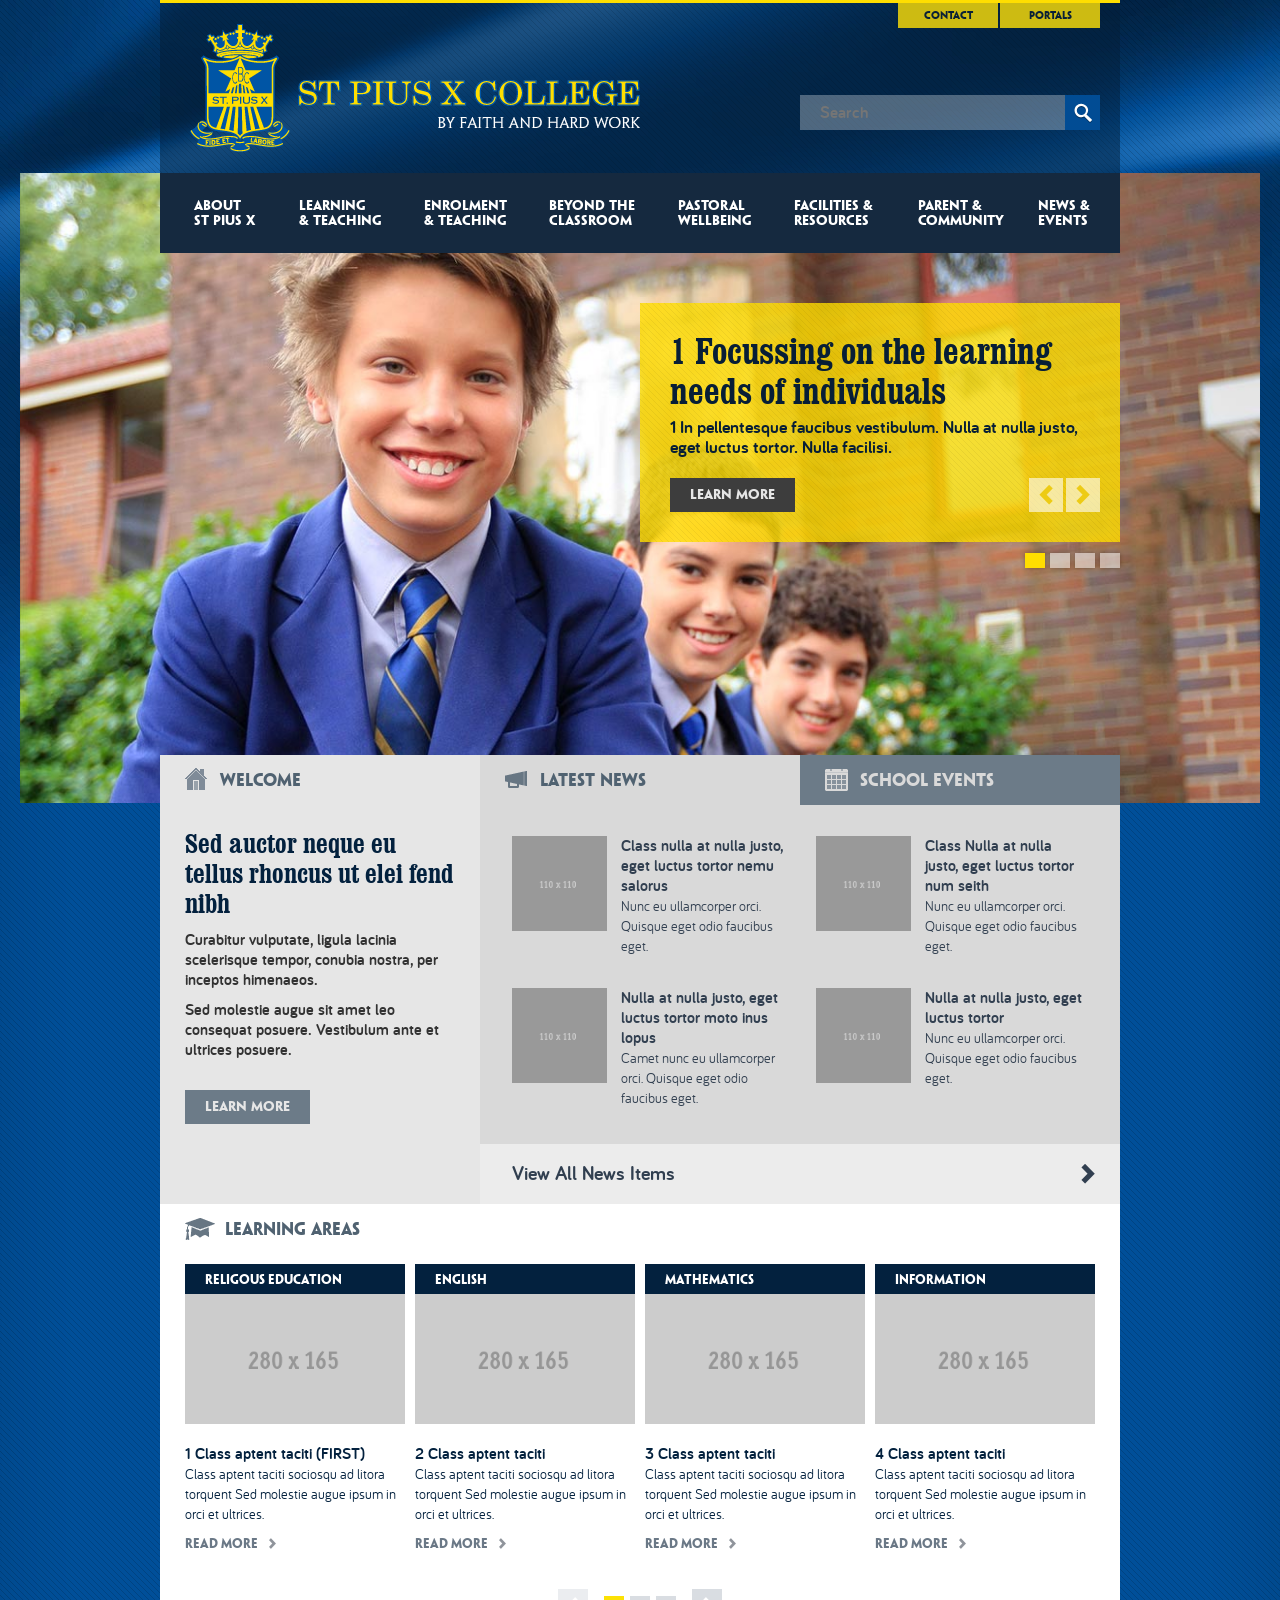
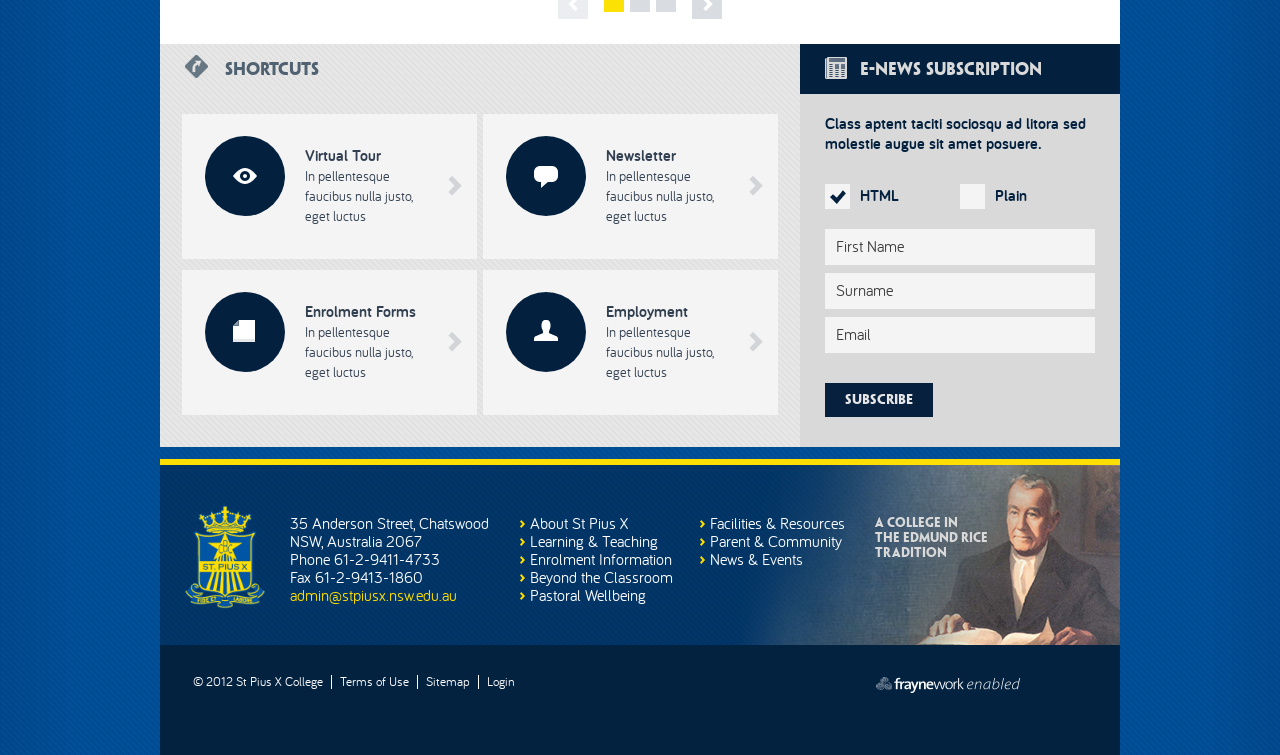
<file: index.html>
<!DOCTYPE html PUBLIC "-//W3C//DTD XHTML 1.0 Transitional//EN" "http://www.w3.org/TR/xhtml1/DTD/xhtml1-transitional.dtd">
<!--[if lt IE 7]> <html class="ie ie6 oldie" xmlns="http://www.w3.org/1999/xhtml"> <![endif]-->
<!--[if IE 7]>    <html class="ie ie7 oldie" xmlns="http://www.w3.org/1999/xhtml"> <![endif]-->
<!--[if IE 8]>    <html class="ie ie8 oldie" xmlns="http://www.w3.org/1999/xhtml"> <![endif]-->
<!--[if IE 9]>    <html class="ie ie9" xmlns="http://www.w3.org/1999/xhtml"> <![endif]-->
<!--[if (gte IE 9)|!(IE)]><!--> <html xmlns="http://www.w3.org/1999/xhtml"> <!--<![endif]-->
<head>
<meta http-equiv="Content-Type" content="text/html; charset=utf-8" />
<meta name="keywords" content="" />
<meta name="description" content="" />
<meta name="author" content="" />
<!-- IE optimized -->
<meta http-equiv="X-UA-Compatible" content="IE=edge,chrome=1" />
<!-- Mobile viewport optimized -->
<meta name="viewport" content="width=device-width,maximum-scale=1.0" />
<!-- Title -->
<title>St. Pius X College - Home</title>
<!-- Favicon -->
<link rel="shortcut icon" href="favicon.ico" />
<link rel="apple-touch-icon-precomposed" href="apple-touch-icon-precomposed.png" />
<!-- CSS:FONTS -->
	<link type="text/css" rel="stylesheet" media="screen" href="_lib/font/bariol/font.css" />
	<link type="text/css" rel="stylesheet" media="screen" href="_lib/font/clarendon/font.css" />
	<link type="text/css" rel="stylesheet" media="screen" href="_lib/font/penumbra/font.css" />
<!-- CSS:COMMON -->
	<link type="text/css" rel="stylesheet" media="screen" href="_lib/css/common.css" /><!-- main -->
	<link type="text/css" rel="stylesheet" media="screen" href="_lib/js/custom-form-elements/form.css" /><!-- custom-form-elements -->
	<link type="text/css" rel="stylesheet" media="screen" href="_lib/css/animate.css" /><!-- animate -->
	<link type="text/css" rel="stylesheet" media="print" href="_lib/css/print.css" /><!-- print -->
<!-- CSS:CUSTOM -->
	<style type="text/css"><!-- page specifics -->
		/*insert code here*/
	</style>
<!-- JS:COMMON -->
	<script type="text/javascript" src="_lib/js/modernizr.all.src.js"></script><!-- modernizr -->
	<script type="text/javascript" src="_lib/js/respond.src.js"></script><!-- Respond.js -->
	<script type="text/javascript" src="_lib/js/jquery-1.7.2.js"></script><!-- jQuery -->
	<script type="text/javascript" src="_lib/js/jquery.mobile.touch.src.js"></script><!-- jQuery mobile touch -->
	<script type="text/javascript" src="_lib/js/jquery.cycle.src.js"></script><!-- cycle -->
	<script type="text/javascript" src="_lib/js/custom-form-elements/custom-form-elements.js"></script><!-- customFormElements -->
	<script type="text/javascript" src="_lib/js/common.js"></script><!-- common utils -->
<!--[if lt IE 9]>
	<script type="text/javascript" src="_lib/js/css3pie/PIE.js"></script>
<![endif]-->
<!-- JS:CUSTOM -->
	<script type="text/javascript"><!-- page specifics -->
		/*insert code here*/
	</script>
</head>

<!-- BODY -->
<body id="home" class="">

<!-- DEBUG -->
<div id="debugMediaQueries" data-width="" class="debug"></div>

<!-- BG PAGE -->
<div id="bgPage" class="ir"></div>

<!-- BG PATTERN -->
<div id="bgPattern">
	
<!-- CONTAINER -->
<div id="container">
	
	<!-- HEADER -->
	<div id="header">
		
		<!-- BRAND -->
		<div id="topBrand">
			<a class="nfp crest" href="index.html"><img src="_lib/img/img-crest.png" width="100" height="130" alt="St. Pius" /></a>
			<h1 class="ir heading">St. Pius X College</h1>
			<h2 class="ir subheading">By Faith and Hard Work</h2>			
		</div><!-- BRAND ends -->
		
		<!-- TOPNAV -->
		<div id="topNav" class="nfp"><a class="btnBox" href="content.html">Contact</a><a class="btnBox" href="content2.html">Portals</a></div><!-- TOPNAV ends -->
		
		<!-- SEARCH -->
		<div id="topSearch" class="nfp">
			<form id="topSearchForm" action="content.html">
				<input size="30" placeholder="Search" />
				<a class="btnSearch" href="javascript:$('#topSearchForm').submit();"><span class="ir icon">Search</span></a>
			</form>
			<a id="btnSearchLink" class="btnSearch" href="content.html"><span class="ir icon">Search</span></a>
		</div><!-- SEARCH ends -->
		
		<!-- NAV -->
		<div id="nav" class="nfp">
			<a id="navSelect" href="#"><span class="label">Menu</span><span class="ir icon"></span></a>
			<a id="nav01" class="navItem" href="section.html">About St&nbsp;Pius&nbsp;X</a>
			<a id="nav02" class="navItem" href="section.html">Learning &amp;&nbsp;Teaching</a>
			<a id="nav03" class="navItem" href="section.html">Enrolment &amp;&nbsp;Teaching</a>
			<a id="nav04" class="navItem" href="section.html">Beyond&nbsp;The Classroom</a>
			<a id="nav05" class="navItem" href="section.html">Pastoral Wellbeing</a>
			<a id="nav06" class="navItem" href="section.html">Facilities&nbsp;&amp; Resources</a>
			<a id="nav07" class="navItem" href="section.html">Parent&nbsp;&amp; Community</a>
			<a id="nav08" class="navItem" href="news.html">News&nbsp;&amp; Events</a>
		</div><!-- NAV ends -->
		
	</div><!-- HEADER ends -->

	<!-- BANNER -->
	<div id="banner" class="nfp">
	
		<!-- SLIDESHOW -->
		<div id="slideshow">
			<img class="placeholder" src="_lib/img/placeholder-home-banner.png" width="1280" height="650" alt="" />
			<a class="slide" data-title="1 Focussing on the learning needs of individuals" data-detail="1 In pellentesque faucibus vestibulum. Nulla at nulla justo, eget luctus tortor. Nulla facilisi." href="content.html"><img src="_lib/img/img-slide1.jpg" width="1280" height="650" alt="" /></a>
			<a class="slide" data-title="2 In pellentesque faucibus vestibulum pellentesque" data-detail="2 In pellentesque faucibus vestibulum. Nulla at nulla justo, eget luctus tortor. Nulla facilisi." href="content2.html"><img src="_lib/img/img-slide2.jpg" width="1280" height="650" alt="" /></a>
			<a class="slide" data-title="3 Focussing on the learning needs of individuals" data-detail="3 Nulla at nulla justo, eget luctus tortor. In pellentesque faucibus vestibulum. Nulla facilisi." href="content3.html"><img src="_lib/img/img-slide3.jpg" width="1280" height="650" alt="" /></a>
			<a class="slide" data-title="4 In pellentesque faucibus vestibulum pellentesque" data-detail="4 In pellentesque faucibus vestibulum. Nulla at nulla justo, eget luctus tortor. Nulla facilisi." href="section.html"><img src="_lib/img/img-slide4.jpg" width="1280" height="650" alt="" /></a>
		</div><!-- SLIDESHOW ends -->
		
		<!-- CAPTION -->
		<div id="caption">
			<h1 class="heading">Focussing on the learning needs of individuals</h1>
			<p class="detail">In pellentesque faucibus vestibulum. Nulla at nulla justo, eget luctus tortor. Nulla facilisi.</p>
			<a class="btnBox" href="">Learn More</a>
		</div><!-- CAPTION ends -->
		
		<!-- CONTROLS -->
		<a class="btnPrev" href="#"><span class="ir drilldown">&lt;</span></a>
		<a class="btnNext" href="#"><span class="ir drilldown">&gt;</span></a>
		
		<!-- PAGING -->
		<div class="pagination"></div><!-- PAGING ends -->
		
	</div><!-- BANNER ends -->

	<!-- MAIN -->
	<div id="main">
			
		<!-- CONTENT -->
		<div id="content" class="clearfix">
			
			<!-- WELCOME -->
			<div id="welcome" class="section">
			
				<h2 class="heading"><span class="ir icon"></span>Welcome</h2>
				
				<div class="content">
					<h1 class="title">Sed auctor neque eu tellus rhoncus ut elei fend nibh</h1>
					<p class="intro">Curabitur vulputate, ligula lacinia scelerisque tempor, conubia nostra, per inceptos himenaeos.</p>
					<p class="intro">Sed molestie augue sit amet leo consequat posuere. Vestibulum ante et ultrices posuere.</p>
					<a class="btnBox nfp" href="section.html">Learn More</a>
				</div>
				
			</div><!-- WELCOME ends -->
			
			<!-- NEWS & EVENTS -->
			<div id="newsAndEvents" class="section">
				
				<!-- TAB HEADING -->
				<div class="tabHeading fleft cleft"><a id="btnNewsTab" class="heading" href="#"><span class="ir icon"></span><span class="longTitle">Latest</span> News</a></div>
				<div class="tabHeading fright cright"><a id="btnEventsTab" class="heading" href="#"><span class="ir icon"></span><span class="longTitle">School</span> Events</a></div>
				
				<!-- NEWS LISTING -->
				<div id="newsListing" class="content fnone cboth clearfix">
					
					<!-- ITEM -->
					<a class="newsItem clearfix" href="content.html">
						<img class="imgThumb" src="___samples/ph-110x110-cccccc.gif" width="110" height="110" alt="" />
						<span class="text">
							<span class="title">Class nulla at nulla justo, eget luctus tortor nemu salorus</span>
							<span class="detail">Nunc eu ullamcorper orci. Quisque eget odio faucibus eget.</span>
						</span>
						<span class="ir drilldown">&gt;</span>
					</a>
					<!-- ITEM -->
					<a class="newsItem newsItemAlt clearfix" href="content.html">
						<img class="imgThumb" src="___samples/ph-110x110-cccccc.gif" width="110" height="110" alt="" />
						<span class="text">
							<span class="title">Class Nulla at nulla justo, eget luctus tortor num seith</span>
							<span class="detail">Nunc eu ullamcorper orci. Quisque eget odio faucibus eget.</span>
						</span>
						<span class="ir drilldown">&gt;</span>
					</a>
					<!-- CLEARER -->
					<div class="clearer"></div>
					<!-- ITEM -->
					<a class="newsItem clearfix" href="content.html">
						<img class="imgThumb" src="___samples/ph-110x110-cccccc.gif" width="110" height="110" alt="" />
						<span class="text">
							<span class="title">Nulla at nulla justo, eget luctus tortor moto inus lopus</span>
							<span class="detail">Camet nunc eu ullamcorper orci. Quisque eget odio faucibus eget.</span>
						</span>
						<span class="ir drilldown">&gt;</span>
					</a>
					<!-- ITEM -->
					<a class="newsItem newsItemAlt clearfix" href="content.html">
						<img class="imgThumb" src="___samples/ph-110x110-cccccc.gif" width="110" height="110" alt="" />
						<span class="text">
							<span class="title">Nulla at nulla justo, eget luctus tortor</span>
							<span class="detail">Nunc eu ullamcorper orci. Quisque eget odio faucibus eget.</span>
						</span>
						<span class="ir drilldown">&gt;</span>
					</a>

				</div><!-- NEWS LISTING ends -->
				
				<!-- EVENT LISTING -->
				<div id="eventListing" class="content fnone cboth clearfix">
					
					<!-- ITEM -->
					<a class="eventItem clearfix" href="content.html">
						<span class="date"><span class="day">03</span><span class="month">Jul</span><span class="longMonth">July</span></span>
						<span class="title">Nulla at nulla justo, eget luctus tortor</span>
					</a>
					<!-- ITEM -->
					<a class="eventItem eventItemAlt clearfix" href="content.html">
						<span class="date"><span class="day">22</span><span class="month">Aug</span><span class="longMonth">August</span></span>
						<span class="title">Sed auctor neque eu tellus rhoncus ut</span>
					</a>
					<!-- CLEARER -->
					<div class="clearer"></div>
					<!-- ITEM -->
					<a class="eventItem clearfix" href="content.html">
						<span class="date"><span class="day">12</span><span class="month">Sep</span><span class="longMonth">September</span></span>
						<span class="title">Sed auctor neque eu tellus rhoncus ut</span>
					</a>
					<!-- ITEM -->
					<a class="eventItem eventItemAlt clearfix" href="content.html">
						<span class="date"><span class="day">18</span><span class="month">Oct</span><span class="longMonth">October</span></span>
						<span class="title">Nulla at nulla justo, eget luctus tortor</span>
					</a>

				</div><!-- EVENT LISTING ends -->
				
				<a id="btnViewAll" class="nfp" href="news.html"><span class="label">View All News Items</span><span class="ir drilldown">&gt;</span></a>
				
			</div><!-- NEWS & EVENTS ends -->
			
			<!-- LEARNING AREAS -->
			<div id="learningAreas" class="section">
			
				<h2 class="heading"><span class="ir icon"></span>Learning Areas</h2>
				
				<!-- AREA LISTING VIEWPORT -->
				<div id="areaListingViewport" class="content">
				
					<!-- AREA LISTING -->
					<div id="areaListing" class="clearfix">
						
						<!-- ITEM -->
						<div class="areaItem">
							<h3 class="heading">Religous Education</h3>
							<img class="imgThumb" src="___samples/ph-280x165.gif" width="280" height="165" alt="" />
							<h4 class="title">1 Class aptent taciti (FIRST)</h4>
							<p class="detail">Class aptent taciti sociosqu ad litora torquent Sed molestie augue ipsum in orci et ultrices.</p>
							<a class="btnText nfp" href="content3.html">Read More<span class="ir drilldown">&gt;</span></a>
						</div>
						<!-- ITEM -->
						<div class="areaItem">
							<h3 class="heading">English</h3>
							<img class="imgThumb" src="___samples/ph-280x165.gif" width="280" height="165" alt="" />
							<h4 class="title">2 Class aptent taciti</h4>
							<p class="detail">Class aptent taciti sociosqu ad litora torquent Sed molestie augue ipsum in orci et ultrices.</p>
							<a class="btnText nfp" href="content.html">Read More<span class="ir drilldown">&gt;</span></a>
						</div>
						<!-- ITEM -->
						<div class="areaItem">
							<h3 class="heading">Mathematics</h3>
							<img class="imgThumb" src="___samples/ph-280x165.gif" width="280" height="165" alt="" />
							<h4 class="title">3 Class aptent taciti</h4>
							<p class="detail">Class aptent taciti sociosqu ad litora torquent Sed molestie augue ipsum in orci et ultrices.</p>
							<a class="btnText nfp" href="content2.html">Read More<span class="ir drilldown">&gt;</span></a>
						</div>
						<!-- ITEM -->
						<div class="areaItem">
							<h3 class="heading">Information Technology</h3>
							<img class="imgThumb" src="___samples/ph-280x165.gif" width="280" height="165" alt="" />
							<h4 class="title">4 Class aptent taciti</h4>
							<p class="detail">Class aptent taciti sociosqu ad litora torquent Sed molestie augue ipsum in orci et ultrices.</p>
							<a class="btnText nfp" href="content3.html">Read More<span class="ir drilldown">&gt;</span></a>
						</div>
						<!-- ITEM -->
						<div class="areaItem">
							<h3 class="heading">Religous Education</h3>
							<img class="imgThumb" src="___samples/ph-280x165.gif" width="280" height="165" alt="" />
							<h4 class="title">5 Class aptent taciti</h4>
							<p class="detail">Class aptent taciti sociosqu ad litora torquent Sed molestie augue ipsum in orci et ultrices.</p>
							<a class="btnText nfp" href="content.html">Read More<span class="ir drilldown">&gt;</span></a>
						</div>
						<!-- ITEM -->
						<div class="areaItem">
							<h3 class="heading">English</h3>
							<img class="imgThumb" src="___samples/ph-280x165.gif" width="280" height="165" alt="" />
							<h4 class="title">6 Class aptent taciti</h4>
							<p class="detail">Class aptent taciti sociosqu ad litora torquent Sed molestie augue ipsum in orci et ultrices.</p>
							<a class="btnText nfp" href="content2.html">Read More<span class="ir drilldown">&gt;</span></a>
						</div>
						<!-- ITEM -->
						<div class="areaItem">
							<h3 class="heading">Mathematics</h3>
							<img class="imgThumb" src="___samples/ph-280x165.gif" width="280" height="165" alt="" />
							<h4 class="title">7 Class aptent taciti</h4>
							<p class="detail">Class aptent taciti sociosqu ad litora torquent Sed molestie augue ipsum in orci et ultrices.</p>
							<a class="btnText nfp" href="content3.html">Read More<span class="ir drilldown">&gt;</span></a>
						</div>
						<!-- ITEM -->
						<div class="areaItem">
							<h3 class="heading">Information Technology</h3>
							<img class="imgThumb" src="___samples/ph-280x165.gif" width="280" height="165" alt="" />
							<h4 class="title">8 Class aptent taciti</h4>
							<p class="detail">Class aptent taciti sociosqu ad litora torquent Sed molestie augue ipsum in orci et ultrices.</p>
							<a class="btnText nfp" href="content.html">Read More<span class="ir drilldown">&gt;</span></a>
						</div>
						<!-- ITEM -->
						<div class="areaItem">
							<h3 class="heading">Religous Education</h3>
							<img class="imgThumb" src="___samples/ph-280x165.gif" width="280" height="165" alt="" />
							<h4 class="title">9 Class aptent taciti</h4>
							<p class="detail">Class aptent taciti sociosqu ad litora torquent Sed molestie augue ipsum in orci et ultrices.</p>
							<a class="btnText nfp" href="content2.html">Read More<span class="ir drilldown">&gt;</span></a>
						</div>
						<!-- ITEM -->
						<div class="areaItem">
							<h3 class="heading">English</h3>
							<img class="imgThumb" src="___samples/ph-280x165.gif" width="280" height="165" alt="" />
							<h4 class="title">10 Class aptent taciti (LAST)</h4>
							<p class="detail">Class aptent taciti sociosqu ad litora torquent Sed molestie augue ipsum in orci et ultrices.</p>
							<a class="btnText nfp" href="content3.html">Read More<span class="ir drilldown">&gt;</span></a>
						</div>
						
					</div><!-- AREA LISTING ends -->
					
				</div><!-- AREA LISTING VIEWPORT ends -->
				
				<!-- CONTROLS -->
				<div class="pagingControls nfp">
					<a class="btnPrev" href="#"><span class="ir drilldown">&lt;</span></a><span class="pagination"></span><a class="btnNext" href="#"><span class="ir drilldown">&gt;</span></a>
				</div><!-- CONTROLS ends -->
				
			</div><!-- LEARNING AREAS ends -->
			
			<!-- SHORTCUTS -->
			<div id="shortcuts" class="nfp section">
				
				<h2 class="heading"><span class="ir icon"></span>Shortcuts</h2>
				
				<!-- SHORTCUTS LISTING -->
				<div id="shortcutListing" class="content clearfix">
					
					<!-- ITEM -->
					<a id="shortCutItemTour" class="shortcutItem clearfix" href="content.html">
						<span class="ir symbol css3pie"><span class="ir icon"></span></span>
						<span class="text">
							<span class="title">Virtual Tour</span>
							<span class="detail">In pellentesque faucibus nulla justo, eget luctus</span>
						</span>
						<span class="ir drilldown">&gt;</span>
					</a>
					<!-- ITEM -->
					<a id="shortCutItemNews" class="shortcutItem shortcutItemAlt clearfix" href="content.html">
						<span class="ir symbol css3pie"><span class="ir icon"></span></span>
						<span class="text">
							<span class="title">Newsletter</span>
							<span class="detail">In pellentesque faucibus nulla justo, eget luctus</span>
						</span>
						<span class="ir drilldown">&gt;</span>
					</a>
					<!-- ITEM -->
					<a id="shortCutItemForms" class="shortcutItem clearfix" href="content.html">
						<span class="ir symbol css3pie"><span class="ir icon"></span></span>
						<span class="text">
							<span class="title">Enrolment Forms</span>
							<span class="detail">In pellentesque faucibus nulla justo, eget luctus</span>
						</span>
						<span class="ir drilldown">&gt;</span>
					</a>
					<!-- ITEM -->
					<a id="shortCutItemEmploy" class="shortcutItem shortcutItemAlt clearfix" href="content.html">
						<span class="ir symbol css3pie"><span class="ir icon"></span></span>
						<span class="text">
							<span class="title">Employment</span>
							<span class="detail">In pellentesque faucibus nulla justo, eget luctus</span><br />
						</span>
						<span class="ir drilldown">&gt;</span>
					</a>
					
				</div><!-- SHORTCUTS LISTING ends -->
				
			</div><!-- SHORTCUTS ends -->
			
			<!-- ENEWS -->
			<div id="enews" class="nfp section">
				
				<h2 class="heading"><span class="ir icon"></span>E-News Subscription</h2>
				
				<div class="content">
					<p class="intro">Class aptent taciti sociosqu ad litora sed molestie augue sit amet posuere.</p>
					<div id="formEnewsSub" class="formView">
						<!-- FORM -->
						<form action="#" method="post">							
							<fieldset class="col50pct fleft cleft">
								<input type="radio" id="formFormatHTML" name="formFormat" value="HTML" class="radio styled" checked="checked"/>
								<label for="formFormatHTML">HTML</label>
							</fieldset>
							<fieldset class="col50pct fright cright">
								<input type="radio" id="formFormatPlain" name="formFormat" value="Plain" class="radio styled"/>
								<label for="formFormatPlain">Plain</label>
							</fieldset>
							<fieldset class="fnone cboth">
								<input id="formName" name="formName" type="text" value="First Name" class="text"/>
								<input id="formSurname" name="formSurname" type="text" value="Surname" class="text"/>
								<input id="formEmail" name="formEmail" type="text" value="Email" class="text"/>
							</fieldset>
							<a class="btnBox" href="javascript:$('#formEnewsSub').submit();">Subscribe</a>
						</form><!-- FORM ends -->
					</div>
				</div>
				
			</div><!-- ENEWS ends -->			
						
		</div><!-- CONTENT ends -->	
		
	</div><!-- MAIN ends -->

	<!-- FOOTER -->
	<div id="footer" class="clearfix nfp">
		
		<!-- BRAND -->
		<div id="btmBrand">
			<a class="crest" href="index.wide.html"><img src="_lib/img/img-crest.png" width="80" height="104" alt="St. Pius" /></a>
			<p class="info">35 Anderson Street, Chatswood<br />NSW, Australia 2067<br />Phone 61-2-9411-4733<br />Fax 61-2-9413-1860<br /><a href="mailto:admin@stpiusx.nsw.edu.au">admin@stpiusx.nsw.edu.au</a></p>
		</div><!-- BRAND ends -->
		
		<!-- QUICKLINKS -->
		<div id="quickLinks" class="clearfix nfp">
			<ul class="col1">
				<li><a href="section.html"><span class="ir drilldown">&gt;</span>About St Pius X</a></li>
				<li><a href="section.html"><span class="ir drilldown">&gt;</span>Learning &amp; Teaching</a></li>
				<li><a href="section.html"><span class="ir drilldown">&gt;</span>Enrolment Information</a></li>
				<li><a href="section.html"><span class="ir drilldown">&gt;</span>Beyond the Classroom</a></li>
				<li><a href="section.html"><span class="ir drilldown">&gt;</span>Pastoral Wellbeing</a></li>
			</ul>
			<ul class="col2">
				<li><a href="section.html"><span class="ir drilldown">&gt;</span>Facilities &amp; Resources</a></li>
				<li><a href="section.html"><span class="ir drilldown">&gt;</span>Parent &amp; Community</a></li>
				<li><a href="news.html"><span class="ir drilldown">&gt;</span>News &amp; Events</a></li>
			</ul>
		</div><!-- QUICKLINKS ends -->
				
		<!-- FOOTER LINKS -->
		<ul id="footerLinks" class="listLinks clearfix fnone cboth">
			<li>&copy; 2012 St Pius X College</li>
			<li><a href="#">Terms of Use</a></li>
			<li><a href="#">Sitemap</a></li>
			<li class="last-child"><a href="#" target="_blank">Login</a></li>
			<li id="btnFW"><a class="ir pngBg" href="http://www.fraynework.com.au" target="_blank"><strong>fraynework</strong>&nbsp;<em>enabled</em></a></li>
		</ul><!-- FOOTER LINKS ends -->
		
		<!-- BG -->
		<span class="ir footerBg"></span>
		
		<!-- TRADITION -->
		<p id="tradition">A College in<br />the Edmund Rice<br />Tradition</p>
		
	</div><!-- FOOTER ends -->

</div><!-- CONTAINER ends -->

</div><!-- BG PATTERN ends -->

</body>
</html>
</file>
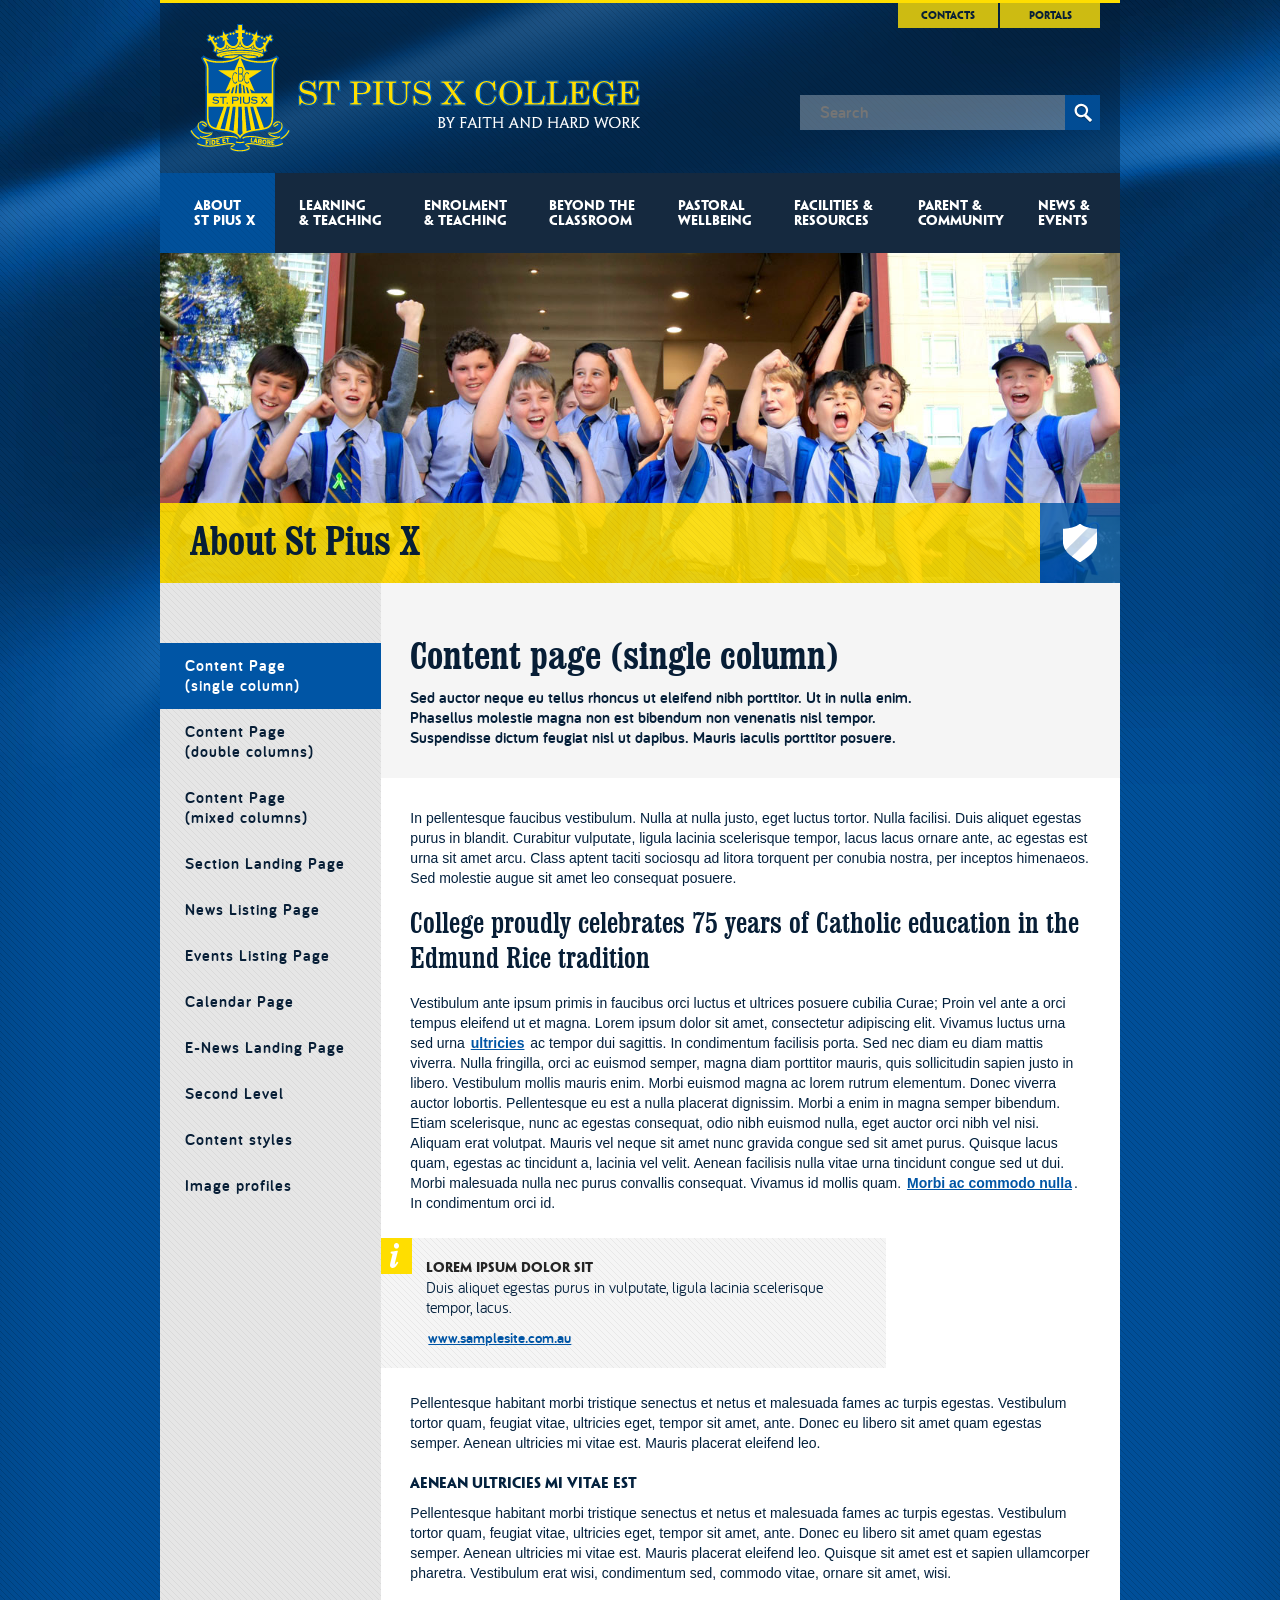
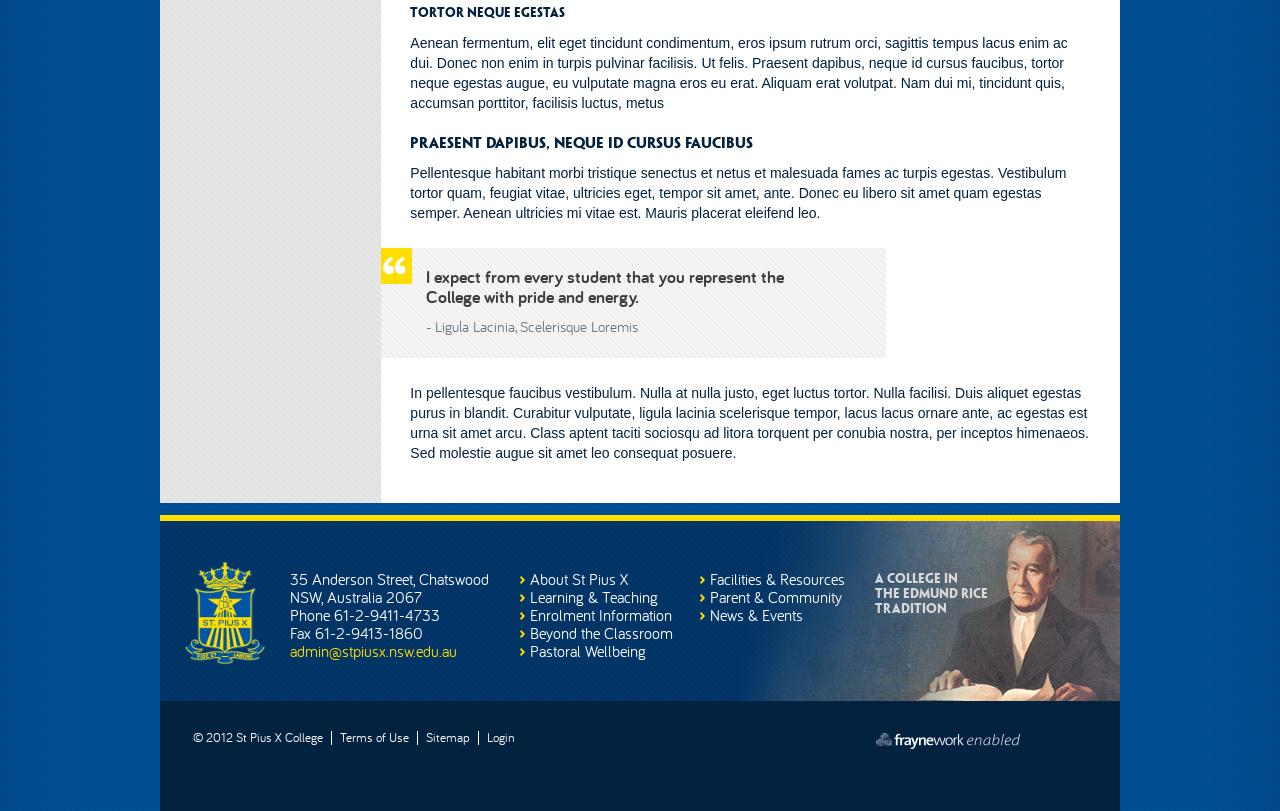
<file: 001-content-single.html>
<!DOCTYPE html PUBLIC "-//W3C//DTD XHTML 1.0 Transitional//EN" "http://www.w3.org/TR/xhtml1/DTD/xhtml1-transitional.dtd">
<!--[if lt IE 7]> <html class="ie ie6 oldie" xmlns="http://www.w3.org/1999/xhtml"> <![endif]-->
<!--[if IE 7]>    <html class="ie ie7 oldie" xmlns="http://www.w3.org/1999/xhtml"> <![endif]-->
<!--[if IE 8]>    <html class="ie ie8 oldie" xmlns="http://www.w3.org/1999/xhtml"> <![endif]-->
<!--[if IE 9]>    <html class="ie ie9" xmlns="http://www.w3.org/1999/xhtml"> <![endif]-->
<!--[if (gte IE 9)|!(IE)]><!--> <html xmlns="http://www.w3.org/1999/xhtml"> <!--<![endif]-->
<head>
<meta http-equiv="Content-Type" content="text/html; charset=utf-8" />
<meta name="keywords" content="" />
<meta name="description" content="" />
<meta name="author" content="" />
<!-- IE optimized -->
<meta http-equiv="X-UA-Compatible" content="IE=edge,chrome=1" />
<!-- Mobile viewport optimized -->
<meta name="viewport" content="width=device-width,maximum-scale=1.0" />
<!-- Title -->
<title>St. Pius X College - </title>
<!-- Favicon -->
<link rel="shortcut icon" href="favicon.ico" />
<link rel="apple-touch-icon-precomposed" href="apple-touch-icon-precomposed.png" />
<!-- CSS:FONTS -->
	<link type="text/css" rel="stylesheet" media="screen" href="_lib/font/bariol/font.css" />
	<link type="text/css" rel="stylesheet" media="screen" href="_lib/font/clarendon/font.css" />
	<link type="text/css" rel="stylesheet" media="screen" href="_lib/font/penumbra/font.css" />
<!-- CSS:COMMON -->
	<link type="text/css" rel="stylesheet" media="screen" href="_lib/css/common.css" /><!-- main -->
	<link type="text/css" rel="stylesheet" media="screen" href="_lib/css/custom/content-viewport.css" /><!-- WYSIWYG -->
	<link type="text/css" rel="stylesheet" media="screen" href="_lib/js/custom-form-elements/form.css" /><!-- custom-form-elements -->
	<link type="text/css" rel="stylesheet" media="screen" href="_lib/css/animate.css" /><!-- animate -->
	<link type="text/css" rel="stylesheet" media="print" href="_lib/css/print.css" /><!-- print -->
<!-- CSS:CUSTOM -->
	<style type="text/css"><!-- page specifics -->
		/*insert code here*/
	</style>
<!-- JS:COMMON -->
	<script type="text/javascript" src="_lib/js/modernizr.all.src.js"></script><!-- modernizr -->
	<script type="text/javascript" src="_lib/js/respond.src.js"></script><!-- Respond.js -->
	<script type="text/javascript" src="_lib/js/jquery-1.7.2.js"></script><!-- jQuery -->
	<script type="text/javascript" src="_lib/js/jquery.mobile.touch.src.js"></script><!-- jQuery mobile touch -->
	<script type="text/javascript" src="_lib/js/jquery.cycle.src.js"></script><!-- cycle -->
	<script type="text/javascript" src="_lib/js/jquery.hoverIntent.js"></script><!-- hoverIntent -->
	<script type="text/javascript" src="_lib/js/custom-form-elements/custom-form-elements.js"></script><!-- customFormElements -->
	<script type="text/javascript" src="_lib/js/common.js"></script><!-- common utils -->
<!--[if lt IE 9]>
	<script type="text/javascript" src="_lib/js/css3pie/PIE.js"></script>
<![endif]-->
<!-- JS:CUSTOM -->
	<script type="text/javascript"><!-- page specifics -->
		/*insert code here*/
	</script>
</head>

<!-- BODY -->
<body id="sec1" class="content">

<!-- DEBUG -->
<div id="debugMediaQueries" data-width="" class="debug"></div>

<!-- BG PAGE -->
<div id="bgPage" class="ir"></div>

<!-- BG PATTERN -->
<div id="bgPattern">
	
<!-- CONTAINER -->
<div id="container">
	
	<!-- HEADER -->
	<div id="header">
		
		<!-- BRAND -->
		<div id="topBrand">
			<a class="nfp crest" href="___samples/000-home.html"><img src="_lib/img/img-crest.png" width="100" height="130" alt="St. Pius" /></a>
			<h1 class="ir heading">St. Pius X College</h1>
			<h2 class="ir subheading">By Faith and Hard Work</h2>			
		</div><!-- BRAND ends -->
		
		<!-- TOPNAV -->
		<div id="topNav" class="nfp"><a class="btnBox" href="">Contacts</a><a class="btnBox" href="">Portals</a></div><!-- TOPNAV ends -->
		
		<!-- SEARCH -->
		<div id="topSearch" class="nfp">
			<form id="topSearchForm" action="/">
				<input size="30" placeholder="Search" />
				<a class="btnSearch" href="javascript:$('#topSearchForm').submit();"><span class="ir icon">Search</span></a>
			</form>
			<a id="btnSearchLink" class="btnSearch" href="#"><span class="ir icon">Search</span></a>
		</div><!-- SEARCH ends -->
		
		<!-- NAV -->
		<div id="nav" class="nfp">
			<a id="navSelect" href="#"><span class="label">Menu</span><span class="ir icon"></span></a>
			<a id="nav01" class="navItem selected" href="___samples/001-content-single.html">About St&nbsp;Pius&nbsp;X</a>
			<a id="nav02" class="navItem" href="___samples/002-content-double.html">Learning &amp;&nbsp;Teaching</a>
			<a id="nav03" class="navItem" href="___samples/003-content-mixed.html">Enrolment &amp;&nbsp;Teaching</a>
			<a id="nav04" class="navItem" href="___samples/004-section-landing.html">Beyond&nbsp;The Classroom</a>
			<a id="nav05" class="navItem" href="___samples/005-news-landing.html">Pastoral Wellbeing</a>
			<a id="nav06" class="navItem" href="___samples/006-events-landing.html">Facilities&nbsp;&amp; Resources</a>
			<a id="nav07" class="navItem" href="___samples/007-calendar.html">Parent&nbsp;&amp; Community</a>
			<a id="nav08" class="navItem" href="___samples/008-enews-landing.html">News&nbsp;&amp; Events</a>
		</div><!-- NAV ends -->
		
	</div><!-- HEADER ends -->

	<!-- BANNER -->
	<div id="banner" class="nfp">
		<img src="_lib/img/img-banner-sec1.jpg" width="1280" height="440" border="0" alt=""/>
	</div><!-- BANNER ends -->

	<!-- MAIN -->
	<div id="main">
		
		<!-- SECTION HEADER -->
		<div id="sectionHeader">
			<h2 class="title">About St Pius X</h2>
			<span class="nfp symbol"><span class="ir icon"></span></span>
		</div><!-- SECTION HEADER ends -->
			
		<!-- CONTENT -->
		<div id="content" class="clearfix">
			
			<!-- CONTENT ASIDE -->
			<div id="contentAside" class="">
				
				<!-- MENU ICON -->
				<span id="sideNavIcon" class="ir">Menu</span>
				
				<!-- SIDENAV -->
				<ul id="sideNav" class="nfp">
					<li class="selected"><a class="selected" href="___samples/001-content-single.html">Content Page<br />(single column)</a></li>
					<li><a href="___samples/002-content-double.html">Content Page<br />(double columns)</a></li>
					<li><a href="___samples/003-content-mixed.html">Content Page<br />(mixed columns)</a></li>
					<li><a href="___samples/004-section-landing.html">Section Landing Page</a></li>
					<li><a href="___samples/005-news-landing.html">News Listing Page</a></li>
					<li><a href="___samples/006-events-landing.html">Events Listing Page</a></li>
					<li><a href="___samples/007-calendar.html">Calendar Page</a></li>
					<li><a href="___samples/008-enews-landing.html">E-News Landing Page</a></li>
					<li class="">
						<a href="">Second Level</a>
						<ul>
							<li><a href=""><span class="btnDrillDown ir">&gt;</span>Non dolar munis</a></li>
							<li class="selected"><a href=""><span class="btnDrillDown ir">&gt;</span>Etiam egestas interdum sagittis animittiula</a></li>
							<li><a href=""><span class="btnDrillDown ir">&gt;</span>Holi vatara</a></li>
							<li><a href=""><span class="btnDrillDown ir">&gt;</span>Lot rumminus</a></li>
						</ul>
					</li>
					<li><a href="___samples/011-content-styles.html">Content styles</a></li>
					<li><a href="___samples/012-image-profiles.html">Image profiles</a></li>
				</ul><!-- SIDE NAV ends -->
				
			</div><!-- CONTENT ASIDE ends -->
			
			<!-- CONTENT MAIN -->
			<div id="contentMain" class="clearfix">
				
				<!-- CONTENT HEADER -->
				<div id="contentHeader">
					<h1 class="heading">Content page (single column)</h1>
					<p class="leaderText">Sed auctor neque eu tellus rhoncus ut eleifend nibh porttitor. Ut in nulla enim. Phasellus molestie magna non est bibendum non venenatis nisl tempor. Suspendisse dictum feugiat nisl ut dapibus. Mauris iaculis porttitor posuere.</p>
				</div><!-- CONTENT HEADER ends -->
				
				<!-- COLUMN SINGLE -->
				<div class="colSingle contentViewport">
					<p>In pellentesque faucibus vestibulum. Nulla at nulla justo, eget luctus tortor. Nulla facilisi. Duis aliquet egestas purus in blandit. Curabitur vulputate, ligula lacinia scelerisque tempor, lacus lacus ornare ante, ac egestas est urna sit amet arcu. Class aptent taciti sociosqu ad litora torquent per conubia nostra, per inceptos himenaeos. Sed molestie augue sit amet leo consequat posuere.</p>
					<h2>College proudly celebrates 75 years of Catholic education in the Edmund Rice tradition</h2>
					<p>Vestibulum ante ipsum primis in faucibus orci luctus et ultrices posuere cubilia Curae; Proin vel ante a orci tempus eleifend ut et magna. Lorem ipsum dolor sit amet, consectetur adipiscing elit. Vivamus luctus urna sed urna <a href="#">ultricies</a> ac tempor dui sagittis. In condimentum facilisis porta. Sed nec diam eu diam mattis viverra. Nulla fringilla, orci ac euismod semper, magna diam porttitor mauris, quis sollicitudin sapien justo in libero. Vestibulum mollis mauris enim. Morbi euismod magna ac lorem rutrum elementum. Donec viverra auctor lobortis. Pellentesque eu est a nulla placerat dignissim. Morbi a enim in magna semper bibendum. Etiam scelerisque, nunc ac egestas consequat, odio nibh euismod nulla, eget auctor orci nibh vel nisi. Aliquam erat volutpat. Mauris vel neque sit amet nunc gravida congue sed sit amet purus. Quisque lacus quam, egestas ac tincidunt a, lacinia vel velit. Aenean facilisis nulla vitae urna tincidunt congue sed ut dui. Morbi malesuada nulla nec purus convallis consequat. Vivamus id mollis quam. <a href="#">Morbi ac commodo nulla</a>. In condimentum orci id.</p>
					<div class="specialBox specialBoxInfo">
						<span class="ir nfp icon">&quot;</span>
						<h4 class="title">lorem ipsum DOLOR SIT</h4>
						<p>Duis aliquet egestas purus in vulputate, ligula lacinia scelerisque tempor, lacus.</p>
						<p><a href="http://www.samplesite.com.au" target="_blank">www.samplesite.com.au</a></p>
					</div>
					<p>Pellentesque habitant morbi tristique senectus et netus et malesuada fames ac turpis egestas. Vestibulum tortor quam, feugiat vitae, ultricies eget, tempor sit amet, ante. Donec eu libero sit amet quam egestas semper. Aenean ultricies mi vitae est. Mauris placerat eleifend leo.</p>				
					<h3>Aenean ultricies mi vitae est</h3>
					<p>Pellentesque habitant morbi tristique senectus et netus et malesuada fames ac turpis egestas. Vestibulum tortor quam, feugiat vitae, ultricies eget, tempor sit amet, ante. Donec eu libero sit amet quam egestas semper. Aenean ultricies mi vitae est. Mauris placerat eleifend leo. Quisque sit amet est et sapien ullamcorper pharetra. Vestibulum erat wisi, condimentum sed, commodo vitae, ornare sit amet, wisi.</p>
					<h4>Tortor neque egestas</h4>
					<p>Aenean fermentum, elit eget tincidunt condimentum, eros ipsum rutrum orci, sagittis tempus lacus enim ac dui. Donec non enim in turpis pulvinar facilisis. Ut felis. Praesent dapibus, neque id cursus faucibus, tortor neque egestas augue, eu vulputate magna eros eu erat. Aliquam erat volutpat. Nam dui mi, tincidunt quis, accumsan porttitor, facilisis luctus, metus</p>
					<h3>Praesent dapibus, neque id cursus faucibus</h3>
					<p>Pellentesque habitant morbi tristique senectus et netus et malesuada fames ac turpis egestas. Vestibulum tortor quam, feugiat vitae, ultricies eget, tempor sit amet, ante. Donec eu libero sit amet quam egestas semper. Aenean ultricies mi vitae est. Mauris placerat eleifend leo.</p>
					<div class="specialBox specialBoxQuote">
						<span class="ir nfp icon">&quot;</span>
						<p class="quote">I expect from every student that you represent the College with pride and energy.</p>
						<cite>Ligula Lacinia, Scelerisque Loremis</cite>
					</div>
					<p>In pellentesque faucibus vestibulum. Nulla at nulla justo, eget luctus tortor. Nulla facilisi. Duis aliquet egestas purus in blandit. Curabitur vulputate, ligula lacinia scelerisque tempor, lacus lacus ornare ante, ac egestas est urna sit amet arcu. Class aptent taciti sociosqu ad litora torquent per conubia nostra, per inceptos himenaeos. Sed molestie augue sit amet leo consequat posuere.</p>					
				</div><!-- COLUMN SINGLE ends -->
				
			</div><!-- CONTENT MAIN ends -->	
						
		</div><!-- CONTENT ends -->	
		
	</div><!-- MAIN ends -->

	<!-- FOOTER -->
	<div id="footer" class="clearfix nfp">
		
		<!-- BRAND -->
		<div id="btmBrand">
			<a class="crest" href="___samples/000-home.html"><img src="_lib/img/img-crest.png" width="80" height="104" alt="St. Pius" /></a>
			<p class="info">35 Anderson Street, Chatswood<br />NSW, Australia 2067<br />Phone 61-2-9411-4733<br />Fax 61-2-9413-1860<br /><a href="mailto:admin@stpiusx.nsw.edu.au">admin@stpiusx.nsw.edu.au</a></p>
		</div><!-- BRAND ends -->
		
		<!-- QUICKLINKS -->
		<div id="quickLinks" class="clearfix nfp">
			<ul class="col1">
				<li><a href=""><span class="ir drilldown">&gt;</span>About St Pius X</a></li>
				<li><a href=""><span class="ir drilldown">&gt;</span>Learning &amp; Teaching</a></li>
				<li><a href=""><span class="ir drilldown">&gt;</span>Enrolment Information</a></li>
				<li><a href=""><span class="ir drilldown">&gt;</span>Beyond the Classroom</a></li>
				<li><a href=""><span class="ir drilldown">&gt;</span>Pastoral Wellbeing</a></li>
			</ul>
			<ul class="col2">
				<li><a href=""><span class="ir drilldown">&gt;</span>Facilities &amp; Resources</a></li>
				<li><a href=""><span class="ir drilldown">&gt;</span>Parent &amp; Community</a></li>
				<li><a href=""><span class="ir drilldown">&gt;</span>News &amp; Events</a></li>
			</ul>
		</div><!-- QUICKLINKS ends -->
				
		<!-- FOOTER LINKS -->
		<ul id="footerLinks" class="listLinks clearfix fnone cboth">
			<li>&copy; 2012 St Pius X College</li>
			<li><a href="#">Terms of Use</a></li>
			<li><a href="#">Sitemap</a></li>
			<li class="last-child"><a href="#" target="_blank">Login</a></li>
			<li id="btnFW"><a class="ir pngBg" href="http://www.fraynework.com.au" target="_blank"><strong>fraynework</strong>&nbsp;<em>enabled</em></a></li>
		</ul><!-- FOOTER LINKS ends -->
		
		<!-- BG -->
		<span class="ir footerBg"></span>
		
		<!-- TRADITION -->
		<p id="tradition">A College in<br />the Edmund Rice<br />Tradition</p>
		
	</div><!-- FOOTER ends -->

</div><!-- CONTAINER ends -->

</div><!-- BG PATTERN ends -->

</body>
</html>
</file>
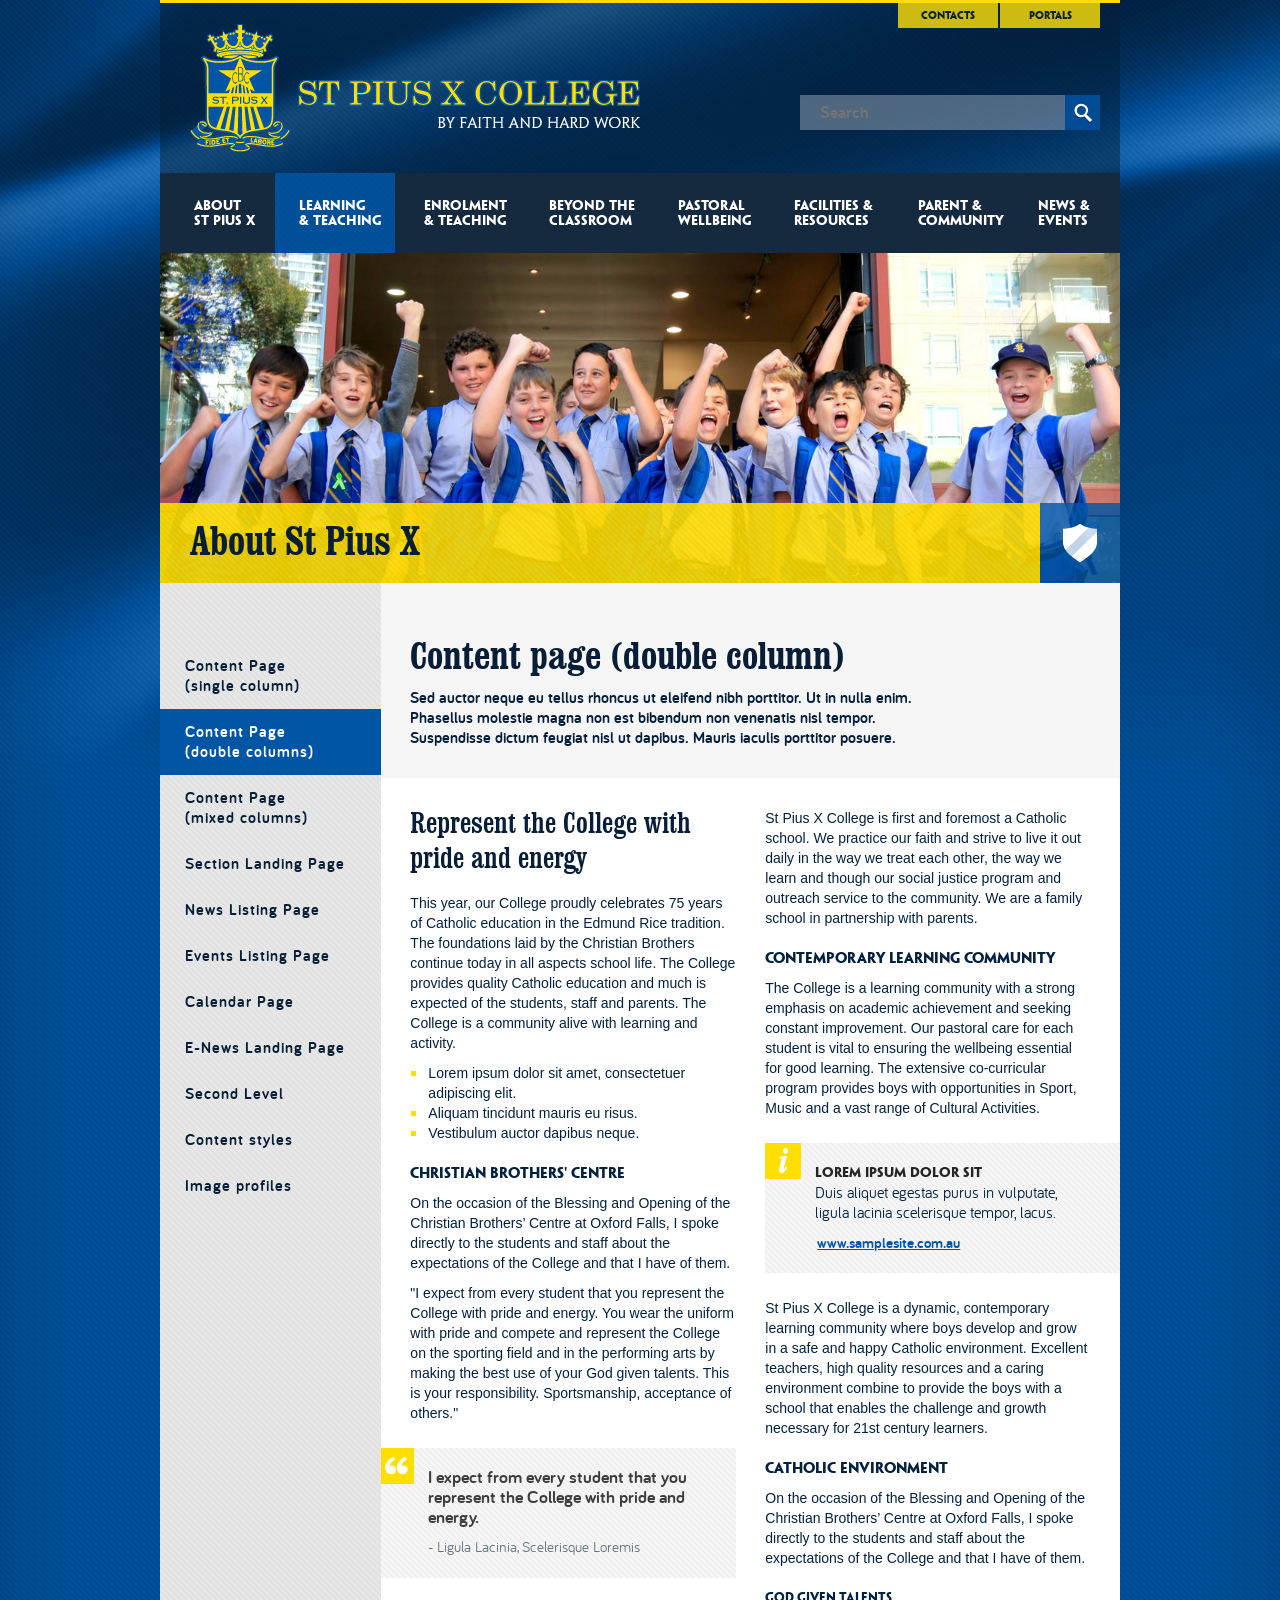
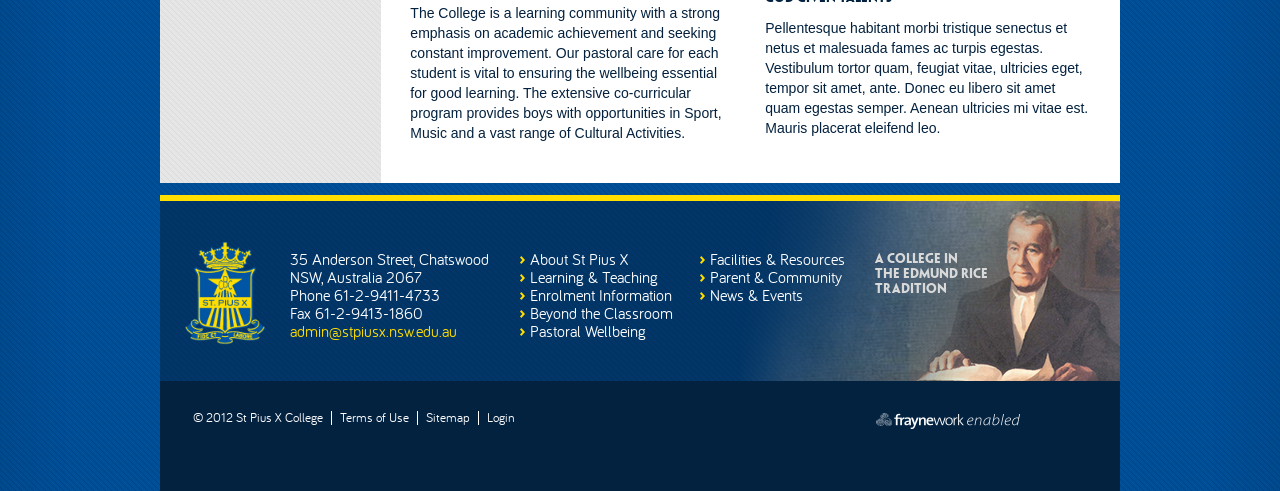
<file: 002-content-double.html>
<!DOCTYPE html PUBLIC "-//W3C//DTD XHTML 1.0 Transitional//EN" "http://www.w3.org/TR/xhtml1/DTD/xhtml1-transitional.dtd">
<!--[if lt IE 7]> <html class="ie ie6 oldie" xmlns="http://www.w3.org/1999/xhtml"> <![endif]-->
<!--[if IE 7]>    <html class="ie ie7 oldie" xmlns="http://www.w3.org/1999/xhtml"> <![endif]-->
<!--[if IE 8]>    <html class="ie ie8 oldie" xmlns="http://www.w3.org/1999/xhtml"> <![endif]-->
<!--[if IE 9]>    <html class="ie ie9" xmlns="http://www.w3.org/1999/xhtml"> <![endif]-->
<!--[if (gte IE 9)|!(IE)]><!--> <html xmlns="http://www.w3.org/1999/xhtml"> <!--<![endif]-->
<head>
<meta http-equiv="Content-Type" content="text/html; charset=utf-8" />
<meta name="keywords" content="" />
<meta name="description" content="" />
<meta name="author" content="" />
<!-- IE optimized -->
<meta http-equiv="X-UA-Compatible" content="IE=edge,chrome=1" />
<!-- Mobile viewport optimized -->
<meta name="viewport" content="width=device-width,maximum-scale=1.0" />
<!-- Title -->
<title>St. Pius X College - </title>
<!-- Favicon -->
<link rel="shortcut icon" href="favicon.ico" />
<link rel="apple-touch-icon-precomposed" href="apple-touch-icon-precomposed.png" />
<!-- CSS:FONTS -->
	<link type="text/css" rel="stylesheet" media="screen" href="_lib/font/bariol/font.css" />
	<link type="text/css" rel="stylesheet" media="screen" href="_lib/font/clarendon/font.css" />
	<link type="text/css" rel="stylesheet" media="screen" href="_lib/font/penumbra/font.css" />
<!-- CSS:COMMON -->
	<link type="text/css" rel="stylesheet" media="screen" href="_lib/css/common.css" /><!-- main -->
	<link type="text/css" rel="stylesheet" media="screen" href="_lib/css/custom/content-viewport.css" /><!-- WYSIWYG -->
	<link type="text/css" rel="stylesheet" media="screen" href="_lib/js/custom-form-elements/form.css" /><!-- custom-form-elements -->
	<link type="text/css" rel="stylesheet" media="screen" href="_lib/css/animate.css" /><!-- animate -->
	<link type="text/css" rel="stylesheet" media="print" href="_lib/css/print.css" /><!-- print -->
<!-- CSS:CUSTOM -->
	<style type="text/css"><!-- page specifics -->
		/*insert code here*/
	</style>
<!-- JS:COMMON -->
	<script type="text/javascript" src="_lib/js/modernizr.all.src.js"></script><!-- modernizr -->
	<script type="text/javascript" src="_lib/js/respond.src.js"></script><!-- Respond.js -->
	<script type="text/javascript" src="_lib/js/jquery-1.7.2.js"></script><!-- jQuery -->
	<script type="text/javascript" src="_lib/js/jquery.mobile.touch.src.js"></script><!-- jQuery mobile touch -->
	<script type="text/javascript" src="_lib/js/jquery.cycle.src.js"></script><!-- cycle -->
	<script type="text/javascript" src="_lib/js/jquery.hoverIntent.js"></script><!-- hoverIntent -->
	<script type="text/javascript" src="_lib/js/custom-form-elements/custom-form-elements.js"></script><!-- customFormElements -->
	<script type="text/javascript" src="_lib/js/common.js"></script><!-- common utils -->
<!--[if lt IE 9]>
	<script type="text/javascript" src="_lib/js/css3pie/PIE.js"></script>
<![endif]-->
<!-- JS:CUSTOM -->
	<script type="text/javascript"><!-- page specifics -->
		/*insert code here*/
	</script>
</head>

<!-- BODY -->
<body id="sec1" class="content">

<!-- DEBUG -->
<div id="debugMediaQueries" data-width="" class="debug"></div>

<!-- BG PAGE -->
<div id="bgPage" class="ir"></div>

<!-- BG PATTERN -->
<div id="bgPattern">
	
<!-- CONTAINER -->
<div id="container">
	
	<!-- HEADER -->
	<div id="header">
		
		<!-- BRAND -->
		<div id="topBrand">
			<a class="nfp crest" href="___samples/000-home.html"><img src="_lib/img/img-crest.png" width="100" height="130" alt="St. Pius" /></a>
			<h1 class="ir heading">St. Pius X College</h1>
			<h2 class="ir subheading">By Faith and Hard Work</h2>			
		</div><!-- BRAND ends -->
		
		<!-- TOPNAV -->
		<div id="topNav" class="nfp"><a class="btnBox" href="">Contacts</a><a class="btnBox" href="">Portals</a></div><!-- TOPNAV ends -->
		
		<!-- SEARCH -->
		<div id="topSearch" class="nfp">
			<form id="topSearchForm" action="/">
				<input size="30" placeholder="Search" />
				<a class="btnSearch" href="javascript:$('#topSearchForm').submit();"><span class="ir icon">Search</span></a>
			</form>
			<a id="btnSearchLink" class="btnSearch" href="#"><span class="ir icon">Search</span></a>
		</div><!-- SEARCH ends -->
		
		<!-- NAV -->
		<div id="nav" class="nfp">
			<a id="navSelect" href="#"><span class="label">Menu</span><span class="ir icon"></span></a>
			<a id="nav01" class="navItem" href="___samples/001-content-single.html">About St&nbsp;Pius&nbsp;X</a>
			<a id="nav02" class="navItem selected" href="___samples/002-content-double.html">Learning &amp;&nbsp;Teaching</a>
			<a id="nav03" class="navItem" href="___samples/003-content-mixed.html">Enrolment &amp;&nbsp;Teaching</a>
			<a id="nav04" class="navItem" href="___samples/004-section-landing.html">Beyond&nbsp;The Classroom</a>
			<a id="nav05" class="navItem" href="___samples/005-news-landing.html">Pastoral Wellbeing</a>
			<a id="nav06" class="navItem" href="___samples/006-events-landing.html">Facilities&nbsp;&amp; Resources</a>
			<a id="nav07" class="navItem" href="___samples/007-calendar.html">Parent&nbsp;&amp; Community</a>
			<a id="nav08" class="navItem" href="___samples/008-enews-landing.html">News&nbsp;&amp; Events</a>
		</div><!-- NAV ends -->
		
	</div><!-- HEADER ends -->

	<!-- BANNER -->
	<div id="banner" class="nfp">
		<img src="_lib/img/img-banner-sec1.jpg" width="1280" height="440" border="0" alt=""/>
	</div><!-- BANNER ends -->

	<!-- MAIN -->
	<div id="main">
		
		<!-- SECTION HEADER -->
		<div id="sectionHeader">
			<h2 class="title">About St Pius X</h2>
			<span class="nfp symbol"><span class="ir icon"></span></span>
		</div><!-- SECTION HEADER ends -->
			
		<!-- CONTENT -->
		<div id="content" class="clearfix">
			
			<!-- CONTENT ASIDE -->
			<div id="contentAside">
			
				<!-- MENU ICON -->
				<span id="sideNavIcon" class="ir">Menu</span>
				
				<!-- SIDENAV -->
				<ul id="sideNav" class="nfp">
					<li><a href="___samples/001-content-single.html">Content Page<br />(single column)</a></li>
					<li class="selected"><a class="selected" href="___samples/002-content-double.html">Content Page<br />(double columns)</a></li>
					<li><a href="___samples/003-content-mixed.html">Content Page<br />(mixed columns)</a></li>
					<li><a href="___samples/004-section-landing.html">Section Landing Page</a></li>
					<li><a href="___samples/005-news-landing.html">News Listing Page</a></li>
					<li><a href="___samples/006-events-landing.html">Events Listing Page</a></li>
					<li><a href="___samples/007-calendar.html">Calendar Page</a></li>
					<li><a href="___samples/008-enews-landing.html">E-News Landing Page</a></li>
					<li class="">
						<a href="">Second Level</a>
						<ul>
							<li><a href=""><span class="btnDrillDown ir">&gt;</span>Non dolar munis</a></li>
							<li class="selected"><a href=""><span class="btnDrillDown ir">&gt;</span>Etiam egestas interdum sagittis animittiula</a></li>
							<li><a href=""><span class="btnDrillDown ir">&gt;</span>Holi vatara</a></li>
							<li><a href=""><span class="btnDrillDown ir">&gt;</span>Lot rumminus</a></li>
						</ul>
					</li>
					<li><a href="___samples/011-content-styles.html">Content styles</a></li>
					<li><a href="___samples/012-image-profiles.html">Image profiles</a></li>
				</ul><!-- SIDE NAV ends -->	
			
			</div><!-- CONTENT ASIDE ends -->
			
			<!-- CONTENT MAIN -->
			<div id="contentMain" class="clearfix">
				
				<!-- CONTENT HEADER -->
				<div id="contentHeader">
					<h1 class="heading">Content page (double column)</h1>
					<p class="leaderText">Sed auctor neque eu tellus rhoncus ut eleifend nibh porttitor. Ut in nulla enim. Phasellus molestie magna non est bibendum non venenatis nisl tempor. Suspendisse dictum feugiat nisl ut dapibus. Mauris iaculis porttitor posuere.</p>
				</div><!-- CONTENT HEADER ends -->
				
				<!-- COLUMN DOUBLE -->
				<div class="colDouble contentViewport">
					<h2>Represent the College with pride and energy</h2>
					<p>This year, our College proudly celebrates 75 years of Catholic education in the Edmund Rice tradition. The foundations laid by the Christian Brothers continue today in all aspects school life. The College provides quality Catholic education and much is expected of the students, staff and parents. The College is a community alive with learning and activity.</p>
					<ul>
					   <li>Lorem ipsum dolor sit amet, consectetuer adipiscing elit.</li>
					   <li>Aliquam tincidunt mauris eu risus.</li>
					   <li>Vestibulum auctor dapibus neque.</li>
					</ul>	  
					<h3>Christian Brothers' Centre</h3>
					<p>On the occasion of the Blessing and Opening of the Christian Brothers’ Centre at Oxford Falls, I spoke directly to the students and staff about the expectations of the College and that I have of them.</p>
					<p>"I expect from every student that you represent the College with pride and energy. You wear the uniform with pride and compete and represent the College on the sporting field and in the performing arts by making the best use of your God given talents. This is your responsibility. Sportsmanship, acceptance of others."</p>
					<div class="specialBox specialBoxQuote">
						<span class="ir nfp icon">&quot;</span>
						<p class="quote">I expect from every student that you represent the College with pride and energy.</p>
						<cite>Ligula Lacinia, Scelerisque Loremis</cite>
					</div>
					<p>The College is a learning community with a strong emphasis on academic achievement and seeking constant improvement. Our pastoral care for each student is vital to ensuring the wellbeing essential for good learning. The extensive co-curricular program provides boys with opportunities in Sport, Music and a vast range of Cultural Activities.</p>
				</div><!-- COLUMN DOUBLE ends -->
				
				<!-- COLUMN DOUBLE ALT -->
				<div class="colDouble colDoubleAlt contentViewport">
					<p>St Pius X College is first and foremost a Catholic school. We practice our faith and strive to live it out daily in the way we treat each other, the way we learn and though our social justice program and outreach service to the community. We are a family school in partnership with parents.</p>
					<h3>Contemporary learning community</h3>
					<p>The College is a learning community with a strong emphasis on academic achievement and seeking constant improvement. Our pastoral care for each student is vital to ensuring the wellbeing essential for good learning. The extensive co-curricular program provides boys with opportunities in Sport, Music and a vast range of Cultural Activities.</p>
					<div class="specialBox specialBoxInfo">
						<span class="ir nfp icon">&quot;</span>
						<h4 class="title">lorem ipsum DOLOR SIT</h4>
						<p>Duis aliquet egestas purus in vulputate, ligula lacinia scelerisque tempor, lacus.</p>
						<p><a href="http://www.samplesite.com.au" target="_blank">www.samplesite.com.au</a></p>
					</div>
					<p>St Pius X College is a dynamic, contemporary learning community where boys develop and grow in a safe and happy Catholic environment. Excellent teachers, high quality resources and a caring environment combine to provide the boys with a school that enables the challenge and growth necessary for 21st century learners.</p>
					<h3>Catholic environment</h3>
					<p>On the occasion of the Blessing and Opening of the Christian Brothers’ Centre at Oxford Falls, I spoke directly to the students and staff about the expectations of the College and that I have of them.</p>
					<h4>God given talents</h4>
					<p>Pellentesque habitant morbi tristique senectus et netus et malesuada fames ac turpis egestas. Vestibulum tortor quam, feugiat vitae, ultricies eget, tempor sit amet, ante. Donec eu libero sit amet quam egestas semper. Aenean ultricies mi vitae est. Mauris placerat eleifend leo.</p>
				</div><!-- COLUMN DOUBLE ALT ends -->
				
			</div><!-- CONTENT MAIN ends -->	
						
		</div><!-- CONTENT ends -->	
		
	</div><!-- MAIN ends -->

	<!-- FOOTER -->
	<div id="footer" class="clearfix nfp">
		
		<!-- BRAND -->
		<div id="btmBrand">
			<a class="crest" href="___samples/000-home.html"><img src="_lib/img/img-crest.png" width="80" height="104" alt="St. Pius" /></a>
			<p class="info">35 Anderson Street, Chatswood<br />NSW, Australia 2067<br />Phone 61-2-9411-4733<br />Fax 61-2-9413-1860<br /><a href="mailto:admin@stpiusx.nsw.edu.au">admin@stpiusx.nsw.edu.au</a></p>
		</div><!-- BRAND ends -->
		
		<!-- QUICKLINKS -->
		<div id="quickLinks" class="clearfix nfp">
			<ul class="col1">
				<li><a href=""><span class="ir drilldown">&gt;</span>About St Pius X</a></li>
				<li><a href=""><span class="ir drilldown">&gt;</span>Learning &amp; Teaching</a></li>
				<li><a href=""><span class="ir drilldown">&gt;</span>Enrolment Information</a></li>
				<li><a href=""><span class="ir drilldown">&gt;</span>Beyond the Classroom</a></li>
				<li><a href=""><span class="ir drilldown">&gt;</span>Pastoral Wellbeing</a></li>
			</ul>
			<ul class="col2">
				<li><a href=""><span class="ir drilldown">&gt;</span>Facilities &amp; Resources</a></li>
				<li><a href=""><span class="ir drilldown">&gt;</span>Parent &amp; Community</a></li>
				<li><a href=""><span class="ir drilldown">&gt;</span>News &amp; Events</a></li>
			</ul>
		</div><!-- QUICKLINKS ends -->
				
		<!-- FOOTER LINKS -->
		<ul id="footerLinks" class="listLinks clearfix fnone cboth">
			<li>&copy; 2012 St Pius X College</li>
			<li><a href="#">Terms of Use</a></li>
			<li><a href="#">Sitemap</a></li>
			<li class="last-child"><a href="#" target="_blank">Login</a></li>
			<li id="btnFW"><a class="ir pngBg" href="http://www.fraynework.com.au" target="_blank"><strong>fraynework</strong>&nbsp;<em>enabled</em></a></li>
		</ul><!-- FOOTER LINKS ends -->
		
		<!-- BG -->
		<span class="ir footerBg"></span>
		
		<!-- TRADITION -->
		<p id="tradition">A College in<br />the Edmund Rice<br />Tradition</p>
		
	</div><!-- FOOTER ends -->

</div><!-- CONTAINER ends -->

</div><!-- BG PATTERN ends -->

</body>
</html>
</file>
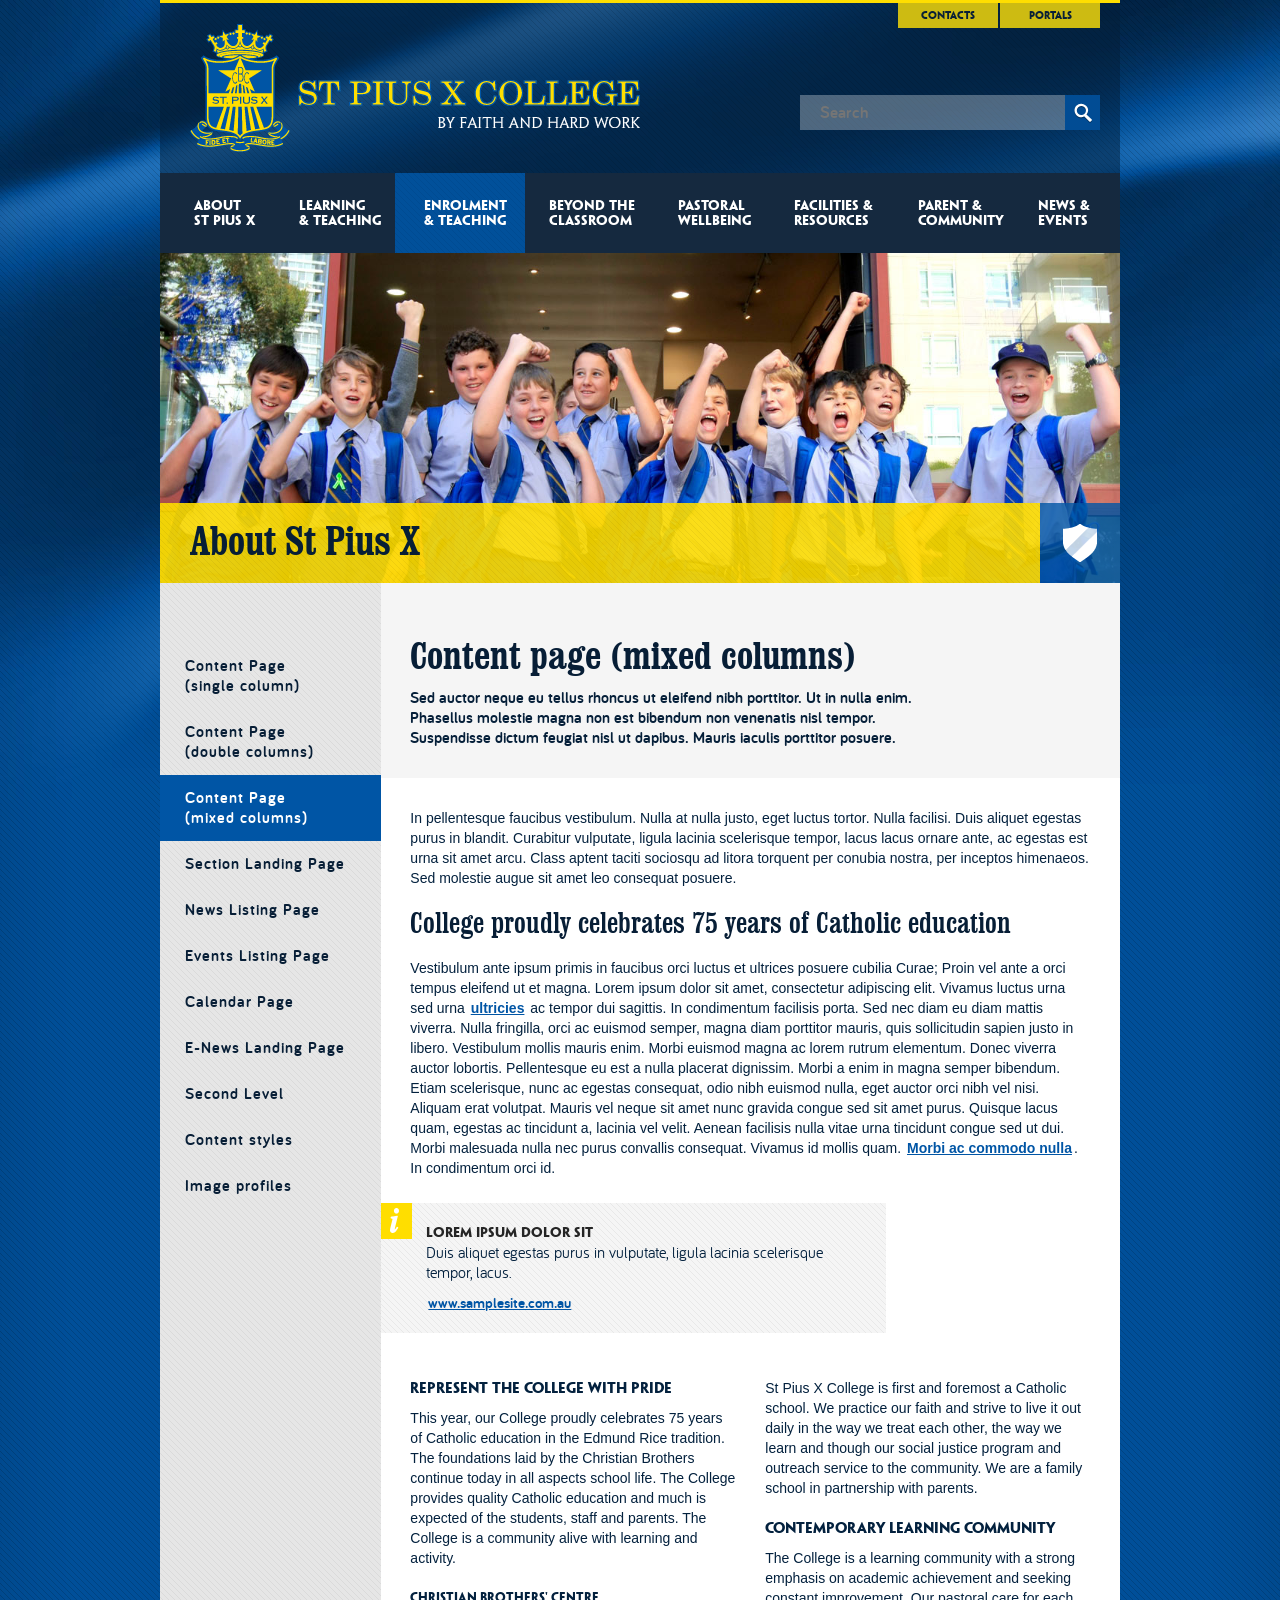
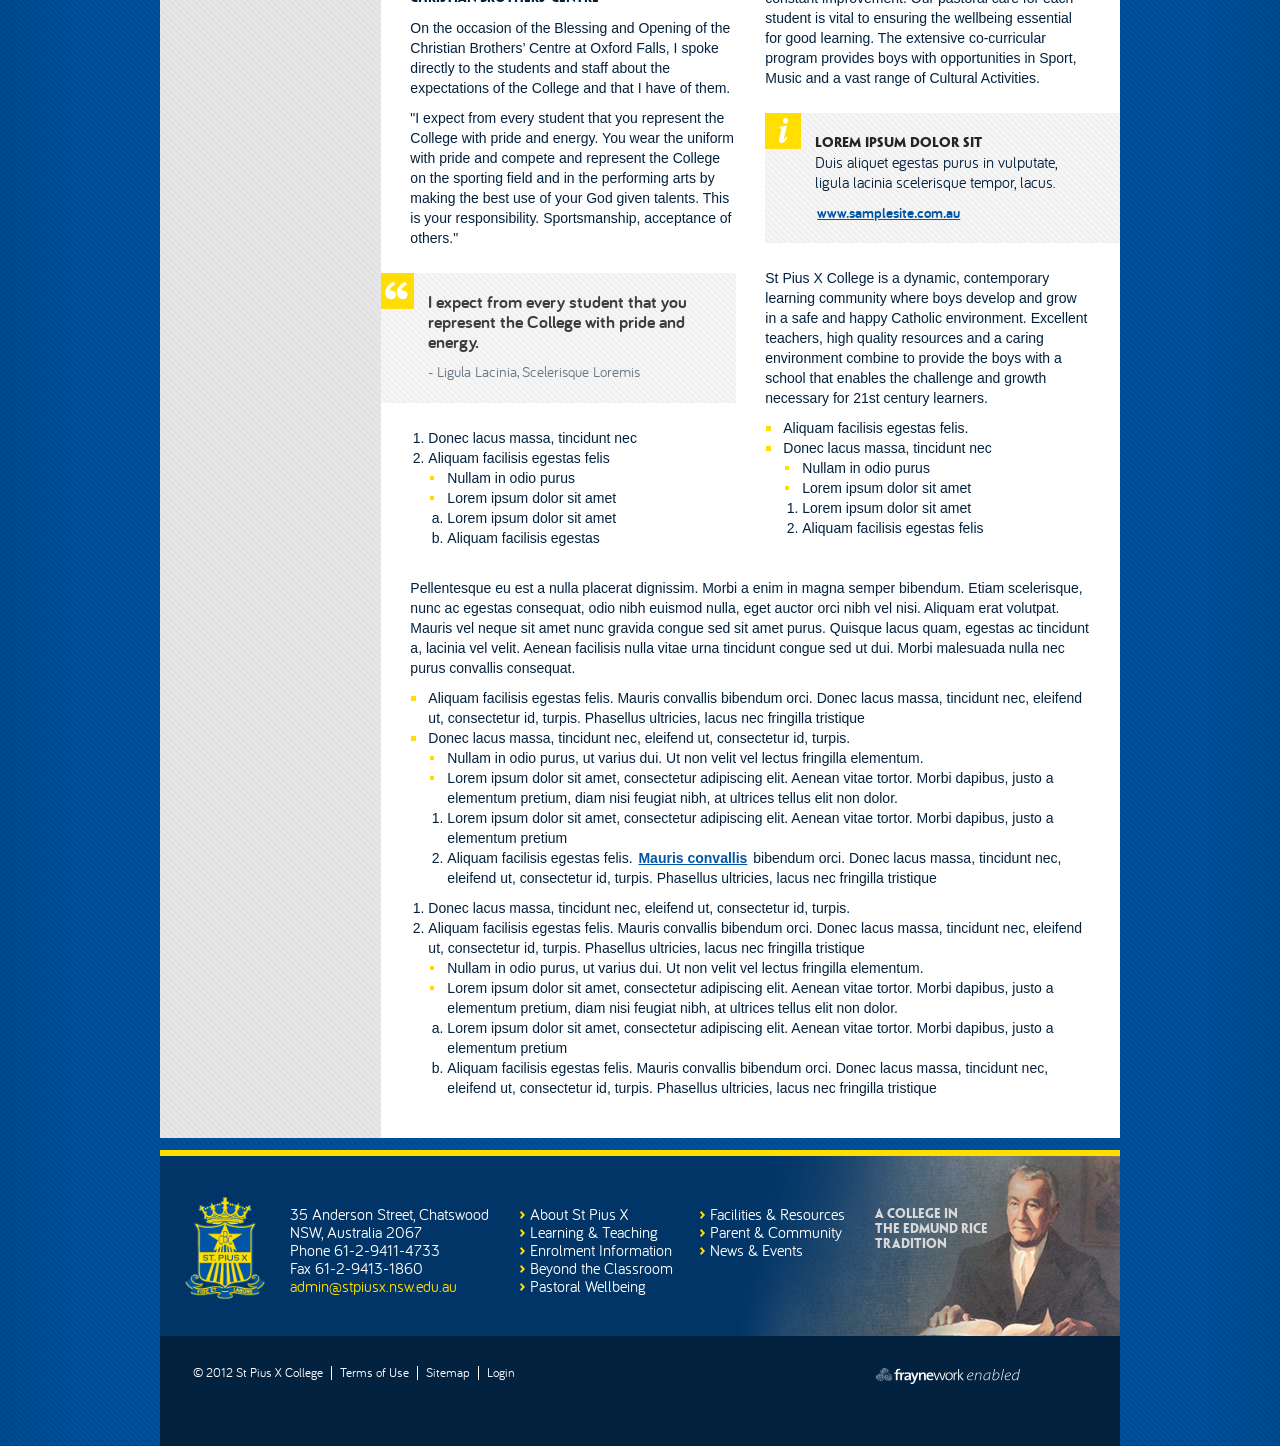
<file: 003-content-mixed.html>
<!DOCTYPE html PUBLIC "-//W3C//DTD XHTML 1.0 Transitional//EN" "http://www.w3.org/TR/xhtml1/DTD/xhtml1-transitional.dtd">
<!--[if lt IE 7]> <html class="ie ie6 oldie" xmlns="http://www.w3.org/1999/xhtml"> <![endif]-->
<!--[if IE 7]>    <html class="ie ie7 oldie" xmlns="http://www.w3.org/1999/xhtml"> <![endif]-->
<!--[if IE 8]>    <html class="ie ie8 oldie" xmlns="http://www.w3.org/1999/xhtml"> <![endif]-->
<!--[if IE 9]>    <html class="ie ie9" xmlns="http://www.w3.org/1999/xhtml"> <![endif]-->
<!--[if (gte IE 9)|!(IE)]><!--> <html xmlns="http://www.w3.org/1999/xhtml"> <!--<![endif]-->
<head>
<meta http-equiv="Content-Type" content="text/html; charset=utf-8" />
<meta name="keywords" content="" />
<meta name="description" content="" />
<meta name="author" content="" />
<!-- IE optimized -->
<meta http-equiv="X-UA-Compatible" content="IE=edge,chrome=1" />
<!-- Mobile viewport optimized -->
<meta name="viewport" content="width=device-width,maximum-scale=1.0" />
<!-- Title -->
<title>St. Pius X College - </title>
<!-- Favicon -->
<link rel="shortcut icon" href="favicon.ico" />
<link rel="apple-touch-icon-precomposed" href="apple-touch-icon-precomposed.png" />
<!-- CSS:FONTS -->
	<link type="text/css" rel="stylesheet" media="screen" href="_lib/font/bariol/font.css" />
	<link type="text/css" rel="stylesheet" media="screen" href="_lib/font/clarendon/font.css" />
	<link type="text/css" rel="stylesheet" media="screen" href="_lib/font/penumbra/font.css" />
<!-- CSS:COMMON -->
	<link type="text/css" rel="stylesheet" media="screen" href="_lib/css/common.css" /><!-- main -->
	<link type="text/css" rel="stylesheet" media="screen" href="_lib/css/custom/content-viewport.css" /><!-- WYSIWYG -->
	<link type="text/css" rel="stylesheet" media="screen" href="_lib/js/custom-form-elements/form.css" /><!-- custom-form-elements -->
	<link type="text/css" rel="stylesheet" media="screen" href="_lib/css/animate.css" /><!-- animate -->
	<link type="text/css" rel="stylesheet" media="print" href="_lib/css/print.css" /><!-- print -->
<!-- CSS:CUSTOM -->
	<style type="text/css"><!-- page specifics -->
		/*insert code here*/
	</style>
<!-- JS:COMMON -->
	<script type="text/javascript" src="_lib/js/modernizr.all.src.js"></script><!-- modernizr -->
	<script type="text/javascript" src="_lib/js/respond.src.js"></script><!-- Respond.js -->
	<script type="text/javascript" src="_lib/js/jquery-1.7.2.js"></script><!-- jQuery -->
	<script type="text/javascript" src="_lib/js/jquery.mobile.touch.src.js"></script><!-- jQuery mobile touch -->
	<script type="text/javascript" src="_lib/js/jquery.cycle.src.js"></script><!-- cycle -->
	<script type="text/javascript" src="_lib/js/jquery.hoverIntent.js"></script><!-- hoverIntent -->
	<script type="text/javascript" src="_lib/js/custom-form-elements/custom-form-elements.js"></script><!-- customFormElements -->
	<script type="text/javascript" src="_lib/js/common.js"></script><!-- common utils -->
<!--[if lt IE 9]>
	<script type="text/javascript" src="_lib/js/css3pie/PIE.js"></script>
<![endif]-->
<!-- JS:CUSTOM -->
	<script type="text/javascript"><!-- page specifics -->
		/*insert code here*/
	</script>
</head>

<!-- BODY -->
<body id="sec1" class="content">

<!-- DEBUG -->
<div id="debugMediaQueries" data-width="" class="debug"></div>

<!-- BG PAGE -->
<div id="bgPage" class="ir"></div>

<!-- BG PATTERN -->
<div id="bgPattern">
	
<!-- CONTAINER -->
<div id="container">
	
	<!-- HEADER -->
	<div id="header">
		
		<!-- BRAND -->
		<div id="topBrand">
			<a class="nfp crest" href="___samples/000-home.html"><img src="_lib/img/img-crest.png" width="100" height="130" alt="St. Pius" /></a>
			<h1 class="ir heading">St. Pius X College</h1>
			<h2 class="ir subheading">By Faith and Hard Work</h2>			
		</div><!-- BRAND ends -->
		
		<!-- TOPNAV -->
		<div id="topNav" class="nfp"><a class="btnBox" href="">Contacts</a><a class="btnBox" href="">Portals</a></div><!-- TOPNAV ends -->
		
		<!-- SEARCH -->
		<div id="topSearch" class="nfp">
			<form id="topSearchForm" action="/">
				<input size="30" placeholder="Search" />
				<a class="btnSearch" href="javascript:$('#topSearchForm').submit();"><span class="ir icon">Search</span></a>
			</form>
			<a id="btnSearchLink" class="btnSearch" href="#"><span class="ir icon">Search</span></a>
		</div><!-- SEARCH ends -->
		
		<!-- NAV -->
		<div id="nav" class="nfp">
			<a id="navSelect" href="#"><span class="label">Menu</span><span class="ir icon"></span></a>
			<a id="nav01" class="navItem" href="___samples/001-content-single.html">About St&nbsp;Pius&nbsp;X</a>
			<a id="nav02" class="navItem" href="___samples/002-content-double.html">Learning &amp;&nbsp;Teaching</a>
			<a id="nav03" class="navItem selected" href="___samples/003-content-mixed.html">Enrolment &amp;&nbsp;Teaching</a>
			<a id="nav04" class="navItem" href="___samples/004-section-landing.html">Beyond&nbsp;The Classroom</a>
			<a id="nav05" class="navItem" href="___samples/005-news-landing.html">Pastoral Wellbeing</a>
			<a id="nav06" class="navItem" href="___samples/006-events-landing.html">Facilities&nbsp;&amp; Resources</a>
			<a id="nav07" class="navItem" href="___samples/007-calendar.html">Parent&nbsp;&amp; Community</a>
			<a id="nav08" class="navItem" href="___samples/008-enews-landing.html">News&nbsp;&amp; Events</a>
		</div><!-- NAV ends -->
		
	</div><!-- HEADER ends -->

	<!-- BANNER -->
	<div id="banner" class="nfp">
		<img src="_lib/img/img-banner-sec1.jpg" width="1280" height="440" border="0" alt=""/>
	</div><!-- BANNER ends -->

	<!-- MAIN -->
	<div id="main">
		
		<!-- SECTION HEADER -->
		<div id="sectionHeader">
			<h2 class="title">About St Pius X</h2>
			<span class="nfp symbol"><span class="ir icon"></span></span>
		</div><!-- SECTION HEADER ends -->
			
		<!-- CONTENT -->
		<div id="content" class="clearfix">
			
			<!-- CONTENT ASIDE -->
			<div id="contentAside">
			
				<!-- MENU ICON -->
				<span id="sideNavIcon" class="ir">Menu</span>
			
				<!-- SIDENAV -->
				<ul id="sideNav" class="nfp">
					<li><a href="___samples/001-content-single.html">Content Page<br />(single column)</a></li>
					<li><a href="___samples/002-content-double.html">Content Page<br />(double columns)</a></li>
					<li class="selected"><a class="selected" href="___samples/003-content-mixed.html">Content Page<br />(mixed columns)</a></li>
					<li><a href="___samples/004-section-landing.html">Section Landing Page</a></li>
					<li><a href="___samples/005-news-landing.html">News Listing Page</a></li>
					<li><a href="___samples/006-events-landing.html">Events Listing Page</a></li>
					<li><a href="___samples/007-calendar.html">Calendar Page</a></li>
					<li><a href="___samples/008-enews-landing.html">E-News Landing Page</a></li>
					<li class="">
						<a href="">Second Level</a>
						<ul>
							<li><a href=""><span class="btnDrillDown ir">&gt;</span>Non dolar munis</a></li>
							<li class="selected"><a href=""><span class="btnDrillDown ir">&gt;</span>Etiam egestas interdum sagittis animittiula</a></li>
							<li><a href=""><span class="btnDrillDown ir">&gt;</span>Holi vatara</a></li>
							<li><a href=""><span class="btnDrillDown ir">&gt;</span>Lot rumminus</a></li>
						</ul>
					</li>
					<li><a href="___samples/011-content-styles.html">Content styles</a></li>
					<li><a href="___samples/012-image-profiles.html">Image profiles</a></li>
				</ul><!-- SIDE NAV ends -->	
			
			</div><!-- CONTENT ASIDE ends -->
			
			<!-- CONTENT MAIN -->
			<div id="contentMain" class="clearfix">
				
				<!-- CONTENT HEADER -->
				<div id="contentHeader">
					<h1 class="heading">Content page (mixed columns)</h1>
					<p class="leaderText">Sed auctor neque eu tellus rhoncus ut eleifend nibh porttitor. Ut in nulla enim. Phasellus molestie magna non est bibendum non venenatis nisl tempor. Suspendisse dictum feugiat nisl ut dapibus. Mauris iaculis porttitor posuere.</p>
				</div><!-- CONTENT HEADER ends -->
				
				<!-- COLUMN SINGLE -->
				<div class="colSingle contentViewport">
					<p>In pellentesque faucibus vestibulum. Nulla at nulla justo, eget luctus tortor. Nulla facilisi. Duis aliquet egestas purus in blandit. Curabitur vulputate, ligula lacinia scelerisque tempor, lacus lacus ornare ante, ac egestas est urna sit amet arcu. Class aptent taciti sociosqu ad litora torquent per conubia nostra, per inceptos himenaeos. Sed molestie augue sit amet leo consequat posuere.</p>
					<h2>College proudly celebrates 75 years of Catholic education</h2>
					<p>Vestibulum ante ipsum primis in faucibus orci luctus et ultrices posuere cubilia Curae; Proin vel ante a orci tempus eleifend ut et magna. Lorem ipsum dolor sit amet, consectetur adipiscing elit. Vivamus luctus urna sed urna <a href="#">ultricies</a> ac tempor dui sagittis. In condimentum facilisis porta. Sed nec diam eu diam mattis viverra. Nulla fringilla, orci ac euismod semper, magna diam porttitor mauris, quis sollicitudin sapien justo in libero. Vestibulum mollis mauris enim. Morbi euismod magna ac lorem rutrum elementum. Donec viverra auctor lobortis. Pellentesque eu est a nulla placerat dignissim. Morbi a enim in magna semper bibendum. Etiam scelerisque, nunc ac egestas consequat, odio nibh euismod nulla, eget auctor orci nibh vel nisi. Aliquam erat volutpat. Mauris vel neque sit amet nunc gravida congue sed sit amet purus. Quisque lacus quam, egestas ac tincidunt a, lacinia vel velit. Aenean facilisis nulla vitae urna tincidunt congue sed ut dui. Morbi malesuada nulla nec purus convallis consequat. Vivamus id mollis quam. <a href="#">Morbi ac commodo nulla</a>. In condimentum orci id.</p>
					<div class="specialBox specialBoxInfo">
						<span class="ir nfp icon">&quot;</span>
						<h4 class="title">lorem ipsum DOLOR SIT</h4>
						<p>Duis aliquet egestas purus in vulputate, ligula lacinia scelerisque tempor, lacus.</p>
						<p><a href="http://www.samplesite.com.au" target="_blank">www.samplesite.com.au</a></p>
					</div>			
				</div><!-- COLUMN SINGLE ends -->
				
				<!-- COLUMN DOUBLE -->
				<div class="colDouble contentViewport">
					<h3>Represent the College with pride</h3>
					<p>This year, our College proudly celebrates 75 years of Catholic education in the Edmund Rice tradition. The foundations laid by the Christian Brothers continue today in all aspects school life. The College provides quality Catholic education and much is expected of the students, staff and parents. The College is a community alive with learning and activity.</p>
					<h4>Christian Brothers' Centre</h4>
					<p>On the occasion of the Blessing and Opening of the Christian Brothers’ Centre at Oxford Falls, I spoke directly to the students and staff about the expectations of the College and that I have of them.</p>
					<p>"I expect from every student that you represent the College with pride and energy. You wear the uniform with pride and compete and represent the College on the sporting field and in the performing arts by making the best use of your God given talents. This is your responsibility. Sportsmanship, acceptance of others."</p>
					<div class="specialBox specialBoxQuote">
						<span class="ir nfp icon">&quot;</span>
						<p class="quote">I expect from every student that you represent the College with pride and energy.</p>
						<cite>Ligula Lacinia, Scelerisque Loremis</cite>
					</div>
					<ol>
						<li>Donec lacus massa, tincidunt nec</li>
						<li>Aliquam facilisis egestas felis
							<ul>
								<li>Nullam in odio purus</li>
								<li>Lorem ipsum dolor sit amet</li>
							</ul>
							<ol>
								<li>Lorem ipsum dolor sit amet</li>
								<li>Aliquam facilisis egestas</li>
							</ol>
						</li>
					</ol>
				</div><!-- COLUMN DOUBLE ends -->
				
				<!-- COLUMN DOUBLE ALT -->
				<div class="colDouble colDoubleAlt contentViewport">
					<p>St Pius X College is first and foremost a Catholic school. We practice our faith and strive to live it out daily in the way we treat each other, the way we learn and though our social justice program and outreach service to the community. We are a family school in partnership with parents.</p>
					<h3>Contemporary learning community</h3>
					<p>The College is a learning community with a strong emphasis on academic achievement and seeking constant improvement. Our pastoral care for each student is vital to ensuring the wellbeing essential for good learning. The extensive co-curricular program provides boys with opportunities in Sport, Music and a vast range of Cultural Activities.</p>
					<div class="specialBox specialBoxInfo">
						<span class="ir nfp icon">&quot;</span>
						<h4 class="title">lorem ipsum DOLOR SIT</h4>
						<p>Duis aliquet egestas purus in vulputate, ligula lacinia scelerisque tempor, lacus.</p>
						<p><a href="http://www.samplesite.com.au" target="_blank">www.samplesite.com.au</a></p>
					</div>
					<p>St Pius X College is a dynamic, contemporary learning community where boys develop and grow in a safe and happy Catholic environment. Excellent teachers, high quality resources and a caring environment combine to provide the boys with a school that enables the challenge and growth necessary for 21st century learners.</p>
					<ul>
						<li>Aliquam facilisis egestas felis.</li>
						<li>Donec lacus massa, tincidunt nec
							<ul>
								<li>Nullam in odio purus</li>
								<li>Lorem ipsum dolor sit amet</li>
							</ul>
							<ol>
								<li>Lorem ipsum dolor sit amet</li>
								<li>Aliquam facilisis egestas felis</li>
							</ol>
						</li>
					</ul>
				</div><!-- COLUMN DOUBLE ALT ends -->
				
				<!-- COLUMN SINGLE -->
				<div class="colSingle contentViewport">
					<p>Pellentesque eu est a nulla placerat dignissim. Morbi a enim in magna semper bibendum. Etiam scelerisque, nunc ac egestas consequat, odio nibh euismod nulla, eget auctor orci nibh vel nisi. Aliquam erat volutpat. Mauris vel neque sit amet nunc gravida congue sed sit amet purus. Quisque lacus quam, egestas ac tincidunt a, lacinia vel velit. Aenean facilisis nulla vitae urna tincidunt congue sed ut dui. Morbi malesuada nulla nec purus convallis consequat.</p>
					
					<ul>
						<li>Aliquam facilisis egestas felis. Mauris convallis bibendum orci. Donec lacus massa, tincidunt nec, eleifend ut, consectetur id, turpis. Phasellus ultricies, lacus nec fringilla tristique</li>
						<li>Donec lacus massa, tincidunt nec, eleifend ut, consectetur id, turpis.
							<ul>
								<li>Nullam in odio purus, ut varius dui. Ut non velit vel lectus fringilla elementum.</li>
								<li>Lorem ipsum dolor sit amet, consectetur adipiscing elit. Aenean vitae tortor. Morbi dapibus, justo a elementum pretium, diam nisi feugiat nibh, at ultrices tellus elit non dolor.</li>
							</ul>
							<ol>
								<li>Lorem ipsum dolor sit amet, consectetur adipiscing elit. Aenean vitae tortor. Morbi dapibus, justo a elementum pretium</li>
								<li>Aliquam facilisis egestas felis. <a href="">Mauris convallis</a> bibendum orci. Donec lacus massa, tincidunt nec, eleifend ut, consectetur id, turpis. Phasellus ultricies, lacus nec fringilla tristique</li>
							</ol>
						</li>
					</ul>
					
					<ol>
						<li>Donec lacus massa, tincidunt nec, eleifend ut, consectetur id, turpis.</li>
						<li>Aliquam facilisis egestas felis. Mauris convallis bibendum orci. Donec lacus massa, tincidunt nec, eleifend ut, consectetur id, turpis. Phasellus ultricies, lacus nec fringilla tristique
							<ul>
								<li>Nullam in odio purus, ut varius dui. Ut non velit vel lectus fringilla elementum.</li>
								<li>Lorem ipsum dolor sit amet, consectetur adipiscing elit. Aenean vitae tortor. Morbi dapibus, justo a elementum pretium, diam nisi feugiat nibh, at ultrices tellus elit non dolor.</li>
							</ul>
							<ol>
								<li>Lorem ipsum dolor sit amet, consectetur adipiscing elit. Aenean vitae tortor. Morbi dapibus, justo a elementum pretium</li>
								<li>Aliquam facilisis egestas felis. Mauris convallis bibendum orci. Donec lacus massa, tincidunt nec, eleifend ut, consectetur id, turpis. Phasellus ultricies, lacus nec fringilla tristique</li>
							</ol>
						</li>
					</ol>
					
				</div><!-- COLUMN SINGLE ends -->
				
			</div><!-- CONTENT MAIN ends -->	
						
		</div><!-- CONTENT ends -->	
		
	</div><!-- MAIN ends -->

	<!-- FOOTER -->
	<div id="footer" class="clearfix nfp">
		
		<!-- BRAND -->
		<div id="btmBrand">
			<a class="crest" href="___samples/000-home.html"><img src="_lib/img/img-crest.png" width="80" height="104" alt="St. Pius" /></a>
			<p class="info">35 Anderson Street, Chatswood<br />NSW, Australia 2067<br />Phone 61-2-9411-4733<br />Fax 61-2-9413-1860<br /><a href="mailto:admin@stpiusx.nsw.edu.au">admin@stpiusx.nsw.edu.au</a></p>
		</div><!-- BRAND ends -->
		
		<!-- QUICKLINKS -->
		<div id="quickLinks" class="clearfix nfp">
			<ul class="col1">
				<li><a href=""><span class="ir drilldown">&gt;</span>About St Pius X</a></li>
				<li><a href=""><span class="ir drilldown">&gt;</span>Learning &amp; Teaching</a></li>
				<li><a href=""><span class="ir drilldown">&gt;</span>Enrolment Information</a></li>
				<li><a href=""><span class="ir drilldown">&gt;</span>Beyond the Classroom</a></li>
				<li><a href=""><span class="ir drilldown">&gt;</span>Pastoral Wellbeing</a></li>
			</ul>
			<ul class="col2">
				<li><a href=""><span class="ir drilldown">&gt;</span>Facilities &amp; Resources</a></li>
				<li><a href=""><span class="ir drilldown">&gt;</span>Parent &amp; Community</a></li>
				<li><a href=""><span class="ir drilldown">&gt;</span>News &amp; Events</a></li>
			</ul>
		</div><!-- QUICKLINKS ends -->
				
		<!-- FOOTER LINKS -->
		<ul id="footerLinks" class="listLinks clearfix fnone cboth">
			<li>&copy; 2012 St Pius X College</li>
			<li><a href="#">Terms of Use</a></li>
			<li><a href="#">Sitemap</a></li>
			<li class="last-child"><a href="#" target="_blank">Login</a></li>
			<li id="btnFW"><a class="ir pngBg" href="http://www.fraynework.com.au" target="_blank"><strong>fraynework</strong>&nbsp;<em>enabled</em></a></li>
		</ul><!-- FOOTER LINKS ends -->
		
		<!-- BG -->
		<span class="ir footerBg"></span>
		
		<!-- TRADITION -->
		<p id="tradition">A College in<br />the Edmund Rice<br />Tradition</p>
		
	</div><!-- FOOTER ends -->

</div><!-- CONTAINER ends -->

</div><!-- BG PATTERN ends -->

</body>
</html>
</file>
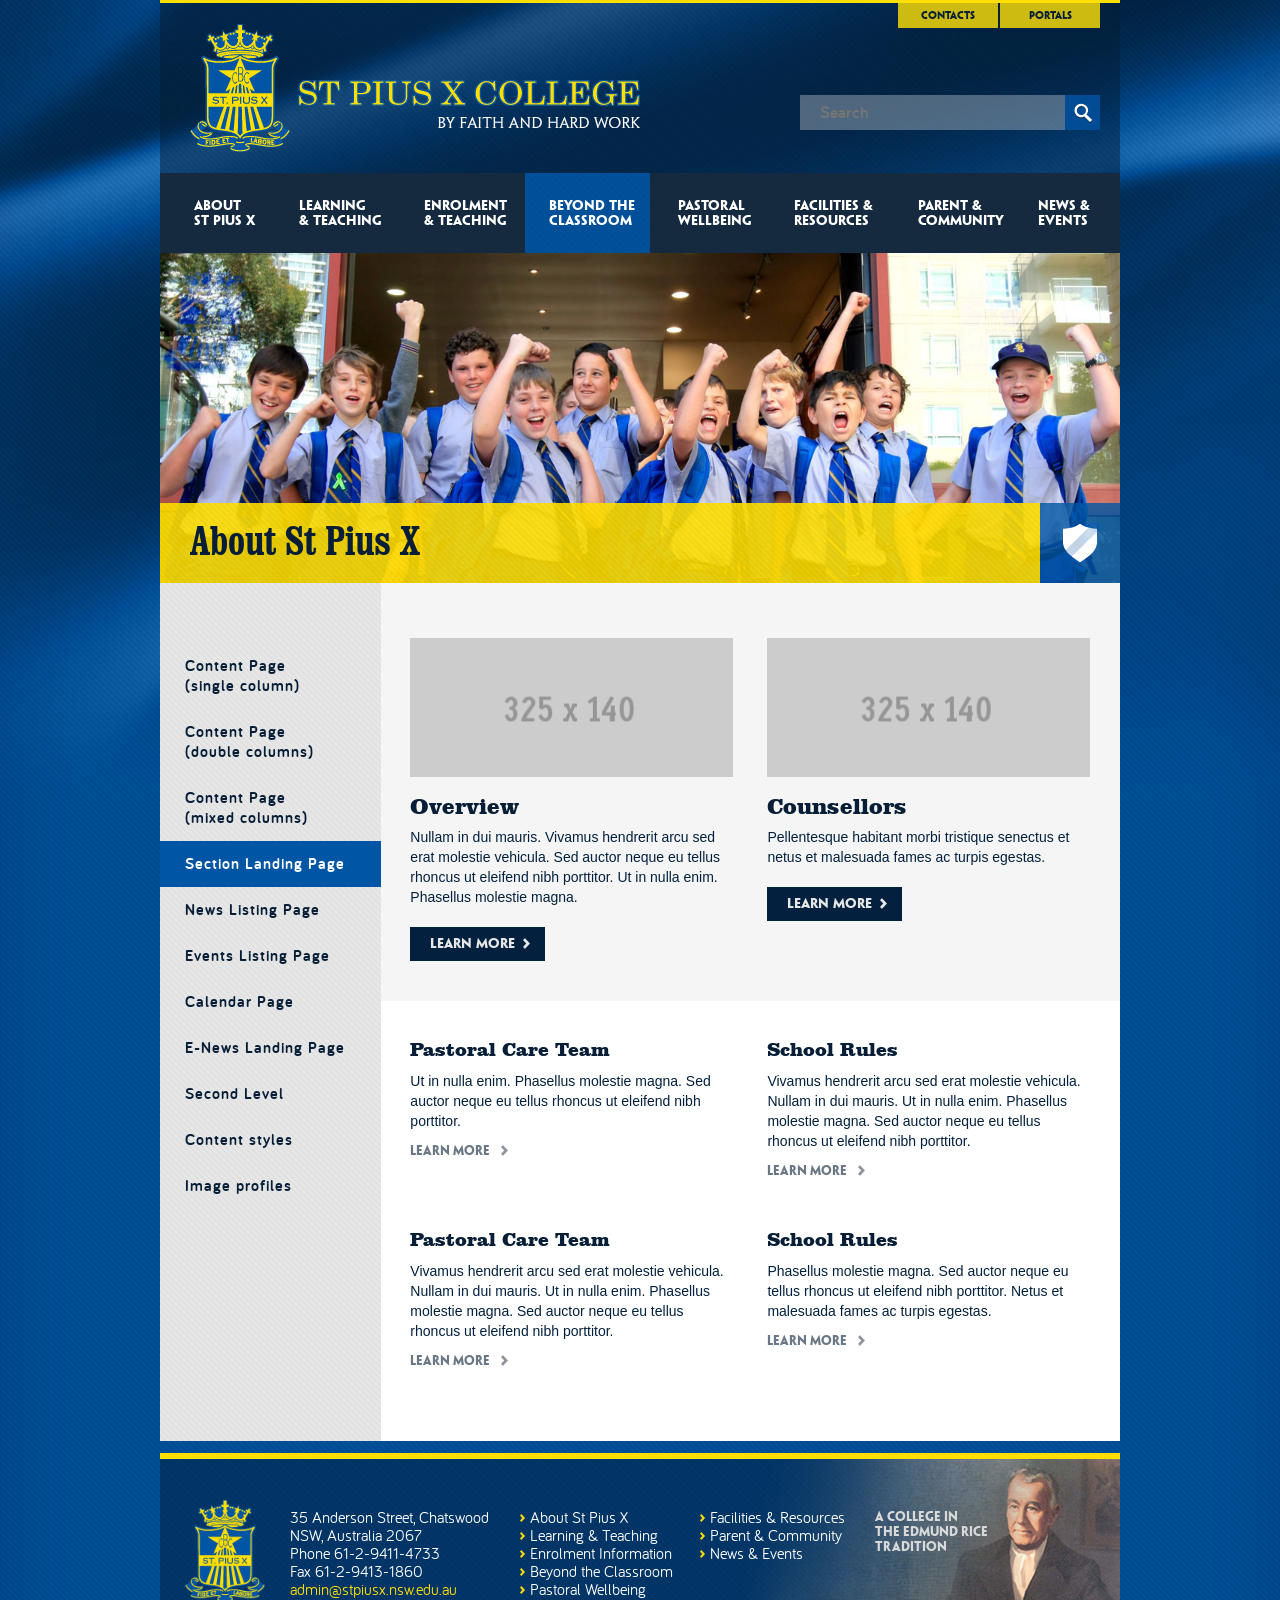
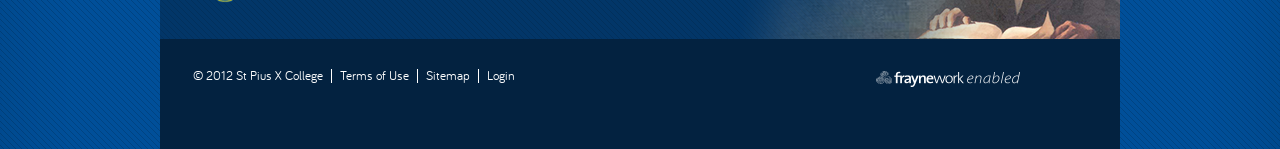
<file: 004-section-landing.html>
<!DOCTYPE html PUBLIC "-//W3C//DTD XHTML 1.0 Transitional//EN" "http://www.w3.org/TR/xhtml1/DTD/xhtml1-transitional.dtd">
<!--[if lt IE 7]> <html class="ie ie6 oldie" xmlns="http://www.w3.org/1999/xhtml"> <![endif]-->
<!--[if IE 7]>    <html class="ie ie7 oldie" xmlns="http://www.w3.org/1999/xhtml"> <![endif]-->
<!--[if IE 8]>    <html class="ie ie8 oldie" xmlns="http://www.w3.org/1999/xhtml"> <![endif]-->
<!--[if IE 9]>    <html class="ie ie9" xmlns="http://www.w3.org/1999/xhtml"> <![endif]-->
<!--[if (gte IE 9)|!(IE)]><!--> <html xmlns="http://www.w3.org/1999/xhtml"> <!--<![endif]-->
<head>
<meta http-equiv="Content-Type" content="text/html; charset=utf-8" />
<meta name="keywords" content="" />
<meta name="description" content="" />
<meta name="author" content="" />
<!-- IE optimized -->
<meta http-equiv="X-UA-Compatible" content="IE=edge,chrome=1" />
<!-- Mobile viewport optimized -->
<meta name="viewport" content="width=device-width,maximum-scale=1.0" />
<!-- Title -->
<title>St. Pius X College - </title>
<!-- Favicon -->
<link rel="shortcut icon" href="favicon.ico" />
<link rel="apple-touch-icon-precomposed" href="apple-touch-icon-precomposed.png" />
<!-- CSS:FONTS -->
	<link type="text/css" rel="stylesheet" media="screen" href="_lib/font/bariol/font.css" />
	<link type="text/css" rel="stylesheet" media="screen" href="_lib/font/clarendon/font.css" />
	<link type="text/css" rel="stylesheet" media="screen" href="_lib/font/penumbra/font.css" />
<!-- CSS:COMMON -->
	<link type="text/css" rel="stylesheet" media="screen" href="_lib/css/common.css" /><!-- main -->
	<link type="text/css" rel="stylesheet" media="screen" href="_lib/css/custom/content-viewport.css" /><!-- WYSIWYG -->
	<link type="text/css" rel="stylesheet" media="screen" href="_lib/js/custom-form-elements/form.css" /><!-- custom-form-elements -->
	<link type="text/css" rel="stylesheet" media="screen" href="_lib/css/animate.css" /><!-- animate -->
	<link type="text/css" rel="stylesheet" media="print" href="_lib/css/print.css" /><!-- print -->
<!-- CSS:CUSTOM -->
	<style type="text/css"><!-- page specifics -->
		/*insert code here*/
	</style>
<!-- JS:COMMON -->
	<script type="text/javascript" src="_lib/js/modernizr.all.src.js"></script><!-- modernizr -->
	<script type="text/javascript" src="_lib/js/respond.src.js"></script><!-- Respond.js -->
	<script type="text/javascript" src="_lib/js/jquery-1.7.2.js"></script><!-- jQuery -->
	<script type="text/javascript" src="_lib/js/jquery.mobile.touch.src.js"></script><!-- jQuery mobile touch -->
	<script type="text/javascript" src="_lib/js/jquery.cycle.src.js"></script><!-- cycle -->
	<script type="text/javascript" src="_lib/js/jquery.hoverIntent.js"></script><!-- hoverIntent -->
	<script type="text/javascript" src="_lib/js/custom-form-elements/custom-form-elements.js"></script><!-- customFormElements -->
	<script type="text/javascript" src="_lib/js/common.js"></script><!-- common utils -->
<!--[if lt IE 9]>
	<script type="text/javascript" src="_lib/js/css3pie/PIE.js"></script>
<![endif]-->
<!-- JS:CUSTOM -->
	<script type="text/javascript"><!-- page specifics -->
		/*insert code here*/
	</script>
</head>

<!-- BODY -->
<body id="sec1" class="landing">

<!-- DEBUG -->
<div id="debugMediaQueries" data-width="" class="debug"></div>

<!-- BG PAGE -->
<div id="bgPage" class="ir"></div>

<!-- BG PATTERN -->
<div id="bgPattern">
	
<!-- CONTAINER -->
<div id="container">
	
	<!-- HEADER -->
	<div id="header">
		
		<!-- BRAND -->
		<div id="topBrand">
			<a class="nfp crest" href="___samples/000-home.html"><img src="_lib/img/img-crest.png" width="100" height="130" alt="St. Pius" /></a>
			<h1 class="ir heading">St. Pius X College</h1>
			<h2 class="ir subheading">By Faith and Hard Work</h2>			
		</div><!-- BRAND ends -->
		
		<!-- TOPNAV -->
		<div id="topNav" class="nfp"><a class="btnBox" href="">Contacts</a><a class="btnBox" href="">Portals</a></div><!-- TOPNAV ends -->
		
		<!-- SEARCH -->
		<div id="topSearch" class="nfp">
			<form id="topSearchForm" action="/">
				<input size="30" placeholder="Search" />
				<a class="btnSearch" href="javascript:$('#topSearchForm').submit();"><span class="ir icon">Search</span></a>
			</form>
			<a id="btnSearchLink" class="btnSearch" href="#"><span class="ir icon">Search</span></a>
		</div><!-- SEARCH ends -->
		
		<!-- NAV -->
		<div id="nav" class="nfp">
			<a id="navSelect" href="#"><span class="label">Menu</span><span class="ir icon"></span></a>
			<a id="nav01" class="navItem" href="___samples/001-content-single.html">About St&nbsp;Pius&nbsp;X</a>
			<a id="nav02" class="navItem" href="___samples/002-content-double.html">Learning &amp;&nbsp;Teaching</a>
			<a id="nav03" class="navItem" href="___samples/003-content-mixed.html">Enrolment &amp;&nbsp;Teaching</a>
			<a id="nav04" class="navItem selected" href="___samples/004-section-landing.html">Beyond&nbsp;The Classroom</a>
			<a id="nav05" class="navItem" href="___samples/005-news-landing.html">Pastoral Wellbeing</a>
			<a id="nav06" class="navItem" href="___samples/006-events-landing.html">Facilities&nbsp;&amp; Resources</a>
			<a id="nav07" class="navItem" href="___samples/007-calendar.html">Parent&nbsp;&amp; Community</a>
			<a id="nav08" class="navItem" href="___samples/008-enews-landing.html">News&nbsp;&amp; Events</a>
		</div><!-- NAV ends -->
		
	</div><!-- HEADER ends -->

	<!-- BANNER -->
	<div id="banner" class="nfp">
		<img src="_lib/img/img-banner-sec1.jpg" width="1280" height="440" border="0" alt=""/>
	</div><!-- BANNER ends -->

	<!-- MAIN -->
	<div id="main">
		
		<!-- SECTION HEADER -->
		<div id="sectionHeader">
			<h2 class="title">About St Pius X</h2>
			<span class="nfp symbol"><span class="ir icon"></span></span>
		</div><!-- SECTION HEADER ends -->
			
		<!-- CONTENT -->
		<div id="content" class="clearfix">
			
			<!-- CONTENT ASIDE -->
			<div id="contentAside">
			
				<!-- MENU ICON -->
				<span id="sideNavIcon" class="ir">Menu</span>
			
				<!-- SIDENAV -->
				<ul id="sideNav" class="nfp">
					<li><a href="___samples/001-content-single.html">Content Page<br />(single column)</a></li>
					<li><a href="___samples/002-content-double.html">Content Page<br />(double columns)</a></li>
					<li><a href="___samples/003-content-mixed.html">Content Page<br />(mixed columns)</a></li>
					<li class="selected"><a class="selected" href="___samples/004-section-landing.html">Section Landing Page</a></li>
					<li><a href="___samples/005-news-landing.html">News Listing Page</a></li>
					<li><a href="___samples/006-events-landing.html">Events Listing Page</a></li>
					<li><a href="___samples/007-calendar.html">Calendar Page</a></li>
					<li><a href="___samples/008-enews-landing.html">E-News Landing Page</a></li>
					<li class="">
						<a href="">Second Level</a>
						<ul>
							<li><a href=""><span class="btnDrillDown ir">&gt;</span>Non dolar munis</a></li>
							<li class="selected"><a href=""><span class="btnDrillDown ir">&gt;</span>Etiam egestas interdum sagittis animittiula</a></li>
							<li><a href=""><span class="btnDrillDown ir">&gt;</span>Holi vatara</a></li>
							<li><a href=""><span class="btnDrillDown ir">&gt;</span>Lot rumminus</a></li>
						</ul>
					</li>
					<li><a href="___samples/011-content-styles.html">Content styles</a></li>
					<li><a href="___samples/012-image-profiles.html">Image profiles</a></li>
				</ul><!-- SIDE NAV ends -->	
			
			</div><!-- CONTENT ASIDE ends -->
			
			<!-- CONTENT MAIN -->
			<div id="contentMain" class="clearfix">
				
				<!-- CONTENT HEADER -->
				<div id="contentHeader" class="clearfix">
					
					<!-- FEAT ITEM -->
					<div class="pageItemFeat">
						<img class="imgThumb" src="___samples/ph-325x140.gif" width="320" height="140" alt="" />
						<h2 class="title">Overview</h2>
						<p class="detail">Nullam in dui mauris. Vivamus hendrerit arcu sed erat molestie vehicula. Sed auctor neque eu tellus rhoncus ut eleifend nibh porttitor. Ut in nulla enim. Phasellus molestie magna.</p>
						<a class="nfp btnBox btnBoxFeat btnBoxCaret" href="">Learn More<span class="ir drilldown">&gt;</span></a>
					</div><!-- FEAT ITEM ends -->
					
					<!-- FEAT ITEM -->
					<div class="pageItemFeat pageItemFeatAlt">
						<img class="imgThumb" src="___samples/ph-325x140.gif" width="320" height="140" alt="" />
						<h2 class="title">Counsellors</h2>
						<p class="detail">Pellentesque habitant morbi tristique senectus et netus et malesuada fames ac turpis egestas.</p>
						<a class="nfp btnBox btnBoxFeat btnBoxCaret" href="">Learn More<span class="ir drilldown">&gt;</span></a>
					</div><!-- FEAT ITEM ends -->
					
				</div><!-- CONTENT HEADER ends -->
				
				<!-- COLUMN SINGLE -->
				<div class="colSingle">
					
					<!-- ITEM -->
					<div class="pageItem">
						<h2 class="title">Pastoral Care Team</h2>
						<p class="detail">Ut in nulla enim. Phasellus molestie magna. Sed auctor neque eu tellus rhoncus ut eleifend nibh porttitor.</p>
						<a class="nfp btnText" href="">Learn More<span class="ir drilldown">&gt;</span></a>
					</div><!-- ITEM ends -->
					
					<!-- ITEM -->
					<div class="pageItem pageItemAlt">
						<h2 class="title">School Rules</h2>
						<p class="detail">Vivamus hendrerit arcu sed erat molestie vehicula. Nullam in dui mauris. Ut in nulla enim. Phasellus molestie magna. Sed auctor neque eu tellus rhoncus ut eleifend nibh porttitor.</p>
						<a class="nfp btnText" href="">Learn More<span class="ir drilldown">&gt;</span></a>
					</div><!-- ITEM ends -->
					
					<div class="clearer"></div>
					
					<!-- ITEM -->
					<div class="pageItem">
						<h2 class="title">Pastoral Care Team</h2>
						<p class="detail">Vivamus hendrerit arcu sed erat molestie vehicula. Nullam in dui mauris. Ut in nulla enim. Phasellus molestie magna. Sed auctor neque eu tellus rhoncus ut eleifend nibh porttitor.</p>
						<a class="nfp btnText" href="">Learn More<span class="ir drilldown">&gt;</span></a>
					</div><!-- ITEM ends -->
					
					<!-- ITEM -->
					<div class="pageItem pageItemAlt">
						<h2 class="title">School Rules</h2>
						<p class="detail">Phasellus molestie magna. Sed auctor neque eu tellus rhoncus ut eleifend nibh porttitor. Netus et malesuada fames ac turpis egestas.</p>
						<a class="nfp btnText" href="">Learn More<span class="ir drilldown">&gt;</span></a>
					</div><!-- ITEM ends -->
					
					<div class="clearer"></div>
					
				</div><!-- COLUMN SINGLE ends -->
				
			</div><!-- CONTENT MAIN ends -->	
						
		</div><!-- CONTENT ends -->	
		
	</div><!-- MAIN ends -->

	<!-- FOOTER -->
	<div id="footer" class="clearfix nfp">
		
		<!-- BRAND -->
		<div id="btmBrand">
			<a class="crest" href="___samples/000-home.html"><img src="_lib/img/img-crest.png" width="80" height="104" alt="St. Pius" /></a>
			<p class="info">35 Anderson Street, Chatswood<br />NSW, Australia 2067<br />Phone 61-2-9411-4733<br />Fax 61-2-9413-1860<br /><a href="mailto:admin@stpiusx.nsw.edu.au">admin@stpiusx.nsw.edu.au</a></p>
		</div><!-- BRAND ends -->
		
		<!-- QUICKLINKS -->
		<div id="quickLinks" class="clearfix nfp">
			<ul class="col1">
				<li><a href=""><span class="ir drilldown">&gt;</span>About St Pius X</a></li>
				<li><a href=""><span class="ir drilldown">&gt;</span>Learning &amp; Teaching</a></li>
				<li><a href=""><span class="ir drilldown">&gt;</span>Enrolment Information</a></li>
				<li><a href=""><span class="ir drilldown">&gt;</span>Beyond the Classroom</a></li>
				<li><a href=""><span class="ir drilldown">&gt;</span>Pastoral Wellbeing</a></li>
			</ul>
			<ul class="col2">
				<li><a href=""><span class="ir drilldown">&gt;</span>Facilities &amp; Resources</a></li>
				<li><a href=""><span class="ir drilldown">&gt;</span>Parent &amp; Community</a></li>
				<li><a href=""><span class="ir drilldown">&gt;</span>News &amp; Events</a></li>
			</ul>
		</div><!-- QUICKLINKS ends -->
				
		<!-- FOOTER LINKS -->
		<ul id="footerLinks" class="listLinks clearfix fnone cboth">
			<li>&copy; 2012 St Pius X College</li>
			<li><a href="#">Terms of Use</a></li>
			<li><a href="#">Sitemap</a></li>
			<li class="last-child"><a href="#" target="_blank">Login</a></li>
			<li id="btnFW"><a class="ir pngBg" href="http://www.fraynework.com.au" target="_blank"><strong>fraynework</strong>&nbsp;<em>enabled</em></a></li>
		</ul><!-- FOOTER LINKS ends -->
		
		<!-- BG -->
		<span class="ir footerBg"></span>
		
		<!-- TRADITION -->
		<p id="tradition">A College in<br />the Edmund Rice<br />Tradition</p>
		
	</div><!-- FOOTER ends -->

</div><!-- CONTAINER ends -->

</div><!-- BG PATTERN ends -->

</body>
</html>
</file>
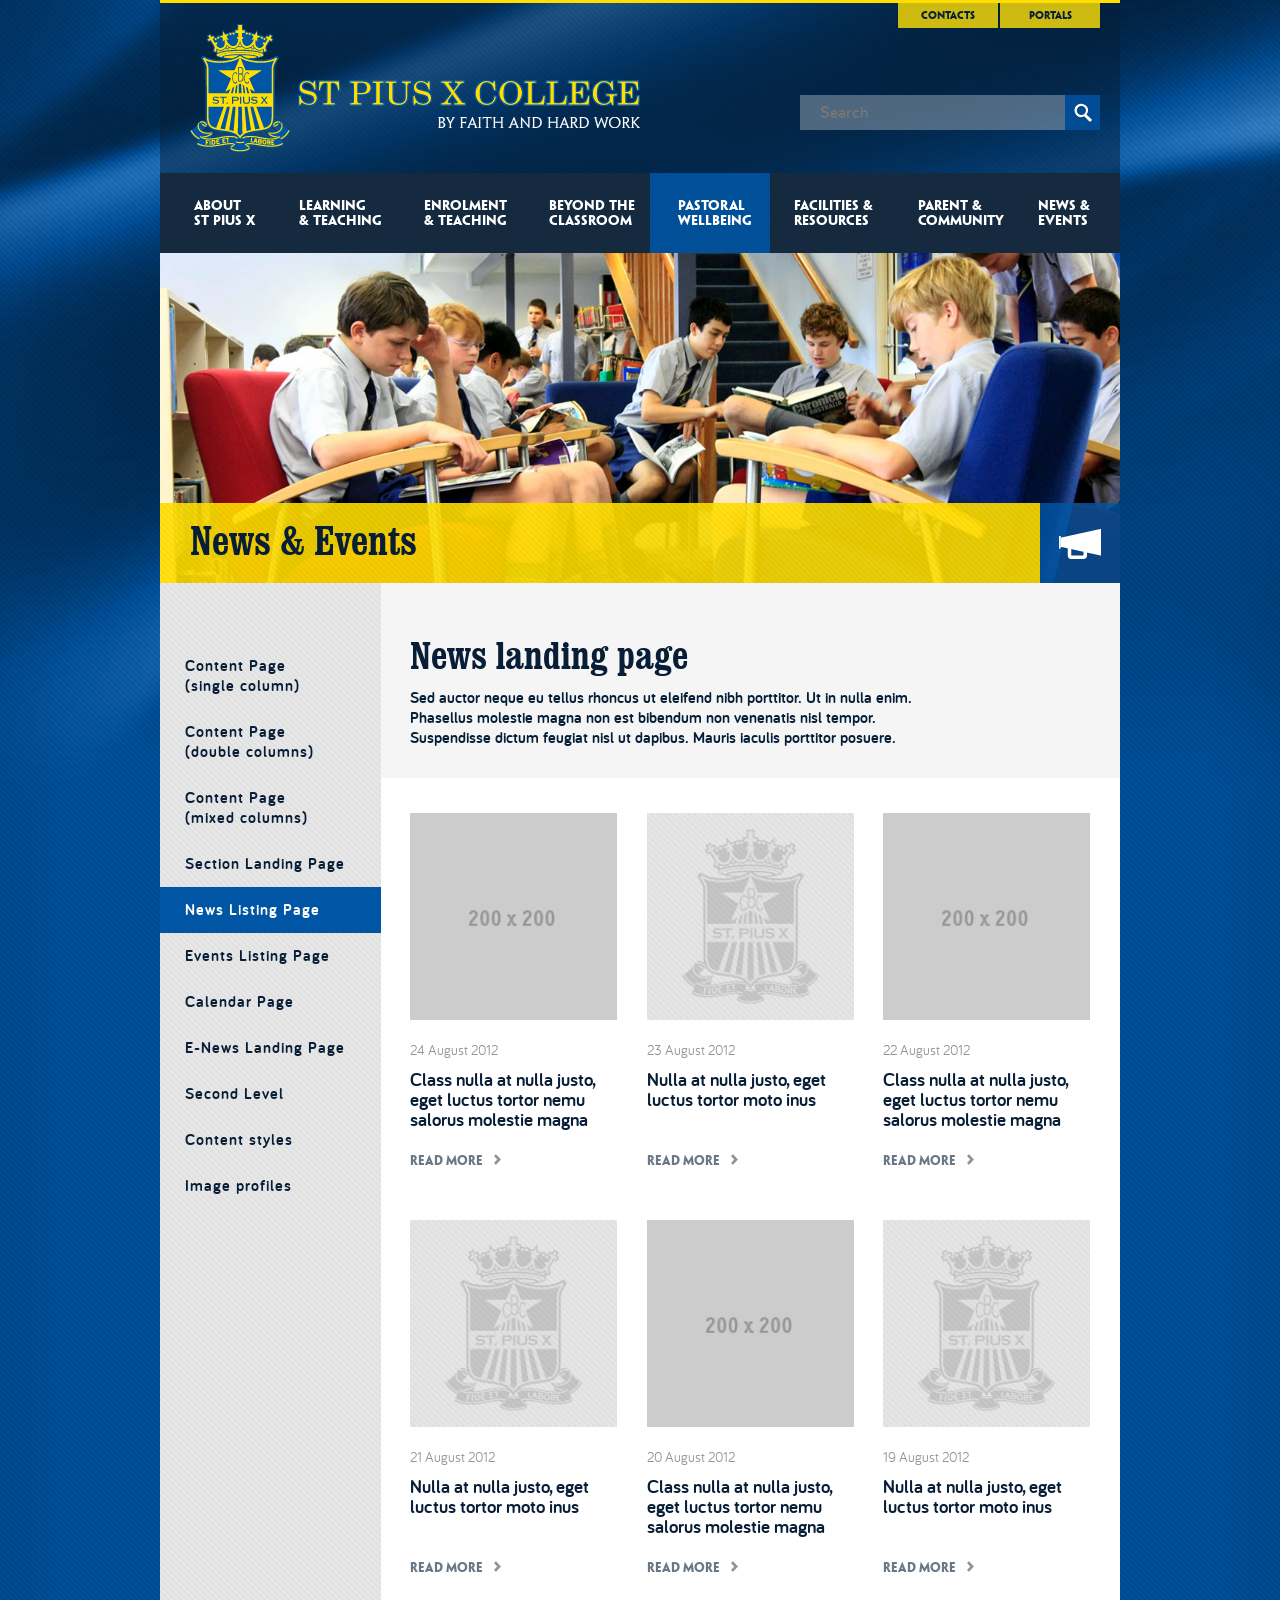
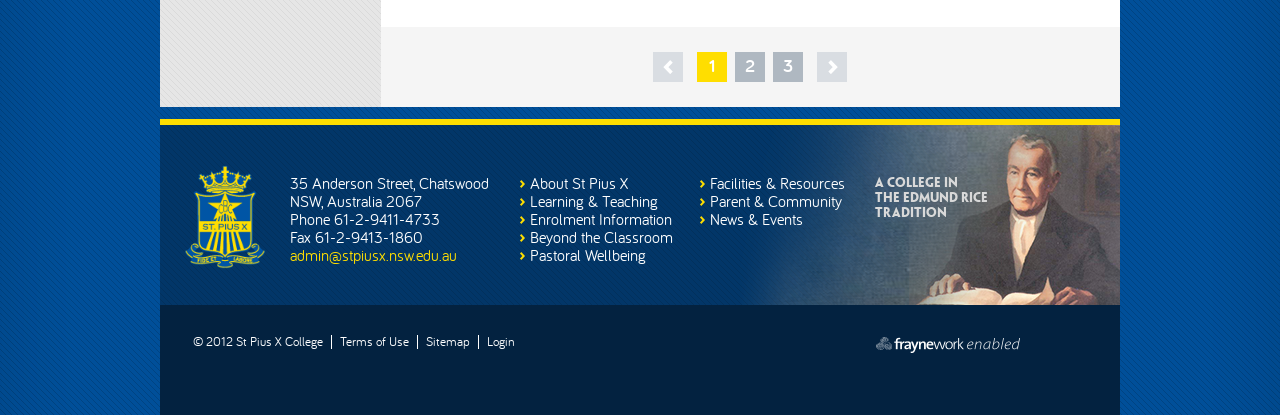
<file: 005-news-landing.html>
<!DOCTYPE html PUBLIC "-//W3C//DTD XHTML 1.0 Transitional//EN" "http://www.w3.org/TR/xhtml1/DTD/xhtml1-transitional.dtd">
<!--[if lt IE 7]> <html class="ie ie6 oldie" xmlns="http://www.w3.org/1999/xhtml"> <![endif]-->
<!--[if IE 7]>    <html class="ie ie7 oldie" xmlns="http://www.w3.org/1999/xhtml"> <![endif]-->
<!--[if IE 8]>    <html class="ie ie8 oldie" xmlns="http://www.w3.org/1999/xhtml"> <![endif]-->
<!--[if IE 9]>    <html class="ie ie9" xmlns="http://www.w3.org/1999/xhtml"> <![endif]-->
<!--[if (gte IE 9)|!(IE)]><!--> <html xmlns="http://www.w3.org/1999/xhtml"> <!--<![endif]-->
<head>
<meta http-equiv="Content-Type" content="text/html; charset=utf-8" />
<meta name="keywords" content="" />
<meta name="description" content="" />
<meta name="author" content="" />
<!-- IE optimized -->
<meta http-equiv="X-UA-Compatible" content="IE=edge,chrome=1" />
<!-- Mobile viewport optimized -->
<meta name="viewport" content="width=device-width,maximum-scale=1.0" />
<!-- Title -->
<title>St. Pius X College - </title>
<!-- Favicon -->
<link rel="shortcut icon" href="favicon.ico" />
<link rel="apple-touch-icon-precomposed" href="apple-touch-icon-precomposed.png" />
<!-- CSS:FONTS -->
	<link type="text/css" rel="stylesheet" media="screen" href="_lib/font/bariol/font.css" />
	<link type="text/css" rel="stylesheet" media="screen" href="_lib/font/clarendon/font.css" />
	<link type="text/css" rel="stylesheet" media="screen" href="_lib/font/penumbra/font.css" />
<!-- CSS:COMMON -->
	<link type="text/css" rel="stylesheet" media="screen" href="_lib/css/common.css" /><!-- main -->
	<link type="text/css" rel="stylesheet" media="screen" href="_lib/css/custom/content-viewport.css" /><!-- WYSIWYG -->
	<link type="text/css" rel="stylesheet" media="screen" href="_lib/js/custom-form-elements/form.css" /><!-- custom-form-elements -->
	<link type="text/css" rel="stylesheet" media="screen" href="_lib/css/animate.css" /><!-- animate -->
	<link type="text/css" rel="stylesheet" media="print" href="_lib/css/print.css" /><!-- print -->
<!-- CSS:CUSTOM -->
	<style type="text/css"><!-- page specifics -->
		/*insert code here*/
	</style>
<!-- JS:COMMON -->
	<script type="text/javascript" src="_lib/js/modernizr.all.src.js"></script><!-- modernizr -->
	<script type="text/javascript" src="_lib/js/respond.src.js"></script><!-- Respond.js -->
	<script type="text/javascript" src="_lib/js/jquery-1.7.2.js"></script><!-- jQuery -->
	<script type="text/javascript" src="_lib/js/jquery.mobile.touch.src.js"></script><!-- jQuery mobile touch -->
	<script type="text/javascript" src="_lib/js/jquery.cycle.src.js"></script><!-- cycle -->
	<script type="text/javascript" src="_lib/js/jquery.hoverIntent.js"></script><!-- hoverIntent -->
	<script type="text/javascript" src="_lib/js/custom-form-elements/custom-form-elements.js"></script><!-- customFormElements -->
	<script type="text/javascript" src="_lib/js/common.js"></script><!-- common utils -->
<!--[if lt IE 9]>
	<script type="text/javascript" src="_lib/js/css3pie/PIE.js"></script>
<![endif]-->
<!-- JS:CUSTOM -->
	<script type="text/javascript"><!-- page specifics -->
		/*insert code here*/
	</script>
</head>

<!-- BODY -->
<body id="sec8" class="content">

<!-- DEBUG -->
<div id="debugMediaQueries" data-width="" class="debug"></div>

<!-- BG PAGE -->
<div id="bgPage" class="ir"></div>

<!-- BG PATTERN -->
<div id="bgPattern">
	
<!-- CONTAINER -->
<div id="container">
	
	<!-- HEADER -->
	<div id="header">
		
		<!-- BRAND -->
		<div id="topBrand">
			<a class="nfp crest" href="___samples/000-home.html"><img src="_lib/img/img-crest.png" width="100" height="130" alt="St. Pius" /></a>
			<h1 class="ir heading">St. Pius X College</h1>
			<h2 class="ir subheading">By Faith and Hard Work</h2>			
		</div><!-- BRAND ends -->
		
		<!-- TOPNAV -->
		<div id="topNav" class="nfp"><a class="btnBox" href="">Contacts</a><a class="btnBox" href="">Portals</a></div><!-- TOPNAV ends -->
		
		<!-- SEARCH -->
		<div id="topSearch" class="nfp">
			<form id="topSearchForm" action="/">
				<input size="30" placeholder="Search" />
				<a class="btnSearch" href="javascript:$('#topSearchForm').submit();"><span class="ir icon">Search</span></a>
			</form>
			<a id="btnSearchLink" class="btnSearch" href="#"><span class="ir icon">Search</span></a>
		</div><!-- SEARCH ends -->
		
		<!-- NAV -->
		<div id="nav" class="nfp">
			<a id="navSelect" href="#"><span class="label">Menu</span><span class="ir icon"></span></a>
			<a id="nav01" class="navItem" href="___samples/001-content-single.html">About St&nbsp;Pius&nbsp;X</a>
			<a id="nav02" class="navItem" href="___samples/002-content-double.html">Learning &amp;&nbsp;Teaching</a>
			<a id="nav03" class="navItem" href="___samples/003-content-mixed.html">Enrolment &amp;&nbsp;Teaching</a>
			<a id="nav04" class="navItem" href="___samples/004-section-landing.html">Beyond&nbsp;The Classroom</a>
			<a id="nav05" class="navItem selected" href="___samples/005-news-landing.html">Pastoral Wellbeing</a>
			<a id="nav06" class="navItem" href="___samples/006-events-landing.html">Facilities&nbsp;&amp; Resources</a>
			<a id="nav07" class="navItem" href="___samples/007-calendar.html">Parent&nbsp;&amp; Community</a>
			<a id="nav08" class="navItem" href="___samples/008-enews-landing.html">News&nbsp;&amp; Events</a>
		</div><!-- NAV ends -->
		
	</div><!-- HEADER ends -->

	<!-- BANNER -->
	<div id="banner" class="nfp">
		<img src="_lib/img/img-banner-sec8.jpg" width="1280" height="440" border="0" alt=""/>
	</div><!-- BANNER ends -->

	<!-- MAIN -->
	<div id="main">
		
		<!-- SECTION HEADER -->
		<div id="sectionHeader">
			<h2 class="title">News &amp; Events</h2>
			<span class="nfp symbol"><span class="ir icon"></span></span>
		</div><!-- SECTION HEADER ends -->
			
		<!-- CONTENT -->
		<div id="content" class="clearfix">
			
			<!-- CONTENT ASIDE -->
			<div id="contentAside">
			
				<!-- MENU ICON -->
				<span id="sideNavIcon" class="ir">Menu</span>
			
				<!-- SIDENAV -->
				<ul id="sideNav" class="nfp">
					<li><a href="___samples/001-content-single.html">Content Page<br />(single column)</a></li>
					<li><a href="___samples/002-content-double.html">Content Page<br />(double columns)</a></li>
					<li><a href="___samples/003-content-mixed.html">Content Page<br />(mixed columns)</a></li>
					<li><a href="___samples/004-section-landing.html">Section Landing Page</a></li>
					<li class="selected"><a class="selected" href="___samples/005-news-landing.html">News Listing Page</a></li>
					<li><a href="___samples/006-events-landing.html">Events Listing Page</a></li>
					<li><a href="___samples/007-calendar.html">Calendar Page</a></li>
					<li><a href="___samples/008-enews-landing.html">E-News Landing Page</a></li>
					<li class="">
						<a href="">Second Level</a>
						<ul>
							<li><a href=""><span class="btnDrillDown ir">&gt;</span>Non dolar munis</a></li>
							<li class="selected"><a href=""><span class="btnDrillDown ir">&gt;</span>Etiam egestas interdum sagittis animittiula</a></li>
							<li><a href=""><span class="btnDrillDown ir">&gt;</span>Holi vatara</a></li>
							<li><a href=""><span class="btnDrillDown ir">&gt;</span>Lot rumminus</a></li>
						</ul>
					</li>
					<li><a href="___samples/011-content-styles.html">Content styles</a></li>
					<li><a href="___samples/012-image-profiles.html">Image profiles</a></li>
				</ul><!-- SIDE NAV ends -->	
			
			</div><!-- CONTENT ASIDE ends -->
			
			<!-- CONTENT MAIN -->
			<div id="contentMain" class="clearfix">
				
				<!-- CONTENT HEADER -->
				<div id="contentHeader">
					<h1 class="heading">News landing page</h1>
					<p class="leaderText">Sed auctor neque eu tellus rhoncus ut eleifend nibh porttitor. Ut in nulla enim. Phasellus molestie magna non est bibendum non venenatis nisl tempor. Suspendisse dictum feugiat nisl ut dapibus. Mauris iaculis porttitor posuere.</p>
				</div><!-- CONTENT HEADER ends -->
				
				<!-- NEWSLISTING -->
				<div id="newsItemPageListing" class="clearfix">
					
					<!-- ITEM -->
					<div class="newsItemPage">
						<img class="imgThumb" src="___samples/ph-200x200.gif" width="200" height="200" alt="" />
						<div class="content">
							<p class="date">24 August 2012</p>
							<h2 class="title">Class nulla at nulla justo, eget luctus tortor nemu salorus molestie magna</h2>
							<a class="nfp btnText" href="">Read More<span class="ir drilldown">&gt;</span></a>
						</div>
					</div><!-- ITEM ends -->
					
					<!-- ITEM -->
					<div class="newsItemPage">
						<img class="imgThumb" src="_lib/img/img-news-200x200.png" width="200" height="200" alt="" />
						<div class="content">
							<p class="date">23 August 2012</p>
							<h2 class="title">Nulla at nulla justo, eget luctus tortor moto inus</h2>
							<a class="nfp btnText" href="">Read More<span class="ir drilldown">&gt;</span></a>
						</div>
					</div><!-- ITEM ends -->
					
					<!-- ITEM -->
					<div class="newsItemPage">
						<img class="imgThumb" src="___samples/ph-200x200.gif" width="200" height="200" alt="" />
						<div class="content">
							<p class="date">22 August 2012</p>
							<h2 class="title">Class nulla at nulla justo, eget luctus tortor nemu salorus molestie magna</h2>
							<a class="nfp btnText" href="">Read More<span class="ir drilldown">&gt;</span></a>
						</div>
					</div><!-- ITEM ends -->
					
					<!-- ITEM -->
					<div class="newsItemPage">
						<img class="imgThumb" src="_lib/img/img-news-200x200.png" width="200" height="200" alt="" />
						<div class="content">
							<p class="date">21 August 2012</p>
							<h2 class="title">Nulla at nulla justo, eget luctus tortor moto inus</h2>
							<a class="nfp btnText" href="">Read More<span class="ir drilldown">&gt;</span></a>
						</div>
					</div><!-- ITEM ends -->
					
					<!-- ITEM -->
					<div class="newsItemPage">
						<img class="imgThumb" src="___samples/ph-200x200.gif" width="200" height="200" alt="" />
						<div class="content">
							<p class="date">20 August 2012</p>
							<h2 class="title">Class nulla at nulla justo, eget luctus tortor nemu salorus molestie magna</h2>
							<a class="nfp btnText" href="">Read More<span class="ir drilldown">&gt;</span></a>
						</div>
					</div><!-- ITEM ends -->
					
					<!-- ITEM -->
					<div class="newsItemPage">
						<img class="imgThumb" src="_lib/img/img-news-200x200.png" width="200" height="200" alt="" />
						<div class="content">
							<p class="date">19 August 2012</p>
							<h2 class="title">Nulla at nulla justo, eget luctus tortor moto inus</h2>
							<a class="nfp btnText" href="">Read More<span class="ir drilldown">&gt;</span></a>
						</div>
					</div><!-- ITEM ends -->
										
				</div><!-- NEWSLISTING ends -->
				
				<!-- PAGINATION -->
				<div class="pagingControls pagingControlsPage nfp">
					<a class="btnPrev" href="#"><span class="ir drilldown">&lt;</span></a><span class="pagination"><a class="btnPage active" href="#">1</a><a class="btnPage" href="#">2</a><a class="btnPage" href="#">3</a></span><a class="btnNext" href="#"><span class="ir drilldown">&gt;</span></a>
				</div><!-- PAGINATION ends -->
				
			</div><!-- CONTENT MAIN ends -->	
						
		</div><!-- CONTENT ends -->	
		
	</div><!-- MAIN ends -->

	<!-- FOOTER -->
	<div id="footer" class="clearfix nfp">
		
		<!-- BRAND -->
		<div id="btmBrand">
			<a class="crest" href="___samples/000-home.html"><img src="_lib/img/img-crest.png" width="80" height="104" alt="St. Pius" /></a>
			<p class="info">35 Anderson Street, Chatswood<br />NSW, Australia 2067<br />Phone 61-2-9411-4733<br />Fax 61-2-9413-1860<br /><a href="mailto:admin@stpiusx.nsw.edu.au">admin@stpiusx.nsw.edu.au</a></p>
		</div><!-- BRAND ends -->
		
		<!-- QUICKLINKS -->
		<div id="quickLinks" class="clearfix nfp">
			<ul class="col1">
				<li><a href=""><span class="ir drilldown">&gt;</span>About St Pius X</a></li>
				<li><a href=""><span class="ir drilldown">&gt;</span>Learning &amp; Teaching</a></li>
				<li><a href=""><span class="ir drilldown">&gt;</span>Enrolment Information</a></li>
				<li><a href=""><span class="ir drilldown">&gt;</span>Beyond the Classroom</a></li>
				<li><a href=""><span class="ir drilldown">&gt;</span>Pastoral Wellbeing</a></li>
			</ul>
			<ul class="col2">
				<li><a href=""><span class="ir drilldown">&gt;</span>Facilities &amp; Resources</a></li>
				<li><a href=""><span class="ir drilldown">&gt;</span>Parent &amp; Community</a></li>
				<li><a href=""><span class="ir drilldown">&gt;</span>News &amp; Events</a></li>
			</ul>
		</div><!-- QUICKLINKS ends -->
				
		<!-- FOOTER LINKS -->
		<ul id="footerLinks" class="listLinks clearfix fnone cboth">
			<li>&copy; 2012 St Pius X College</li>
			<li><a href="#">Terms of Use</a></li>
			<li><a href="#">Sitemap</a></li>
			<li class="last-child"><a href="#" target="_blank">Login</a></li>
			<li id="btnFW"><a class="ir pngBg" href="http://www.fraynework.com.au" target="_blank"><strong>fraynework</strong>&nbsp;<em>enabled</em></a></li>
		</ul><!-- FOOTER LINKS ends -->
		
		<!-- BG -->
		<span class="ir footerBg"></span>
		
		<!-- TRADITION -->
		<p id="tradition">A College in<br />the Edmund Rice<br />Tradition</p>
		
	</div><!-- FOOTER ends -->

</div><!-- CONTAINER ends -->

</div><!-- BG PATTERN ends -->

</body>
</html>
</file>
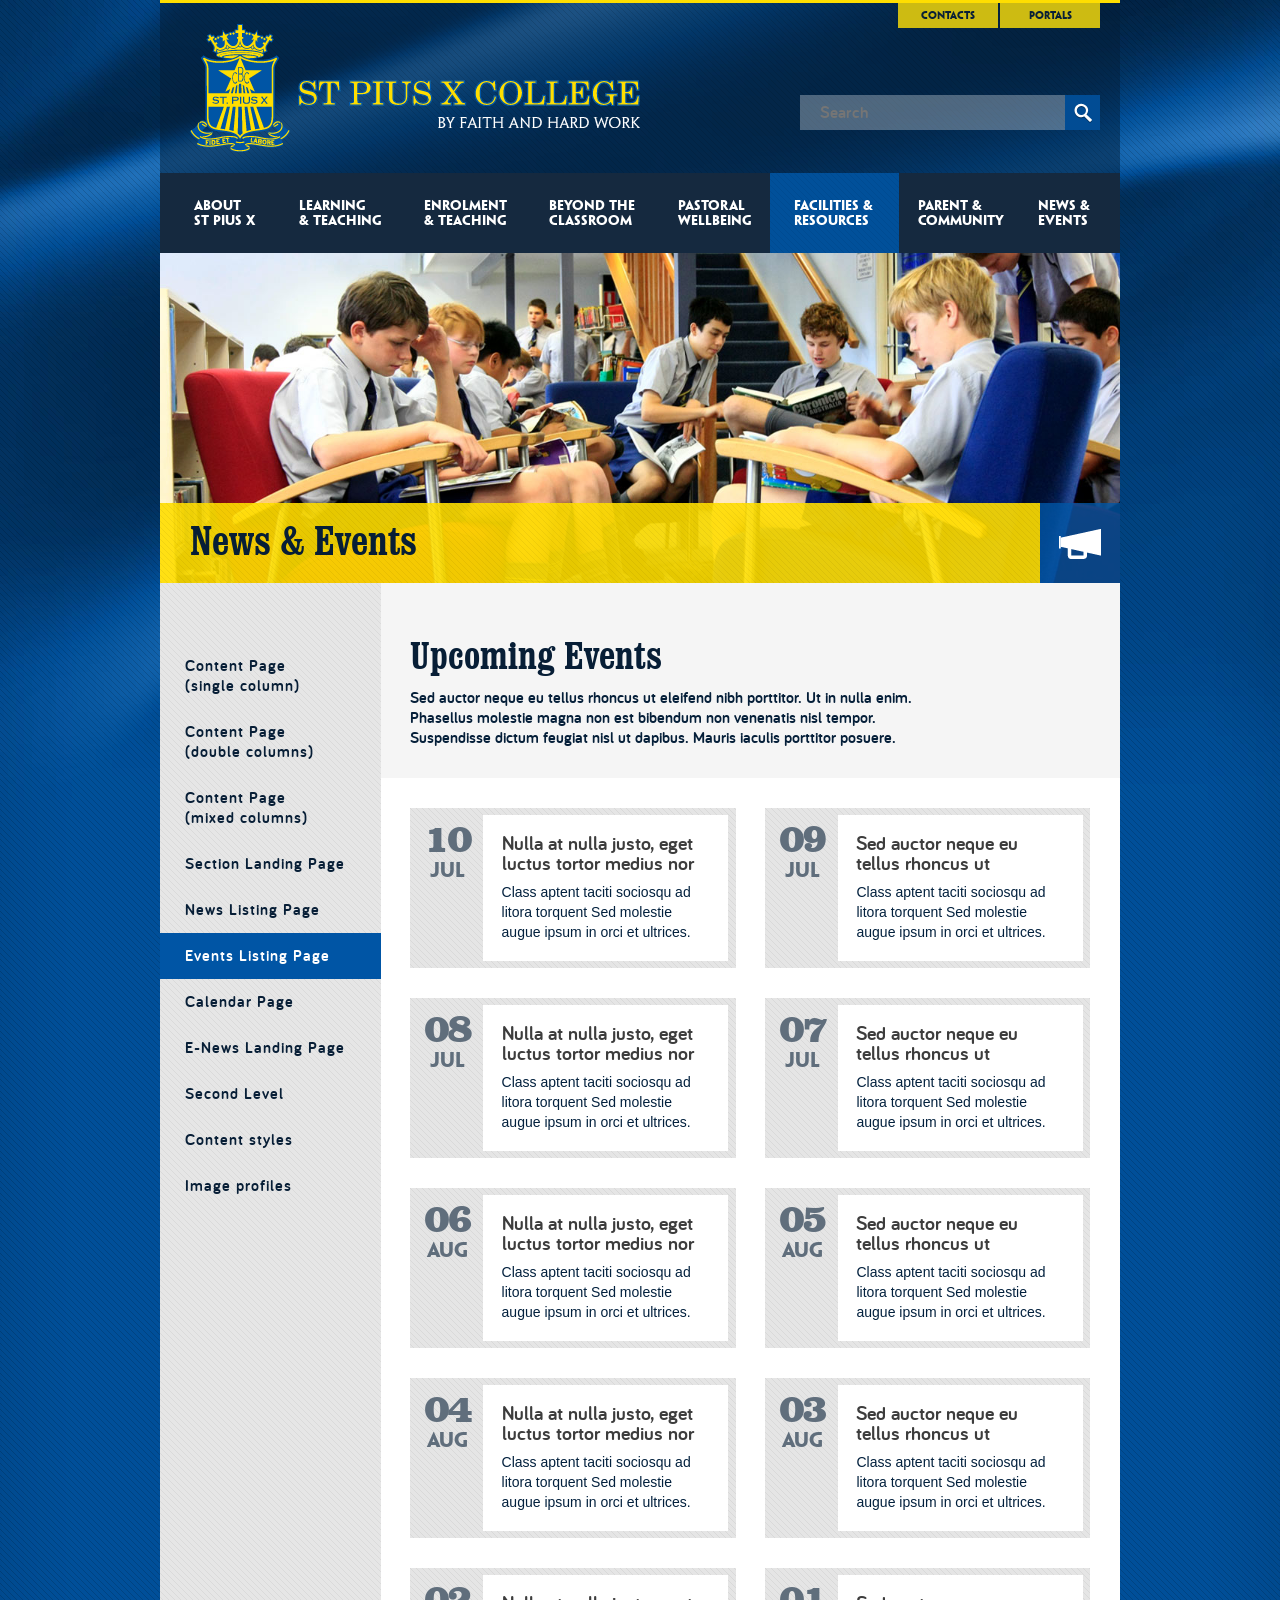
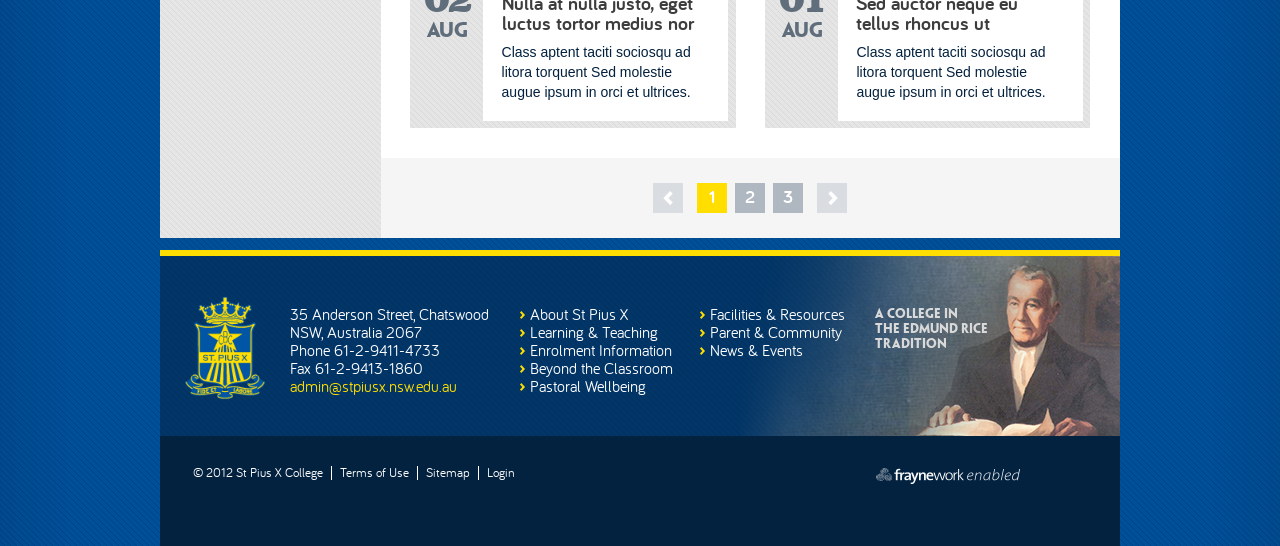
<file: 006-events-landing.html>
<!DOCTYPE html PUBLIC "-//W3C//DTD XHTML 1.0 Transitional//EN" "http://www.w3.org/TR/xhtml1/DTD/xhtml1-transitional.dtd">
<!--[if lt IE 7]> <html class="ie ie6 oldie" xmlns="http://www.w3.org/1999/xhtml"> <![endif]-->
<!--[if IE 7]>    <html class="ie ie7 oldie" xmlns="http://www.w3.org/1999/xhtml"> <![endif]-->
<!--[if IE 8]>    <html class="ie ie8 oldie" xmlns="http://www.w3.org/1999/xhtml"> <![endif]-->
<!--[if IE 9]>    <html class="ie ie9" xmlns="http://www.w3.org/1999/xhtml"> <![endif]-->
<!--[if (gte IE 9)|!(IE)]><!--> <html xmlns="http://www.w3.org/1999/xhtml"> <!--<![endif]-->
<head>
<meta http-equiv="Content-Type" content="text/html; charset=utf-8" />
<meta name="keywords" content="" />
<meta name="description" content="" />
<meta name="author" content="" />
<!-- IE optimized -->
<meta http-equiv="X-UA-Compatible" content="IE=edge,chrome=1" />
<!-- Mobile viewport optimized -->
<meta name="viewport" content="width=device-width,maximum-scale=1.0" />
<!-- Title -->
<title>St. Pius X College - </title>
<!-- Favicon -->
<link rel="shortcut icon" href="favicon.ico" />
<link rel="apple-touch-icon-precomposed" href="apple-touch-icon-precomposed.png" />
<!-- CSS:FONTS -->
	<link type="text/css" rel="stylesheet" media="screen" href="_lib/font/bariol/font.css" />
	<link type="text/css" rel="stylesheet" media="screen" href="_lib/font/clarendon/font.css" />
	<link type="text/css" rel="stylesheet" media="screen" href="_lib/font/penumbra/font.css" />
<!-- CSS:COMMON -->
	<link type="text/css" rel="stylesheet" media="screen" href="_lib/css/common.css" /><!-- main -->
	<link type="text/css" rel="stylesheet" media="screen" href="_lib/css/custom/content-viewport.css" /><!-- WYSIWYG -->
	<link type="text/css" rel="stylesheet" media="screen" href="_lib/js/custom-form-elements/form.css" /><!-- custom-form-elements -->
	<link type="text/css" rel="stylesheet" media="screen" href="_lib/css/animate.css" /><!-- animate -->
	<link type="text/css" rel="stylesheet" media="print" href="_lib/css/print.css" /><!-- print -->
<!-- CSS:CUSTOM -->
	<style type="text/css"><!-- page specifics -->
		/*insert code here*/
	</style>
<!-- JS:COMMON -->
	<script type="text/javascript" src="_lib/js/modernizr.all.src.js"></script><!-- modernizr -->
	<script type="text/javascript" src="_lib/js/respond.src.js"></script><!-- Respond.js -->
	<script type="text/javascript" src="_lib/js/jquery-1.7.2.js"></script><!-- jQuery -->
	<script type="text/javascript" src="_lib/js/jquery.mobile.touch.src.js"></script><!-- jQuery mobile touch -->
	<script type="text/javascript" src="_lib/js/jquery.cycle.src.js"></script><!-- cycle -->
	<script type="text/javascript" src="_lib/js/jquery.hoverIntent.js"></script><!-- hoverIntent -->
	<script type="text/javascript" src="_lib/js/custom-form-elements/custom-form-elements.js"></script><!-- customFormElements -->
	<script type="text/javascript" src="_lib/js/common.js"></script><!-- common utils -->
<!--[if lt IE 9]>
	<script type="text/javascript" src="_lib/js/css3pie/PIE.js"></script>
<![endif]-->
<!-- JS:CUSTOM -->
	<script type="text/javascript"><!-- page specifics -->
		/*insert code here*/
	</script>
</head>

<!-- BODY -->
<body id="sec8" class="content">

<!-- DEBUG -->
<div id="debugMediaQueries" data-width="" class="debug"></div>

<!-- BG PAGE -->
<div id="bgPage" class="ir"></div>

<!-- BG PATTERN -->
<div id="bgPattern">
	
<!-- CONTAINER -->
<div id="container">
	
	<!-- HEADER -->
	<div id="header">
		
		<!-- BRAND -->
		<div id="topBrand">
			<a class="nfp crest" href="___samples/000-home.html"><img src="_lib/img/img-crest.png" width="100" height="130" alt="St. Pius" /></a>
			<h1 class="ir heading">St. Pius X College</h1>
			<h2 class="ir subheading">By Faith and Hard Work</h2>			
		</div><!-- BRAND ends -->
		
		<!-- TOPNAV -->
		<div id="topNav" class="nfp"><a class="btnBox" href="">Contacts</a><a class="btnBox" href="">Portals</a></div><!-- TOPNAV ends -->
		
		<!-- SEARCH -->
		<div id="topSearch" class="nfp">
			<form id="topSearchForm" action="/">
				<input size="30" placeholder="Search" />
				<a class="btnSearch" href="javascript:$('#topSearchForm').submit();"><span class="ir icon">Search</span></a>
			</form>
			<a id="btnSearchLink" class="btnSearch" href="#"><span class="ir icon">Search</span></a>
		</div><!-- SEARCH ends -->
		
		<!-- NAV -->
		<div id="nav" class="nfp">
			<a id="navSelect" href="#"><span class="label">Menu</span><span class="ir icon"></span></a>
			<a id="nav01" class="navItem" href="___samples/001-content-single.html">About St&nbsp;Pius&nbsp;X</a>
			<a id="nav02" class="navItem" href="___samples/002-content-double.html">Learning &amp;&nbsp;Teaching</a>
			<a id="nav03" class="navItem" href="___samples/003-content-mixed.html">Enrolment &amp;&nbsp;Teaching</a>
			<a id="nav04" class="navItem" href="___samples/004-section-landing.html">Beyond&nbsp;The Classroom</a>
			<a id="nav05" class="navItem" href="___samples/005-news-landing.html">Pastoral Wellbeing</a>
			<a id="nav06" class="navItem selected" href="___samples/006-events-landing.html">Facilities&nbsp;&amp; Resources</a>
			<a id="nav07" class="navItem" href="___samples/007-calendar.html">Parent&nbsp;&amp; Community</a>
			<a id="nav08" class="navItem" href="___samples/008-enews-landing.html">News&nbsp;&amp; Events</a>
		</div><!-- NAV ends -->
		
	</div><!-- HEADER ends -->

	<!-- BANNER -->
	<div id="banner" class="nfp">
		<img src="_lib/img/img-banner-sec8.jpg" width="1280" height="440" border="0" alt=""/>
	</div><!-- BANNER ends -->

	<!-- MAIN -->
	<div id="main">
		
		<!-- SECTION HEADER -->
		<div id="sectionHeader">
			<h2 class="title">News &amp; Events</h2>
			<span class="nfp symbol"><span class="ir icon"></span></span>
		</div><!-- SECTION HEADER ends -->
			
		<!-- CONTENT -->
		<div id="content" class="clearfix">
			
			<!-- CONTENT ASIDE -->
			<div id="contentAside">
			
				<!-- MENU ICON -->
				<span id="sideNavIcon" class="ir">Menu</span>
			
				<!-- SIDENAV -->
				<ul id="sideNav" class="nfp">
					<li><a href="___samples/001-content-single.html">Content Page<br />(single column)</a></li>
					<li><a href="___samples/002-content-double.html">Content Page<br />(double columns)</a></li>
					<li><a href="___samples/003-content-mixed.html">Content Page<br />(mixed columns)</a></li>
					<li><a href="___samples/004-section-landing.html">Section Landing Page</a></li>
					<li><a href="___samples/005-news-landing.html">News Listing Page</a></li>
					<li class="selected"><a class="selected" href="___samples/006-events-landing.html">Events Listing Page</a></li>
					<li><a href="___samples/007-calendar.html">Calendar Page</a></li>
					<li><a href="___samples/008-enews-landing.html">E-News Landing Page</a></li>
					<li class="">
						<a href="">Second Level</a>
						<ul>
							<li><a href=""><span class="btnDrillDown ir">&gt;</span>Non dolar munis</a></li>
							<li class="selected"><a href=""><span class="btnDrillDown ir">&gt;</span>Etiam egestas interdum sagittis animittiula</a></li>
							<li><a href=""><span class="btnDrillDown ir">&gt;</span>Holi vatara</a></li>
							<li><a href=""><span class="btnDrillDown ir">&gt;</span>Lot rumminus</a></li>
						</ul>
					</li>
					<li><a href="___samples/011-content-styles.html">Content styles</a></li>
					<li><a href="___samples/012-image-profiles.html">Image profiles</a></li>
				</ul><!-- SIDE NAV ends -->
			
			</div><!-- CONTENT ASIDE ends -->
			
			<!-- CONTENT MAIN -->
			<div id="contentMain" class="clearfix">
				
				<!-- CONTENT HEADER -->
				<div id="contentHeader">
					<h1 class="heading">Upcoming Events</h1>
					<p class="leaderText">Sed auctor neque eu tellus rhoncus ut eleifend nibh porttitor. Ut in nulla enim. Phasellus molestie magna non est bibendum non venenatis nisl tempor. Suspendisse dictum feugiat nisl ut dapibus. Mauris iaculis porttitor posuere.</p>
				</div><!-- CONTENT HEADER ends -->
				
				<!-- EVENTSLISTING -->
				<div id="eventsItemPageListing" class="clearfix">
					
					<!-- ITEM -->
					<a class="eventItemPage clearfix" href="">
						<span class="date"><span class="day">10</span><span class="month">Jul</span><span class="longMonth">July</span></span>
						<span class="content">
							<span class="title">Nulla at nulla justo, eget luctus tortor medius nor</span>
							<span class="desc">Class aptent taciti sociosqu ad litora torquent Sed molestie augue ipsum in orci et ultrices.</span>
						</span>
					</a><!-- ITEM ends -->

					<!-- ITEM -->
					<a class="eventItemPage eventItemPageAlt clearfix" href="">
						<span class="date"><span class="day">09</span><span class="month">Jul</span><span class="longMonth">July</span></span>
						<span class="content">
							<span class="title">Sed auctor neque eu tellus rhoncus ut</span>
							<span class="desc">Class aptent taciti sociosqu ad litora torquent Sed molestie augue ipsum in orci et ultrices.</span>
						</span>
					</a><!-- ITEM ends -->

					<!-- ITEM -->
					<a class="eventItemPage clearfix" href="">
						<span class="date"><span class="day">08</span><span class="month">Jul</span><span class="longMonth">July</span></span>
						<span class="content">
							<span class="title">Nulla at nulla justo, eget luctus tortor medius nor</span>
							<span class="desc">Class aptent taciti sociosqu ad litora torquent Sed molestie augue ipsum in orci et ultrices.</span>
						</span>
					</a><!-- ITEM ends -->

					<!-- ITEM -->
					<a class="eventItemPage eventItemPageAlt clearfix" href="">
						<span class="date"><span class="day">07</span><span class="month">Jul</span><span class="longMonth">July</span></span>
						<span class="content">
							<span class="title">Sed auctor neque eu tellus rhoncus ut</span>
							<span class="desc">Class aptent taciti sociosqu ad litora torquent Sed molestie augue ipsum in orci et ultrices.</span>
						</span>
					</a><!-- ITEM ends -->

					<!-- ITEM -->
					<a class="eventItemPage clearfix" href="">
						<span class="date"><span class="day">06</span><span class="month">Aug</span><span class="longMonth">August</span></span>
						<span class="content">
							<span class="title">Nulla at nulla justo, eget luctus tortor medius nor</span>
							<span class="desc">Class aptent taciti sociosqu ad litora torquent Sed molestie augue ipsum in orci et ultrices.</span>
						</span>
					</a><!-- ITEM ends -->

					<!-- ITEM -->
					<a class="eventItemPage eventItemPageAlt clearfix" href="">
						<span class="date"><span class="day">05</span><span class="month">Aug</span><span class="longMonth">August</span></span>
						<span class="content">
							<span class="title">Sed auctor neque eu tellus rhoncus ut</span>
							<span class="desc">Class aptent taciti sociosqu ad litora torquent Sed molestie augue ipsum in orci et ultrices.</span>
						</span>
					</a><!-- ITEM ends -->

					<!-- ITEM -->
					<a class="eventItemPage clearfix" href="">
						<span class="date"><span class="day">04</span><span class="month">Aug</span><span class="longMonth">August</span></span>
						<span class="content">
							<span class="title">Nulla at nulla justo, eget luctus tortor medius nor</span>
							<span class="desc">Class aptent taciti sociosqu ad litora torquent Sed molestie augue ipsum in orci et ultrices.</span>
						</span>
					</a><!-- ITEM ends -->

					<!-- ITEM -->
					<a class="eventItemPage eventItemPageAlt clearfix" href="">
						<span class="date"><span class="day">03</span><span class="month">Aug</span><span class="longMonth">August</span></span>
						<span class="content">
							<span class="title">Sed auctor neque eu tellus rhoncus ut</span>
							<span class="desc">Class aptent taciti sociosqu ad litora torquent Sed molestie augue ipsum in orci et ultrices.</span>
						</span>
					</a><!-- ITEM ends -->

					<!-- ITEM -->
					<a class="eventItemPage clearfix" href="">
						<span class="date"><span class="day">02</span><span class="month">Aug</span><span class="longMonth">August</span></span>
						<span class="content">
							<span class="title">Nulla at nulla justo, eget luctus tortor medius nor</span>
							<span class="desc">Class aptent taciti sociosqu ad litora torquent Sed molestie augue ipsum in orci et ultrices.</span>
						</span>
					</a><!-- ITEM ends -->

					<!-- ITEM -->
					<a class="eventItemPage eventItemPageAlt clearfix" href="">
						<span class="date"><span class="day">01</span><span class="month">Aug</span><span class="longMonth">August</span></span>
						<span class="content">
							<span class="title">Sed auctor neque eu tellus rhoncus ut</span>
							<span class="desc">Class aptent taciti sociosqu ad litora torquent Sed molestie augue ipsum in orci et ultrices.</span>
						</span>
					</a><!-- ITEM ends -->
										
				</div><!-- EVENTSLISTING ends -->
				
				<!-- PAGINATION -->
				<div class="pagingControls pagingControlsPage nfp">
					<a class="btnPrev" href="#"><span class="ir drilldown">&lt;</span></a><span class="pagination"><a class="btnPage active" href="#">1</a><a class="btnPage" href="#">2</a><a class="btnPage" href="#">3</a></span><a class="btnNext" href="#"><span class="ir drilldown">&gt;</span></a>
				</div><!-- PAGINATION ends -->
				
			</div><!-- CONTENT MAIN ends -->	
						
		</div><!-- CONTENT ends -->	
		
	</div><!-- MAIN ends -->

	<!-- FOOTER -->
	<div id="footer" class="clearfix nfp">
		
		<!-- BRAND -->
		<div id="btmBrand">
			<a class="crest" href="___samples/000-home.html"><img src="_lib/img/img-crest.png" width="80" height="104" alt="St. Pius" /></a>
			<p class="info">35 Anderson Street, Chatswood<br />NSW, Australia 2067<br />Phone 61-2-9411-4733<br />Fax 61-2-9413-1860<br /><a href="mailto:admin@stpiusx.nsw.edu.au">admin@stpiusx.nsw.edu.au</a></p>
		</div><!-- BRAND ends -->
		
		<!-- QUICKLINKS -->
		<div id="quickLinks" class="clearfix nfp">
			<ul class="col1">
				<li><a href=""><span class="ir drilldown">&gt;</span>About St Pius X</a></li>
				<li><a href=""><span class="ir drilldown">&gt;</span>Learning &amp; Teaching</a></li>
				<li><a href=""><span class="ir drilldown">&gt;</span>Enrolment Information</a></li>
				<li><a href=""><span class="ir drilldown">&gt;</span>Beyond the Classroom</a></li>
				<li><a href=""><span class="ir drilldown">&gt;</span>Pastoral Wellbeing</a></li>
			</ul>
			<ul class="col2">
				<li><a href=""><span class="ir drilldown">&gt;</span>Facilities &amp; Resources</a></li>
				<li><a href=""><span class="ir drilldown">&gt;</span>Parent &amp; Community</a></li>
				<li><a href=""><span class="ir drilldown">&gt;</span>News &amp; Events</a></li>
			</ul>
		</div><!-- QUICKLINKS ends -->
				
		<!-- FOOTER LINKS -->
		<ul id="footerLinks" class="listLinks clearfix fnone cboth">
			<li>&copy; 2012 St Pius X College</li>
			<li><a href="#">Terms of Use</a></li>
			<li><a href="#">Sitemap</a></li>
			<li class="last-child"><a href="#" target="_blank">Login</a></li>
			<li id="btnFW"><a class="ir pngBg" href="http://www.fraynework.com.au" target="_blank"><strong>fraynework</strong>&nbsp;<em>enabled</em></a></li>
		</ul><!-- FOOTER LINKS ends -->
		
		<!-- BG -->
		<span class="ir footerBg"></span>
		
		<!-- TRADITION -->
		<p id="tradition">A College in<br />the Edmund Rice<br />Tradition</p>
		
	</div><!-- FOOTER ends -->

</div><!-- CONTAINER ends -->

</div><!-- BG PATTERN ends -->

</body>
</html>
</file>
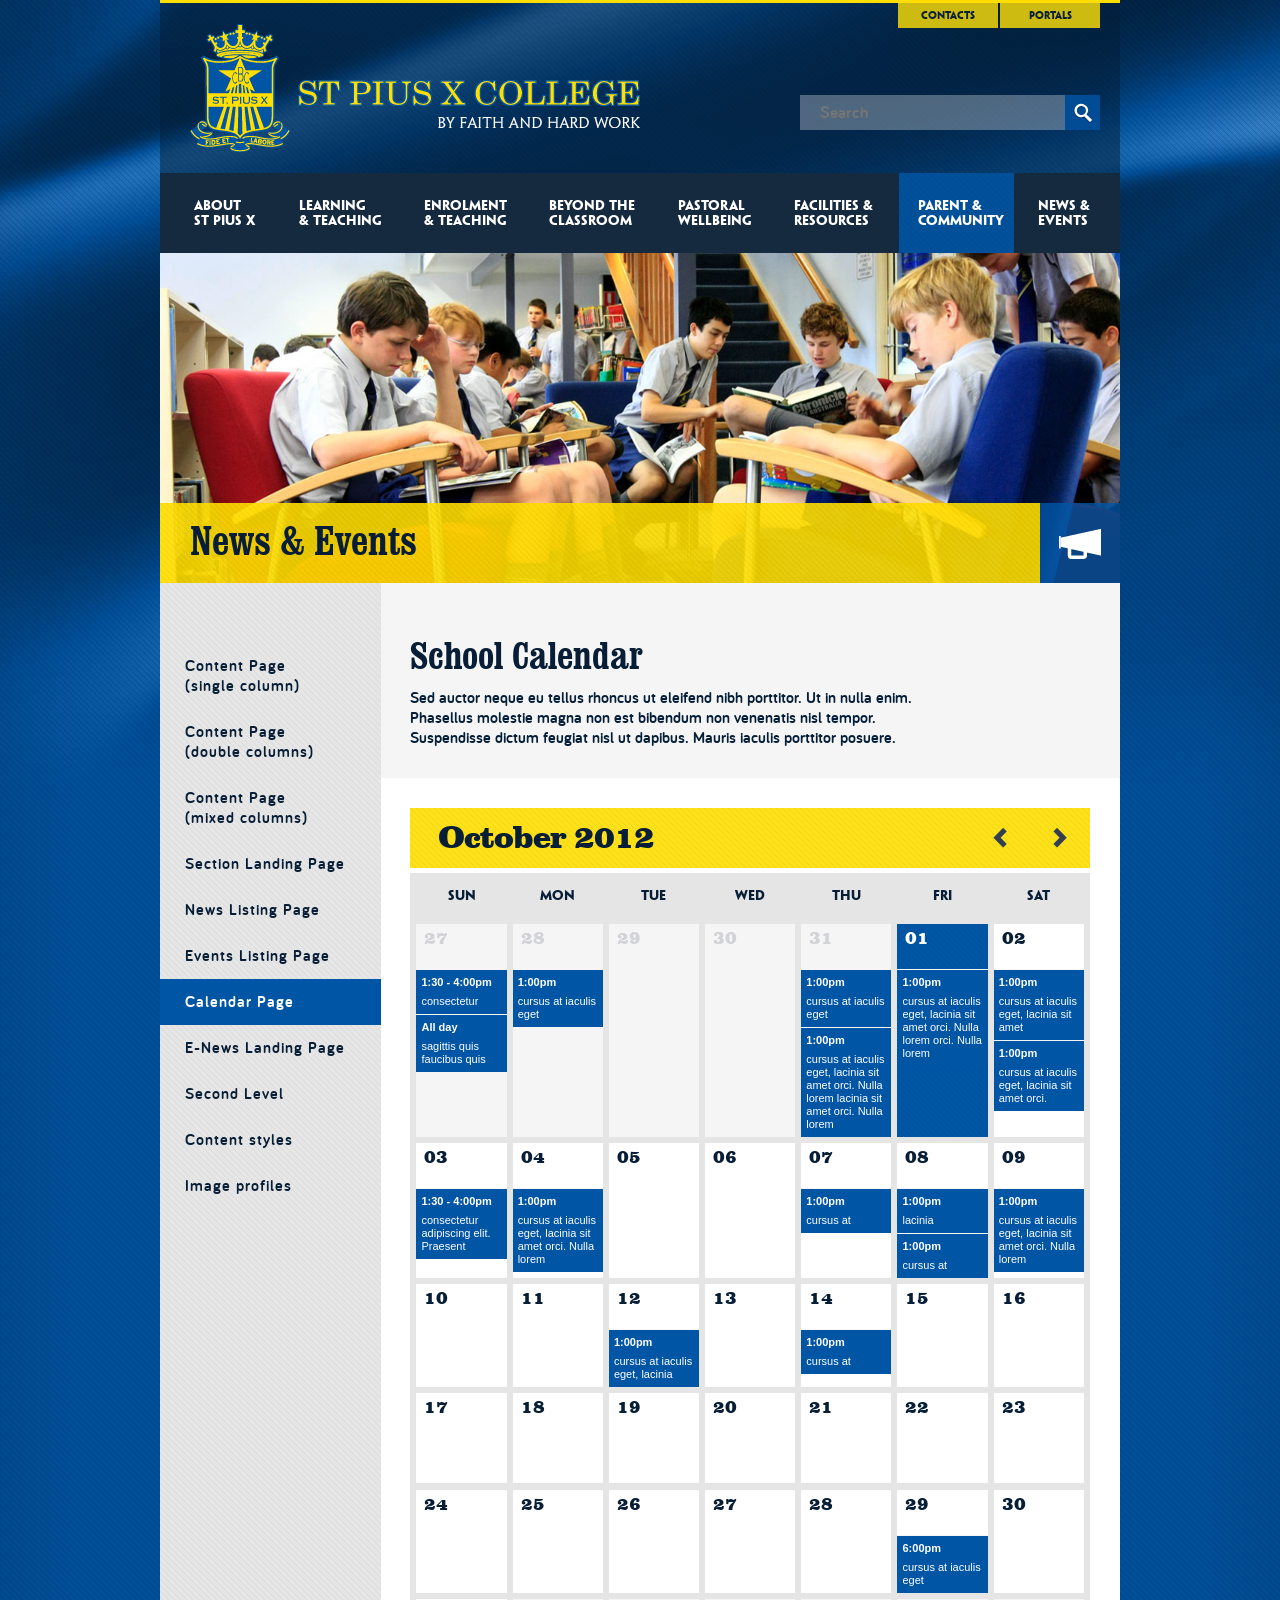
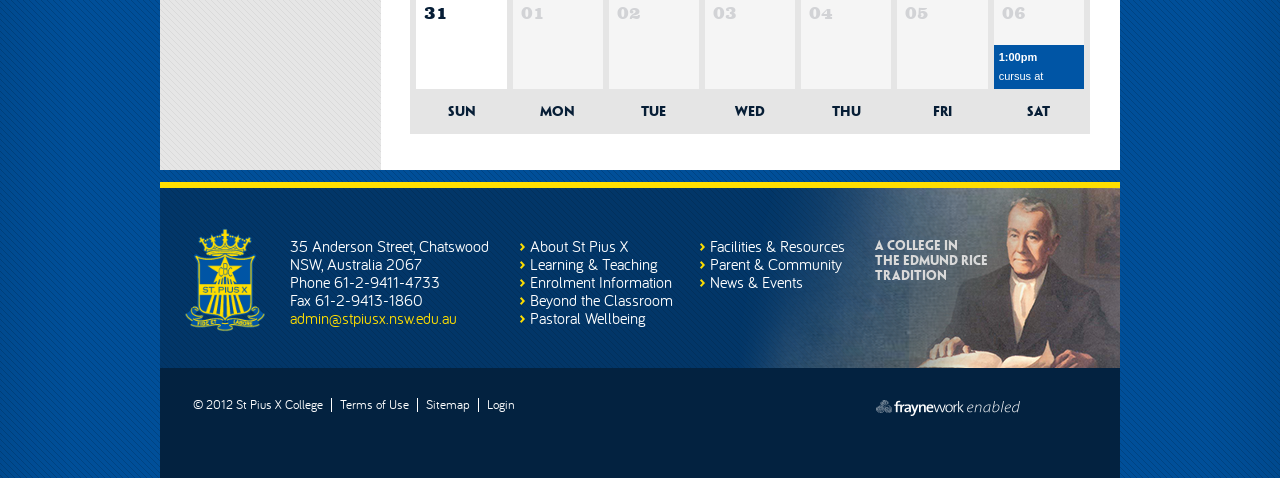
<file: 007-calendar.html>
<!DOCTYPE html PUBLIC "-//W3C//DTD XHTML 1.0 Transitional//EN" "http://www.w3.org/TR/xhtml1/DTD/xhtml1-transitional.dtd">
<!--[if lt IE 7]> <html class="ie ie6 oldie" xmlns="http://www.w3.org/1999/xhtml"> <![endif]-->
<!--[if IE 7]>    <html class="ie ie7 oldie" xmlns="http://www.w3.org/1999/xhtml"> <![endif]-->
<!--[if IE 8]>    <html class="ie ie8 oldie" xmlns="http://www.w3.org/1999/xhtml"> <![endif]-->
<!--[if IE 9]>    <html class="ie ie9" xmlns="http://www.w3.org/1999/xhtml"> <![endif]-->
<!--[if (gte IE 9)|!(IE)]><!--> <html xmlns="http://www.w3.org/1999/xhtml"> <!--<![endif]-->
<head>
<meta http-equiv="Content-Type" content="text/html; charset=utf-8" />
<meta name="keywords" content="" />
<meta name="description" content="" />
<meta name="author" content="" />
<!-- IE optimized -->
<meta http-equiv="X-UA-Compatible" content="IE=edge,chrome=1" />
<!-- Mobile viewport optimized -->
<meta name="viewport" content="width=device-width,maximum-scale=1.0" />
<!-- Title -->
<title>St. Pius X College - </title>
<!-- Favicon -->
<link rel="shortcut icon" href="favicon.ico" />
<link rel="apple-touch-icon-precomposed" href="apple-touch-icon-precomposed.png" />
<!-- CSS:FONTS -->
	<link type="text/css" rel="stylesheet" media="screen" href="_lib/font/bariol/font.css" />
	<link type="text/css" rel="stylesheet" media="screen" href="_lib/font/clarendon/font.css" />
	<link type="text/css" rel="stylesheet" media="screen" href="_lib/font/penumbra/font.css" />
<!-- CSS:COMMON -->
	<link type="text/css" rel="stylesheet" media="screen" href="_lib/css/common.css" /><!-- main -->
	<link type="text/css" rel="stylesheet" media="screen" href="_lib/css/custom/content-viewport.css" /><!-- WYSIWYG -->
	<link type="text/css" rel="stylesheet" media="screen" href="_lib/css/calendar.css" /><!-- calendar -->
	<link type="text/css" rel="stylesheet" media="screen" href="_lib/js/custom-form-elements/form.css" /><!-- custom-form-elements -->
	<link type="text/css" rel="stylesheet" media="screen" href="_lib/css/animate.css" /><!-- animate -->
	<link type="text/css" rel="stylesheet" media="print" href="_lib/css/print.css" /><!-- print -->
<!-- CSS:CUSTOM -->
	<style type="text/css"><!-- page specifics -->
		/*insert code here*/
	</style>
<!-- JS:COMMON -->
	<script type="text/javascript" src="_lib/js/modernizr.all.src.js"></script><!-- modernizr -->
	<script type="text/javascript" src="_lib/js/respond.src.js"></script><!-- Respond.js -->
	<script type="text/javascript" src="_lib/js/jquery-1.7.2.js"></script><!-- jQuery -->
	<script type="text/javascript" src="_lib/js/jquery.mobile.touch.src.js"></script><!-- jQuery mobile touch -->
	<script type="text/javascript" src="_lib/js/jquery.cycle.src.js"></script><!-- cycle -->
	<script type="text/javascript" src="_lib/js/jquery.hoverIntent.js"></script><!-- hoverIntent -->
	<script type="text/javascript" src="_lib/js/custom-form-elements/custom-form-elements.js"></script><!-- customFormElements -->
	<script type="text/javascript" src="_lib/js/common.js"></script><!-- common utils -->
<!--[if lt IE 9]>
	<script type="text/javascript" src="_lib/js/css3pie/PIE.js"></script>
<![endif]-->
<!-- JS:CUSTOM -->
	<script type="text/javascript"><!-- page specifics -->
		/*insert code here*/
	</script>
</head>

<!-- BODY -->
<body id="sec8" class="content">

<!-- DEBUG -->
<div id="debugMediaQueries" data-width="" class="debug"></div>

<!-- BG PAGE -->
<div id="bgPage" class="ir"></div>

<!-- BG PATTERN -->
<div id="bgPattern">
	
<!-- CONTAINER -->
<div id="container">
	
	<!-- HEADER -->
	<div id="header">
		
		<!-- BRAND -->
		<div id="topBrand">
			<a class="nfp crest" href="___samples/000-home.html"><img src="_lib/img/img-crest.png" width="100" height="130" alt="St. Pius" /></a>
			<h1 class="ir heading">St. Pius X College</h1>
			<h2 class="ir subheading">By Faith and Hard Work</h2>			
		</div><!-- BRAND ends -->
		
		<!-- TOPNAV -->
		<div id="topNav" class="nfp"><a class="btnBox" href="">Contacts</a><a class="btnBox" href="">Portals</a></div><!-- TOPNAV ends -->
		
		<!-- SEARCH -->
		<div id="topSearch" class="nfp">
			<form id="topSearchForm" action="/">
				<input size="30" placeholder="Search" />
				<a class="btnSearch" href="javascript:$('#topSearchForm').submit();"><span class="ir icon">Search</span></a>
			</form>
			<a id="btnSearchLink" class="btnSearch" href="#"><span class="ir icon">Search</span></a>
		</div><!-- SEARCH ends -->
		
		<!-- NAV -->
		<div id="nav" class="nfp">
			<a id="navSelect" href="#"><span class="label">Menu</span><span class="ir icon"></span></a>
			<a id="nav01" class="navItem" href="___samples/001-content-single.html">About St&nbsp;Pius&nbsp;X</a>
			<a id="nav02" class="navItem" href="___samples/002-content-double.html">Learning &amp;&nbsp;Teaching</a>
			<a id="nav03" class="navItem" href="___samples/003-content-mixed.html">Enrolment &amp;&nbsp;Teaching</a>
			<a id="nav04" class="navItem" href="___samples/004-section-landing.html">Beyond&nbsp;The Classroom</a>
			<a id="nav05" class="navItem" href="___samples/005-news-landing.html">Pastoral Wellbeing</a>
			<a id="nav06" class="navItem" href="___samples/006-events-landing.html">Facilities&nbsp;&amp; Resources</a>
			<a id="nav07" class="navItem selected" href="___samples/007-calendar.html">Parent&nbsp;&amp; Community</a>
			<a id="nav08" class="navItem" href="___samples/008-enews-landing.html">News&nbsp;&amp; Events</a>
		</div><!-- NAV ends -->
		
	</div><!-- HEADER ends -->

	<!-- BANNER -->
	<div id="banner" class="nfp">
		<img src="_lib/img/img-banner-sec8.jpg" width="1280" height="440" border="0" alt=""/>
	</div><!-- BANNER ends -->

	<!-- MAIN -->
	<div id="main">
		
		<!-- SECTION HEADER -->
		<div id="sectionHeader">
			<h2 class="title">News &amp; Events</h2>
			<span class="nfp symbol"><span class="ir icon"></span></span>
		</div><!-- SECTION HEADER ends -->
			
		<!-- CONTENT -->
		<div id="content" class="clearfix">
			
			<!-- CONTENT ASIDE -->
			<div id="contentAside">
			
				<!-- MENU ICON -->
				<span id="sideNavIcon" class="ir">Menu</span>
			
				<!-- SIDENAV -->
				<ul id="sideNav" class="nfp">
					<li><a href="___samples/001-content-single.html">Content Page<br />(single column)</a></li>
					<li><a href="___samples/002-content-double.html">Content Page<br />(double columns)</a></li>
					<li><a href="___samples/003-content-mixed.html">Content Page<br />(mixed columns)</a></li>
					<li><a href="___samples/004-section-landing.html">Section Landing Page</a></li>
					<li><a href="___samples/005-news-landing.html">News Listing Page</a></li>
					<li><a href="___samples/006-events-landing.html">Events Listing Page</a></li>
					<li class="selected"><a class="selected" href="___samples/007-calendar.html">Calendar Page</a></li>
					<li><a href="___samples/008-enews-landing.html">E-News Landing Page</a></li>
					<li class="">
						<a href="">Second Level</a>
						<ul>
							<li><a href=""><span class="btnDrillDown ir">&gt;</span>Non dolar munis</a></li>
							<li class="selected"><a href=""><span class="btnDrillDown ir">&gt;</span>Etiam egestas interdum sagittis animittiula</a></li>
							<li><a href=""><span class="btnDrillDown ir">&gt;</span>Holi vatara</a></li>
							<li><a href=""><span class="btnDrillDown ir">&gt;</span>Lot rumminus</a></li>
						</ul>
					</li>
					<li><a href="___samples/011-content-styles.html">Content styles</a></li>
					<li><a href="___samples/012-image-profiles.html">Image profiles</a></li>
				</ul><!-- SIDE NAV ends -->
			
			</div><!-- CONTENT ASIDE ends -->
			
			<!-- CONTENT MAIN -->
			<div id="contentMain" class="clearfix">
				
				<!-- CONTENT HEADER -->
				<div id="contentHeader">
					<h1 class="heading">School Calendar</h1>
					<p class="leaderText">Sed auctor neque eu tellus rhoncus ut eleifend nibh porttitor. Ut in nulla enim. Phasellus molestie magna non est bibendum non venenatis nisl tempor. Suspendisse dictum feugiat nisl ut dapibus. Mauris iaculis porttitor posuere.</p>
				</div><!-- CONTENT HEADER ends -->
				
				<!-- COLUMN SINGLE -->
				<div class="colSingle">
					
					<!-- CALENDAR -->
					<div class="calendarView">
						
						<!-- CALENDAR HEADER -->
						<div class="calendarViewHeader">
							<h1>October 2012</h1>
							<div class="navigation nfp"><a class="prev" href=""><span class="ir caret">Previous Month</span></a><a class="next" href=""><span class="ir caret">Next Month</span></a></div>
						</div>

						<!-- CALENDAR WEEK BAR -->
						<ol class="calendarViewWeekBar">
							<li><span>Sun</span></li>
							<li><span>Mon</span></li>
							<li><span>Tue</span></li>
							<li><span>Wed</span></li>
							<li><span>Thu</span></li>
							<li><span>Fri</span></li>
							<li><span>Sat</span></li>
						</ol>

						<!-- CALENDAR BODY -->
						<div class="calendarViewBody">
							<!-- WEEK 1-->
							<ol class="week clearfix">
								<!-- DAY 1 -->
								<li class="day date27 pastMonth">
									<div class="date">27</div>
									<ol class="entries">
										<!-- EVENT ENTRY 1 -->
										<li class="entry">
											<a href="">
												<p class="time">1:30 - 4:00pm</p>
												<p>consectetur</p>
											</a>
										</li>
										
										<!-- EVENT ENTRY 2 -->
										<li class="entry">
											<a href="">
												<p class="time">All day</p>
												<p>sagittis quis faucibus quis</p>
											</a>
										</li>
									</ol>
								</li>
								
								<!-- DAY 2 -->
								<li class="day date28 pastMonth">
									<div class="date">28</div>
									<ol class="entries">
										<!-- EVENT ENTRY 1 -->
										<li class="entry">
											<a href="">
												<p class="time">1:00pm</p>
												<p>cursus at iaculis eget</p>
											</a>
										</li>
									</ol>
								</li>
								
								<!-- DAY 3 -->
								<li class="day date29 pastMonth">
									<div class="date">29</div>
									<ol class="entries"></ol>
								</li>
								
								<!-- DAY 4 -->
								<li class="day date30 pastMonth">
									<div class="date">30</div>
									<ol class="entries"></ol>
								</li>
								
								<!-- DAY 5 -->
								<li class="day date31 pastMonth">
									<div class="date">31</div>
									<ol class="entries">
										<!-- EVENT ENTRY 1 -->
										<li class="entry">
											<a href="">
												<p class="time">1:00pm</p>
												<p>cursus at iaculis eget</p>
											</a>
										</li>
										<!-- EVENT ENTRY 2 -->
										<li class="entry">
											<a href="">
												<p class="time">1:00pm</p>
												<p>cursus at iaculis eget, lacinia sit amet orci. Nulla lorem lacinia sit amet orci. Nulla lorem </p>
											</a>
										</li>
									</ol>
								</li>
					
								<!-- DAY 6 -->
								<li class="day date01 today">
									<div class="date">01</div>
									<ol class="entries">
										<!-- EVENT ENTRY 1 -->
										<li class="entry">
											<a href="">
												<p class="time">1:00pm</p>
												<p>cursus at iaculis eget, lacinia sit amet orci. Nulla lorem orci. Nulla lorem </p>
											</a>
										</li>
									</ol>
								</li>
								
								<!-- DAY 7 -->
								<li class="day date02 currentMonth">
									<div class="date">02</div>
									<ol class="entries">
										<!-- EVENT ENTRY 1 -->
										<li class="entry">
											<a href="">
												<p class="time">1:00pm</p>
												<p>cursus at iaculis eget, lacinia sit amet </p>
											</a>
										</li>
										<!-- EVENT ENTRY 2 -->
										<li class="entry">
											<a href="">
												<p class="time">1:00pm</p>
												<p>cursus at iaculis eget, lacinia sit amet orci.  </p>
											</a>
										</li>
									</ol>
								</li>
							</ol>
																					
							
							<!-- WEEK 2 -->
							<ol class="week clearfix">
								<!-- DAY 1 -->
								<li class="day date03 currentMonth">
									<div class="date">03</div>
									<ol class="entries">
										<!-- EVENT ENTRY 1 -->
										<li class="entry">
											<a href="">
												<p class="time">1:30 - 4:00pm</p>
												<p>consectetur adipiscing elit. Praesent </p>
											</a>
										</li>
									</ol>
								</li>
								
								<!-- DAY 2 -->
								<li class="day date04 currentMonth">
									<div class="date">04</div>
									<ol class="entries">
										<!-- EVENT ENTRY 1 -->
										<li class="entry">
											<a href="">
												<p class="time">1:00pm</p>
												<p>cursus at iaculis eget, lacinia sit amet orci. Nulla lorem </p>
											</a>
										</li>
									</ol>
								</li>
								
								<!-- DAY 3 -->
								<li class="day date05 currentMonth">
									<div class="date">05</div>
									<ol class="entries"></ol>
								</li>
								
								<!-- DAY 4 -->
								<li class="day date06 currentMonth">
									<div class="date">06</div>
									<ol class="entries"></ol>
								</li>
								
								<!-- DAY 5 -->
								<li class="day date07 currentMonth">
									<div class="date">07</div>
									<ol class="entries">
										<!-- EVENT ENTRY 1 -->
										<li class="entry">
											<a href="">
												<p class="time">1:00pm</p>
												<p>cursus at </p>
											</a>
										</li>
									</ol>
								</li>
					
								<!-- DAY 6 -->
								<li class="day date08 currentMonth">
									<div class="date">08</div>
									<ol class="entries">
										<!-- EVENT ENTRY 1 -->
										<li class="entry">
											<a href="">
												<p class="time">1:00pm</p>
												<p>lacinia </p>
											</a>
										</li>
										<!-- EVENT ENTRY 2 -->
										<li class="entry">
											<a href="">
												<p class="time">1:00pm</p>
												<p>cursus at</p>
											</a>
										</li>
									</ol>
								</li>
								
								<!-- DAY 7 -->
								<li class="day date09 currentMonth">
									<div class="date">09</div>
									<ol class="entries">
										<!-- EVENT ENTRY 1 -->
										<li class="entry">
											<a href="">
												<p class="time">1:00pm</p>
												<p>cursus at iaculis eget, lacinia sit amet orci. Nulla lorem </p>
											</a>
										</li>
									</ol>
								</li>
							</ol>
							
							
							<!-- WEEK 3 -->
							<ol class="week clearfix">
								<!-- DAY 1 -->
								<li class="day date10 currentMonth">
									<div class="date">10</div>
									<ol class="entries"></ol>
								</li>
								
								<!-- DAY 2 -->
								<li class="day date11 currentMonth">
									<div class="date">11</div>
									<ol class="entries"></ol>
								</li>
								
								<!-- DAY 3 -->
								<li class="day date12 currentMonth">
									<div class="date">12</div>
									<ol class="entries">
										<!-- EVENT ENTRY 1 -->
										<li class="entry">
											<a href="">
												<p class="time">1:00pm</p>
												<p>cursus at iaculis eget, lacinia </p>
											</a>
										</li>
									</ol>
								</li>
								
								<!-- DAY 4 -->
								<li class="day date13 currentMonth">
									<div class="date">13</div>
									<ol class="entries"></ol>
								</li>
								
								<!-- DAY 5 -->
								<li class="day date14 currentMonth">
									<div class="date">14</div>
									<ol class="entries">
										<!-- EVENT ENTRY 1 -->
										<li class="entry">
											<a href="">
												<p class="time">1:00pm</p>
												<p>cursus at </p>
											</a>
										</li>
									</ol>
								</li>
					
								<!-- DAY 6 -->
								<li class="day date15 currentMonth">
									<div class="date">15</div>
									<ol class="entries"></ol>
								</li>
								
								<!-- DAY 7 -->
								<li class="day date16 currentMonth">
									<div class="date">16</div>
									<ol class="entries"></ol>
								</li>
							</ol>
							
							
							<!-- WEEK 4 -->
							<ol class="week clearfix">
								<!-- DAY 1 -->
								<li class="day date17 currentMonth">
									<div class="date">17</div>
									<ol class="entries"></ol>
								</li>
								
								<!-- DAY 2 -->
								<li class="day date18 currentMonth">
									<div class="date">18</div>
									<ol class="entries"></ol>
								</li>
								
								<!-- DAY 3 -->
								<li class="day date19 currentMonth">
									<div class="date">19</div>
									<ol class="entries"></ol>
								</li>
								
								<!-- DAY 4 -->
								<li class="day date20 currentMonth">
									<div class="date">20</div>
									<ol class="entries"></ol>
								</li>
								
								<!-- DAY 5 -->
								<li class="day date21 currentMonth">
									<div class="date">21</div>
									<ol class="entries"></ol>
								</li>
					
								<!-- DAY 6 -->
								<li class="day date22 currentMonth">
									<div class="date">22</div>
									<ol class="entries"></ol>
								</li>
								
								<!-- DAY 7 -->
								<li class="day date23 currentMonth">
									<div class="date">23</div>
									<ol class="entries"></ol>
								</li>
							</ol>
					
							
							<!-- WEEK 5 -->
							<ol class="week clearfix">
								<!-- DAY 1 -->
								<li class="day date24 currentMonth">
									<div class="date">24</div>
									<ol class="entries"></ol>
								</li>
								
								<!-- DAY 2 -->
								<li class="day date25 currentMonth">
									<div class="date">25</div>
									<ol class="entries"></ol>
								</li>
								
								<!-- DAY 3 -->
								<li class="day date26 currentMonth">
									<div class="date">26</div>
									<ol class="entries"></ol>
								</li>
								
								<!-- DAY 4 -->
								<li class="day date27 currentMonth">
									<div class="date">27</div>
									<ol class="entries"></ol>
								</li>
								
								<!-- DAY 5 -->
								<li class="day date28 currentMonth">
									<div class="date">28</div>
									<ol class="entries"></ol>
								</li>
					
								<!-- DAY 6 -->
								<li class="day date29 currentMonth">
									<div class="date">29</div>
									<ol class="entries">
										<!-- EVENT ENTRY 1 -->
										<li class="entry">
											<a href="">
												<p class="time">6:00pm</p>
												<p>cursus at iaculis eget</p>
											</a>
										</li>
									</ol>
								</li>
								
								<!-- DAY 7 -->
								<li class="day date30 currentMonth">
									<div class="date">30</div>
									<ol class="entries"></ol>
								</li>
							</ol>
							
							
							<!-- WEEK 6 -->
							<ol class="week clearfix">
								<!-- DAY 1 -->
								<li class="day date31 currentMonth">
									<div class="date">31</div>
									<ol class="entries"></ol>
								</li>
								
								<!-- DAY 2 -->
								<li class="day date01 pastMonth">
									<div class="date">01</div>
									<ol class="entries"></ol>
								</li>
								
								<!-- DAY 3 -->
								<li class="day date02 pastMonth">
									<div class="date">02</div>
									<ol class="entries"></ol>
								</li>
								
								<!-- DAY 4 -->
								<li class="day date03 pastMonth">
									<div class="date">03</div>
									<ol class="entries"></ol>
								</li>
								
								<!-- DAY 5 -->
								<li class="day date04 pastMonth">
									<div class="date">04</div>
									<ol class="entries"></ol>
								</li>
					
								<!-- DAY 6 -->
								<li class="day date05 pastMonth">
									<div class="date">05</div>
									<ol class="entries"></ol>
								</li>
								
								<!-- DAY 7 -->
								<li class="day date06 pastMonth">
									<div class="date">06</div>
									<ol class="entries">
										<!-- EVENT ENTRY 1 -->
										<li class="entry">
											<a href="">
												<p class="time">1:00pm</p>
												<p>cursus at</p>
											</a>
										</li>
									</ol>
								</li>
							</ol>	
						</div><!-- CALENDAR BODY ends -->

						<!-- CALENDAR WEEK BAR -->
						<ol class="calendarViewWeekBar calendarViewWeekBarBottom">
							<li><span>Sun</span></li>
							<li><span>Mon</span></li>
							<li><span>Tue</span></li>
							<li><span>Wed</span></li>
							<li><span>Thu</span></li>
							<li><span>Fri</span></li>
							<li><span>Sat</span></li>
						</ol>
						
						<!-- ENTRY LIST -->
						<ol class="entriesListing">
							
							<!-- EVENT ENTRY 1 
							<li class="entry">
								<a href="">
									<p class="time">1:30 - 4:00pm</p>
									<p>consectetur</p>
								</a>
							</li>-->
							
							<!-- EVENT ENTRY 2 
							<li class="entry">
								<a href="">
									<p class="time">All day</p>
									<p>sagittis quis faucibus quis</p>
								</a>
							</li>-->
							
							<!-- EVENT ENTRY 3 
							<li class="entry">
								<a href="">
									<p class="time">1:00 pm</p>
									<p>cursus at iaculis eget, lacinia sit amet orci. Nulla lorem </p>
								</a>
							</li>-->
							
						</ol><!-- ENTRY LIST -->
						
					</div><!-- CALENDAR ends -->
					
				</div><!-- COLUMN SINGLE ends -->
				
			</div><!-- CONTENT MAIN ends -->	
						
		</div><!-- CONTENT ends -->	
		
	</div><!-- MAIN ends -->

	<!-- FOOTER -->
	<div id="footer" class="clearfix nfp">
		
		<!-- BRAND -->
		<div id="btmBrand">
			<a class="crest" href="___samples/000-home.html"><img src="_lib/img/img-crest.png" width="80" height="104" alt="St. Pius" /></a>
			<p class="info">35 Anderson Street, Chatswood<br />NSW, Australia 2067<br />Phone 61-2-9411-4733<br />Fax 61-2-9413-1860<br /><a href="mailto:admin@stpiusx.nsw.edu.au">admin@stpiusx.nsw.edu.au</a></p>
		</div><!-- BRAND ends -->
		
		<!-- QUICKLINKS -->
		<div id="quickLinks" class="clearfix nfp">
			<ul class="col1">
				<li><a href=""><span class="ir drilldown">&gt;</span>About St Pius X</a></li>
				<li><a href=""><span class="ir drilldown">&gt;</span>Learning &amp; Teaching</a></li>
				<li><a href=""><span class="ir drilldown">&gt;</span>Enrolment Information</a></li>
				<li><a href=""><span class="ir drilldown">&gt;</span>Beyond the Classroom</a></li>
				<li><a href=""><span class="ir drilldown">&gt;</span>Pastoral Wellbeing</a></li>
			</ul>
			<ul class="col2">
				<li><a href=""><span class="ir drilldown">&gt;</span>Facilities &amp; Resources</a></li>
				<li><a href=""><span class="ir drilldown">&gt;</span>Parent &amp; Community</a></li>
				<li><a href=""><span class="ir drilldown">&gt;</span>News &amp; Events</a></li>
			</ul>
		</div><!-- QUICKLINKS ends -->
				
		<!-- FOOTER LINKS -->
		<ul id="footerLinks" class="listLinks clearfix fnone cboth">
			<li>&copy; 2012 St Pius X College</li>
			<li><a href="#">Terms of Use</a></li>
			<li><a href="#">Sitemap</a></li>
			<li class="last-child"><a href="#" target="_blank">Login</a></li>
			<li id="btnFW"><a class="ir pngBg" href="http://www.fraynework.com.au" target="_blank"><strong>fraynework</strong>&nbsp;<em>enabled</em></a></li>
		</ul><!-- FOOTER LINKS ends -->
		
		<!-- BG -->
		<span class="ir footerBg"></span>
		
		<!-- TRADITION -->
		<p id="tradition">A College in<br />the Edmund Rice<br />Tradition</p>
		
	</div><!-- FOOTER ends -->

</div><!-- CONTAINER ends -->

</div><!-- BG PATTERN ends -->

</body>
</html>
</file>
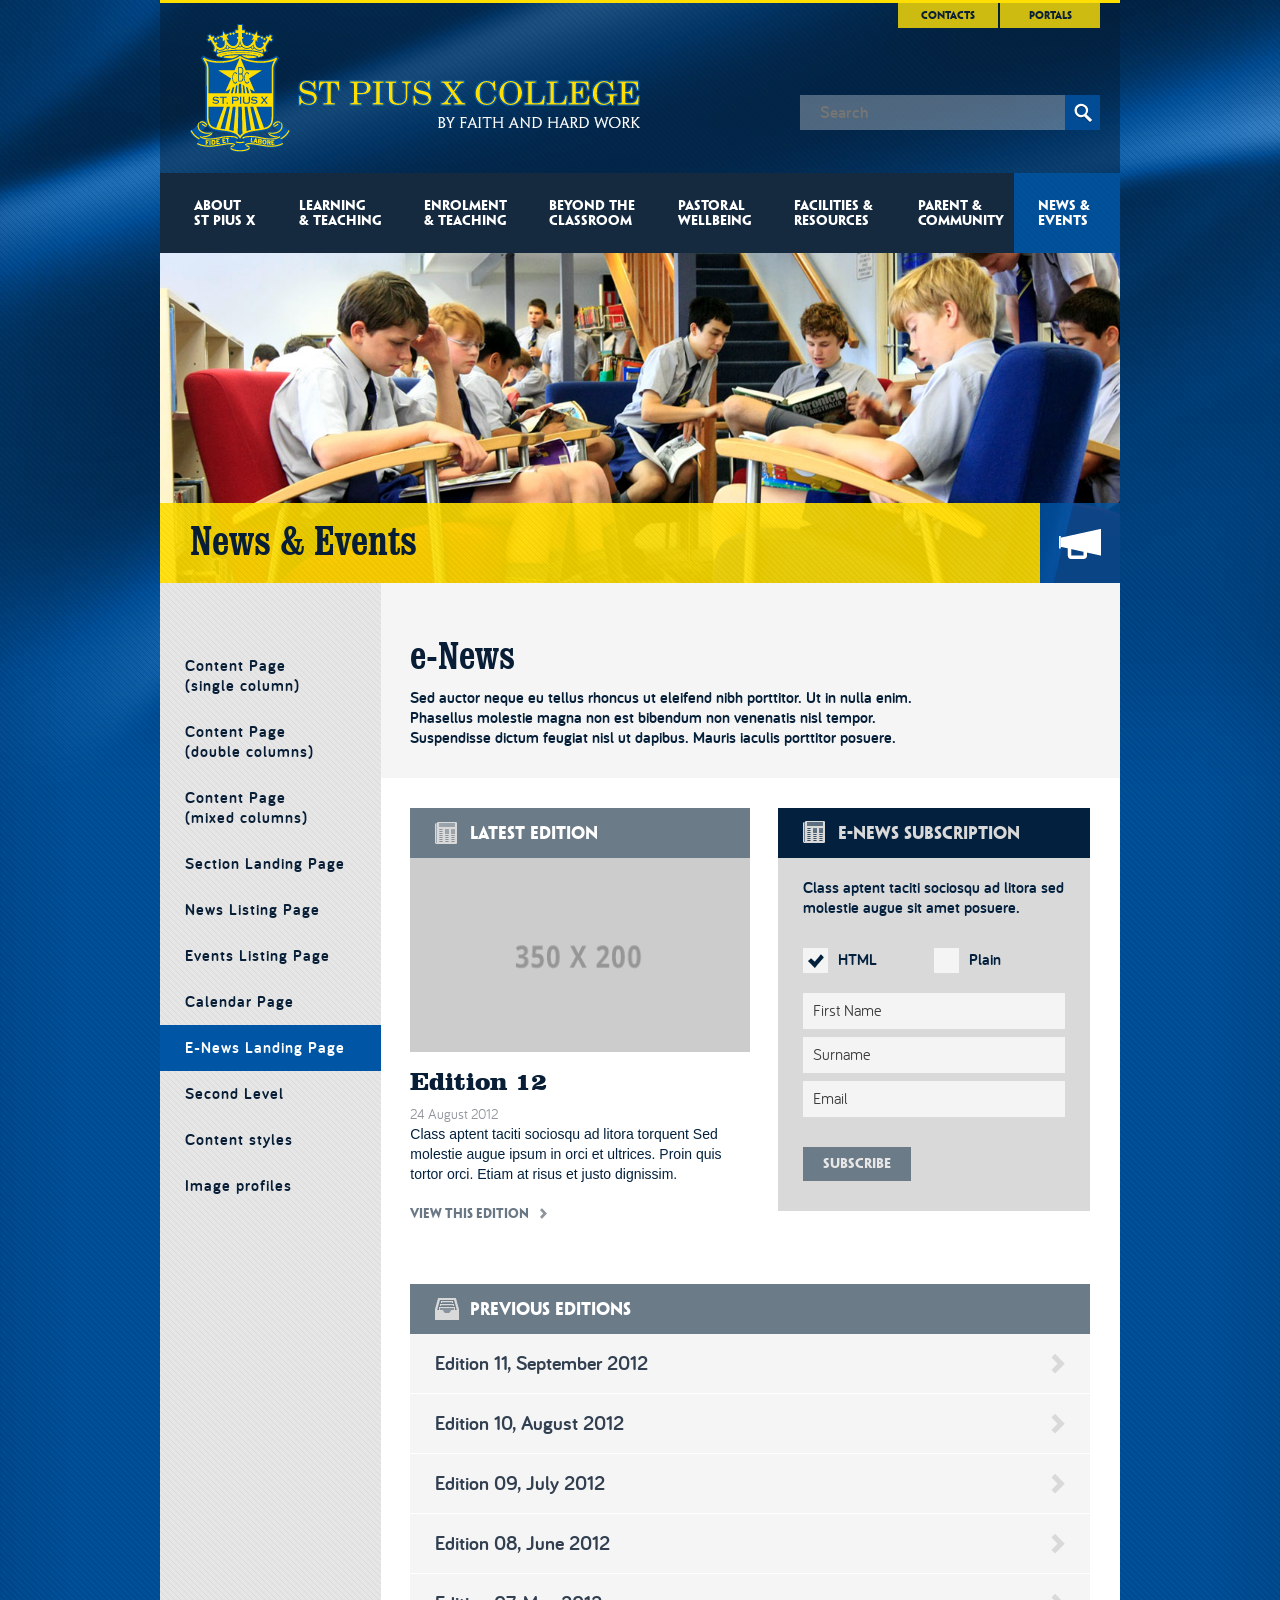
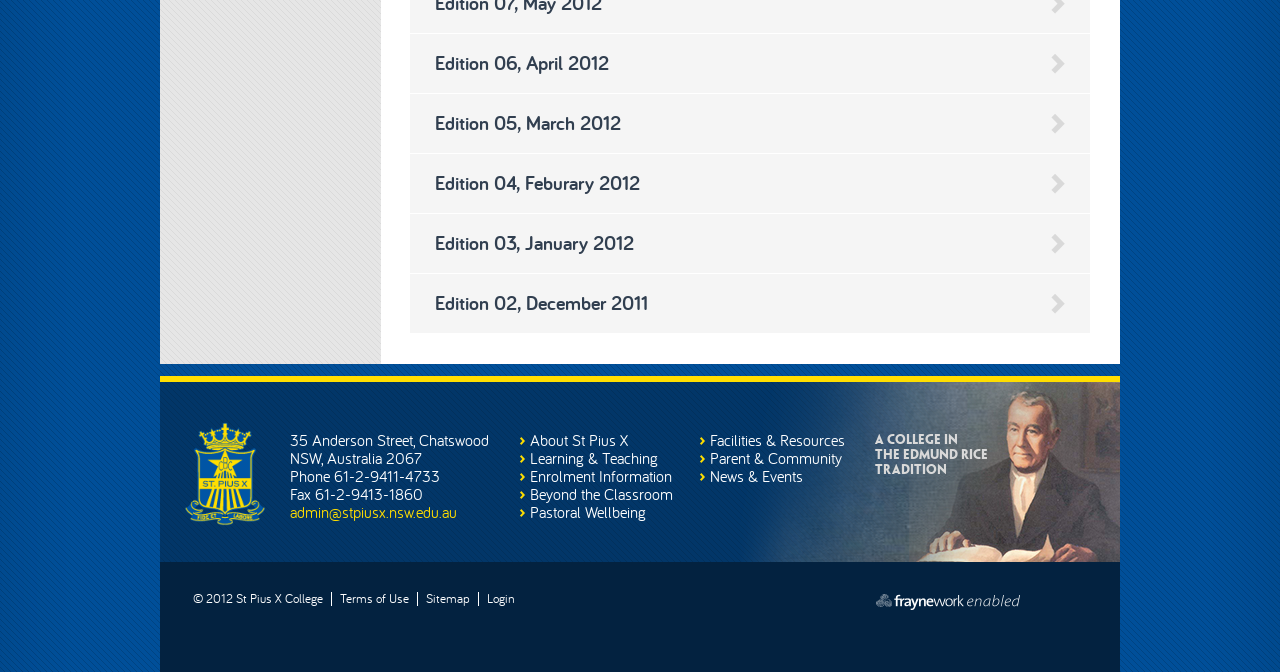
<file: 008-enews-landing.html>
<!DOCTYPE html PUBLIC "-//W3C//DTD XHTML 1.0 Transitional//EN" "http://www.w3.org/TR/xhtml1/DTD/xhtml1-transitional.dtd">
<!--[if lt IE 7]> <html class="ie ie6 oldie" xmlns="http://www.w3.org/1999/xhtml"> <![endif]-->
<!--[if IE 7]>    <html class="ie ie7 oldie" xmlns="http://www.w3.org/1999/xhtml"> <![endif]-->
<!--[if IE 8]>    <html class="ie ie8 oldie" xmlns="http://www.w3.org/1999/xhtml"> <![endif]-->
<!--[if IE 9]>    <html class="ie ie9" xmlns="http://www.w3.org/1999/xhtml"> <![endif]-->
<!--[if (gte IE 9)|!(IE)]><!--> <html xmlns="http://www.w3.org/1999/xhtml"> <!--<![endif]-->
<head>
<meta http-equiv="Content-Type" content="text/html; charset=utf-8" />
<meta name="keywords" content="" />
<meta name="description" content="" />
<meta name="author" content="" />
<!-- IE optimized -->
<meta http-equiv="X-UA-Compatible" content="IE=edge,chrome=1" />
<!-- Mobile viewport optimized -->
<meta name="viewport" content="width=device-width,maximum-scale=1.0" />
<!-- Title -->
<title>St. Pius X College - </title>
<!-- Favicon -->
<link rel="shortcut icon" href="favicon.ico" />
<link rel="apple-touch-icon-precomposed" href="apple-touch-icon-precomposed.png" />
<!-- CSS:FONTS -->
	<link type="text/css" rel="stylesheet" media="screen" href="_lib/font/bariol/font.css" />
	<link type="text/css" rel="stylesheet" media="screen" href="_lib/font/clarendon/font.css" />
	<link type="text/css" rel="stylesheet" media="screen" href="_lib/font/penumbra/font.css" />
<!-- CSS:COMMON -->
	<link type="text/css" rel="stylesheet" media="screen" href="_lib/css/common.css" /><!-- main -->
	<link type="text/css" rel="stylesheet" media="screen" href="_lib/css/custom/content-viewport.css" /><!-- WYSIWYG -->
	<link type="text/css" rel="stylesheet" media="screen" href="_lib/css/calendar.css" /><!-- calendar -->
	<link type="text/css" rel="stylesheet" media="screen" href="_lib/js/custom-form-elements/form.css" /><!-- custom-form-elements -->
	<link type="text/css" rel="stylesheet" media="screen" href="_lib/css/animate.css" /><!-- animate -->
	<link type="text/css" rel="stylesheet" media="print" href="_lib/css/print.css" /><!-- print -->
<!-- CSS:CUSTOM -->
	<style type="text/css"><!-- page specifics -->
		/*insert code here*/
	</style>
<!-- JS:COMMON -->
	<script type="text/javascript" src="_lib/js/modernizr.all.src.js"></script><!-- modernizr -->
	<script type="text/javascript" src="_lib/js/respond.src.js"></script><!-- Respond.js -->
	<script type="text/javascript" src="_lib/js/jquery-1.7.2.js"></script><!-- jQuery -->
	<script type="text/javascript" src="_lib/js/jquery.mobile.touch.src.js"></script><!-- jQuery mobile touch -->
	<script type="text/javascript" src="_lib/js/jquery.cycle.src.js"></script><!-- cycle -->
	<script type="text/javascript" src="_lib/js/jquery.hoverIntent.js"></script><!-- hoverIntent -->
	<script type="text/javascript" src="_lib/js/custom-form-elements/custom-form-elements.js"></script><!-- customFormElements -->
	<script type="text/javascript" src="_lib/js/common.js"></script><!-- common utils -->
<!--[if lt IE 9]>
	<script type="text/javascript" src="_lib/js/css3pie/PIE.js"></script>
<![endif]-->
<!-- JS:CUSTOM -->
	<script type="text/javascript"><!-- page specifics -->
		/*insert code here*/
	</script>
</head>

<!-- BODY -->
<body id="sec8" class="content">

<!-- DEBUG -->
<div id="debugMediaQueries" data-width="" class="debug"></div>

<!-- BG PAGE -->
<div id="bgPage" class="ir"></div>

<!-- BG PATTERN -->
<div id="bgPattern">
	
<!-- CONTAINER -->
<div id="container">
	
	<!-- HEADER -->
	<div id="header">
		
		<!-- BRAND -->
		<div id="topBrand">
			<a class="nfp crest" href="___samples/000-home.html"><img src="_lib/img/img-crest.png" width="100" height="130" alt="St. Pius" /></a>
			<h1 class="ir heading">St. Pius X College</h1>
			<h2 class="ir subheading">By Faith and Hard Work</h2>			
		</div><!-- BRAND ends -->
		
		<!-- TOPNAV -->
		<div id="topNav" class="nfp"><a class="btnBox" href="">Contacts</a><a class="btnBox" href="">Portals</a></div><!-- TOPNAV ends -->
		
		<!-- SEARCH -->
		<div id="topSearch" class="nfp">
			<form id="topSearchForm" action="/">
				<input size="30" placeholder="Search" />
				<a class="btnSearch" href="javascript:$('#topSearchForm').submit();"><span class="ir icon">Search</span></a>
			</form>
			<a id="btnSearchLink" class="btnSearch" href="#"><span class="ir icon">Search</span></a>
		</div><!-- SEARCH ends -->
		
		<!-- NAV -->
		<div id="nav" class="nfp">
			<a id="navSelect" href="#"><span class="label">Menu</span><span class="ir icon"></span></a>
			<a id="nav01" class="navItem" href="___samples/001-content-single.html">About St&nbsp;Pius&nbsp;X</a>
			<a id="nav02" class="navItem" href="___samples/002-content-double.html">Learning &amp;&nbsp;Teaching</a>
			<a id="nav03" class="navItem" href="___samples/003-content-mixed.html">Enrolment &amp;&nbsp;Teaching</a>
			<a id="nav04" class="navItem" href="___samples/004-section-landing.html">Beyond&nbsp;The Classroom</a>
			<a id="nav05" class="navItem" href="___samples/005-news-landing.html">Pastoral Wellbeing</a>
			<a id="nav06" class="navItem" href="___samples/006-events-landing.html">Facilities&nbsp;&amp; Resources</a>
			<a id="nav07" class="navItem" href="___samples/007-calendar.html">Parent&nbsp;&amp; Community</a>
			<a id="nav08" class="navItem selected" href="___samples/008-enews-landing.html">News&nbsp;&amp; Events</a>
		</div><!-- NAV ends -->
		
	</div><!-- HEADER ends -->

	<!-- BANNER -->
	<div id="banner" class="nfp">
		<img src="_lib/img/img-banner-sec8.jpg" width="1280" height="440" border="0" alt=""/>
	</div><!-- BANNER ends -->

	<!-- MAIN -->
	<div id="main">
		
		<!-- SECTION HEADER -->
		<div id="sectionHeader">
			<h2 class="title">News &amp; Events</h2>
			<span class="nfp symbol"><span class="ir icon"></span></span>
		</div><!-- SECTION HEADER ends -->
			
		<!-- CONTENT -->
		<div id="content" class="clearfix">
			
			<!-- CONTENT ASIDE -->
			<div id="contentAside">
			
				<!-- MENU ICON -->
				<span id="sideNavIcon" class="ir">Menu</span>
			
				<!-- SIDENAV -->
				<ul id="sideNav" class="nfp">
					<li><a href="___samples/001-content-single.html">Content Page<br />(single column)</a></li>
					<li><a href="___samples/002-content-double.html">Content Page<br />(double columns)</a></li>
					<li><a href="___samples/003-content-mixed.html">Content Page<br />(mixed columns)</a></li>
					<li><a href="___samples/004-section-landing.html">Section Landing Page</a></li>
					<li><a href="___samples/005-news-landing.html">News Listing Page</a></li>
					<li><a href="___samples/006-events-landing.html">Events Listing Page</a></li>
					<li><a href="___samples/007-calendar.html">Calendar Page</a></li>
					<li class="selected"><a class="selected" href="___samples/008-enews-landing.html">E-News Landing Page</a></li>
					<li class="">
						<a href="">Second Level</a>
						<ul>
							<li><a href=""><span class="btnDrillDown ir">&gt;</span>Non dolar munis</a></li>
							<li class="selected"><a href=""><span class="btnDrillDown ir">&gt;</span>Etiam egestas interdum sagittis animittiula</a></li>
							<li><a href=""><span class="btnDrillDown ir">&gt;</span>Holi vatara</a></li>
							<li><a href=""><span class="btnDrillDown ir">&gt;</span>Lot rumminus</a></li>
						</ul>
					</li>
					<li><a href="___samples/011-content-styles.html">Content styles</a></li>
					<li><a href="___samples/012-image-profiles.html">Image profiles</a></li>
				</ul><!-- SIDE NAV ends -->
			
			</div><!-- CONTENT ASIDE ends -->
			
			<!-- CONTENT MAIN -->
			<div id="contentMain" class="clearfix">
				
				<!-- CONTENT HEADER -->
				<div id="contentHeader">
					<h1 class="heading">e-News</h1>
					<p class="leaderText">Sed auctor neque eu tellus rhoncus ut eleifend nibh porttitor. Ut in nulla enim. Phasellus molestie magna non est bibendum non venenatis nisl tempor. Suspendisse dictum feugiat nisl ut dapibus. Mauris iaculis porttitor posuere.</p>
				</div><!-- CONTENT HEADER ends -->
				
				<!-- ENEWS LANDING -->
				<div id="eNewsLanding" class="colSingle">
					
					<!-- EDITION -->
					<div id="latestEdition" class="section">
						<h2 class="heading"><span class="ir icon"></span>Latest Edition</h2>
						<div class="content">
							<!-- ENEWS ITEM -->
							<div class="enewsItem clearfix">
								<img class="imgThumb" src="___samples/ph-350x200.gif" width="350" height="200" alt="" />
								<div class="content">
									<h2 class="title">Edition 12</h2>
									<p class="date">24 August 2012</p>
									<p class="detail">Class aptent taciti sociosqu ad litora torquent Sed molestie augue ipsum in orci et ultrices. Proin quis tortor orci. Etiam at risus et justo dignissim.</p>
									<a class="btnText nfp" href="">View This Edition<span class="ir drilldown">&gt;</span></a>
								</div>
							</div><!-- ENEWS ITEM ends -->
						</div>
					</div><!-- EDITION ends -->

					<!-- ENEWS -->
					<div id="enews" class="nfp section">
						<h2 class="heading"><span class="ir icon"></span>E-News Subscription</h2>
						<div class="content">
							<p class="intro">Class aptent taciti sociosqu ad litora sed molestie augue sit amet posuere.</p>
							<div id="formEnewsSub" class="formView">
								<!-- FORM -->
								<form action="#" method="post">							
									<fieldset class="col50pct fleft cleft">
										<input type="radio" id="formFormatHTML" name="formFormat" value="HTML" class="radio styled" checked="checked"/>
										<label for="formFormatHTML">HTML</label>
									</fieldset>
									<fieldset class="col50pct fright cright">
										<input type="radio" id="formFormatPlain" name="formFormat" value="Plain" class="radio styled"/>
										<label for="formFormatPlain">Plain</label>
									</fieldset>
									<fieldset class="fnone cboth">
										<input id="formName" name="formName" type="text" value="First Name" class="text"/>
										<input id="formSurname" name="formSurname" type="text" value="Surname" class="text"/>
										<input id="formEmail" name="formEmail" type="text" value="Email" class="text"/>
									</fieldset>
									<a class="btnBox" href="javascript:$('#formEnewsSub').submit();">Subscribe</a>
								</form><!-- FORM ends -->
							</div>
						</div>
					</div><!-- ENEWS ends -->
					
					<!-- PREV EDITION -->
					<div id="previousEditions" class="nfp section">
						<h2 class="heading"><span class="ir icon"></span>Previous Editions</h2>
						<div class="content">
							<a class="btnList" href=""><span class="label">Edition 11, September 2012</span><span class="ir drilldown">&gt;</span></a>
							<a class="btnList" href=""><span class="label">Edition 10, August 2012</span><span class="ir drilldown">&gt;</span></a>
							<a class="btnList" href=""><span class="label">Edition 09, July 2012</span><span class="ir drilldown">&gt;</span></a>
							<a class="btnList" href=""><span class="label">Edition 08, June 2012</span><span class="ir drilldown">&gt;</span></a>
							<a class="btnList" href=""><span class="label">Edition 07, May 2012</span><span class="ir drilldown">&gt;</span></a>
							<a class="btnList" href=""><span class="label">Edition 06, April 2012</span><span class="ir drilldown">&gt;</span></a>
							<a class="btnList" href=""><span class="label">Edition 05, March 2012</span><span class="ir drilldown">&gt;</span></a>
							<a class="btnList" href=""><span class="label">Edition 04, Feburary 2012</span><span class="ir drilldown">&gt;</span></a>
							<a class="btnList" href=""><span class="label">Edition 03, January 2012</span><span class="ir drilldown">&gt;</span></a>
							<a class="btnList" href=""><span class="label">Edition 02, December 2011</span><span class="ir drilldown">&gt;</span></a>
						</div>
					</div><!-- PREV EDITION ends -->
					
				</div><!-- ENEWS LANDING ends -->
				
			</div><!-- CONTENT MAIN ends -->	
						
		</div><!-- CONTENT ends -->	
		
	</div><!-- MAIN ends -->

	<!-- FOOTER -->
	<div id="footer" class="clearfix nfp">
		
		<!-- BRAND -->
		<div id="btmBrand">
			<a class="crest" href="___samples/000-home.html"><img src="_lib/img/img-crest.png" width="80" height="104" alt="St. Pius" /></a>
			<p class="info">35 Anderson Street, Chatswood<br />NSW, Australia 2067<br />Phone 61-2-9411-4733<br />Fax 61-2-9413-1860<br /><a href="mailto:admin@stpiusx.nsw.edu.au">admin@stpiusx.nsw.edu.au</a></p>
		</div><!-- BRAND ends -->
		
		<!-- QUICKLINKS -->
		<div id="quickLinks" class="clearfix nfp">
			<ul class="col1">
				<li><a href=""><span class="ir drilldown">&gt;</span>About St Pius X</a></li>
				<li><a href=""><span class="ir drilldown">&gt;</span>Learning &amp; Teaching</a></li>
				<li><a href=""><span class="ir drilldown">&gt;</span>Enrolment Information</a></li>
				<li><a href=""><span class="ir drilldown">&gt;</span>Beyond the Classroom</a></li>
				<li><a href=""><span class="ir drilldown">&gt;</span>Pastoral Wellbeing</a></li>
			</ul>
			<ul class="col2">
				<li><a href=""><span class="ir drilldown">&gt;</span>Facilities &amp; Resources</a></li>
				<li><a href=""><span class="ir drilldown">&gt;</span>Parent &amp; Community</a></li>
				<li><a href=""><span class="ir drilldown">&gt;</span>News &amp; Events</a></li>
			</ul>
		</div><!-- QUICKLINKS ends -->
				
		<!-- FOOTER LINKS -->
		<ul id="footerLinks" class="listLinks clearfix fnone cboth">
			<li>&copy; 2012 St Pius X College</li>
			<li><a href="#">Terms of Use</a></li>
			<li><a href="#">Sitemap</a></li>
			<li class="last-child"><a href="#" target="_blank">Login</a></li>
			<li id="btnFW"><a class="ir pngBg" href="http://www.fraynework.com.au" target="_blank"><strong>fraynework</strong>&nbsp;<em>enabled</em></a></li>
		</ul><!-- FOOTER LINKS ends -->
		
		<!-- BG -->
		<span class="ir footerBg"></span>
		
		<!-- TRADITION -->
		<p id="tradition">A College in<br />the Edmund Rice<br />Tradition</p>
		
	</div><!-- FOOTER ends -->

</div><!-- CONTAINER ends -->

</div><!-- BG PATTERN ends -->

</body>
</html>
</file>
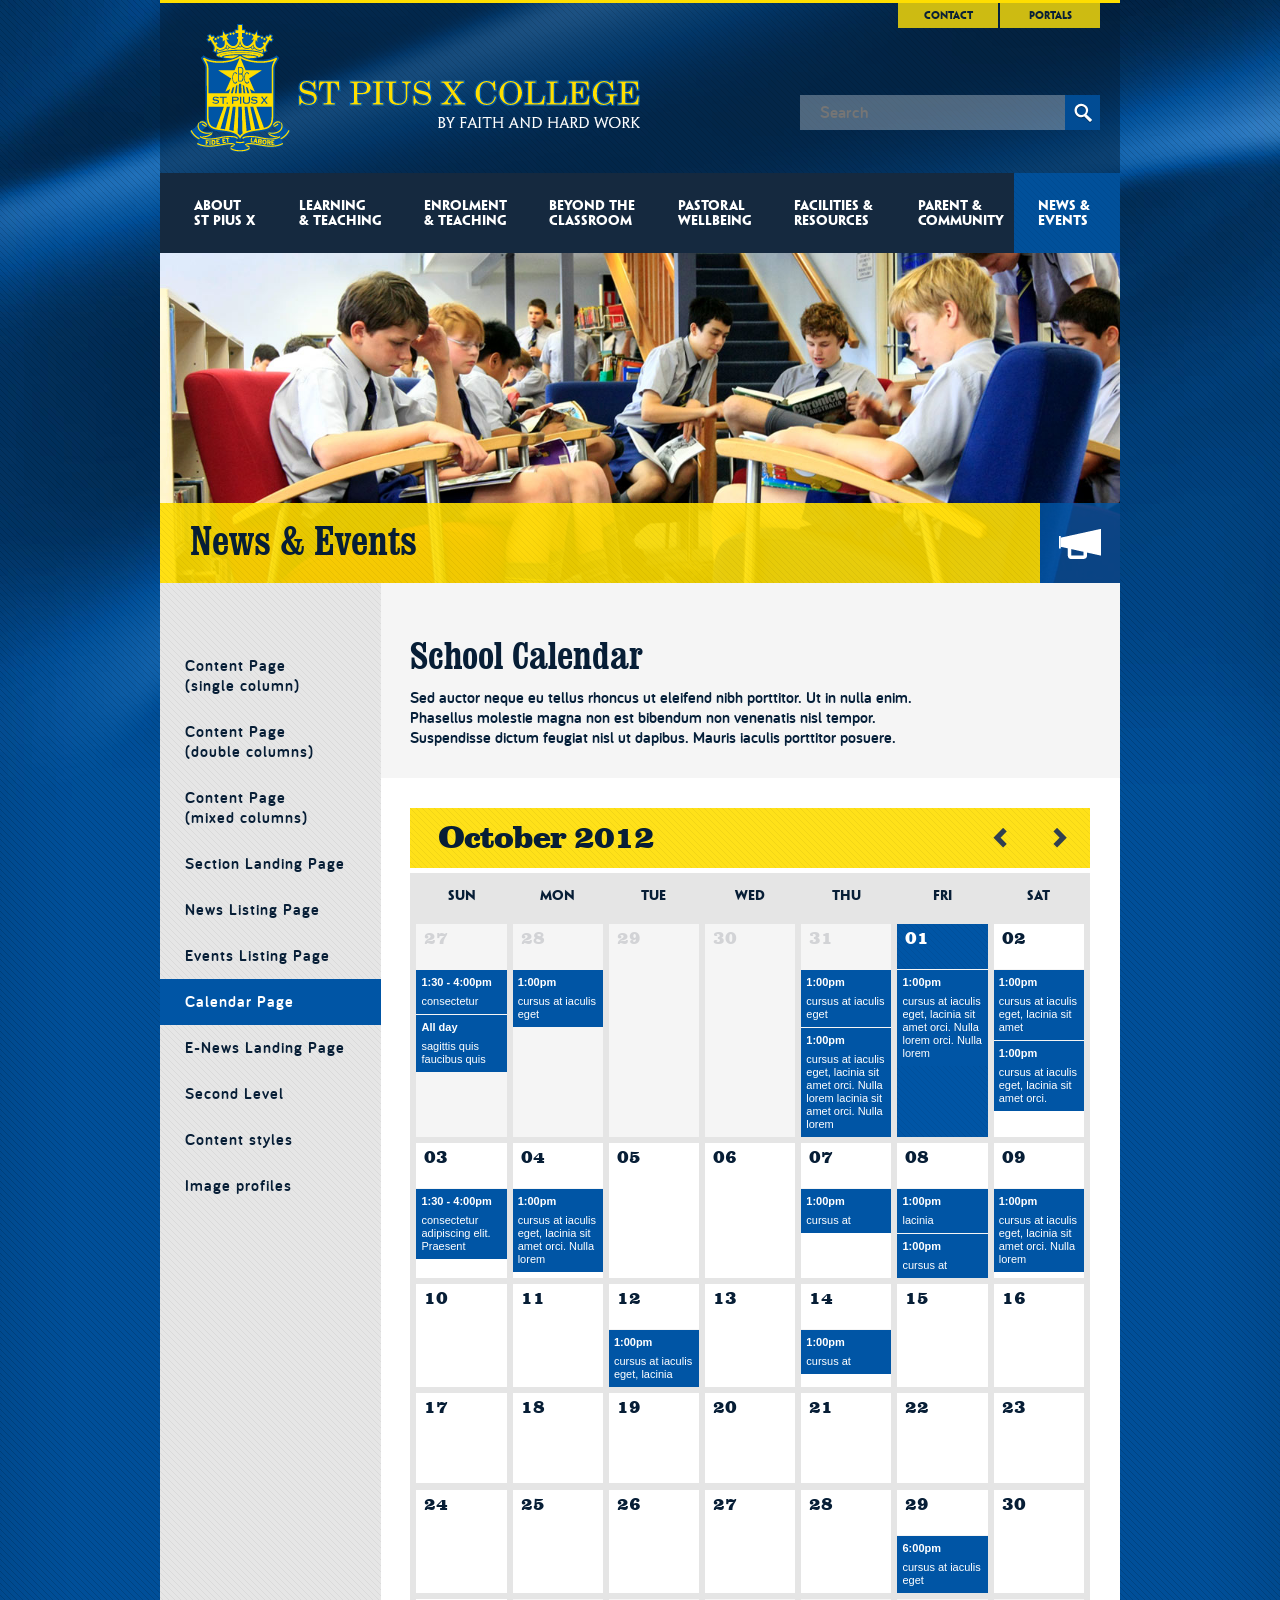
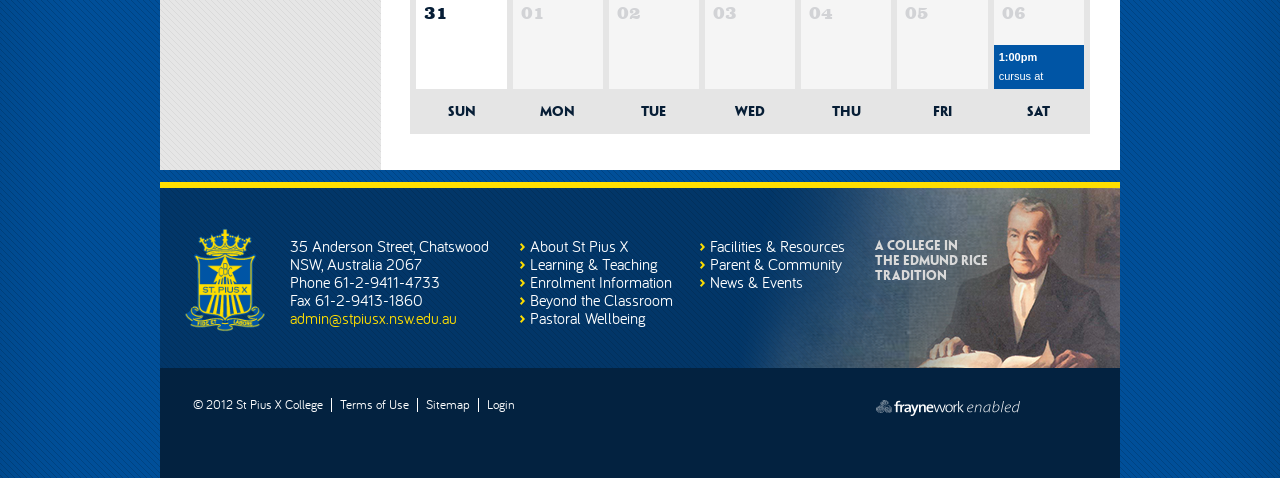
<file: calendar.html>
<!DOCTYPE html PUBLIC "-//W3C//DTD XHTML 1.0 Transitional//EN" "http://www.w3.org/TR/xhtml1/DTD/xhtml1-transitional.dtd">
<!--[if lt IE 7]> <html class="ie ie6 oldie" xmlns="http://www.w3.org/1999/xhtml"> <![endif]-->
<!--[if IE 7]>    <html class="ie ie7 oldie" xmlns="http://www.w3.org/1999/xhtml"> <![endif]-->
<!--[if IE 8]>    <html class="ie ie8 oldie" xmlns="http://www.w3.org/1999/xhtml"> <![endif]-->
<!--[if IE 9]>    <html class="ie ie9" xmlns="http://www.w3.org/1999/xhtml"> <![endif]-->
<!--[if (gte IE 9)|!(IE)]><!--> <html xmlns="http://www.w3.org/1999/xhtml"> <!--<![endif]-->
<head>
<meta http-equiv="Content-Type" content="text/html; charset=utf-8" />
<meta name="keywords" content="" />
<meta name="description" content="" />
<meta name="author" content="" />
<!-- IE optimized -->
<meta http-equiv="X-UA-Compatible" content="IE=edge,chrome=1" />
<!-- Mobile viewport optimized -->
<meta name="viewport" content="width=device-width,maximum-scale=1.0" />
<!-- Title -->
<title>St. Pius X College - Calendar</title>
<!-- Favicon -->
<link rel="shortcut icon" href="favicon.ico" />
<link rel="apple-touch-icon-precomposed" href="apple-touch-icon-precomposed.png" />
<!-- CSS:FONTS -->
	<link type="text/css" rel="stylesheet" media="screen" href="_lib/font/bariol/font.css" />
	<link type="text/css" rel="stylesheet" media="screen" href="_lib/font/clarendon/font.css" />
	<link type="text/css" rel="stylesheet" media="screen" href="_lib/font/penumbra/font.css" />
<!-- CSS:COMMON -->
	<link type="text/css" rel="stylesheet" media="screen" href="_lib/css/common.css" /><!-- main -->
	<link type="text/css" rel="stylesheet" media="screen" href="_lib/css/custom/content-viewport.css" /><!-- WYSIWYG -->
	<link type="text/css" rel="stylesheet" media="screen" href="_lib/css/calendar.css" /><!-- calendar -->
	<link type="text/css" rel="stylesheet" media="screen" href="_lib/js/custom-form-elements/form.css" /><!-- custom-form-elements -->
	<link type="text/css" rel="stylesheet" media="screen" href="_lib/css/animate.css" /><!-- animate -->
	<link type="text/css" rel="stylesheet" media="print" href="_lib/css/print.css" /><!-- print -->
<!-- CSS:CUSTOM -->
	<style type="text/css"><!-- page specifics -->
		/*insert code here*/
	</style>
<!-- JS:COMMON -->
	<script type="text/javascript" src="_lib/js/modernizr.all.src.js"></script><!-- modernizr -->
	<script type="text/javascript" src="_lib/js/respond.src.js"></script><!-- Respond.js -->
	<script type="text/javascript" src="_lib/js/jquery-1.7.2.js"></script><!-- jQuery -->
	<script type="text/javascript" src="_lib/js/jquery.mobile.touch.src.js"></script><!-- jQuery mobile touch -->
	<script type="text/javascript" src="_lib/js/jquery.cycle.src.js"></script><!-- cycle -->
	<script type="text/javascript" src="_lib/js/jquery.hoverIntent.js"></script><!-- hoverIntent -->
	<script type="text/javascript" src="_lib/js/custom-form-elements/custom-form-elements.js"></script><!-- customFormElements -->
	<script type="text/javascript" src="_lib/js/common.js"></script><!-- common utils -->
<!--[if lt IE 9]>
	<script type="text/javascript" src="_lib/js/css3pie/PIE.js"></script>
<![endif]-->
<!-- JS:CUSTOM -->
	<script type="text/javascript"><!-- page specifics -->
		/*insert code here*/
	</script>
</head>

<!-- BODY -->
<body id="sec8" class="content">

<!-- DEBUG -->
<div id="debugMediaQueries" data-width="" class="debug"></div>

<!-- BG PAGE -->
<div id="bgPage" class="ir"></div>

<!-- BG PATTERN -->
<div id="bgPattern">
	
<!-- CONTAINER -->
<div id="container">
	
	<!-- HEADER -->
	<div id="header">
		
		<!-- BRAND -->
		<div id="topBrand">
			<a class="nfp crest" href="index.html"><img src="_lib/img/img-crest.png" width="100" height="130" alt="St. Pius" /></a>
			<h1 class="ir heading">St. Pius X College</h1>
			<h2 class="ir subheading">By Faith and Hard Work</h2>			
		</div><!-- BRAND ends -->
		
		<!-- TOPNAV -->
		<div id="topNav" class="nfp"><a class="btnBox" href="content.html">Contact</a><a class="btnBox" href="content2.html">Portals</a></div><!-- TOPNAV ends -->
		
		<!-- SEARCH -->
		<div id="topSearch" class="nfp">
			<form id="topSearchForm" action="content.html">
				<input size="30" placeholder="Search" />
				<a class="btnSearch" href="javascript:$('#topSearchForm').submit();"><span class="ir icon">Search</span></a>
			</form>
			<a id="btnSearchLink" class="btnSearch" href="content.html"><span class="ir icon">Search</span></a>
		</div><!-- SEARCH ends -->
		
		<!-- NAV -->
		<div id="nav" class="nfp">
			<a id="navSelect" href="#"><span class="label">Menu</span><span class="ir icon"></span></a>
			<a id="nav01" class="navItem" href="section.html">About St&nbsp;Pius&nbsp;X</a>
			<a id="nav02" class="navItem" href="section.html">Learning &amp;&nbsp;Teaching</a>
			<a id="nav03" class="navItem" href="section.html">Enrolment &amp;&nbsp;Teaching</a>
			<a id="nav04" class="navItem" href="section.html">Beyond&nbsp;The Classroom</a>
			<a id="nav05" class="navItem" href="section.html">Pastoral Wellbeing</a>
			<a id="nav06" class="navItem" href="section.html">Facilities&nbsp;&amp; Resources</a>
			<a id="nav07" class="navItem" href="section.html">Parent&nbsp;&amp; Community</a>
			<a id="nav08" class="navItem selected" href="news.html">News&nbsp;&amp; Events</a>
		</div><!-- NAV ends -->
		
	</div><!-- HEADER ends -->

	<!-- BANNER -->
	<div id="banner" class="nfp">
		<img src="_lib/img/img-banner-sec8.jpg" width="1280" height="440" border="0" alt=""/>
	</div><!-- BANNER ends -->

	<!-- MAIN -->
	<div id="main">
		
		<!-- SECTION HEADER -->
		<div id="sectionHeader">
			<h2 class="title">News &amp; Events</h2>
			<span class="nfp symbol"><span class="ir icon"></span></span>
		</div><!-- SECTION HEADER ends -->
			
		<!-- CONTENT -->
		<div id="content" class="clearfix">
			
			<!-- CONTENT ASIDE -->
			<div id="contentAside">
			
				<!-- MENU ICON -->
				<span id="sideNavIcon" class="ir">Menu</span>
			
				<!-- SIDENAV -->
				<ul id="sideNav" class="nfp">
					<li><a href="content.html">Content Page<br />(single column)</a></li>
					<li><a href="content2.html">Content Page<br />(double columns)</a></li>
					<li><a href="content3.html">Content Page<br />(mixed columns)</a></li>
					<li><a href="section.html">Section Landing Page</a></li>
					<li><a href="news.html">News Listing Page</a></li>
					<li><a href="events.html">Events Listing Page</a></li>
					<li class="selected"><a class="selected" href="calendar.html">Calendar Page</a></li>
					<li><a href="enews.html">E-News Landing Page</a></li>
					<li class="">
						<a href="content.html">Second Level</a>
						<ul>
							<li><a href="content.html"><span class="btnDrillDown ir">&gt;</span>Non dolar munis</a></li>
							<li class="selected"><a href="content.html"><span class="btnDrillDown ir">&gt;</span>Etiam egestas interdum sagittis animittiula</a></li>
							<li><a href="content.html"><span class="btnDrillDown ir">&gt;</span>Holi vatara</a></li>
							<li><a href="content.html"><span class="btnDrillDown ir">&gt;</span>Lot rumminus</a></li>
						</ul>
					</li>
					<li><a href="content3.html">Content styles</a></li>
					<li><a href="content3.html">Image profiles</a></li>
				</ul><!-- SIDE NAV ends -->
			
			</div><!-- CONTENT ASIDE ends -->
			
			<!-- CONTENT MAIN -->
			<div id="contentMain" class="clearfix">
				
				<!-- CONTENT HEADER -->
				<div id="contentHeader">
					<h1 class="heading">School Calendar</h1>
					<p class="leaderText">Sed auctor neque eu tellus rhoncus ut eleifend nibh porttitor. Ut in nulla enim. Phasellus molestie magna non est bibendum non venenatis nisl tempor. Suspendisse dictum feugiat nisl ut dapibus. Mauris iaculis porttitor posuere.</p>
				</div><!-- CONTENT HEADER ends -->
				
				<!-- COLUMN SINGLE -->
				<div class="colSingle">
					
					<!-- CALENDAR -->
					<div class="calendarView">
						
						<!-- CALENDAR HEADER -->
						<div class="calendarViewHeader">
							<h1>October 2012</h1>
							<div class="navigation nfp"><a class="prev" href="calendar.html"><span class="ir caret">Previous Month</span></a><a class="next" href="calendar.html"><span class="ir caret">Next Month</span></a></div>
						</div>

						<!-- CALENDAR WEEK BAR -->
						<ol class="calendarViewWeekBar">
							<li><span>Sun</span></li>
							<li><span>Mon</span></li>
							<li><span>Tue</span></li>
							<li><span>Wed</span></li>
							<li><span>Thu</span></li>
							<li><span>Fri</span></li>
							<li><span>Sat</span></li>
						</ol>

						<!-- CALENDAR BODY -->
						<div class="calendarViewBody">
							<!-- WEEK 1-->
							<ol class="week clearfix">
								<!-- DAY 1 -->
								<li class="day date27 pastMonth">
									<div class="date">27</div>
									<ol class="entries">
										<!-- EVENT ENTRY 1 -->
										<li class="entry">
											<a href="content.html">
												<p class="time">1:30 - 4:00pm</p>
												<p>consectetur</p>
											</a>
										</li>
										
										<!-- EVENT ENTRY 2 -->
										<li class="entry">
											<a href="content.html">
												<p class="time">All day</p>
												<p>sagittis quis faucibus quis</p>
											</a>
										</li>
									</ol>
								</li>
								
								<!-- DAY 2 -->
								<li class="day date28 pastMonth">
									<div class="date">28</div>
									<ol class="entries">
										<!-- EVENT ENTRY 1 -->
										<li class="entry">
											<a href="content.html">
												<p class="time">1:00pm</p>
												<p>cursus at iaculis eget</p>
											</a>
										</li>
									</ol>
								</li>
								
								<!-- DAY 3 -->
								<li class="day date29 pastMonth">
									<div class="date">29</div>
									<ol class="entries"></ol>
								</li>
								
								<!-- DAY 4 -->
								<li class="day date30 pastMonth">
									<div class="date">30</div>
									<ol class="entries"></ol>
								</li>
								
								<!-- DAY 5 -->
								<li class="day date31 pastMonth">
									<div class="date">31</div>
									<ol class="entries">
										<!-- EVENT ENTRY 1 -->
										<li class="entry">
											<a href="content.html">
												<p class="time">1:00pm</p>
												<p>cursus at iaculis eget</p>
											</a>
										</li>
										<!-- EVENT ENTRY 2 -->
										<li class="entry">
											<a href="content.html">
												<p class="time">1:00pm</p>
												<p>cursus at iaculis eget, lacinia sit amet orci. Nulla lorem lacinia sit amet orci. Nulla lorem </p>
											</a>
										</li>
									</ol>
								</li>
					
								<!-- DAY 6 -->
								<li class="day date01 today">
									<div class="date">01</div>
									<ol class="entries">
										<!-- EVENT ENTRY 1 -->
										<li class="entry">
											<a href="content.html">
												<p class="time">1:00pm</p>
												<p>cursus at iaculis eget, lacinia sit amet orci. Nulla lorem orci. Nulla lorem </p>
											</a>
										</li>
									</ol>
								</li>
								
								<!-- DAY 7 -->
								<li class="day date02 currentMonth">
									<div class="date">02</div>
									<ol class="entries">
										<!-- EVENT ENTRY 1 -->
										<li class="entry">
											<a href="content.html">
												<p class="time">1:00pm</p>
												<p>cursus at iaculis eget, lacinia sit amet </p>
											</a>
										</li>
										<!-- EVENT ENTRY 2 -->
										<li class="entry">
											<a href="content.html">
												<p class="time">1:00pm</p>
												<p>cursus at iaculis eget, lacinia sit amet orci.  </p>
											</a>
										</li>
									</ol>
								</li>
							</ol>
																					
							
							<!-- WEEK 2 -->
							<ol class="week clearfix">
								<!-- DAY 1 -->
								<li class="day date03 currentMonth">
									<div class="date">03</div>
									<ol class="entries">
										<!-- EVENT ENTRY 1 -->
										<li class="entry">
											<a href="content.html">
												<p class="time">1:30 - 4:00pm</p>
												<p>consectetur adipiscing elit. Praesent </p>
											</a>
										</li>
									</ol>
								</li>
								
								<!-- DAY 2 -->
								<li class="day date04 currentMonth">
									<div class="date">04</div>
									<ol class="entries">
										<!-- EVENT ENTRY 1 -->
										<li class="entry">
											<a href="content.html">
												<p class="time">1:00pm</p>
												<p>cursus at iaculis eget, lacinia sit amet orci. Nulla lorem </p>
											</a>
										</li>
									</ol>
								</li>
								
								<!-- DAY 3 -->
								<li class="day date05 currentMonth">
									<div class="date">05</div>
									<ol class="entries"></ol>
								</li>
								
								<!-- DAY 4 -->
								<li class="day date06 currentMonth">
									<div class="date">06</div>
									<ol class="entries"></ol>
								</li>
								
								<!-- DAY 5 -->
								<li class="day date07 currentMonth">
									<div class="date">07</div>
									<ol class="entries">
										<!-- EVENT ENTRY 1 -->
										<li class="entry">
											<a href="content.html">
												<p class="time">1:00pm</p>
												<p>cursus at </p>
											</a>
										</li>
									</ol>
								</li>
					
								<!-- DAY 6 -->
								<li class="day date08 currentMonth">
									<div class="date">08</div>
									<ol class="entries">
										<!-- EVENT ENTRY 1 -->
										<li class="entry">
											<a href="content.html">
												<p class="time">1:00pm</p>
												<p>lacinia </p>
											</a>
										</li>
										<!-- EVENT ENTRY 2 -->
										<li class="entry">
											<a href="content.html">
												<p class="time">1:00pm</p>
												<p>cursus at</p>
											</a>
										</li>
									</ol>
								</li>
								
								<!-- DAY 7 -->
								<li class="day date09 currentMonth">
									<div class="date">09</div>
									<ol class="entries">
										<!-- EVENT ENTRY 1 -->
										<li class="entry">
											<a href="content.html">
												<p class="time">1:00pm</p>
												<p>cursus at iaculis eget, lacinia sit amet orci. Nulla lorem </p>
											</a>
										</li>
									</ol>
								</li>
							</ol>
							
							
							<!-- WEEK 3 -->
							<ol class="week clearfix">
								<!-- DAY 1 -->
								<li class="day date10 currentMonth">
									<div class="date">10</div>
									<ol class="entries"></ol>
								</li>
								
								<!-- DAY 2 -->
								<li class="day date11 currentMonth">
									<div class="date">11</div>
									<ol class="entries"></ol>
								</li>
								
								<!-- DAY 3 -->
								<li class="day date12 currentMonth">
									<div class="date">12</div>
									<ol class="entries">
										<!-- EVENT ENTRY 1 -->
										<li class="entry">
											<a href="content.html">
												<p class="time">1:00pm</p>
												<p>cursus at iaculis eget, lacinia </p>
											</a>
										</li>
									</ol>
								</li>
								
								<!-- DAY 4 -->
								<li class="day date13 currentMonth">
									<div class="date">13</div>
									<ol class="entries"></ol>
								</li>
								
								<!-- DAY 5 -->
								<li class="day date14 currentMonth">
									<div class="date">14</div>
									<ol class="entries">
										<!-- EVENT ENTRY 1 -->
										<li class="entry">
											<a href="content.html">
												<p class="time">1:00pm</p>
												<p>cursus at </p>
											</a>
										</li>
									</ol>
								</li>
					
								<!-- DAY 6 -->
								<li class="day date15 currentMonth">
									<div class="date">15</div>
									<ol class="entries"></ol>
								</li>
								
								<!-- DAY 7 -->
								<li class="day date16 currentMonth">
									<div class="date">16</div>
									<ol class="entries"></ol>
								</li>
							</ol>
							
							
							<!-- WEEK 4 -->
							<ol class="week clearfix">
								<!-- DAY 1 -->
								<li class="day date17 currentMonth">
									<div class="date">17</div>
									<ol class="entries"></ol>
								</li>
								
								<!-- DAY 2 -->
								<li class="day date18 currentMonth">
									<div class="date">18</div>
									<ol class="entries"></ol>
								</li>
								
								<!-- DAY 3 -->
								<li class="day date19 currentMonth">
									<div class="date">19</div>
									<ol class="entries"></ol>
								</li>
								
								<!-- DAY 4 -->
								<li class="day date20 currentMonth">
									<div class="date">20</div>
									<ol class="entries"></ol>
								</li>
								
								<!-- DAY 5 -->
								<li class="day date21 currentMonth">
									<div class="date">21</div>
									<ol class="entries"></ol>
								</li>
					
								<!-- DAY 6 -->
								<li class="day date22 currentMonth">
									<div class="date">22</div>
									<ol class="entries"></ol>
								</li>
								
								<!-- DAY 7 -->
								<li class="day date23 currentMonth">
									<div class="date">23</div>
									<ol class="entries"></ol>
								</li>
							</ol>
					
							
							<!-- WEEK 5 -->
							<ol class="week clearfix">
								<!-- DAY 1 -->
								<li class="day date24 currentMonth">
									<div class="date">24</div>
									<ol class="entries"></ol>
								</li>
								
								<!-- DAY 2 -->
								<li class="day date25 currentMonth">
									<div class="date">25</div>
									<ol class="entries"></ol>
								</li>
								
								<!-- DAY 3 -->
								<li class="day date26 currentMonth">
									<div class="date">26</div>
									<ol class="entries"></ol>
								</li>
								
								<!-- DAY 4 -->
								<li class="day date27 currentMonth">
									<div class="date">27</div>
									<ol class="entries"></ol>
								</li>
								
								<!-- DAY 5 -->
								<li class="day date28 currentMonth">
									<div class="date">28</div>
									<ol class="entries"></ol>
								</li>
					
								<!-- DAY 6 -->
								<li class="day date29 currentMonth">
									<div class="date">29</div>
									<ol class="entries">
										<!-- EVENT ENTRY 1 -->
										<li class="entry">
											<a href="content.html">
												<p class="time">6:00pm</p>
												<p>cursus at iaculis eget</p>
											</a>
										</li>
									</ol>
								</li>
								
								<!-- DAY 7 -->
								<li class="day date30 currentMonth">
									<div class="date">30</div>
									<ol class="entries"></ol>
								</li>
							</ol>
							
							
							<!-- WEEK 6 -->
							<ol class="week clearfix">
								<!-- DAY 1 -->
								<li class="day date31 currentMonth">
									<div class="date">31</div>
									<ol class="entries"></ol>
								</li>
								
								<!-- DAY 2 -->
								<li class="day date01 pastMonth">
									<div class="date">01</div>
									<ol class="entries"></ol>
								</li>
								
								<!-- DAY 3 -->
								<li class="day date02 pastMonth">
									<div class="date">02</div>
									<ol class="entries"></ol>
								</li>
								
								<!-- DAY 4 -->
								<li class="day date03 pastMonth">
									<div class="date">03</div>
									<ol class="entries"></ol>
								</li>
								
								<!-- DAY 5 -->
								<li class="day date04 pastMonth">
									<div class="date">04</div>
									<ol class="entries"></ol>
								</li>
					
								<!-- DAY 6 -->
								<li class="day date05 pastMonth">
									<div class="date">05</div>
									<ol class="entries"></ol>
								</li>
								
								<!-- DAY 7 -->
								<li class="day date06 pastMonth">
									<div class="date">06</div>
									<ol class="entries">
										<!-- EVENT ENTRY 1 -->
										<li class="entry">
											<a href="content.html">
												<p class="time">1:00pm</p>
												<p>cursus at</p>
											</a>
										</li>
									</ol>
								</li>
							</ol>	
						</div><!-- CALENDAR BODY ends -->

						<!-- CALENDAR WEEK BAR -->
						<ol class="calendarViewWeekBar calendarViewWeekBarBottom">
							<li><span>Sun</span></li>
							<li><span>Mon</span></li>
							<li><span>Tue</span></li>
							<li><span>Wed</span></li>
							<li><span>Thu</span></li>
							<li><span>Fri</span></li>
							<li><span>Sat</span></li>
						</ol>
						
						<!-- ENTRY LIST -->
						<ol class="entriesListing">
							
							<!-- EVENT ENTRY 1 
							<li class="entry">
								<a href="">
									<p class="time">1:30 - 4:00pm</p>
									<p>consectetur</p>
								</a>
							</li>-->
							
							<!-- EVENT ENTRY 2 
							<li class="entry">
								<a href="">
									<p class="time">All day</p>
									<p>sagittis quis faucibus quis</p>
								</a>
							</li>-->
							
							<!-- EVENT ENTRY 3 
							<li class="entry">
								<a href="">
									<p class="time">1:00 pm</p>
									<p>cursus at iaculis eget, lacinia sit amet orci. Nulla lorem </p>
								</a>
							</li>-->
							
						</ol><!-- ENTRY LIST -->
						
					</div><!-- CALENDAR ends -->
					
				</div><!-- COLUMN SINGLE ends -->
				
			</div><!-- CONTENT MAIN ends -->	
						
		</div><!-- CONTENT ends -->	
		
	</div><!-- MAIN ends -->

	<!-- FOOTER -->
	<div id="footer" class="clearfix nfp">
		
		<!-- BRAND -->
		<div id="btmBrand">
			<a class="crest" href="index.wide.html"><img src="_lib/img/img-crest.png" width="80" height="104" alt="St. Pius" /></a>
			<p class="info">35 Anderson Street, Chatswood<br />NSW, Australia 2067<br />Phone 61-2-9411-4733<br />Fax 61-2-9413-1860<br /><a href="mailto:admin@stpiusx.nsw.edu.au">admin@stpiusx.nsw.edu.au</a></p>
		</div><!-- BRAND ends -->
		
		<!-- QUICKLINKS -->
		<div id="quickLinks" class="clearfix nfp">
			<ul class="col1">
				<li><a href="section.html"><span class="ir drilldown">&gt;</span>About St Pius X</a></li>
				<li><a href="section.html"><span class="ir drilldown">&gt;</span>Learning &amp; Teaching</a></li>
				<li><a href="section.html"><span class="ir drilldown">&gt;</span>Enrolment Information</a></li>
				<li><a href="section.html"><span class="ir drilldown">&gt;</span>Beyond the Classroom</a></li>
				<li><a href="section.html"><span class="ir drilldown">&gt;</span>Pastoral Wellbeing</a></li>
			</ul>
			<ul class="col2">
				<li><a href="section.html"><span class="ir drilldown">&gt;</span>Facilities &amp; Resources</a></li>
				<li><a href="section.html"><span class="ir drilldown">&gt;</span>Parent &amp; Community</a></li>
				<li><a href="news.html"><span class="ir drilldown">&gt;</span>News &amp; Events</a></li>
			</ul>
		</div><!-- QUICKLINKS ends -->
				
		<!-- FOOTER LINKS -->
		<ul id="footerLinks" class="listLinks clearfix fnone cboth">
			<li>&copy; 2012 St Pius X College</li>
			<li><a href="#">Terms of Use</a></li>
			<li><a href="#">Sitemap</a></li>
			<li class="last-child"><a href="#" target="_blank">Login</a></li>
			<li id="btnFW"><a class="ir pngBg" href="http://www.fraynework.com.au" target="_blank"><strong>fraynework</strong>&nbsp;<em>enabled</em></a></li>
		</ul><!-- FOOTER LINKS ends -->
		
		<!-- BG -->
		<span class="ir footerBg"></span>
		
		<!-- TRADITION -->
		<p id="tradition">A College in<br />the Edmund Rice<br />Tradition</p>
		
	</div><!-- FOOTER ends -->

</div><!-- CONTAINER ends -->

</div><!-- BG PATTERN ends -->

</body>
</html>
</file>
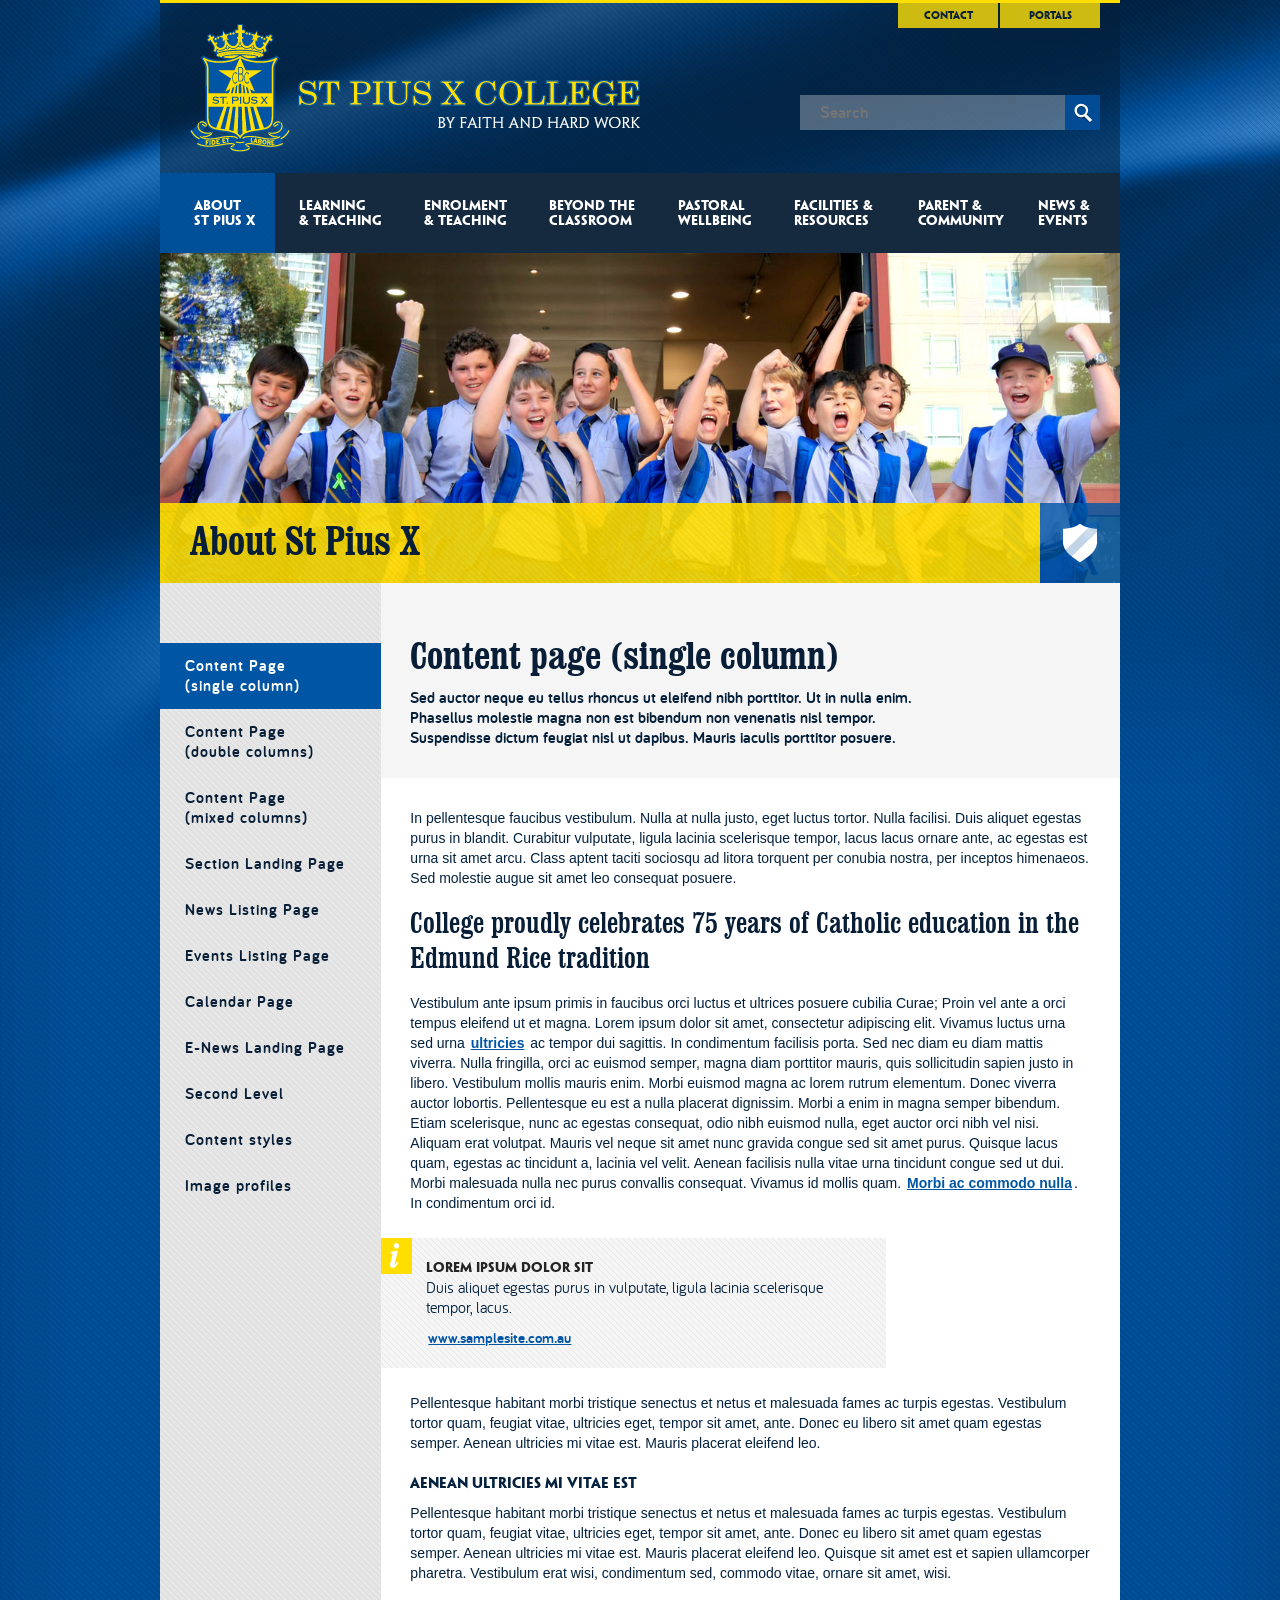
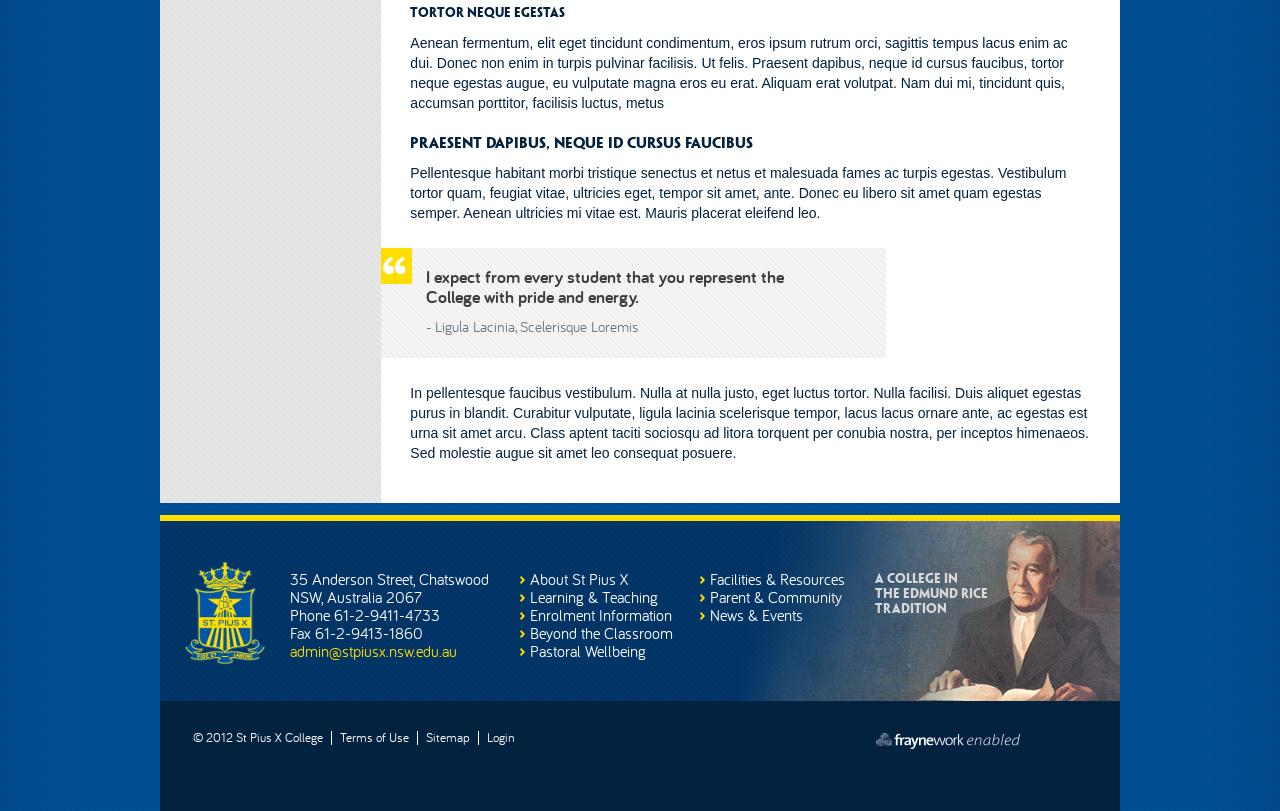
<file: content.html>
<!DOCTYPE html PUBLIC "-//W3C//DTD XHTML 1.0 Transitional//EN" "http://www.w3.org/TR/xhtml1/DTD/xhtml1-transitional.dtd">
<!--[if lt IE 7]> <html class="ie ie6 oldie" xmlns="http://www.w3.org/1999/xhtml"> <![endif]-->
<!--[if IE 7]>    <html class="ie ie7 oldie" xmlns="http://www.w3.org/1999/xhtml"> <![endif]-->
<!--[if IE 8]>    <html class="ie ie8 oldie" xmlns="http://www.w3.org/1999/xhtml"> <![endif]-->
<!--[if IE 9]>    <html class="ie ie9" xmlns="http://www.w3.org/1999/xhtml"> <![endif]-->
<!--[if (gte IE 9)|!(IE)]><!--> <html xmlns="http://www.w3.org/1999/xhtml"> <!--<![endif]-->
<head>
<meta http-equiv="Content-Type" content="text/html; charset=utf-8" />
<meta name="keywords" content="" />
<meta name="description" content="" />
<meta name="author" content="" />
<!-- IE optimized -->
<meta http-equiv="X-UA-Compatible" content="IE=edge,chrome=1" />
<!-- Mobile viewport optimized -->
<meta name="viewport" content="width=device-width,maximum-scale=1.0" />
<!-- Title -->
<title>St. Pius X College - Content</title>
<!-- Favicon -->
<link rel="shortcut icon" href="favicon.ico" />
<link rel="apple-touch-icon-precomposed" href="apple-touch-icon-precomposed.png" />
<!-- CSS:FONTS -->
	<link type="text/css" rel="stylesheet" media="screen" href="_lib/font/bariol/font.css" />
	<link type="text/css" rel="stylesheet" media="screen" href="_lib/font/clarendon/font.css" />
	<link type="text/css" rel="stylesheet" media="screen" href="_lib/font/penumbra/font.css" />
<!-- CSS:COMMON -->
	<link type="text/css" rel="stylesheet" media="screen" href="_lib/css/common.css" /><!-- main -->
	<link type="text/css" rel="stylesheet" media="screen" href="_lib/css/custom/content-viewport.css" /><!-- WYSIWYG -->
	<link type="text/css" rel="stylesheet" media="screen" href="_lib/js/custom-form-elements/form.css" /><!-- custom-form-elements -->
	<link type="text/css" rel="stylesheet" media="screen" href="_lib/css/animate.css" /><!-- animate -->
	<link type="text/css" rel="stylesheet" media="print" href="_lib/css/print.css" /><!-- print -->
<!-- CSS:CUSTOM -->
	<style type="text/css"><!-- page specifics -->
		/*insert code here*/
	</style>
<!-- JS:COMMON -->
	<script type="text/javascript" src="_lib/js/modernizr.all.src.js"></script><!-- modernizr -->
	<script type="text/javascript" src="_lib/js/respond.src.js"></script><!-- Respond.js -->
	<script type="text/javascript" src="_lib/js/jquery-1.7.2.js"></script><!-- jQuery -->
	<script type="text/javascript" src="_lib/js/jquery.mobile.touch.src.js"></script><!-- jQuery mobile touch -->
	<script type="text/javascript" src="_lib/js/jquery.cycle.src.js"></script><!-- cycle -->
	<script type="text/javascript" src="_lib/js/jquery.hoverIntent.js"></script><!-- hoverIntent -->
	<script type="text/javascript" src="_lib/js/custom-form-elements/custom-form-elements.js"></script><!-- customFormElements -->
	<script type="text/javascript" src="_lib/js/common.js"></script><!-- common utils -->
<!--[if lt IE 9]>
	<script type="text/javascript" src="_lib/js/css3pie/PIE.js"></script>
<![endif]-->
<!-- JS:CUSTOM -->
	<script type="text/javascript"><!-- page specifics -->
		/*insert code here*/
	</script>
</head>

<!-- BODY -->
<body id="sec1" class="content">

<!-- DEBUG -->
<div id="debugMediaQueries" data-width="" class="debug"></div>

<!-- BG PAGE -->
<div id="bgPage" class="ir"></div>

<!-- BG PATTERN -->
<div id="bgPattern">
	
<!-- CONTAINER -->
<div id="container">
	
	<!-- HEADER -->
	<div id="header">
		
		<!-- BRAND -->
		<div id="topBrand">
			<a class="nfp crest" href="index.html"><img src="_lib/img/img-crest.png" width="100" height="130" alt="St. Pius" /></a>
			<h1 class="ir heading">St. Pius X College</h1>
			<h2 class="ir subheading">By Faith and Hard Work</h2>			
		</div><!-- BRAND ends -->
		
		<!-- TOPNAV -->
		<div id="topNav" class="nfp"><a class="btnBox" href="content.html">Contact</a><a class="btnBox" href="content2.html">Portals</a></div><!-- TOPNAV ends -->
		
		<!-- SEARCH -->
		<div id="topSearch" class="nfp">
			<form id="topSearchForm" action="content.html">
				<input size="30" placeholder="Search" />
				<a class="btnSearch" href="javascript:$('#topSearchForm').submit();"><span class="ir icon">Search</span></a>
			</form>
			<a id="btnSearchLink" class="btnSearch" href="content.html"><span class="ir icon">Search</span></a>
		</div><!-- SEARCH ends -->
		
		<!-- NAV -->
		<div id="nav" class="nfp">
			<a id="navSelect" href="#"><span class="label">Menu</span><span class="ir icon"></span></a>
			<a id="nav01" class="navItem selected" href="section.html">About St&nbsp;Pius&nbsp;X</a>
			<a id="nav02" class="navItem" href="section.html">Learning &amp;&nbsp;Teaching</a>
			<a id="nav03" class="navItem" href="section.html">Enrolment &amp;&nbsp;Teaching</a>
			<a id="nav04" class="navItem" href="section.html">Beyond&nbsp;The Classroom</a>
			<a id="nav05" class="navItem" href="section.html">Pastoral Wellbeing</a>
			<a id="nav06" class="navItem" href="section.html">Facilities&nbsp;&amp; Resources</a>
			<a id="nav07" class="navItem" href="section.html">Parent&nbsp;&amp; Community</a>
			<a id="nav08" class="navItem" href="news.html">News&nbsp;&amp; Events</a>
		</div><!-- NAV ends -->
		
	</div><!-- HEADER ends -->

	<!-- BANNER -->
	<div id="banner" class="nfp">
		<img src="_lib/img/img-banner-sec1.jpg" width="1280" height="440" border="0" alt=""/>
	</div><!-- BANNER ends -->

	<!-- MAIN -->
	<div id="main">
		
		<!-- SECTION HEADER -->
		<div id="sectionHeader">
			<h2 class="title">About St Pius X</h2>
			<span class="nfp symbol"><span class="ir icon"></span></span>
		</div><!-- SECTION HEADER ends -->
			
		<!-- CONTENT -->
		<div id="content" class="clearfix">
			
			<!-- CONTENT ASIDE -->
			<div id="contentAside" class="">
				
				<!-- MENU ICON -->
				<span id="sideNavIcon" class="ir">Menu</span>
				
				<!-- SIDENAV -->
				<ul id="sideNav" class="nfp">
					<li class="selected"><a class="selected" href="content.html">Content Page<br />(single column)</a></li>
					<li><a href="content2.html">Content Page<br />(double columns)</a></li>
					<li><a href="content3.html">Content Page<br />(mixed columns)</a></li>
					<li><a href="section.html">Section Landing Page</a></li>
					<li><a href="news.html">News Listing Page</a></li>
					<li><a href="events.html">Events Listing Page</a></li>
					<li><a href="calendar.html">Calendar Page</a></li>
					<li><a href="enews.html">E-News Landing Page</a></li>
					<li class="">
						<a href="">Second Level</a>
						<ul>
							<li><a href="content.html"><span class="btnDrillDown ir">&gt;</span>Non dolar munis</a></li>
							<li class="selected"><a href="content.html"><span class="btnDrillDown ir">&gt;</span>Etiam egestas interdum sagittis animittiula</a></li>
							<li><a href="content.html"><span class="btnDrillDown ir">&gt;</span>Holi vatara</a></li>
							<li><a href="content.html"><span class="btnDrillDown ir">&gt;</span>Lot rumminus</a></li>
						</ul>
					</li>
					<li><a href="content3.html">Content styles</a></li>
					<li><a href="content3.html">Image profiles</a></li>
				</ul><!-- SIDE NAV ends -->
				
			</div><!-- CONTENT ASIDE ends -->
			
			<!-- CONTENT MAIN -->
			<div id="contentMain" class="clearfix">
				
				<!-- CONTENT HEADER -->
				<div id="contentHeader">
					<h1 class="heading">Content page (single column)</h1>
					<p class="leaderText">Sed auctor neque eu tellus rhoncus ut eleifend nibh porttitor. Ut in nulla enim. Phasellus molestie magna non est bibendum non venenatis nisl tempor. Suspendisse dictum feugiat nisl ut dapibus. Mauris iaculis porttitor posuere.</p>
				</div><!-- CONTENT HEADER ends -->
				
				<!-- COLUMN SINGLE -->
				<div class="colSingle contentViewport">
					<p>In pellentesque faucibus vestibulum. Nulla at nulla justo, eget luctus tortor. Nulla facilisi. Duis aliquet egestas purus in blandit. Curabitur vulputate, ligula lacinia scelerisque tempor, lacus lacus ornare ante, ac egestas est urna sit amet arcu. Class aptent taciti sociosqu ad litora torquent per conubia nostra, per inceptos himenaeos. Sed molestie augue sit amet leo consequat posuere.</p>
					<h2>College proudly celebrates 75 years of Catholic education in the Edmund Rice tradition</h2>
					<p>Vestibulum ante ipsum primis in faucibus orci luctus et ultrices posuere cubilia Curae; Proin vel ante a orci tempus eleifend ut et magna. Lorem ipsum dolor sit amet, consectetur adipiscing elit. Vivamus luctus urna sed urna <a href="#">ultricies</a> ac tempor dui sagittis. In condimentum facilisis porta. Sed nec diam eu diam mattis viverra. Nulla fringilla, orci ac euismod semper, magna diam porttitor mauris, quis sollicitudin sapien justo in libero. Vestibulum mollis mauris enim. Morbi euismod magna ac lorem rutrum elementum. Donec viverra auctor lobortis. Pellentesque eu est a nulla placerat dignissim. Morbi a enim in magna semper bibendum. Etiam scelerisque, nunc ac egestas consequat, odio nibh euismod nulla, eget auctor orci nibh vel nisi. Aliquam erat volutpat. Mauris vel neque sit amet nunc gravida congue sed sit amet purus. Quisque lacus quam, egestas ac tincidunt a, lacinia vel velit. Aenean facilisis nulla vitae urna tincidunt congue sed ut dui. Morbi malesuada nulla nec purus convallis consequat. Vivamus id mollis quam. <a href="#">Morbi ac commodo nulla</a>. In condimentum orci id.</p>
					<div class="specialBox specialBoxInfo">
						<span class="ir nfp icon">&quot;</span>
						<h4 class="title">lorem ipsum DOLOR SIT</h4>
						<p>Duis aliquet egestas purus in vulputate, ligula lacinia scelerisque tempor, lacus.</p>
						<p><a href="http://www.samplesite.com.au" target="_blank">www.samplesite.com.au</a></p>
					</div>
					<p>Pellentesque habitant morbi tristique senectus et netus et malesuada fames ac turpis egestas. Vestibulum tortor quam, feugiat vitae, ultricies eget, tempor sit amet, ante. Donec eu libero sit amet quam egestas semper. Aenean ultricies mi vitae est. Mauris placerat eleifend leo.</p>				
					<h3>Aenean ultricies mi vitae est</h3>
					<p>Pellentesque habitant morbi tristique senectus et netus et malesuada fames ac turpis egestas. Vestibulum tortor quam, feugiat vitae, ultricies eget, tempor sit amet, ante. Donec eu libero sit amet quam egestas semper. Aenean ultricies mi vitae est. Mauris placerat eleifend leo. Quisque sit amet est et sapien ullamcorper pharetra. Vestibulum erat wisi, condimentum sed, commodo vitae, ornare sit amet, wisi.</p>
					<h4>Tortor neque egestas</h4>
					<p>Aenean fermentum, elit eget tincidunt condimentum, eros ipsum rutrum orci, sagittis tempus lacus enim ac dui. Donec non enim in turpis pulvinar facilisis. Ut felis. Praesent dapibus, neque id cursus faucibus, tortor neque egestas augue, eu vulputate magna eros eu erat. Aliquam erat volutpat. Nam dui mi, tincidunt quis, accumsan porttitor, facilisis luctus, metus</p>
					<h3>Praesent dapibus, neque id cursus faucibus</h3>
					<p>Pellentesque habitant morbi tristique senectus et netus et malesuada fames ac turpis egestas. Vestibulum tortor quam, feugiat vitae, ultricies eget, tempor sit amet, ante. Donec eu libero sit amet quam egestas semper. Aenean ultricies mi vitae est. Mauris placerat eleifend leo.</p>
					<div class="specialBox specialBoxQuote">
						<span class="ir nfp icon">&quot;</span>
						<p class="quote">I expect from every student that you represent the College with pride and energy.</p>
						<cite>Ligula Lacinia, Scelerisque Loremis</cite>
					</div>
					<p>In pellentesque faucibus vestibulum. Nulla at nulla justo, eget luctus tortor. Nulla facilisi. Duis aliquet egestas purus in blandit. Curabitur vulputate, ligula lacinia scelerisque tempor, lacus lacus ornare ante, ac egestas est urna sit amet arcu. Class aptent taciti sociosqu ad litora torquent per conubia nostra, per inceptos himenaeos. Sed molestie augue sit amet leo consequat posuere.</p>					
				</div><!-- COLUMN SINGLE ends -->
				
			</div><!-- CONTENT MAIN ends -->	
						
		</div><!-- CONTENT ends -->	
		
	</div><!-- MAIN ends -->

	<!-- FOOTER -->
	<div id="footer" class="clearfix nfp">
		
		<!-- BRAND -->
		<div id="btmBrand">
			<a class="crest" href="index.wide.html"><img src="_lib/img/img-crest.png" width="80" height="104" alt="St. Pius" /></a>
			<p class="info">35 Anderson Street, Chatswood<br />NSW, Australia 2067<br />Phone 61-2-9411-4733<br />Fax 61-2-9413-1860<br /><a href="mailto:admin@stpiusx.nsw.edu.au">admin@stpiusx.nsw.edu.au</a></p>
		</div><!-- BRAND ends -->
		
		<!-- QUICKLINKS -->
		<div id="quickLinks" class="clearfix nfp">
			<ul class="col1">
				<li><a href="section.html"><span class="ir drilldown">&gt;</span>About St Pius X</a></li>
				<li><a href="section.html"><span class="ir drilldown">&gt;</span>Learning &amp; Teaching</a></li>
				<li><a href="section.html"><span class="ir drilldown">&gt;</span>Enrolment Information</a></li>
				<li><a href="section.html"><span class="ir drilldown">&gt;</span>Beyond the Classroom</a></li>
				<li><a href="section.html"><span class="ir drilldown">&gt;</span>Pastoral Wellbeing</a></li>
			</ul>
			<ul class="col2">
				<li><a href="section.html"><span class="ir drilldown">&gt;</span>Facilities &amp; Resources</a></li>
				<li><a href="section.html"><span class="ir drilldown">&gt;</span>Parent &amp; Community</a></li>
				<li><a href="news.html"><span class="ir drilldown">&gt;</span>News &amp; Events</a></li>
			</ul>
		</div><!-- QUICKLINKS ends -->
				
		<!-- FOOTER LINKS -->
		<ul id="footerLinks" class="listLinks clearfix fnone cboth">
			<li>&copy; 2012 St Pius X College</li>
			<li><a href="#">Terms of Use</a></li>
			<li><a href="#">Sitemap</a></li>
			<li class="last-child"><a href="#" target="_blank">Login</a></li>
			<li id="btnFW"><a class="ir pngBg" href="http://www.fraynework.com.au" target="_blank"><strong>fraynework</strong>&nbsp;<em>enabled</em></a></li>
		</ul><!-- FOOTER LINKS ends -->
		
		<!-- BG -->
		<span class="ir footerBg"></span>
		
		<!-- TRADITION -->
		<p id="tradition">A College in<br />the Edmund Rice<br />Tradition</p>
		
	</div><!-- FOOTER ends -->

</div><!-- CONTAINER ends -->

</div><!-- BG PATTERN ends -->

</body>
</html>
</file>
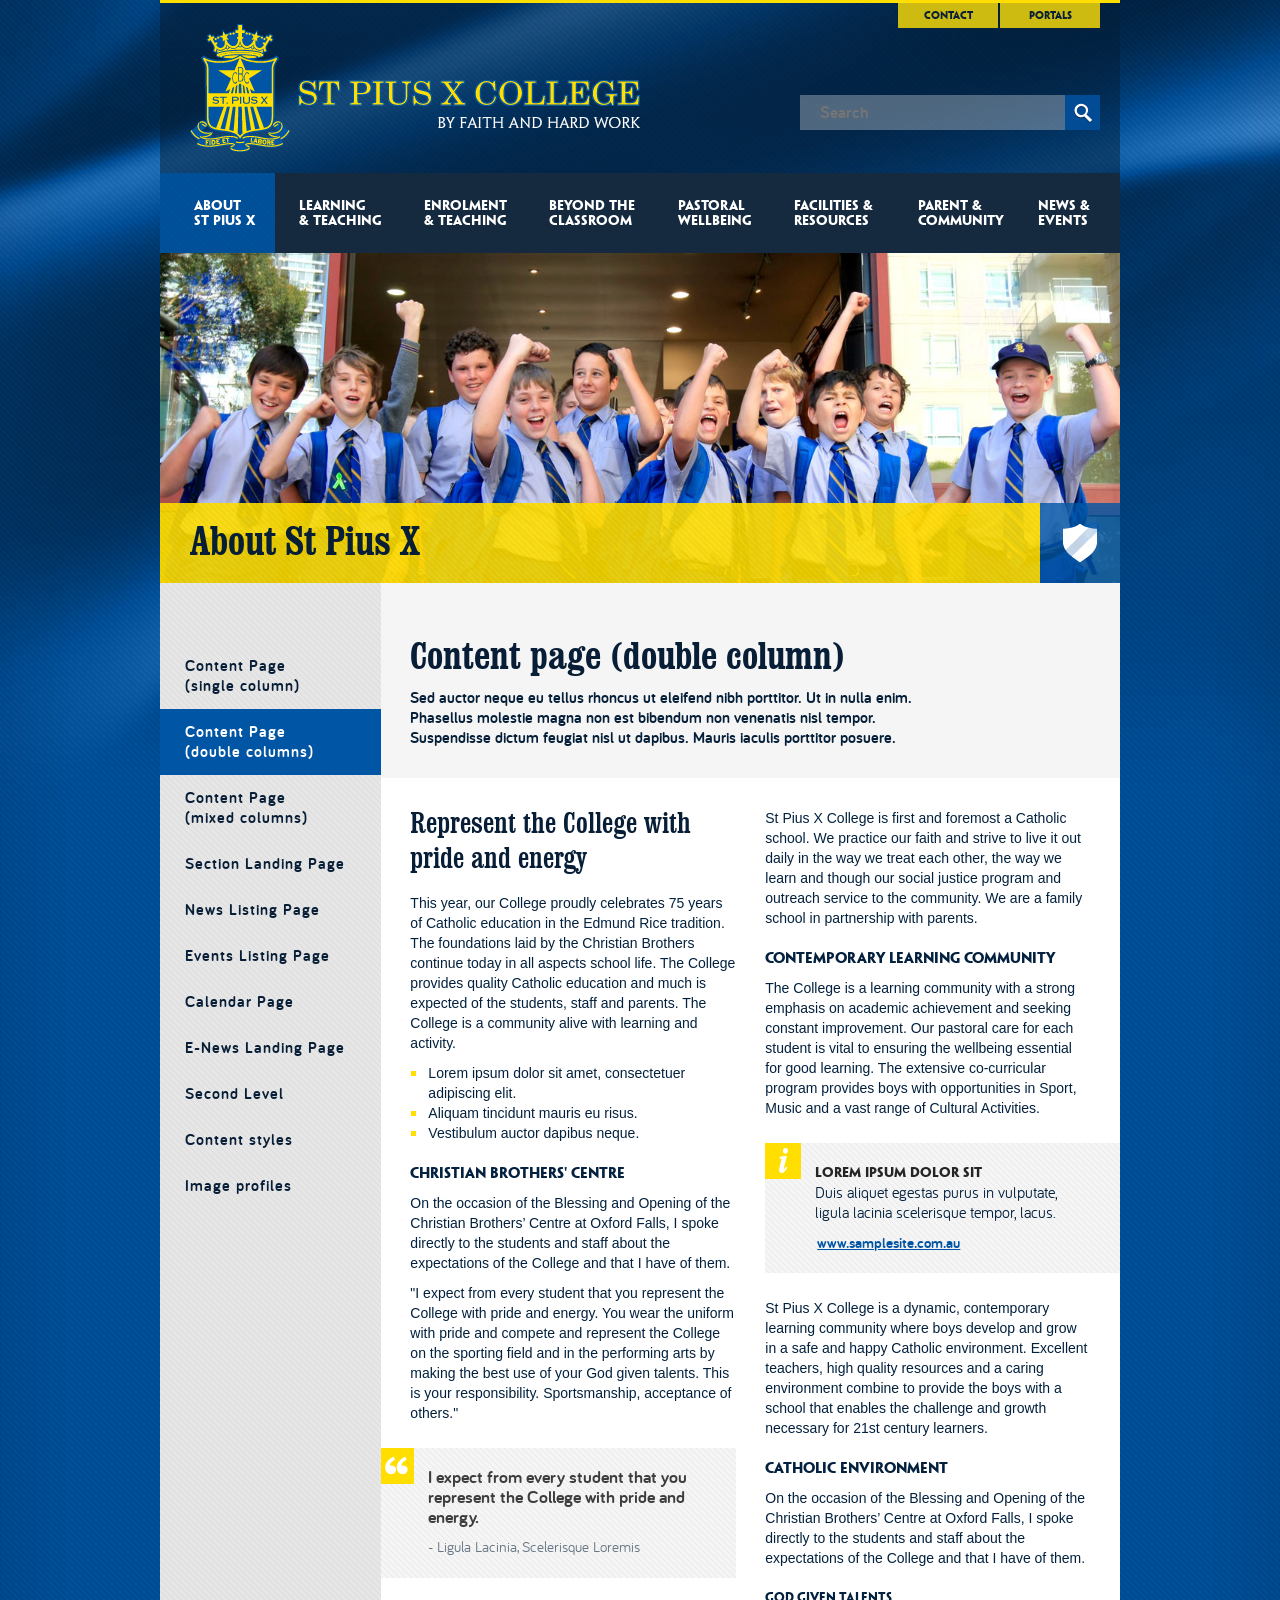
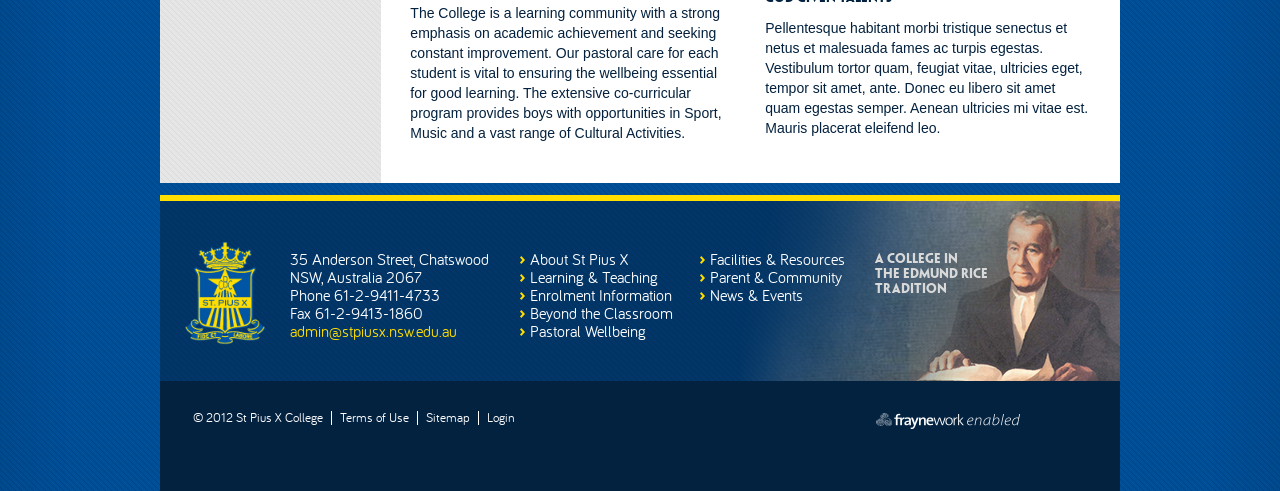
<file: content2.html>
<!DOCTYPE html PUBLIC "-//W3C//DTD XHTML 1.0 Transitional//EN" "http://www.w3.org/TR/xhtml1/DTD/xhtml1-transitional.dtd">
<!--[if lt IE 7]> <html class="ie ie6 oldie" xmlns="http://www.w3.org/1999/xhtml"> <![endif]-->
<!--[if IE 7]>    <html class="ie ie7 oldie" xmlns="http://www.w3.org/1999/xhtml"> <![endif]-->
<!--[if IE 8]>    <html class="ie ie8 oldie" xmlns="http://www.w3.org/1999/xhtml"> <![endif]-->
<!--[if IE 9]>    <html class="ie ie9" xmlns="http://www.w3.org/1999/xhtml"> <![endif]-->
<!--[if (gte IE 9)|!(IE)]><!--> <html xmlns="http://www.w3.org/1999/xhtml"> <!--<![endif]-->
<head>
<meta http-equiv="Content-Type" content="text/html; charset=utf-8" />
<meta name="keywords" content="" />
<meta name="description" content="" />
<meta name="author" content="" />
<!-- IE optimized -->
<meta http-equiv="X-UA-Compatible" content="IE=edge,chrome=1" />
<!-- Mobile viewport optimized -->
<meta name="viewport" content="width=device-width,maximum-scale=1.0" />
<!-- Title -->
<title>St. Pius X College - Content</title>
<!-- Favicon -->
<link rel="shortcut icon" href="favicon.ico" />
<link rel="apple-touch-icon-precomposed" href="apple-touch-icon-precomposed.png" />
<!-- CSS:FONTS -->
	<link type="text/css" rel="stylesheet" media="screen" href="_lib/font/bariol/font.css" />
	<link type="text/css" rel="stylesheet" media="screen" href="_lib/font/clarendon/font.css" />
	<link type="text/css" rel="stylesheet" media="screen" href="_lib/font/penumbra/font.css" />
<!-- CSS:COMMON -->
	<link type="text/css" rel="stylesheet" media="screen" href="_lib/css/common.css" /><!-- main -->
	<link type="text/css" rel="stylesheet" media="screen" href="_lib/css/custom/content-viewport.css" /><!-- WYSIWYG -->
	<link type="text/css" rel="stylesheet" media="screen" href="_lib/js/custom-form-elements/form.css" /><!-- custom-form-elements -->
	<link type="text/css" rel="stylesheet" media="screen" href="_lib/css/animate.css" /><!-- animate -->
	<link type="text/css" rel="stylesheet" media="print" href="_lib/css/print.css" /><!-- print -->
<!-- CSS:CUSTOM -->
	<style type="text/css"><!-- page specifics -->
		/*insert code here*/
	</style>
<!-- JS:COMMON -->
	<script type="text/javascript" src="_lib/js/modernizr.all.src.js"></script><!-- modernizr -->
	<script type="text/javascript" src="_lib/js/respond.src.js"></script><!-- Respond.js -->
	<script type="text/javascript" src="_lib/js/jquery-1.7.2.js"></script><!-- jQuery -->
	<script type="text/javascript" src="_lib/js/jquery.mobile.touch.src.js"></script><!-- jQuery mobile touch -->
	<script type="text/javascript" src="_lib/js/jquery.cycle.src.js"></script><!-- cycle -->
	<script type="text/javascript" src="_lib/js/jquery.hoverIntent.js"></script><!-- hoverIntent -->
	<script type="text/javascript" src="_lib/js/custom-form-elements/custom-form-elements.js"></script><!-- customFormElements -->
	<script type="text/javascript" src="_lib/js/common.js"></script><!-- common utils -->
<!--[if lt IE 9]>
	<script type="text/javascript" src="_lib/js/css3pie/PIE.js"></script>
<![endif]-->
<!-- JS:CUSTOM -->
	<script type="text/javascript"><!-- page specifics -->
		/*insert code here*/
	</script>
</head>

<!-- BODY -->
<body id="sec1" class="content">

<!-- DEBUG -->
<div id="debugMediaQueries" data-width="" class="debug"></div>

<!-- BG PAGE -->
<div id="bgPage" class="ir"></div>

<!-- BG PATTERN -->
<div id="bgPattern">
	
<!-- CONTAINER -->
<div id="container">
	
	<!-- HEADER -->
	<div id="header">
		
		<!-- BRAND -->
		<div id="topBrand">
			<a class="nfp crest" href="index.html"><img src="_lib/img/img-crest.png" width="100" height="130" alt="St. Pius" /></a>
			<h1 class="ir heading">St. Pius X College</h1>
			<h2 class="ir subheading">By Faith and Hard Work</h2>			
		</div><!-- BRAND ends -->
		
		<!-- TOPNAV -->
		<div id="topNav" class="nfp"><a class="btnBox" href="content.html">Contact</a><a class="btnBox" href="content2.html">Portals</a></div><!-- TOPNAV ends -->
		
		<!-- SEARCH -->
		<div id="topSearch" class="nfp">
			<form id="topSearchForm" action="content.html">
				<input size="30" placeholder="Search" />
				<a class="btnSearch" href="javascript:$('#topSearchForm').submit();"><span class="ir icon">Search</span></a>
			</form>
			<a id="btnSearchLink" class="btnSearch" href="content.html"><span class="ir icon">Search</span></a>
		</div><!-- SEARCH ends -->
		
		<!-- NAV -->
		<div id="nav" class="nfp">
			<a id="navSelect" href="#"><span class="label">Menu</span><span class="ir icon"></span></a>
			<a id="nav01" class="navItem selected" href="section.html">About St&nbsp;Pius&nbsp;X</a>
			<a id="nav02" class="navItem" href="section.html">Learning &amp;&nbsp;Teaching</a>
			<a id="nav03" class="navItem" href="section.html">Enrolment &amp;&nbsp;Teaching</a>
			<a id="nav04" class="navItem" href="section.html">Beyond&nbsp;The Classroom</a>
			<a id="nav05" class="navItem" href="section.html">Pastoral Wellbeing</a>
			<a id="nav06" class="navItem" href="section.html">Facilities&nbsp;&amp; Resources</a>
			<a id="nav07" class="navItem" href="section.html">Parent&nbsp;&amp; Community</a>
			<a id="nav08" class="navItem" href="news.html">News&nbsp;&amp; Events</a>
		</div><!-- NAV ends -->
		
	</div><!-- HEADER ends -->

	<!-- BANNER -->
	<div id="banner" class="nfp">
		<img src="_lib/img/img-banner-sec1.jpg" width="1280" height="440" border="0" alt=""/>
	</div><!-- BANNER ends -->

	<!-- MAIN -->
	<div id="main">
		
		<!-- SECTION HEADER -->
		<div id="sectionHeader">
			<h2 class="title">About St Pius X</h2>
			<span class="nfp symbol"><span class="ir icon"></span></span>
		</div><!-- SECTION HEADER ends -->
			
		<!-- CONTENT -->
		<div id="content" class="clearfix">
			
			<!-- CONTENT ASIDE -->
			<div id="contentAside">
			
				<!-- MENU ICON -->
				<span id="sideNavIcon" class="ir">Menu</span>
				
				<!-- SIDENAV -->
				<ul id="sideNav" class="nfp">
					<li><a href="content.html">Content Page<br />(single column)</a></li>
					<li class="selected"><a class="selected" href="content2.html">Content Page<br />(double columns)</a></li>
					<li><a href="content3.html">Content Page<br />(mixed columns)</a></li>
					<li><a href="section.html">Section Landing Page</a></li>
					<li><a href="news.html">News Listing Page</a></li>
					<li><a href="events.html">Events Listing Page</a></li>
					<li><a href="calendar.html">Calendar Page</a></li>
					<li><a href="enews.html">E-News Landing Page</a></li>
					<li class="">
						<a href="">Second Level</a>
						<ul>
							<li><a href="content.html"><span class="btnDrillDown ir">&gt;</span>Non dolar munis</a></li>
							<li class="selected"><a href="content.html"><span class="btnDrillDown ir">&gt;</span>Etiam egestas interdum sagittis animittiula</a></li>
							<li><a href="content.html"><span class="btnDrillDown ir">&gt;</span>Holi vatara</a></li>
							<li><a href="content.html"><span class="btnDrillDown ir">&gt;</span>Lot rumminus</a></li>
						</ul>
					</li>
					<li><a href="content3.html">Content styles</a></li>
					<li><a href="content3.html">Image profiles</a></li>
				</ul><!-- SIDE NAV ends -->	
			
			</div><!-- CONTENT ASIDE ends -->
			
			<!-- CONTENT MAIN -->
			<div id="contentMain" class="clearfix">
				
				<!-- CONTENT HEADER -->
				<div id="contentHeader">
					<h1 class="heading">Content page (double column)</h1>
					<p class="leaderText">Sed auctor neque eu tellus rhoncus ut eleifend nibh porttitor. Ut in nulla enim. Phasellus molestie magna non est bibendum non venenatis nisl tempor. Suspendisse dictum feugiat nisl ut dapibus. Mauris iaculis porttitor posuere.</p>
				</div><!-- CONTENT HEADER ends -->
				
				<!-- COLUMN DOUBLE -->
				<div class="colDouble contentViewport">
					<h2>Represent the College with pride and energy</h2>
					<p>This year, our College proudly celebrates 75 years of Catholic education in the Edmund Rice tradition. The foundations laid by the Christian Brothers continue today in all aspects school life. The College provides quality Catholic education and much is expected of the students, staff and parents. The College is a community alive with learning and activity.</p>
					<ul>
					   <li>Lorem ipsum dolor sit amet, consectetuer adipiscing elit.</li>
					   <li>Aliquam tincidunt mauris eu risus.</li>
					   <li>Vestibulum auctor dapibus neque.</li>
					</ul>	  
					<h3>Christian Brothers' Centre</h3>
					<p>On the occasion of the Blessing and Opening of the Christian Brothers’ Centre at Oxford Falls, I spoke directly to the students and staff about the expectations of the College and that I have of them.</p>
					<p>"I expect from every student that you represent the College with pride and energy. You wear the uniform with pride and compete and represent the College on the sporting field and in the performing arts by making the best use of your God given talents. This is your responsibility. Sportsmanship, acceptance of others."</p>
					<div class="specialBox specialBoxQuote">
						<span class="ir nfp icon">&quot;</span>
						<p class="quote">I expect from every student that you represent the College with pride and energy.</p>
						<cite>Ligula Lacinia, Scelerisque Loremis</cite>
					</div>
					<p>The College is a learning community with a strong emphasis on academic achievement and seeking constant improvement. Our pastoral care for each student is vital to ensuring the wellbeing essential for good learning. The extensive co-curricular program provides boys with opportunities in Sport, Music and a vast range of Cultural Activities.</p>
				</div><!-- COLUMN DOUBLE ends -->
				
				<!-- COLUMN DOUBLE ALT -->
				<div class="colDouble colDoubleAlt contentViewport">
					<p>St Pius X College is first and foremost a Catholic school. We practice our faith and strive to live it out daily in the way we treat each other, the way we learn and though our social justice program and outreach service to the community. We are a family school in partnership with parents.</p>
					<h3>Contemporary learning community</h3>
					<p>The College is a learning community with a strong emphasis on academic achievement and seeking constant improvement. Our pastoral care for each student is vital to ensuring the wellbeing essential for good learning. The extensive co-curricular program provides boys with opportunities in Sport, Music and a vast range of Cultural Activities.</p>
					<div class="specialBox specialBoxInfo">
						<span class="ir nfp icon">&quot;</span>
						<h4 class="title">lorem ipsum DOLOR SIT</h4>
						<p>Duis aliquet egestas purus in vulputate, ligula lacinia scelerisque tempor, lacus.</p>
						<p><a href="http://www.samplesite.com.au" target="_blank">www.samplesite.com.au</a></p>
					</div>
					<p>St Pius X College is a dynamic, contemporary learning community where boys develop and grow in a safe and happy Catholic environment. Excellent teachers, high quality resources and a caring environment combine to provide the boys with a school that enables the challenge and growth necessary for 21st century learners.</p>
					<h3>Catholic environment</h3>
					<p>On the occasion of the Blessing and Opening of the Christian Brothers’ Centre at Oxford Falls, I spoke directly to the students and staff about the expectations of the College and that I have of them.</p>
					<h4>God given talents</h4>
					<p>Pellentesque habitant morbi tristique senectus et netus et malesuada fames ac turpis egestas. Vestibulum tortor quam, feugiat vitae, ultricies eget, tempor sit amet, ante. Donec eu libero sit amet quam egestas semper. Aenean ultricies mi vitae est. Mauris placerat eleifend leo.</p>
				</div><!-- COLUMN DOUBLE ALT ends -->
				
			</div><!-- CONTENT MAIN ends -->	
						
		</div><!-- CONTENT ends -->	
		
	</div><!-- MAIN ends -->

	<!-- FOOTER -->
	<div id="footer" class="clearfix nfp">
		
		<!-- BRAND -->
		<div id="btmBrand">
			<a class="crest" href="index.wide.html"><img src="_lib/img/img-crest.png" width="80" height="104" alt="St. Pius" /></a>
			<p class="info">35 Anderson Street, Chatswood<br />NSW, Australia 2067<br />Phone 61-2-9411-4733<br />Fax 61-2-9413-1860<br /><a href="mailto:admin@stpiusx.nsw.edu.au">admin@stpiusx.nsw.edu.au</a></p>
		</div><!-- BRAND ends -->
		
		<!-- QUICKLINKS -->
		<div id="quickLinks" class="clearfix nfp">
			<ul class="col1">
				<li><a href="section.html"><span class="ir drilldown">&gt;</span>About St Pius X</a></li>
				<li><a href="section.html"><span class="ir drilldown">&gt;</span>Learning &amp; Teaching</a></li>
				<li><a href="section.html"><span class="ir drilldown">&gt;</span>Enrolment Information</a></li>
				<li><a href="section.html"><span class="ir drilldown">&gt;</span>Beyond the Classroom</a></li>
				<li><a href="section.html"><span class="ir drilldown">&gt;</span>Pastoral Wellbeing</a></li>
			</ul>
			<ul class="col2">
				<li><a href="section.html"><span class="ir drilldown">&gt;</span>Facilities &amp; Resources</a></li>
				<li><a href="section.html"><span class="ir drilldown">&gt;</span>Parent &amp; Community</a></li>
				<li><a href="news.html"><span class="ir drilldown">&gt;</span>News &amp; Events</a></li>
			</ul>
		</div><!-- QUICKLINKS ends -->
				
		<!-- FOOTER LINKS -->
		<ul id="footerLinks" class="listLinks clearfix fnone cboth">
			<li>&copy; 2012 St Pius X College</li>
			<li><a href="#">Terms of Use</a></li>
			<li><a href="#">Sitemap</a></li>
			<li class="last-child"><a href="#" target="_blank">Login</a></li>
			<li id="btnFW"><a class="ir pngBg" href="http://www.fraynework.com.au" target="_blank"><strong>fraynework</strong>&nbsp;<em>enabled</em></a></li>
		</ul><!-- FOOTER LINKS ends -->
		
		<!-- BG -->
		<span class="ir footerBg"></span>
		
		<!-- TRADITION -->
		<p id="tradition">A College in<br />the Edmund Rice<br />Tradition</p>
		
	</div><!-- FOOTER ends -->

</div><!-- CONTAINER ends -->

</div><!-- BG PATTERN ends -->

</body>
</html>
</file>
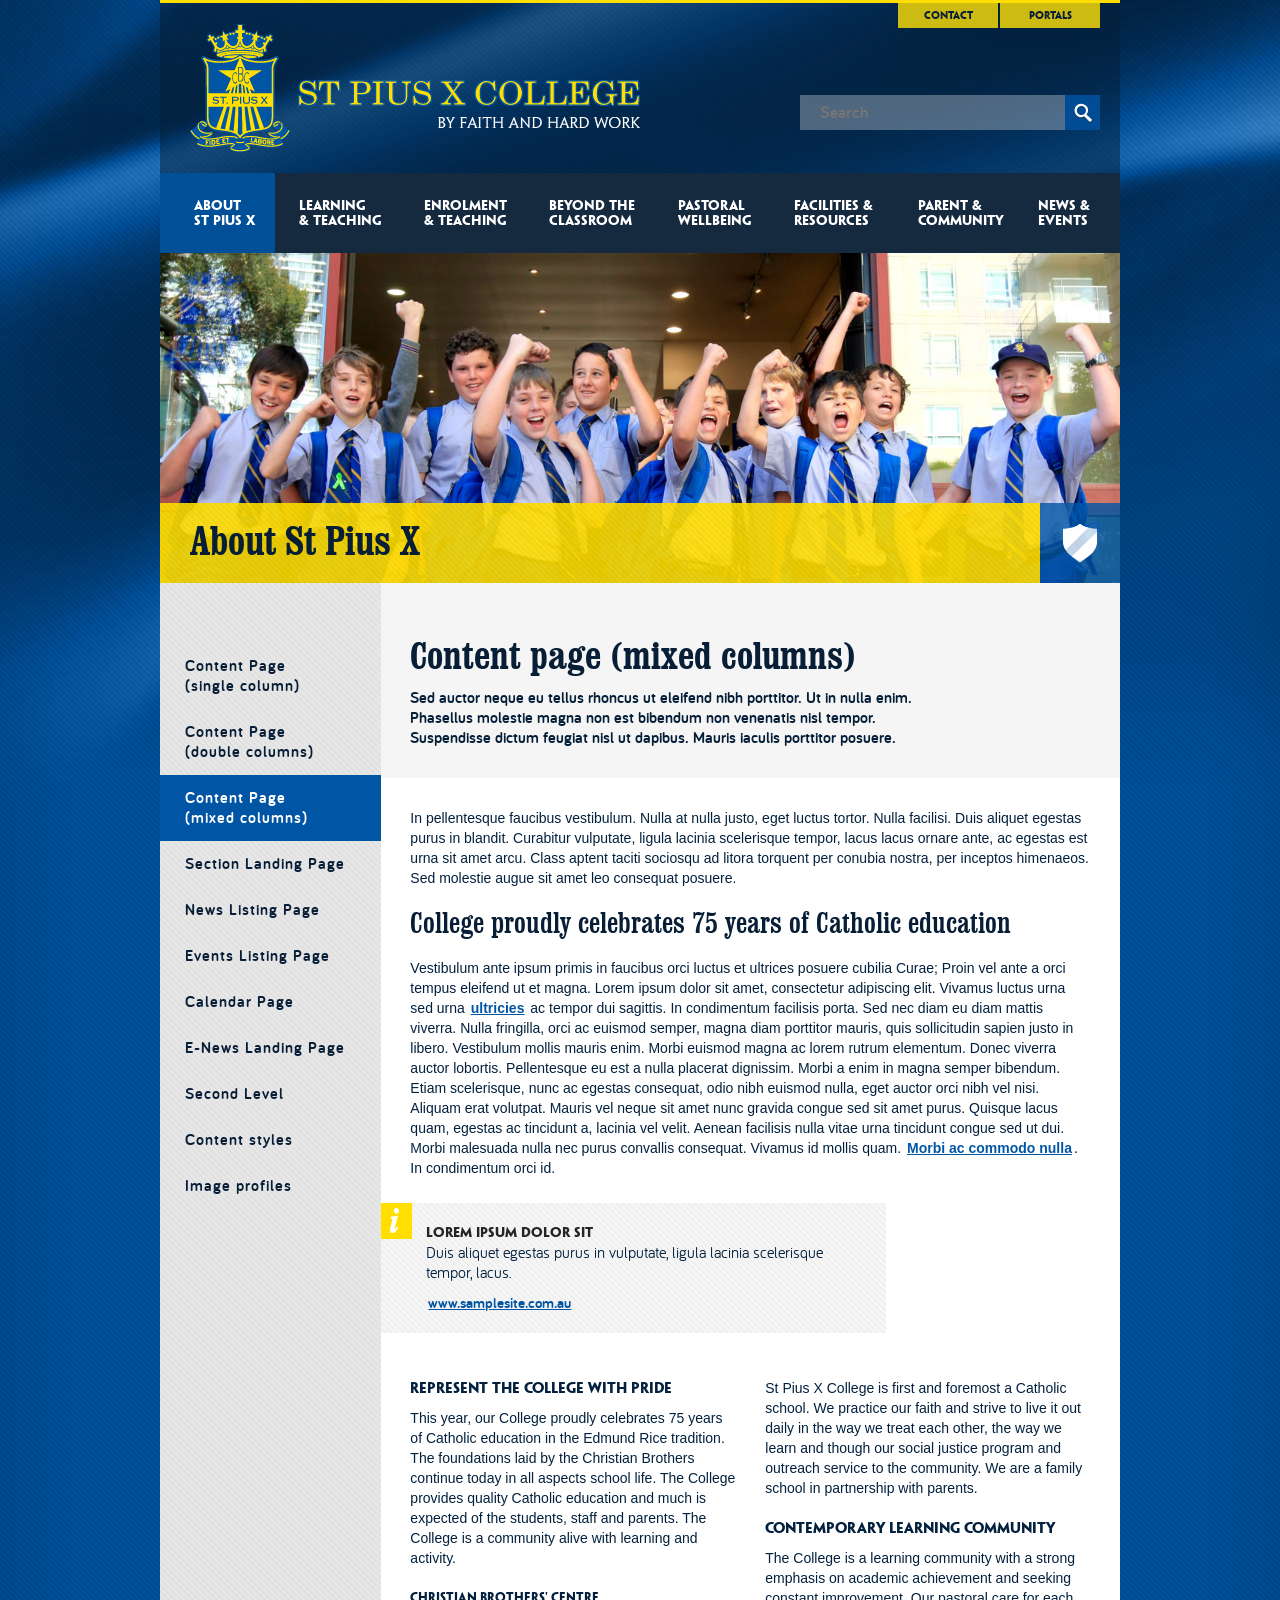
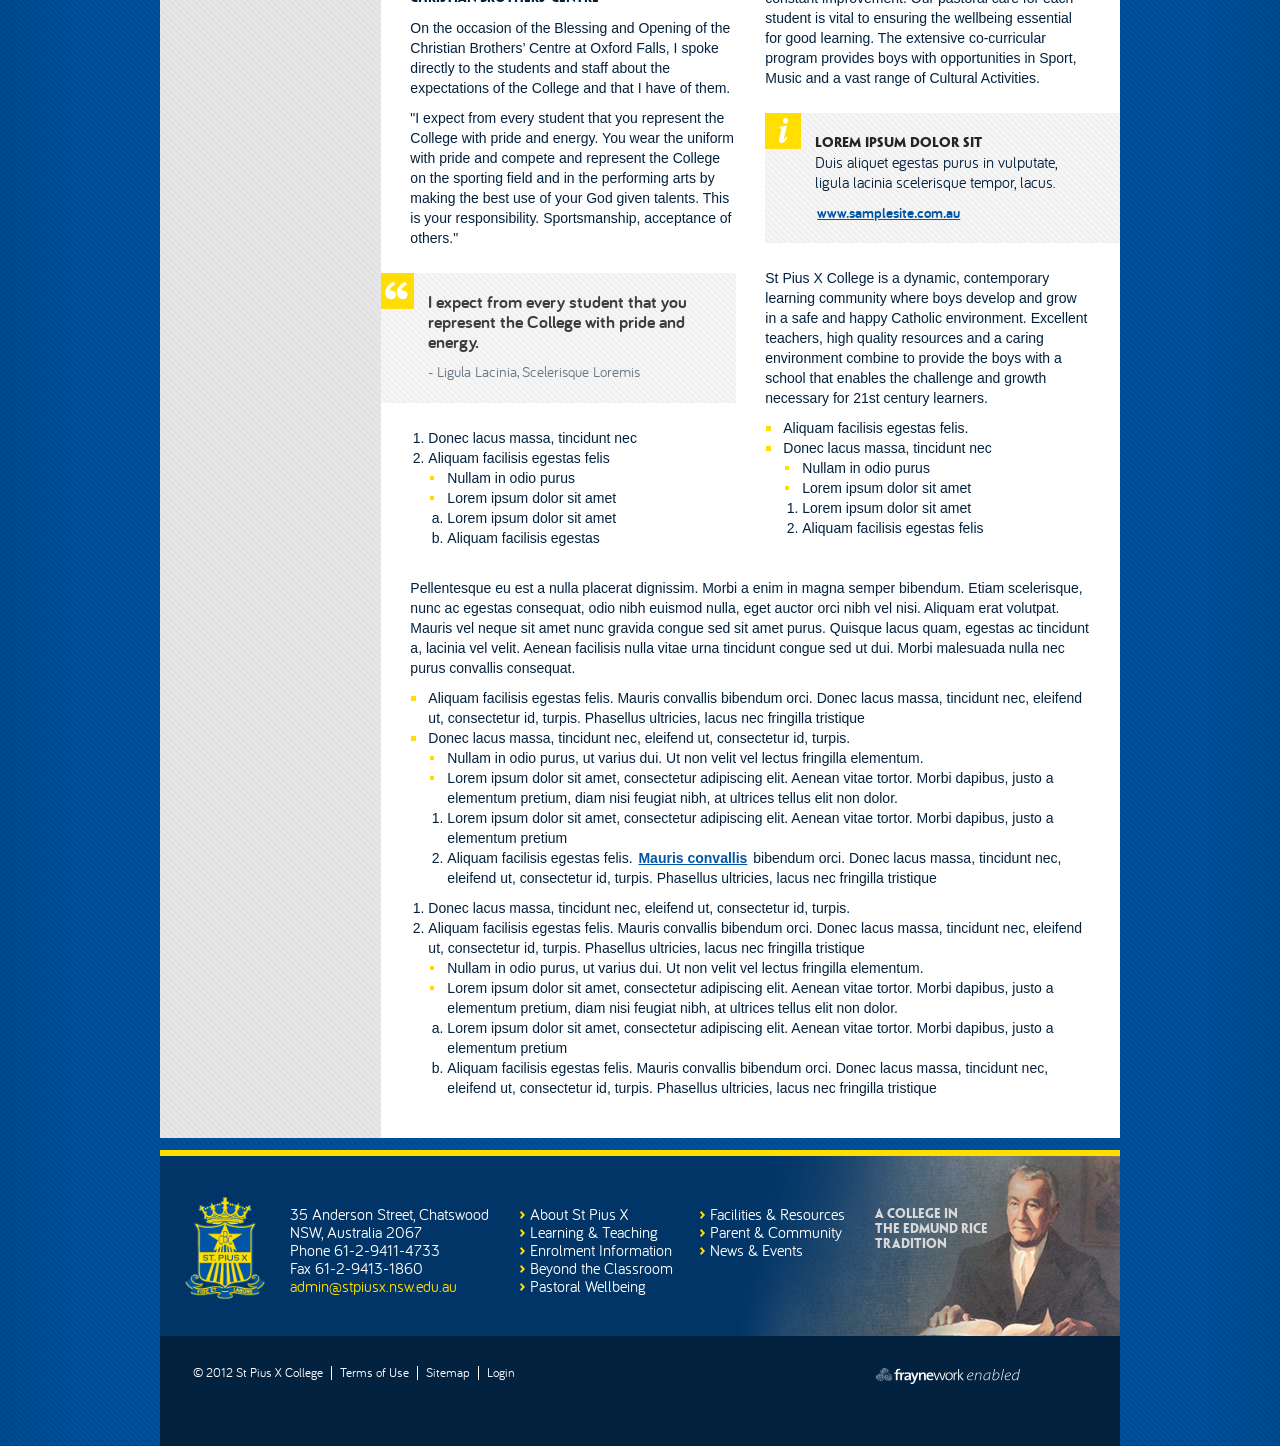
<file: content3.html>
<!DOCTYPE html PUBLIC "-//W3C//DTD XHTML 1.0 Transitional//EN" "http://www.w3.org/TR/xhtml1/DTD/xhtml1-transitional.dtd">
<!--[if lt IE 7]> <html class="ie ie6 oldie" xmlns="http://www.w3.org/1999/xhtml"> <![endif]-->
<!--[if IE 7]>    <html class="ie ie7 oldie" xmlns="http://www.w3.org/1999/xhtml"> <![endif]-->
<!--[if IE 8]>    <html class="ie ie8 oldie" xmlns="http://www.w3.org/1999/xhtml"> <![endif]-->
<!--[if IE 9]>    <html class="ie ie9" xmlns="http://www.w3.org/1999/xhtml"> <![endif]-->
<!--[if (gte IE 9)|!(IE)]><!--> <html xmlns="http://www.w3.org/1999/xhtml"> <!--<![endif]-->
<head>
<meta http-equiv="Content-Type" content="text/html; charset=utf-8" />
<meta name="keywords" content="" />
<meta name="description" content="" />
<meta name="author" content="" />
<!-- IE optimized -->
<meta http-equiv="X-UA-Compatible" content="IE=edge,chrome=1" />
<!-- Mobile viewport optimized -->
<meta name="viewport" content="width=device-width,maximum-scale=1.0" />
<!-- Title -->
<title>St. Pius X College - Content</title>
<!-- Favicon -->
<link rel="shortcut icon" href="favicon.ico" />
<link rel="apple-touch-icon-precomposed" href="apple-touch-icon-precomposed.png" />
<!-- CSS:FONTS -->
	<link type="text/css" rel="stylesheet" media="screen" href="_lib/font/bariol/font.css" />
	<link type="text/css" rel="stylesheet" media="screen" href="_lib/font/clarendon/font.css" />
	<link type="text/css" rel="stylesheet" media="screen" href="_lib/font/penumbra/font.css" />
<!-- CSS:COMMON -->
	<link type="text/css" rel="stylesheet" media="screen" href="_lib/css/common.css" /><!-- main -->
	<link type="text/css" rel="stylesheet" media="screen" href="_lib/css/custom/content-viewport.css" /><!-- WYSIWYG -->
	<link type="text/css" rel="stylesheet" media="screen" href="_lib/js/custom-form-elements/form.css" /><!-- custom-form-elements -->
	<link type="text/css" rel="stylesheet" media="screen" href="_lib/css/animate.css" /><!-- animate -->
	<link type="text/css" rel="stylesheet" media="print" href="_lib/css/print.css" /><!-- print -->
<!-- CSS:CUSTOM -->
	<style type="text/css"><!-- page specifics -->
		/*insert code here*/
	</style>
<!-- JS:COMMON -->
	<script type="text/javascript" src="_lib/js/modernizr.all.src.js"></script><!-- modernizr -->
	<script type="text/javascript" src="_lib/js/respond.src.js"></script><!-- Respond.js -->
	<script type="text/javascript" src="_lib/js/jquery-1.7.2.js"></script><!-- jQuery -->
	<script type="text/javascript" src="_lib/js/jquery.mobile.touch.src.js"></script><!-- jQuery mobile touch -->
	<script type="text/javascript" src="_lib/js/jquery.cycle.src.js"></script><!-- cycle -->
	<script type="text/javascript" src="_lib/js/jquery.hoverIntent.js"></script><!-- hoverIntent -->
	<script type="text/javascript" src="_lib/js/custom-form-elements/custom-form-elements.js"></script><!-- customFormElements -->
	<script type="text/javascript" src="_lib/js/common.js"></script><!-- common utils -->
<!--[if lt IE 9]>
	<script type="text/javascript" src="_lib/js/css3pie/PIE.js"></script>
<![endif]-->
<!-- JS:CUSTOM -->
	<script type="text/javascript"><!-- page specifics -->
		/*insert code here*/
	</script>
</head>

<!-- BODY -->
<body id="sec1" class="content">

<!-- DEBUG -->
<div id="debugMediaQueries" data-width="" class="debug"></div>

<!-- BG PAGE -->
<div id="bgPage" class="ir"></div>

<!-- BG PATTERN -->
<div id="bgPattern">
	
<!-- CONTAINER -->
<div id="container">
	
	<!-- HEADER -->
	<div id="header">
		
		<!-- BRAND -->
		<div id="topBrand">
			<a class="nfp crest" href="index.html"><img src="_lib/img/img-crest.png" width="100" height="130" alt="St. Pius" /></a>
			<h1 class="ir heading">St. Pius X College</h1>
			<h2 class="ir subheading">By Faith and Hard Work</h2>			
		</div><!-- BRAND ends -->
		
		<!-- TOPNAV -->
		<div id="topNav" class="nfp"><a class="btnBox" href="content.html">Contact</a><a class="btnBox" href="content2.html">Portals</a></div><!-- TOPNAV ends -->
		
		<!-- SEARCH -->
		<div id="topSearch" class="nfp">
			<form id="topSearchForm" action="content.html">
				<input size="30" placeholder="Search" />
				<a class="btnSearch" href="javascript:$('#topSearchForm').submit();"><span class="ir icon">Search</span></a>
			</form>
			<a id="btnSearchLink" class="btnSearch" href="content.html"><span class="ir icon">Search</span></a>
		</div><!-- SEARCH ends -->
		
		<!-- NAV -->
		<div id="nav" class="nfp">
			<a id="navSelect" href="#"><span class="label">Menu</span><span class="ir icon"></span></a>
			<a id="nav01" class="navItem selected" href="section.html">About St&nbsp;Pius&nbsp;X</a>
			<a id="nav02" class="navItem" href="section.html">Learning &amp;&nbsp;Teaching</a>
			<a id="nav03" class="navItem" href="section.html">Enrolment &amp;&nbsp;Teaching</a>
			<a id="nav04" class="navItem" href="section.html">Beyond&nbsp;The Classroom</a>
			<a id="nav05" class="navItem" href="section.html">Pastoral Wellbeing</a>
			<a id="nav06" class="navItem" href="section.html">Facilities&nbsp;&amp; Resources</a>
			<a id="nav07" class="navItem" href="section.html">Parent&nbsp;&amp; Community</a>
			<a id="nav08" class="navItem" href="news.html">News&nbsp;&amp; Events</a>
		</div><!-- NAV ends -->
		
	</div><!-- HEADER ends -->

	<!-- BANNER -->
	<div id="banner" class="nfp">
		<img src="_lib/img/img-banner-sec1.jpg" width="1280" height="440" border="0" alt=""/>
	</div><!-- BANNER ends -->

	<!-- MAIN -->
	<div id="main">
		
		<!-- SECTION HEADER -->
		<div id="sectionHeader">
			<h2 class="title">About St Pius X</h2>
			<span class="nfp symbol"><span class="ir icon"></span></span>
		</div><!-- SECTION HEADER ends -->
			
		<!-- CONTENT -->
		<div id="content" class="clearfix">
			
			<!-- CONTENT ASIDE -->
			<div id="contentAside">
			
				<!-- MENU ICON -->
				<span id="sideNavIcon" class="ir">Menu</span>
			
				<!-- SIDENAV -->
				<ul id="sideNav" class="nfp">
					<li><a href="content.html">Content Page<br />(single column)</a></li>
					<li><a href="content2.html">Content Page<br />(double columns)</a></li>
					<li class="selected"><a class="selected" href="content3.html">Content Page<br />(mixed columns)</a></li>
					<li><a href="section.html">Section Landing Page</a></li>
					<li><a href="news.html">News Listing Page</a></li>
					<li><a href="events.html">Events Listing Page</a></li>
					<li><a href="calendar.html">Calendar Page</a></li>
					<li><a href="enews.html">E-News Landing Page</a></li>
					<li class="">
						<a href="content.html">Second Level</a>
						<ul>
							<li><a href="content.html"><span class="btnDrillDown ir">&gt;</span>Non dolar munis</a></li>
							<li class="selected"><a href="content.html"><span class="btnDrillDown ir">&gt;</span>Etiam egestas interdum sagittis animittiula</a></li>
							<li><a href="content.html"><span class="btnDrillDown ir">&gt;</span>Holi vatara</a></li>
							<li><a href="content.html"><span class="btnDrillDown ir">&gt;</span>Lot rumminus</a></li>
						</ul>
					</li>
					<li><a href="content3.html">Content styles</a></li>
					<li><a href="content3.html">Image profiles</a></li>
				</ul><!-- SIDE NAV ends -->	
			
			</div><!-- CONTENT ASIDE ends -->
			
			<!-- CONTENT MAIN -->
			<div id="contentMain" class="clearfix">
				
				<!-- CONTENT HEADER -->
				<div id="contentHeader">
					<h1 class="heading">Content page (mixed columns)</h1>
					<p class="leaderText">Sed auctor neque eu tellus rhoncus ut eleifend nibh porttitor. Ut in nulla enim. Phasellus molestie magna non est bibendum non venenatis nisl tempor. Suspendisse dictum feugiat nisl ut dapibus. Mauris iaculis porttitor posuere.</p>
				</div><!-- CONTENT HEADER ends -->
				
				<!-- COLUMN SINGLE -->
				<div class="colSingle contentViewport">
					<p>In pellentesque faucibus vestibulum. Nulla at nulla justo, eget luctus tortor. Nulla facilisi. Duis aliquet egestas purus in blandit. Curabitur vulputate, ligula lacinia scelerisque tempor, lacus lacus ornare ante, ac egestas est urna sit amet arcu. Class aptent taciti sociosqu ad litora torquent per conubia nostra, per inceptos himenaeos. Sed molestie augue sit amet leo consequat posuere.</p>
					<h2>College proudly celebrates 75 years of Catholic education</h2>
					<p>Vestibulum ante ipsum primis in faucibus orci luctus et ultrices posuere cubilia Curae; Proin vel ante a orci tempus eleifend ut et magna. Lorem ipsum dolor sit amet, consectetur adipiscing elit. Vivamus luctus urna sed urna <a href="#">ultricies</a> ac tempor dui sagittis. In condimentum facilisis porta. Sed nec diam eu diam mattis viverra. Nulla fringilla, orci ac euismod semper, magna diam porttitor mauris, quis sollicitudin sapien justo in libero. Vestibulum mollis mauris enim. Morbi euismod magna ac lorem rutrum elementum. Donec viverra auctor lobortis. Pellentesque eu est a nulla placerat dignissim. Morbi a enim in magna semper bibendum. Etiam scelerisque, nunc ac egestas consequat, odio nibh euismod nulla, eget auctor orci nibh vel nisi. Aliquam erat volutpat. Mauris vel neque sit amet nunc gravida congue sed sit amet purus. Quisque lacus quam, egestas ac tincidunt a, lacinia vel velit. Aenean facilisis nulla vitae urna tincidunt congue sed ut dui. Morbi malesuada nulla nec purus convallis consequat. Vivamus id mollis quam. <a href="#">Morbi ac commodo nulla</a>. In condimentum orci id.</p>
					<div class="specialBox specialBoxInfo">
						<span class="ir nfp icon">&quot;</span>
						<h4 class="title">lorem ipsum DOLOR SIT</h4>
						<p>Duis aliquet egestas purus in vulputate, ligula lacinia scelerisque tempor, lacus.</p>
						<p><a href="http://www.samplesite.com.au" target="_blank">www.samplesite.com.au</a></p>
					</div>			
				</div><!-- COLUMN SINGLE ends -->
				
				<!-- COLUMN DOUBLE -->
				<div class="colDouble contentViewport">
					<h3>Represent the College with pride</h3>
					<p>This year, our College proudly celebrates 75 years of Catholic education in the Edmund Rice tradition. The foundations laid by the Christian Brothers continue today in all aspects school life. The College provides quality Catholic education and much is expected of the students, staff and parents. The College is a community alive with learning and activity.</p>
					<h4>Christian Brothers' Centre</h4>
					<p>On the occasion of the Blessing and Opening of the Christian Brothers’ Centre at Oxford Falls, I spoke directly to the students and staff about the expectations of the College and that I have of them.</p>
					<p>"I expect from every student that you represent the College with pride and energy. You wear the uniform with pride and compete and represent the College on the sporting field and in the performing arts by making the best use of your God given talents. This is your responsibility. Sportsmanship, acceptance of others."</p>
					<div class="specialBox specialBoxQuote">
						<span class="ir nfp icon">&quot;</span>
						<p class="quote">I expect from every student that you represent the College with pride and energy.</p>
						<cite>Ligula Lacinia, Scelerisque Loremis</cite>
					</div>
					<ol>
						<li>Donec lacus massa, tincidunt nec</li>
						<li>Aliquam facilisis egestas felis
							<ul>
								<li>Nullam in odio purus</li>
								<li>Lorem ipsum dolor sit amet</li>
							</ul>
							<ol>
								<li>Lorem ipsum dolor sit amet</li>
								<li>Aliquam facilisis egestas</li>
							</ol>
						</li>
					</ol>
				</div><!-- COLUMN DOUBLE ends -->
				
				<!-- COLUMN DOUBLE ALT -->
				<div class="colDouble colDoubleAlt contentViewport">
					<p>St Pius X College is first and foremost a Catholic school. We practice our faith and strive to live it out daily in the way we treat each other, the way we learn and though our social justice program and outreach service to the community. We are a family school in partnership with parents.</p>
					<h3>Contemporary learning community</h3>
					<p>The College is a learning community with a strong emphasis on academic achievement and seeking constant improvement. Our pastoral care for each student is vital to ensuring the wellbeing essential for good learning. The extensive co-curricular program provides boys with opportunities in Sport, Music and a vast range of Cultural Activities.</p>
					<div class="specialBox specialBoxInfo">
						<span class="ir nfp icon">&quot;</span>
						<h4 class="title">lorem ipsum DOLOR SIT</h4>
						<p>Duis aliquet egestas purus in vulputate, ligula lacinia scelerisque tempor, lacus.</p>
						<p><a href="http://www.samplesite.com.au" target="_blank">www.samplesite.com.au</a></p>
					</div>
					<p>St Pius X College is a dynamic, contemporary learning community where boys develop and grow in a safe and happy Catholic environment. Excellent teachers, high quality resources and a caring environment combine to provide the boys with a school that enables the challenge and growth necessary for 21st century learners.</p>
					<ul>
						<li>Aliquam facilisis egestas felis.</li>
						<li>Donec lacus massa, tincidunt nec
							<ul>
								<li>Nullam in odio purus</li>
								<li>Lorem ipsum dolor sit amet</li>
							</ul>
							<ol>
								<li>Lorem ipsum dolor sit amet</li>
								<li>Aliquam facilisis egestas felis</li>
							</ol>
						</li>
					</ul>
				</div><!-- COLUMN DOUBLE ALT ends -->
				
				<!-- COLUMN SINGLE -->
				<div class="colSingle contentViewport">
					<p>Pellentesque eu est a nulla placerat dignissim. Morbi a enim in magna semper bibendum. Etiam scelerisque, nunc ac egestas consequat, odio nibh euismod nulla, eget auctor orci nibh vel nisi. Aliquam erat volutpat. Mauris vel neque sit amet nunc gravida congue sed sit amet purus. Quisque lacus quam, egestas ac tincidunt a, lacinia vel velit. Aenean facilisis nulla vitae urna tincidunt congue sed ut dui. Morbi malesuada nulla nec purus convallis consequat.</p>
					
					<ul>
						<li>Aliquam facilisis egestas felis. Mauris convallis bibendum orci. Donec lacus massa, tincidunt nec, eleifend ut, consectetur id, turpis. Phasellus ultricies, lacus nec fringilla tristique</li>
						<li>Donec lacus massa, tincidunt nec, eleifend ut, consectetur id, turpis.
							<ul>
								<li>Nullam in odio purus, ut varius dui. Ut non velit vel lectus fringilla elementum.</li>
								<li>Lorem ipsum dolor sit amet, consectetur adipiscing elit. Aenean vitae tortor. Morbi dapibus, justo a elementum pretium, diam nisi feugiat nibh, at ultrices tellus elit non dolor.</li>
							</ul>
							<ol>
								<li>Lorem ipsum dolor sit amet, consectetur adipiscing elit. Aenean vitae tortor. Morbi dapibus, justo a elementum pretium</li>
								<li>Aliquam facilisis egestas felis. <a href="">Mauris convallis</a> bibendum orci. Donec lacus massa, tincidunt nec, eleifend ut, consectetur id, turpis. Phasellus ultricies, lacus nec fringilla tristique</li>
							</ol>
						</li>
					</ul>
					
					<ol>
						<li>Donec lacus massa, tincidunt nec, eleifend ut, consectetur id, turpis.</li>
						<li>Aliquam facilisis egestas felis. Mauris convallis bibendum orci. Donec lacus massa, tincidunt nec, eleifend ut, consectetur id, turpis. Phasellus ultricies, lacus nec fringilla tristique
							<ul>
								<li>Nullam in odio purus, ut varius dui. Ut non velit vel lectus fringilla elementum.</li>
								<li>Lorem ipsum dolor sit amet, consectetur adipiscing elit. Aenean vitae tortor. Morbi dapibus, justo a elementum pretium, diam nisi feugiat nibh, at ultrices tellus elit non dolor.</li>
							</ul>
							<ol>
								<li>Lorem ipsum dolor sit amet, consectetur adipiscing elit. Aenean vitae tortor. Morbi dapibus, justo a elementum pretium</li>
								<li>Aliquam facilisis egestas felis. Mauris convallis bibendum orci. Donec lacus massa, tincidunt nec, eleifend ut, consectetur id, turpis. Phasellus ultricies, lacus nec fringilla tristique</li>
							</ol>
						</li>
					</ol>
					
				</div><!-- COLUMN SINGLE ends -->
				
			</div><!-- CONTENT MAIN ends -->	
						
		</div><!-- CONTENT ends -->	
		
	</div><!-- MAIN ends -->

	<!-- FOOTER -->
	<div id="footer" class="clearfix nfp">
		
		<!-- BRAND -->
		<div id="btmBrand">
			<a class="crest" href="index.wide.html"><img src="_lib/img/img-crest.png" width="80" height="104" alt="St. Pius" /></a>
			<p class="info">35 Anderson Street, Chatswood<br />NSW, Australia 2067<br />Phone 61-2-9411-4733<br />Fax 61-2-9413-1860<br /><a href="mailto:admin@stpiusx.nsw.edu.au">admin@stpiusx.nsw.edu.au</a></p>
		</div><!-- BRAND ends -->
		
		<!-- QUICKLINKS -->
		<div id="quickLinks" class="clearfix nfp">
			<ul class="col1">
				<li><a href="section.html"><span class="ir drilldown">&gt;</span>About St Pius X</a></li>
				<li><a href="section.html"><span class="ir drilldown">&gt;</span>Learning &amp; Teaching</a></li>
				<li><a href="section.html"><span class="ir drilldown">&gt;</span>Enrolment Information</a></li>
				<li><a href="section.html"><span class="ir drilldown">&gt;</span>Beyond the Classroom</a></li>
				<li><a href="section.html"><span class="ir drilldown">&gt;</span>Pastoral Wellbeing</a></li>
			</ul>
			<ul class="col2">
				<li><a href="section.html"><span class="ir drilldown">&gt;</span>Facilities &amp; Resources</a></li>
				<li><a href="section.html"><span class="ir drilldown">&gt;</span>Parent &amp; Community</a></li>
				<li><a href="news.html"><span class="ir drilldown">&gt;</span>News &amp; Events</a></li>
			</ul>
		</div><!-- QUICKLINKS ends -->
				
		<!-- FOOTER LINKS -->
		<ul id="footerLinks" class="listLinks clearfix fnone cboth">
			<li>&copy; 2012 St Pius X College</li>
			<li><a href="#">Terms of Use</a></li>
			<li><a href="#">Sitemap</a></li>
			<li class="last-child"><a href="#" target="_blank">Login</a></li>
			<li id="btnFW"><a class="ir pngBg" href="http://www.fraynework.com.au" target="_blank"><strong>fraynework</strong>&nbsp;<em>enabled</em></a></li>
		</ul><!-- FOOTER LINKS ends -->
		
		<!-- BG -->
		<span class="ir footerBg"></span>
		
		<!-- TRADITION -->
		<p id="tradition">A College in<br />the Edmund Rice<br />Tradition</p>
		
	</div><!-- FOOTER ends -->

</div><!-- CONTAINER ends -->

</div><!-- BG PATTERN ends -->

</body>
</html>
</file>
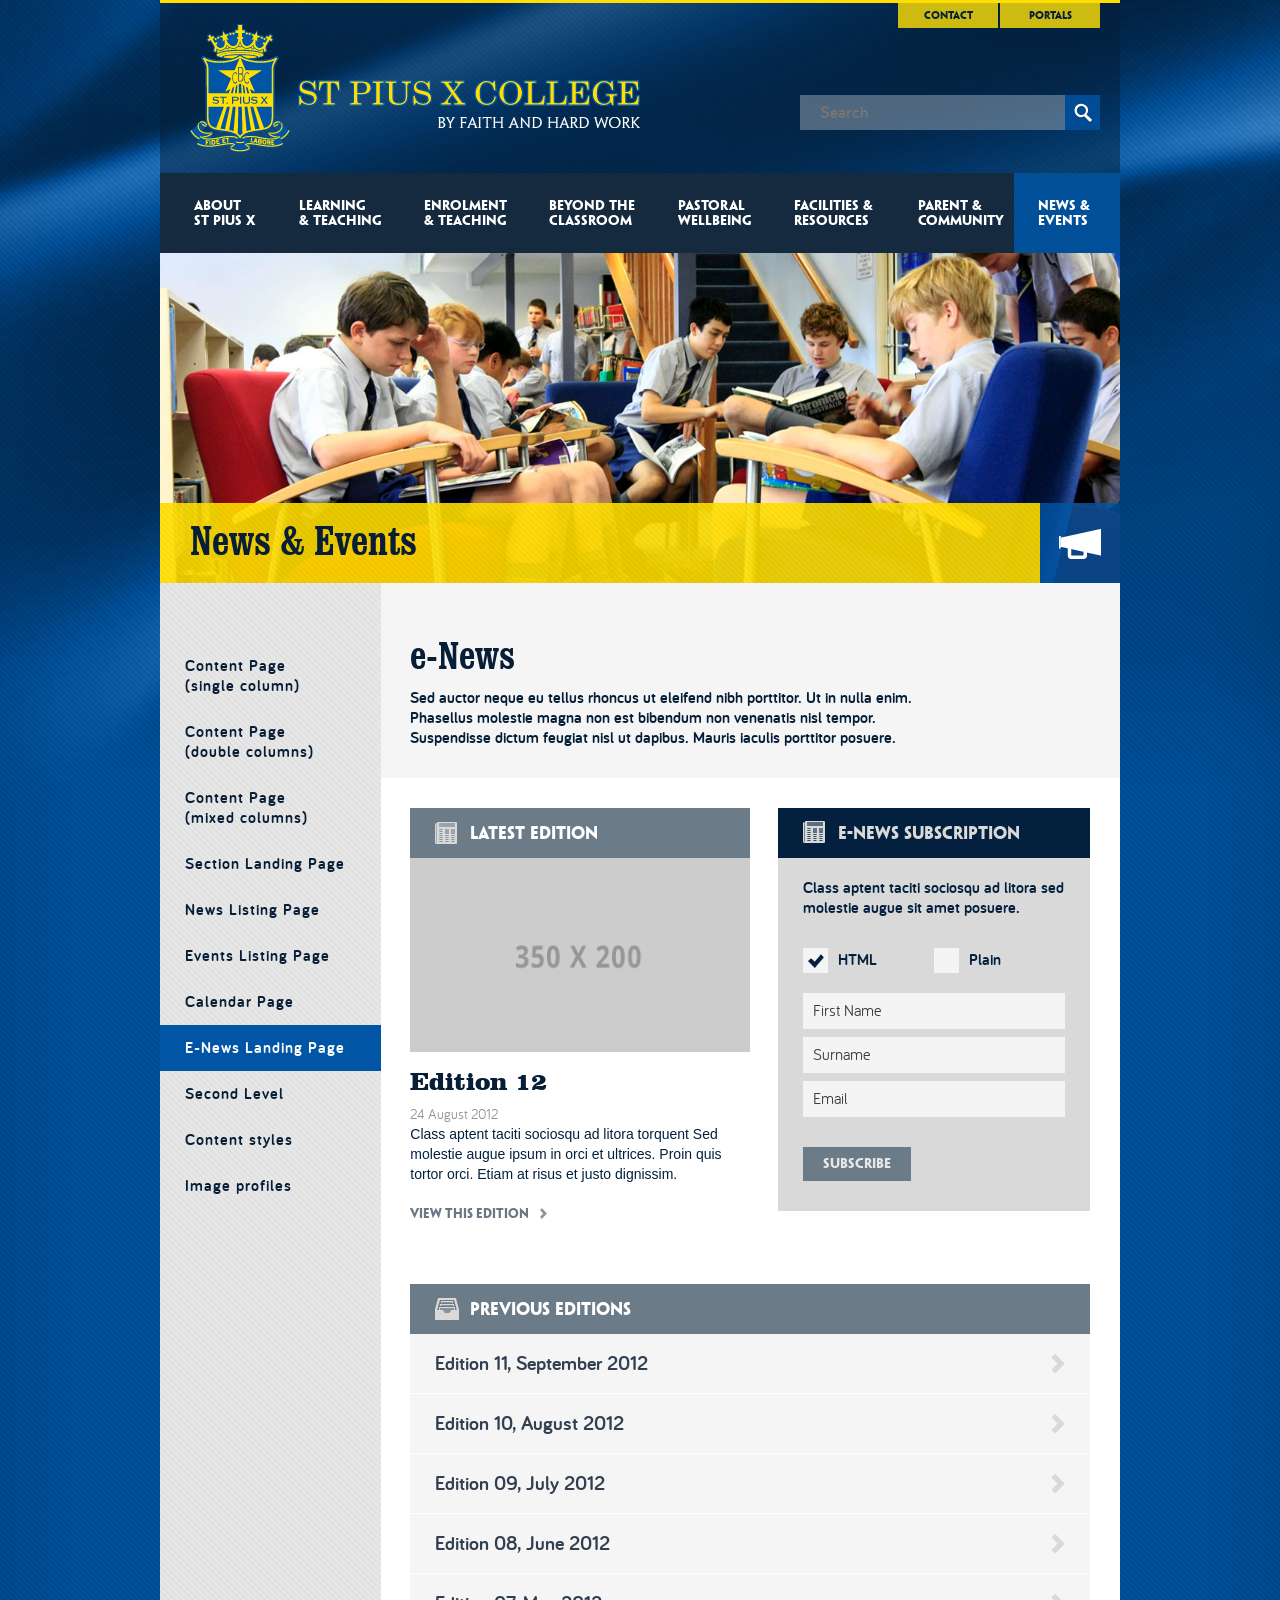
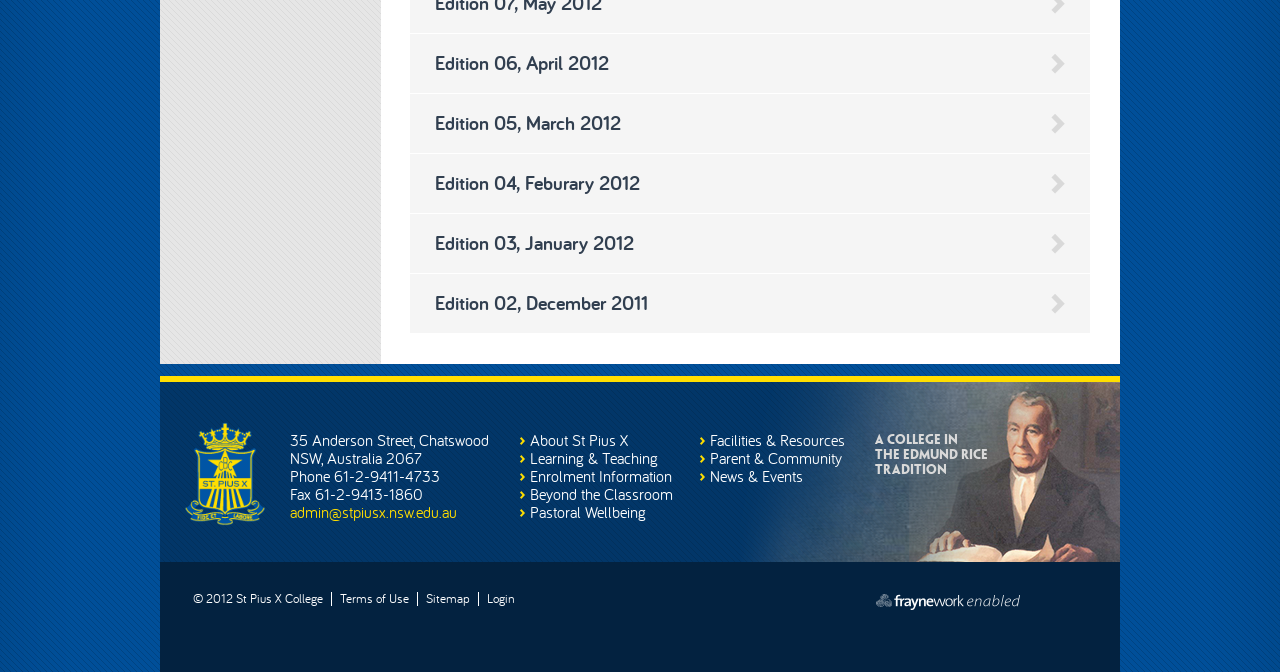
<file: enews.html>
<!DOCTYPE html PUBLIC "-//W3C//DTD XHTML 1.0 Transitional//EN" "http://www.w3.org/TR/xhtml1/DTD/xhtml1-transitional.dtd">
<!--[if lt IE 7]> <html class="ie ie6 oldie" xmlns="http://www.w3.org/1999/xhtml"> <![endif]-->
<!--[if IE 7]>    <html class="ie ie7 oldie" xmlns="http://www.w3.org/1999/xhtml"> <![endif]-->
<!--[if IE 8]>    <html class="ie ie8 oldie" xmlns="http://www.w3.org/1999/xhtml"> <![endif]-->
<!--[if IE 9]>    <html class="ie ie9" xmlns="http://www.w3.org/1999/xhtml"> <![endif]-->
<!--[if (gte IE 9)|!(IE)]><!--> <html xmlns="http://www.w3.org/1999/xhtml"> <!--<![endif]-->
<head>
<meta http-equiv="Content-Type" content="text/html; charset=utf-8" />
<meta name="keywords" content="" />
<meta name="description" content="" />
<meta name="author" content="" />
<!-- IE optimized -->
<meta http-equiv="X-UA-Compatible" content="IE=edge,chrome=1" />
<!-- Mobile viewport optimized -->
<meta name="viewport" content="width=device-width,maximum-scale=1.0" />
<!-- Title -->
<title>St. Pius X College - eNews</title>
<!-- Favicon -->
<link rel="shortcut icon" href="favicon.ico" />
<link rel="apple-touch-icon-precomposed" href="apple-touch-icon-precomposed.png" />
<!-- CSS:FONTS -->
	<link type="text/css" rel="stylesheet" media="screen" href="_lib/font/bariol/font.css" />
	<link type="text/css" rel="stylesheet" media="screen" href="_lib/font/clarendon/font.css" />
	<link type="text/css" rel="stylesheet" media="screen" href="_lib/font/penumbra/font.css" />
<!-- CSS:COMMON -->
	<link type="text/css" rel="stylesheet" media="screen" href="_lib/css/common.css" /><!-- main -->
	<link type="text/css" rel="stylesheet" media="screen" href="_lib/css/custom/content-viewport.css" /><!-- WYSIWYG -->
	<link type="text/css" rel="stylesheet" media="screen" href="_lib/css/calendar.css" /><!-- calendar -->
	<link type="text/css" rel="stylesheet" media="screen" href="_lib/js/custom-form-elements/form.css" /><!-- custom-form-elements -->
	<link type="text/css" rel="stylesheet" media="screen" href="_lib/css/animate.css" /><!-- animate -->
	<link type="text/css" rel="stylesheet" media="print" href="_lib/css/print.css" /><!-- print -->
<!-- CSS:CUSTOM -->
	<style type="text/css"><!-- page specifics -->
		/*insert code here*/
	</style>
<!-- JS:COMMON -->
	<script type="text/javascript" src="_lib/js/modernizr.all.src.js"></script><!-- modernizr -->
	<script type="text/javascript" src="_lib/js/respond.src.js"></script><!-- Respond.js -->
	<script type="text/javascript" src="_lib/js/jquery-1.7.2.js"></script><!-- jQuery -->
	<script type="text/javascript" src="_lib/js/jquery.mobile.touch.src.js"></script><!-- jQuery mobile touch -->
	<script type="text/javascript" src="_lib/js/jquery.cycle.src.js"></script><!-- cycle -->
	<script type="text/javascript" src="_lib/js/jquery.hoverIntent.js"></script><!-- hoverIntent -->
	<script type="text/javascript" src="_lib/js/custom-form-elements/custom-form-elements.js"></script><!-- customFormElements -->
	<script type="text/javascript" src="_lib/js/common.js"></script><!-- common utils -->
<!--[if lt IE 9]>
	<script type="text/javascript" src="_lib/js/css3pie/PIE.js"></script>
<![endif]-->
<!-- JS:CUSTOM -->
	<script type="text/javascript"><!-- page specifics -->
		/*insert code here*/
	</script>
</head>

<!-- BODY -->
<body id="sec8" class="content">

<!-- DEBUG -->
<div id="debugMediaQueries" data-width="" class="debug"></div>

<!-- BG PAGE -->
<div id="bgPage" class="ir"></div>

<!-- BG PATTERN -->
<div id="bgPattern">
	
<!-- CONTAINER -->
<div id="container">
	
	<!-- HEADER -->
	<div id="header">
		
		<!-- BRAND -->
		<div id="topBrand">
			<a class="nfp crest" href="index.html"><img src="_lib/img/img-crest.png" width="100" height="130" alt="St. Pius" /></a>
			<h1 class="ir heading">St. Pius X College</h1>
			<h2 class="ir subheading">By Faith and Hard Work</h2>			
		</div><!-- BRAND ends -->
		
		<!-- TOPNAV -->
		<div id="topNav" class="nfp"><a class="btnBox" href="content.html">Contact</a><a class="btnBox" href="content2.html">Portals</a></div><!-- TOPNAV ends -->
		
		<!-- SEARCH -->
		<div id="topSearch" class="nfp">
			<form id="topSearchForm" action="content.html">
				<input size="30" placeholder="Search" />
				<a class="btnSearch" href="javascript:$('#topSearchForm').submit();"><span class="ir icon">Search</span></a>
			</form>
			<a id="btnSearchLink" class="btnSearch" href="content.html"><span class="ir icon">Search</span></a>
		</div><!-- SEARCH ends -->
		
		<!-- NAV -->
		<div id="nav" class="nfp">
			<a id="navSelect" href="#"><span class="label">Menu</span><span class="ir icon"></span></a>
			<a id="nav01" class="navItem" href="section.html">About St&nbsp;Pius&nbsp;X</a>
			<a id="nav02" class="navItem" href="section.html">Learning &amp;&nbsp;Teaching</a>
			<a id="nav03" class="navItem" href="section.html">Enrolment &amp;&nbsp;Teaching</a>
			<a id="nav04" class="navItem" href="section.html">Beyond&nbsp;The Classroom</a>
			<a id="nav05" class="navItem" href="section.html">Pastoral Wellbeing</a>
			<a id="nav06" class="navItem" href="section.html">Facilities&nbsp;&amp; Resources</a>
			<a id="nav07" class="navItem" href="section.html">Parent&nbsp;&amp; Community</a>
			<a id="nav08" class="navItem selected" href="news.html">News&nbsp;&amp; Events</a>
		</div><!-- NAV ends -->
		
	</div><!-- HEADER ends -->

	<!-- BANNER -->
	<div id="banner" class="nfp">
		<img src="_lib/img/img-banner-sec8.jpg" width="1280" height="440" border="0" alt=""/>
	</div><!-- BANNER ends -->

	<!-- MAIN -->
	<div id="main">
		
		<!-- SECTION HEADER -->
		<div id="sectionHeader">
			<h2 class="title">News &amp; Events</h2>
			<span class="nfp symbol"><span class="ir icon"></span></span>
		</div><!-- SECTION HEADER ends -->
			
		<!-- CONTENT -->
		<div id="content" class="clearfix">
			
			<!-- CONTENT ASIDE -->
			<div id="contentAside">
			
				<!-- MENU ICON -->
				<span id="sideNavIcon" class="ir">Menu</span>
			
				<!-- SIDENAV -->
				<ul id="sideNav" class="nfp">
					<li><a href="content.html">Content Page<br />(single column)</a></li>
					<li><a href="content2.html">Content Page<br />(double columns)</a></li>
					<li><a href="content3.html">Content Page<br />(mixed columns)</a></li>
					<li><a href="section.html">Section Landing Page</a></li>
					<li><a href="news.html">News Listing Page</a></li>
					<li><a href="events.html">Events Listing Page</a></li>
					<li><a href="calendar.html">Calendar Page</a></li>
					<li class="selected"><a class="selected" href="enews.html">E-News Landing Page</a></li>
					<li class="">
						<a href="content.html">Second Level</a>
						<ul>
							<li><a href="content.html"><span class="btnDrillDown ir">&gt;</span>Non dolar munis</a></li>
							<li class="selected"><a href="content.html"><span class="btnDrillDown ir">&gt;</span>Etiam egestas interdum sagittis animittiula</a></li>
							<li><a href="content.html"><span class="btnDrillDown ir">&gt;</span>Holi vatara</a></li>
							<li><a href="content.html"><span class="btnDrillDown ir">&gt;</span>Lot rumminus</a></li>
						</ul>
					</li>
					<li><a href="content3.html">Content styles</a></li>
					<li><a href="content3.html">Image profiles</a></li>
				</ul><!-- SIDE NAV ends -->
			
			</div><!-- CONTENT ASIDE ends -->
			
			<!-- CONTENT MAIN -->
			<div id="contentMain" class="clearfix">
				
				<!-- CONTENT HEADER -->
				<div id="contentHeader">
					<h1 class="heading">e-News</h1>
					<p class="leaderText">Sed auctor neque eu tellus rhoncus ut eleifend nibh porttitor. Ut in nulla enim. Phasellus molestie magna non est bibendum non venenatis nisl tempor. Suspendisse dictum feugiat nisl ut dapibus. Mauris iaculis porttitor posuere.</p>
				</div><!-- CONTENT HEADER ends -->
				
				<!-- ENEWS LANDING -->
				<div id="eNewsLanding" class="colSingle">
					
					<!-- EDITION -->
					<div id="latestEdition" class="section">
						<h2 class="heading"><span class="ir icon"></span>Latest Edition</h2>
						<div class="content">
							<!-- ENEWS ITEM -->
							<div class="enewsItem clearfix">
								<img class="imgThumb" src="___samples/ph-350x200.gif" width="350" height="200" alt="" />
								<div class="content">
									<h2 class="title">Edition 12</h2>
									<p class="date">24 August 2012</p>
									<p class="detail">Class aptent taciti sociosqu ad litora torquent Sed molestie augue ipsum in orci et ultrices. Proin quis tortor orci. Etiam at risus et justo dignissim.</p>
									<a class="btnText nfp" href="content.html">View This Edition<span class="ir drilldown">&gt;</span></a>
								</div>
							</div><!-- ENEWS ITEM ends -->
						</div>
					</div><!-- EDITION ends -->

					<!-- ENEWS -->
					<div id="enews" class="nfp section">
						<h2 class="heading"><span class="ir icon"></span>E-News Subscription</h2>
						<div class="content">
							<p class="intro">Class aptent taciti sociosqu ad litora sed molestie augue sit amet posuere.</p>
							<div id="formEnewsSub" class="formView">
								<!-- FORM -->
								<form action="#" method="post">							
									<fieldset class="col50pct fleft cleft">
										<input type="radio" id="formFormatHTML" name="formFormat" value="HTML" class="radio styled" checked="checked"/>
										<label for="formFormatHTML">HTML</label>
									</fieldset>
									<fieldset class="col50pct fright cright">
										<input type="radio" id="formFormatPlain" name="formFormat" value="Plain" class="radio styled"/>
										<label for="formFormatPlain">Plain</label>
									</fieldset>
									<fieldset class="fnone cboth">
										<input id="formName" name="formName" type="text" value="First Name" class="text"/>
										<input id="formSurname" name="formSurname" type="text" value="Surname" class="text"/>
										<input id="formEmail" name="formEmail" type="text" value="Email" class="text"/>
									</fieldset>
									<a class="btnBox" href="javascript:$('#formEnewsSub').submit();">Subscribe</a>
								</form><!-- FORM ends -->
							</div>
						</div>
					</div><!-- ENEWS ends -->
					
					<!-- PREV EDITION -->
					<div id="previousEditions" class="nfp section">
						<h2 class="heading"><span class="ir icon"></span>Previous Editions</h2>
						<div class="content">
							<a class="btnList" href="content.html"><span class="label">Edition 11, September 2012</span><span class="ir drilldown">&gt;</span></a>
							<a class="btnList" href="content.html"><span class="label">Edition 10, August 2012</span><span class="ir drilldown">&gt;</span></a>
							<a class="btnList" href="content.html"><span class="label">Edition 09, July 2012</span><span class="ir drilldown">&gt;</span></a>
							<a class="btnList" href="content.html"><span class="label">Edition 08, June 2012</span><span class="ir drilldown">&gt;</span></a>
							<a class="btnList" href="content.html"><span class="label">Edition 07, May 2012</span><span class="ir drilldown">&gt;</span></a>
							<a class="btnList" href="content.html"><span class="label">Edition 06, April 2012</span><span class="ir drilldown">&gt;</span></a>
							<a class="btnList" href="content.html"><span class="label">Edition 05, March 2012</span><span class="ir drilldown">&gt;</span></a>
							<a class="btnList" href="content.html"><span class="label">Edition 04, Feburary 2012</span><span class="ir drilldown">&gt;</span></a>
							<a class="btnList" href="content.html"><span class="label">Edition 03, January 2012</span><span class="ir drilldown">&gt;</span></a>
							<a class="btnList" href="content.html"><span class="label">Edition 02, December 2011</span><span class="ir drilldown">&gt;</span></a>
						</div>
					</div><!-- PREV EDITION ends -->
					
				</div><!-- ENEWS LANDING ends -->
				
			</div><!-- CONTENT MAIN ends -->	
						
		</div><!-- CONTENT ends -->	
		
	</div><!-- MAIN ends -->

	<!-- FOOTER -->
	<div id="footer" class="clearfix nfp">
		
		<!-- BRAND -->
		<div id="btmBrand">
			<a class="crest" href="index.wide.html"><img src="_lib/img/img-crest.png" width="80" height="104" alt="St. Pius" /></a>
			<p class="info">35 Anderson Street, Chatswood<br />NSW, Australia 2067<br />Phone 61-2-9411-4733<br />Fax 61-2-9413-1860<br /><a href="mailto:admin@stpiusx.nsw.edu.au">admin@stpiusx.nsw.edu.au</a></p>
		</div><!-- BRAND ends -->
		
		<!-- QUICKLINKS -->
		<div id="quickLinks" class="clearfix nfp">
			<ul class="col1">
				<li><a href="section.html"><span class="ir drilldown">&gt;</span>About St Pius X</a></li>
				<li><a href="section.html"><span class="ir drilldown">&gt;</span>Learning &amp; Teaching</a></li>
				<li><a href="section.html"><span class="ir drilldown">&gt;</span>Enrolment Information</a></li>
				<li><a href="section.html"><span class="ir drilldown">&gt;</span>Beyond the Classroom</a></li>
				<li><a href="section.html"><span class="ir drilldown">&gt;</span>Pastoral Wellbeing</a></li>
			</ul>
			<ul class="col2">
				<li><a href="section.html"><span class="ir drilldown">&gt;</span>Facilities &amp; Resources</a></li>
				<li><a href="section.html"><span class="ir drilldown">&gt;</span>Parent &amp; Community</a></li>
				<li><a href="news.html"><span class="ir drilldown">&gt;</span>News &amp; Events</a></li>
			</ul>
		</div><!-- QUICKLINKS ends -->
				
		<!-- FOOTER LINKS -->
		<ul id="footerLinks" class="listLinks clearfix fnone cboth">
			<li>&copy; 2012 St Pius X College</li>
			<li><a href="#">Terms of Use</a></li>
			<li><a href="#">Sitemap</a></li>
			<li class="last-child"><a href="#" target="_blank">Login</a></li>
			<li id="btnFW"><a class="ir pngBg" href="http://www.fraynework.com.au" target="_blank"><strong>fraynework</strong>&nbsp;<em>enabled</em></a></li>
		</ul><!-- FOOTER LINKS ends -->
		
		<!-- BG -->
		<span class="ir footerBg"></span>
		
		<!-- TRADITION -->
		<p id="tradition">A College in<br />the Edmund Rice<br />Tradition</p>
		
	</div><!-- FOOTER ends -->

</div><!-- CONTAINER ends -->

</div><!-- BG PATTERN ends -->

</body>
</html>
</file>
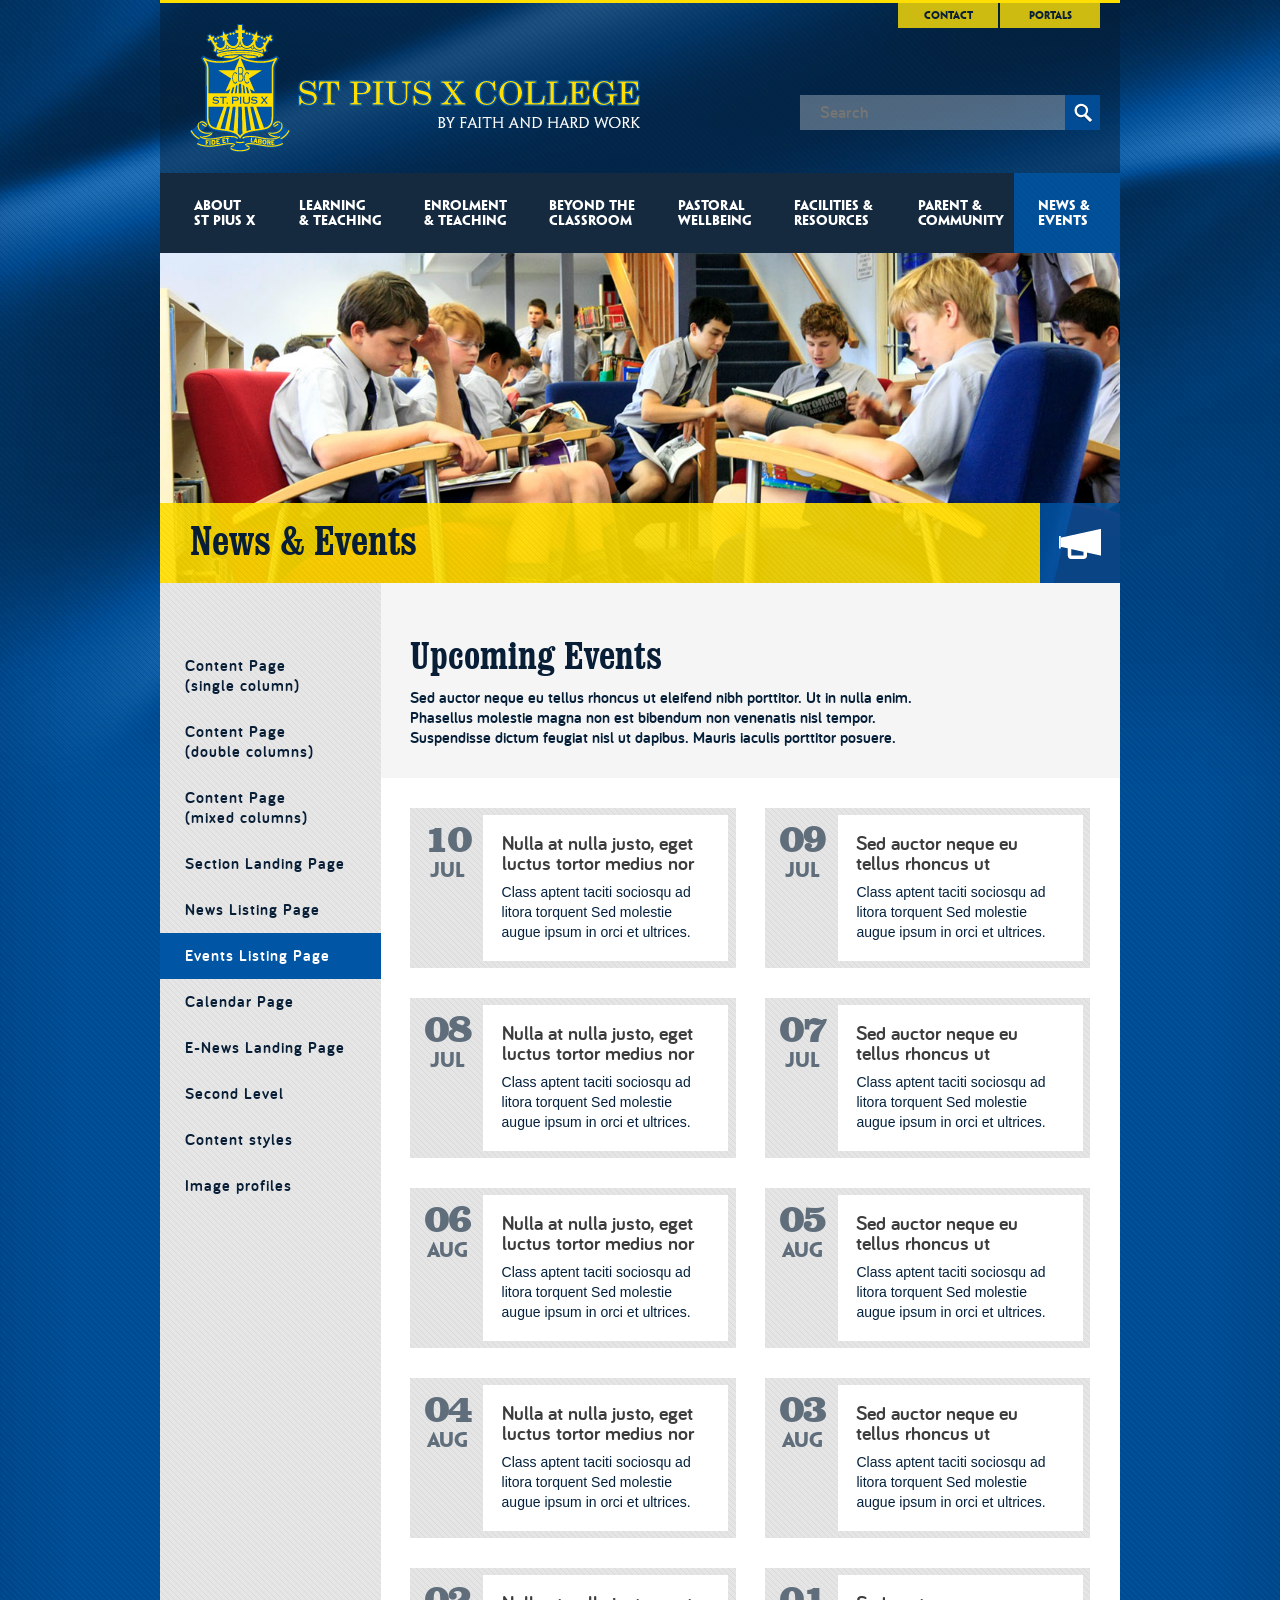
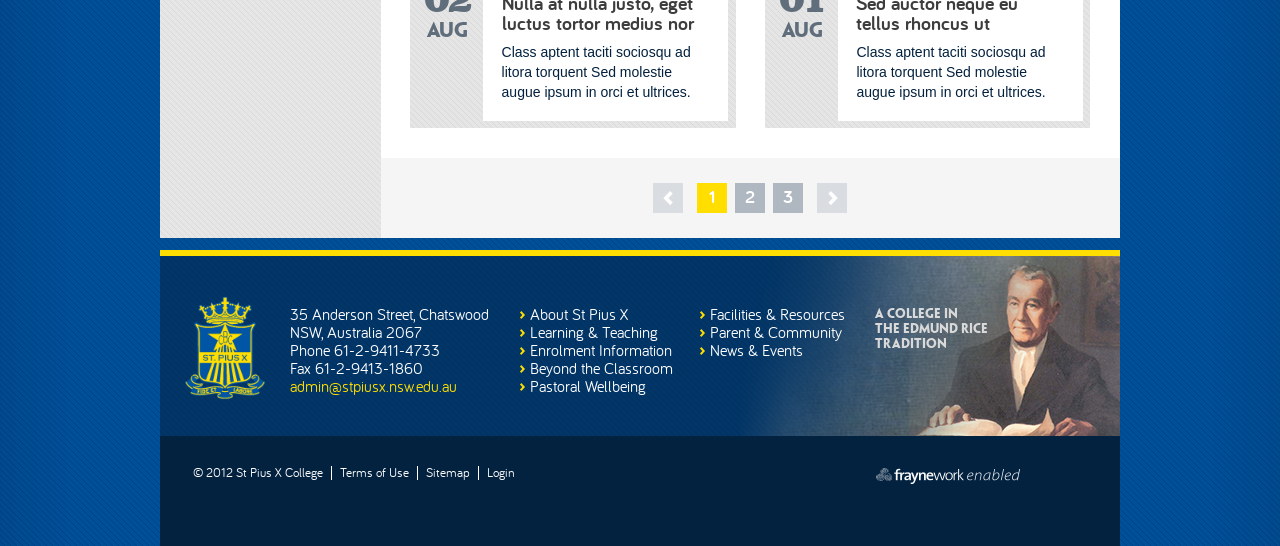
<file: events.html>
<!DOCTYPE html PUBLIC "-//W3C//DTD XHTML 1.0 Transitional//EN" "http://www.w3.org/TR/xhtml1/DTD/xhtml1-transitional.dtd">
<!--[if lt IE 7]> <html class="ie ie6 oldie" xmlns="http://www.w3.org/1999/xhtml"> <![endif]-->
<!--[if IE 7]>    <html class="ie ie7 oldie" xmlns="http://www.w3.org/1999/xhtml"> <![endif]-->
<!--[if IE 8]>    <html class="ie ie8 oldie" xmlns="http://www.w3.org/1999/xhtml"> <![endif]-->
<!--[if IE 9]>    <html class="ie ie9" xmlns="http://www.w3.org/1999/xhtml"> <![endif]-->
<!--[if (gte IE 9)|!(IE)]><!--> <html xmlns="http://www.w3.org/1999/xhtml"> <!--<![endif]-->
<head>
<meta http-equiv="Content-Type" content="text/html; charset=utf-8" />
<meta name="keywords" content="" />
<meta name="description" content="" />
<meta name="author" content="" />
<!-- IE optimized -->
<meta http-equiv="X-UA-Compatible" content="IE=edge,chrome=1" />
<!-- Mobile viewport optimized -->
<meta name="viewport" content="width=device-width,maximum-scale=1.0" />
<!-- Title -->
<title>St. Pius X College - Events</title>
<!-- Favicon -->
<link rel="shortcut icon" href="favicon.ico" />
<link rel="apple-touch-icon-precomposed" href="apple-touch-icon-precomposed.png" />
<!-- CSS:FONTS -->
	<link type="text/css" rel="stylesheet" media="screen" href="_lib/font/bariol/font.css" />
	<link type="text/css" rel="stylesheet" media="screen" href="_lib/font/clarendon/font.css" />
	<link type="text/css" rel="stylesheet" media="screen" href="_lib/font/penumbra/font.css" />
<!-- CSS:COMMON -->
	<link type="text/css" rel="stylesheet" media="screen" href="_lib/css/common.css" /><!-- main -->
	<link type="text/css" rel="stylesheet" media="screen" href="_lib/css/custom/content-viewport.css" /><!-- WYSIWYG -->
	<link type="text/css" rel="stylesheet" media="screen" href="_lib/js/custom-form-elements/form.css" /><!-- custom-form-elements -->
	<link type="text/css" rel="stylesheet" media="screen" href="_lib/css/animate.css" /><!-- animate -->
	<link type="text/css" rel="stylesheet" media="print" href="_lib/css/print.css" /><!-- print -->
<!-- CSS:CUSTOM -->
	<style type="text/css"><!-- page specifics -->
		/*insert code here*/
	</style>
<!-- JS:COMMON -->
	<script type="text/javascript" src="_lib/js/modernizr.all.src.js"></script><!-- modernizr -->
	<script type="text/javascript" src="_lib/js/respond.src.js"></script><!-- Respond.js -->
	<script type="text/javascript" src="_lib/js/jquery-1.7.2.js"></script><!-- jQuery -->
	<script type="text/javascript" src="_lib/js/jquery.mobile.touch.src.js"></script><!-- jQuery mobile touch -->
	<script type="text/javascript" src="_lib/js/jquery.cycle.src.js"></script><!-- cycle -->
	<script type="text/javascript" src="_lib/js/jquery.hoverIntent.js"></script><!-- hoverIntent -->
	<script type="text/javascript" src="_lib/js/custom-form-elements/custom-form-elements.js"></script><!-- customFormElements -->
	<script type="text/javascript" src="_lib/js/common.js"></script><!-- common utils -->
<!--[if lt IE 9]>
	<script type="text/javascript" src="_lib/js/css3pie/PIE.js"></script>
<![endif]-->
<!-- JS:CUSTOM -->
	<script type="text/javascript"><!-- page specifics -->
		/*insert code here*/
	</script>
</head>

<!-- BODY -->
<body id="sec8" class="content">

<!-- DEBUG -->
<div id="debugMediaQueries" data-width="" class="debug"></div>

<!-- BG PAGE -->
<div id="bgPage" class="ir"></div>

<!-- BG PATTERN -->
<div id="bgPattern">
	
<!-- CONTAINER -->
<div id="container">
	
	<!-- HEADER -->
	<div id="header">
		
		<!-- BRAND -->
		<div id="topBrand">
			<a class="nfp crest" href="index.html"><img src="_lib/img/img-crest.png" width="100" height="130" alt="St. Pius" /></a>
			<h1 class="ir heading">St. Pius X College</h1>
			<h2 class="ir subheading">By Faith and Hard Work</h2>			
		</div><!-- BRAND ends -->
		
		<!-- TOPNAV -->
		<div id="topNav" class="nfp"><a class="btnBox" href="content.html">Contact</a><a class="btnBox" href="content2.html">Portals</a></div><!-- TOPNAV ends -->
		
		<!-- SEARCH -->
		<div id="topSearch" class="nfp">
			<form id="topSearchForm" action="content.html">
				<input size="30" placeholder="Search" />
				<a class="btnSearch" href="javascript:$('#topSearchForm').submit();"><span class="ir icon">Search</span></a>
			</form>
			<a id="btnSearchLink" class="btnSearch" href="content.html"><span class="ir icon">Search</span></a>
		</div><!-- SEARCH ends -->
		
		<!-- NAV -->
		<div id="nav" class="nfp">
			<a id="navSelect" href="#"><span class="label">Menu</span><span class="ir icon"></span></a>
			<a id="nav01" class="navItem" href="section.html">About St&nbsp;Pius&nbsp;X</a>
			<a id="nav02" class="navItem" href="section.html">Learning &amp;&nbsp;Teaching</a>
			<a id="nav03" class="navItem" href="section.html">Enrolment &amp;&nbsp;Teaching</a>
			<a id="nav04" class="navItem" href="section.html">Beyond&nbsp;The Classroom</a>
			<a id="nav05" class="navItem" href="section.html">Pastoral Wellbeing</a>
			<a id="nav06" class="navItem" href="section.html">Facilities&nbsp;&amp; Resources</a>
			<a id="nav07" class="navItem" href="section.html">Parent&nbsp;&amp; Community</a>
			<a id="nav08" class="navItem selected" href="news.html">News&nbsp;&amp; Events</a>
		</div><!-- NAV ends -->
		
	</div><!-- HEADER ends -->

	<!-- BANNER -->
	<div id="banner" class="nfp">
		<img src="_lib/img/img-banner-sec8.jpg" width="1280" height="440" border="0" alt=""/>
	</div><!-- BANNER ends -->

	<!-- MAIN -->
	<div id="main">
		
		<!-- SECTION HEADER -->
		<div id="sectionHeader">
			<h2 class="title">News &amp; Events</h2>
			<span class="nfp symbol"><span class="ir icon"></span></span>
		</div><!-- SECTION HEADER ends -->
			
		<!-- CONTENT -->
		<div id="content" class="clearfix">
			
			<!-- CONTENT ASIDE -->
			<div id="contentAside">
			
				<!-- MENU ICON -->
				<span id="sideNavIcon" class="ir">Menu</span>
			
				<!-- SIDENAV -->
				<ul id="sideNav" class="nfp">
					<li><a href="content.html">Content Page<br />(single column)</a></li>
					<li><a href="content2.html">Content Page<br />(double columns)</a></li>
					<li><a href="content3.html">Content Page<br />(mixed columns)</a></li>
					<li><a href="section.html">Section Landing Page</a></li>
					<li><a href="news.html">News Listing Page</a></li>
					<li class="selected"><a class="selected" href="events.html">Events Listing Page</a></li>
					<li><a href="calendar.html">Calendar Page</a></li>
					<li><a href="enews.html">E-News Landing Page</a></li>
					<li class="">
						<a href="content.html">Second Level</a>
						<ul>
							<li><a href="content.html"><span class="btnDrillDown ir">&gt;</span>Non dolar munis</a></li>
							<li class="selected"><a href="content.html"><span class="btnDrillDown ir">&gt;</span>Etiam egestas interdum sagittis animittiula</a></li>
							<li><a href="content.html"><span class="btnDrillDown ir">&gt;</span>Holi vatara</a></li>
							<li><a href="content.html"><span class="btnDrillDown ir">&gt;</span>Lot rumminus</a></li>
						</ul>
					</li>
					<li><a href="content3.html">Content styles</a></li>
					<li><a href="content3.html">Image profiles</a></li>
				</ul><!-- SIDE NAV ends -->
			
			</div><!-- CONTENT ASIDE ends -->
			
			<!-- CONTENT MAIN -->
			<div id="contentMain" class="clearfix">
				
				<!-- CONTENT HEADER -->
				<div id="contentHeader">
					<h1 class="heading">Upcoming Events</h1>
					<p class="leaderText">Sed auctor neque eu tellus rhoncus ut eleifend nibh porttitor. Ut in nulla enim. Phasellus molestie magna non est bibendum non venenatis nisl tempor. Suspendisse dictum feugiat nisl ut dapibus. Mauris iaculis porttitor posuere.</p>
				</div><!-- CONTENT HEADER ends -->
				
				<!-- EVENTSLISTING -->
				<div id="eventsItemPageListing" class="clearfix">
					
					<!-- ITEM -->
					<a class="eventItemPage clearfix" href="content.html">
						<span class="date"><span class="day">10</span><span class="month">Jul</span><span class="longMonth">July</span></span>
						<span class="content">
							<span class="title">Nulla at nulla justo, eget luctus tortor medius nor</span>
							<span class="desc">Class aptent taciti sociosqu ad litora torquent Sed molestie augue ipsum in orci et ultrices.</span>
						</span>
					</a><!-- ITEM ends -->

					<!-- ITEM -->
					<a class="eventItemPage eventItemPageAlt clearfix" href="content.html">
						<span class="date"><span class="day">09</span><span class="month">Jul</span><span class="longMonth">July</span></span>
						<span class="content">
							<span class="title">Sed auctor neque eu tellus rhoncus ut</span>
							<span class="desc">Class aptent taciti sociosqu ad litora torquent Sed molestie augue ipsum in orci et ultrices.</span>
						</span>
					</a><!-- ITEM ends -->

					<!-- ITEM -->
					<a class="eventItemPage clearfix" href="content.html">
						<span class="date"><span class="day">08</span><span class="month">Jul</span><span class="longMonth">July</span></span>
						<span class="content">
							<span class="title">Nulla at nulla justo, eget luctus tortor medius nor</span>
							<span class="desc">Class aptent taciti sociosqu ad litora torquent Sed molestie augue ipsum in orci et ultrices.</span>
						</span>
					</a><!-- ITEM ends -->

					<!-- ITEM -->
					<a class="eventItemPage eventItemPageAlt clearfix" href="content.html">
						<span class="date"><span class="day">07</span><span class="month">Jul</span><span class="longMonth">July</span></span>
						<span class="content">
							<span class="title">Sed auctor neque eu tellus rhoncus ut</span>
							<span class="desc">Class aptent taciti sociosqu ad litora torquent Sed molestie augue ipsum in orci et ultrices.</span>
						</span>
					</a><!-- ITEM ends -->

					<!-- ITEM -->
					<a class="eventItemPage clearfix" href="content.html">
						<span class="date"><span class="day">06</span><span class="month">Aug</span><span class="longMonth">August</span></span>
						<span class="content">
							<span class="title">Nulla at nulla justo, eget luctus tortor medius nor</span>
							<span class="desc">Class aptent taciti sociosqu ad litora torquent Sed molestie augue ipsum in orci et ultrices.</span>
						</span>
					</a><!-- ITEM ends -->

					<!-- ITEM -->
					<a class="eventItemPage eventItemPageAlt clearfix" href="content.html">
						<span class="date"><span class="day">05</span><span class="month">Aug</span><span class="longMonth">August</span></span>
						<span class="content">
							<span class="title">Sed auctor neque eu tellus rhoncus ut</span>
							<span class="desc">Class aptent taciti sociosqu ad litora torquent Sed molestie augue ipsum in orci et ultrices.</span>
						</span>
					</a><!-- ITEM ends -->

					<!-- ITEM -->
					<a class="eventItemPage clearfix" href="content.html">
						<span class="date"><span class="day">04</span><span class="month">Aug</span><span class="longMonth">August</span></span>
						<span class="content">
							<span class="title">Nulla at nulla justo, eget luctus tortor medius nor</span>
							<span class="desc">Class aptent taciti sociosqu ad litora torquent Sed molestie augue ipsum in orci et ultrices.</span>
						</span>
					</a><!-- ITEM ends -->

					<!-- ITEM -->
					<a class="eventItemPage eventItemPageAlt clearfix" href="content.html">
						<span class="date"><span class="day">03</span><span class="month">Aug</span><span class="longMonth">August</span></span>
						<span class="content">
							<span class="title">Sed auctor neque eu tellus rhoncus ut</span>
							<span class="desc">Class aptent taciti sociosqu ad litora torquent Sed molestie augue ipsum in orci et ultrices.</span>
						</span>
					</a><!-- ITEM ends -->

					<!-- ITEM -->
					<a class="eventItemPage clearfix" href="content.html">
						<span class="date"><span class="day">02</span><span class="month">Aug</span><span class="longMonth">August</span></span>
						<span class="content">
							<span class="title">Nulla at nulla justo, eget luctus tortor medius nor</span>
							<span class="desc">Class aptent taciti sociosqu ad litora torquent Sed molestie augue ipsum in orci et ultrices.</span>
						</span>
					</a><!-- ITEM ends -->

					<!-- ITEM -->
					<a class="eventItemPage eventItemPageAlt clearfix" href="content.html">
						<span class="date"><span class="day">01</span><span class="month">Aug</span><span class="longMonth">August</span></span>
						<span class="content">
							<span class="title">Sed auctor neque eu tellus rhoncus ut</span>
							<span class="desc">Class aptent taciti sociosqu ad litora torquent Sed molestie augue ipsum in orci et ultrices.</span>
						</span>
					</a><!-- ITEM ends -->
										
				</div><!-- EVENTSLISTING ends -->
				
				<!-- PAGINATION -->
				<div class="pagingControls pagingControlsPage nfp">
					<a class="btnPrev" href="events.html"><span class="ir drilldown">&lt;</span></a><span class="pagination"><a class="btnPage active" href="events.html">1</a><a class="btnPage" href="events.html">2</a><a class="btnPage" href="events.html">3</a></span><a class="btnNext" href="events.html"><span class="ir drilldown">&gt;</span></a>
				</div><!-- PAGINATION ends -->
				
			</div><!-- CONTENT MAIN ends -->	
						
		</div><!-- CONTENT ends -->	
		
	</div><!-- MAIN ends -->

	<!-- FOOTER -->
	<div id="footer" class="clearfix nfp">
		
		<!-- BRAND -->
		<div id="btmBrand">
			<a class="crest" href="index.wide.html"><img src="_lib/img/img-crest.png" width="80" height="104" alt="St. Pius" /></a>
			<p class="info">35 Anderson Street, Chatswood<br />NSW, Australia 2067<br />Phone 61-2-9411-4733<br />Fax 61-2-9413-1860<br /><a href="mailto:admin@stpiusx.nsw.edu.au">admin@stpiusx.nsw.edu.au</a></p>
		</div><!-- BRAND ends -->
		
		<!-- QUICKLINKS -->
		<div id="quickLinks" class="clearfix nfp">
			<ul class="col1">
				<li><a href="section.html"><span class="ir drilldown">&gt;</span>About St Pius X</a></li>
				<li><a href="section.html"><span class="ir drilldown">&gt;</span>Learning &amp; Teaching</a></li>
				<li><a href="section.html"><span class="ir drilldown">&gt;</span>Enrolment Information</a></li>
				<li><a href="section.html"><span class="ir drilldown">&gt;</span>Beyond the Classroom</a></li>
				<li><a href="section.html"><span class="ir drilldown">&gt;</span>Pastoral Wellbeing</a></li>
			</ul>
			<ul class="col2">
				<li><a href="section.html"><span class="ir drilldown">&gt;</span>Facilities &amp; Resources</a></li>
				<li><a href="section.html"><span class="ir drilldown">&gt;</span>Parent &amp; Community</a></li>
				<li><a href="news.html"><span class="ir drilldown">&gt;</span>News &amp; Events</a></li>
			</ul>
		</div><!-- QUICKLINKS ends -->
				
		<!-- FOOTER LINKS -->
		<ul id="footerLinks" class="listLinks clearfix fnone cboth">
			<li>&copy; 2012 St Pius X College</li>
			<li><a href="#">Terms of Use</a></li>
			<li><a href="#">Sitemap</a></li>
			<li class="last-child"><a href="#" target="_blank">Login</a></li>
			<li id="btnFW"><a class="ir pngBg" href="http://www.fraynework.com.au" target="_blank"><strong>fraynework</strong>&nbsp;<em>enabled</em></a></li>
		</ul><!-- FOOTER LINKS ends -->
		
		<!-- BG -->
		<span class="ir footerBg"></span>
		
		<!-- TRADITION -->
		<p id="tradition">A College in<br />the Edmund Rice<br />Tradition</p>
		
	</div><!-- FOOTER ends -->

</div><!-- CONTAINER ends -->

</div><!-- BG PATTERN ends -->

</body>
</html>
</file>
<file: _lib/font/bariol/font.css>
/*
@font-face {
    font-family: 'BariolLight';
    src: url('bariol_lightwebfont.eot');
    src: url('bariol_lightwebfont.eot?#iefix') format('embedded-opentype'),
         url('bariol_lightwebfont.woff') format('woff'),
         url('bariol_lightwebfont.ttf') format('truetype'),
         url('bariol_lightwebfont.svg#BariolLightLight') format('svg');
    font-weight: normal;
    font-style: normal;
}
@font-face {
    font-family: 'BariolThin';
    src: url('bariol_thinwebfont.eot');
    src: url('bariol_thinwebfont.eot?#iefix') format('embedded-opentype'),
         url('bariol_thinwebfont.woff') format('woff'),
         url('bariol_thinwebfont.ttf') format('truetype'),
         url('bariol_thinwebfont.svg#BariolThinRegular') format('svg');
    font-weight: normal;
    font-style: normal;
}*/
@font-face {
    font-family: 'Bariol';
    src: url('bariol_regularwebfont.eot');
    src: url('bariol_regularwebfont.eot?#iefix') format('embedded-opentype'),
         url('bariol_regularwebfont.woff') format('woff'),
         url('bariol_regularwebfont.ttf') format('truetype'),
         url('bariol_regularwebfont.svg#BariolRegularRegular') format('svg');
    font-weight: normal;
    font-style: normal;
}
@font-face {
    font-family: 'BariolBold';
    src: url('bariol_boldwebfont.eot');
    src: url('bariol_boldwebfont.eot?#iefix') format('embedded-opentype'),
         url('bariol_boldwebfont.woff') format('woff'),
         url('bariol_boldwebfont.ttf') format('truetype'),
         url('bariol_boldwebfont.svg#BariolBoldBold') format('svg');
    font-weight: bold;
    font-style: normal;
}
</file>
<file: _lib/font/clarendon/font.css>
@font-face {
    font-family: 'ClarendonCn';
    src: url('clarendonconbtwebfont.eot');
    src: url('clarendonconbtwebfont.eot?#iefix') format('embedded-opentype'),
         url('clarendonconbtwebfont.woff') format('woff'),
         url('clarendonconbtwebfont.ttf') format('truetype'),
         url('clarendonconbtwebfont.svg#ClarendonCnBTRegular') format('svg');
    font-weight: normal;
    font-style: normal;
}
@font-face {
    font-family: 'ClarendonCnBold';
    src: url('clarendonboldcondensedbtwebfont.eot');
    src: url('clarendonboldcondensedbtwebfont.eot?#iefix') format('embedded-opentype'),
         url('clarendonboldcondensedbtwebfont.woff') format('woff'),
         url('clarendonboldcondensedbtwebfont.ttf') format('truetype'),
         url('clarendonboldcondensedbtwebfont.svg#ClarendonCnBTBold') format('svg');
    font-weight: bold;
    font-style: normal;
}
/*
@font-face {
    font-family: 'ClarendonLight';
    src: url('clarendontligwebfont.eot');
    src: url('clarendontligwebfont.eot?#iefix') format('embedded-opentype'),
         url('clarendontligwebfont.woff') format('woff'),
         url('clarendontligwebfont.ttf') format('truetype'),
         url('clarendontligwebfont.svg#ClarendonTLigRegular') format('svg');
    font-weight: normal;
    font-style: normal;
}
@font-face {
    font-family: 'Clarendon';
    src: url('clarendonbtwebfont.eot');
    src: url('clarendonbtwebfont.eot?#iefix') format('embedded-opentype'),
         url('clarendonbtwebfont.woff') format('woff'),
         url('clarendonbtwebfont.ttf') format('truetype'),
         url('clarendonbtwebfont.svg#ClarendonBTRoman') format('svg');
    font-weight: normal;
    font-style: normal;
}
@font-face {
    font-family: 'ClarendonMedium';
    src: url('clarendontmedwebfont.eot');
    src: url('clarendontmedwebfont.eot?#iefix') format('embedded-opentype'),
         url('clarendontmedwebfont.woff') format('woff'),
         url('clarendontmedwebfont.ttf') format('truetype'),
         url('clarendontmedwebfont.svg#ClarendonTMedRegular') format('svg');
    font-weight: normal;
    font-style: normal;
}
@font-face {
    font-family: 'ClarendonBold';
    src: url('clarendonboldwebfont.eot');
    src: url('clarendonboldwebfont.eot?#iefix') format('embedded-opentype'),
         url('clarendonboldwebfont.woff') format('woff'),
         url('clarendonboldwebfont.ttf') format('truetype'),
         url('clarendonboldwebfont.svg#ClarendonBold') format('svg');
    font-weight: bold;
    font-style: normal;
}
@font-face {
    font-family: 'ClarendonHeavy';
    src: url('clarendonheavybtwebfont.eot');
    src: url('clarendonheavybtwebfont.eot?#iefix') format('embedded-opentype'),
         url('clarendonheavybtwebfont.woff') format('woff'),
         url('clarendonheavybtwebfont.ttf') format('truetype'),
         url('clarendonheavybtwebfont.svg#ClarendonHvBTHeavy') format('svg');
    font-weight: normal;
    font-style: normal;
}
@font-face {
    font-family: 'ClarendonExtraBold';
    src: url('clarendontextbolwebfont.eot');
    src: url('clarendontextbolwebfont.eot?#iefix') format('embedded-opentype'),
         url('clarendontextbolwebfont.woff') format('woff'),
         url('clarendontextbolwebfont.ttf') format('truetype'),
         url('clarendontextbolwebfont.svg#ClarendonTExtBolRegular') format('svg');
    font-weight: normal;
    font-style: normal;
}*/
@font-face {
    font-family: 'ClarendonBlack';
    src: url('clarendonblkbtwebfont.eot');
    src: url('clarendonblkbtwebfont.eot?#iefix') format('embedded-opentype'),
         url('clarendonblkbtwebfont.woff') format('woff'),
         url('clarendonblkbtwebfont.ttf') format('truetype'),
         url('clarendonblkbtwebfont.svg#ClarendonBlkBTBlack') format('svg');
    font-weight: normal;
    font-style: normal;
}
</file>
<file: _lib/font/penumbra/font.css>
/*Penumbra Sans*/
/*
@font-face {
    font-family: 'PenumbraSansLight';
    src: url('penumbrasansstd-lightwebfont.eot');
    src: url('penumbrasansstd-lightwebfont.eot?#iefix') format('embedded-opentype'),
         url('penumbrasansstd-lightwebfont.woff') format('woff'),
         url('penumbrasansstd-lightwebfont.ttf') format('truetype'),
         url('penumbrasansstd-lightwebfont.svg#PenumbraSansStdLightRegular') format('svg');
    font-weight: normal;
    font-style: normal;
}
@font-face {
    font-family: 'PenumbraSans';
    src: url('penumbrasansstd-regularwebfont.eot');
    src: url('penumbrasansstd-regularwebfont.eot?#iefix') format('embedded-opentype'),
         url('penumbrasansstd-regularwebfont.woff') format('woff'),
         url('penumbrasansstd-regularwebfont.ttf') format('truetype'),
         url('penumbrasansstd-regularwebfont.svg#PenumbraSansStdRegular') format('svg');
    font-weight: normal;
    font-style: normal;
}
@font-face {
    font-family: 'PenumbraSansSemiBold';
    src: url('penumbrasansstd-semiboldwebfont.eot');
    src: url('penumbrasansstd-semiboldwebfont.eot?#iefix') format('embedded-opentype'),
         url('penumbrasansstd-semiboldwebfont.woff') format('woff'),
         url('penumbrasansstd-semiboldwebfont.ttf') format('truetype'),
         url('penumbrasansstd-semiboldwebfont.svg#PenumbraSansStdBold') format('svg');
    font-weight: bold;
    font-style: normal;
}*/
@font-face {
    font-family: 'PenumbraSansBold';
    src: url('penumbrasansstd-boldwebfont.eot');
    src: url('penumbrasansstd-boldwebfont.eot?#iefix') format('embedded-opentype'),
         url('penumbrasansstd-boldwebfont.woff') format('woff'),
         url('penumbrasansstd-boldwebfont.ttf') format('truetype'),
         url('penumbrasansstd-boldwebfont.svg#PenumbraSansStdBoldRegular') format('svg');
    font-weight: normal;
    font-style: normal;
}

/*Penumbra Serif*/
/*
@font-face {
    font-family: 'PenumbraSerifLight';
    src: url('penumbraserifstd-lightwebfont.eot');
    src: url('penumbraserifstd-lightwebfont.eot?#iefix') format('embedded-opentype'),
         url('penumbraserifstd-lightwebfont.woff') format('woff'),
         url('penumbraserifstd-lightwebfont.ttf') format('truetype'),
         url('penumbraserifstd-lightwebfont.svg#PenumbraSerifStdLightRegular') format('svg');
    font-weight: normal;
    font-style: normal;
}
@font-face {
    font-family: 'PenumbraSerif';
    src: url('penumbraserifstd-regularwebfont.eot');
    src: url('penumbraserifstd-regularwebfont.eot?#iefix') format('embedded-opentype'),
         url('penumbraserifstd-regularwebfont.woff') format('woff'),
         url('penumbraserifstd-regularwebfont.ttf') format('truetype'),
         url('penumbraserifstd-regularwebfont.svg#PenumbraSerifStdRegular') format('svg');
    font-weight: normal;
    font-style: normal;
}
@font-face {
    font-family: 'PenumbraSerifSemiBold';
    src: url('penumbraserifstd-semiboldwebfont.eot');
    src: url('penumbraserifstd-semiboldwebfont.eot?#iefix') format('embedded-opentype'),
         url('penumbraserifstd-semiboldwebfont.woff') format('woff'),
         url('penumbraserifstd-semiboldwebfont.ttf') format('truetype'),
         url('penumbraserifstd-semiboldwebfont.svg#PenumbraSerifStdBold') format('svg');
    font-weight: bold;
    font-style: normal;
}
@font-face {
    font-family: 'PenumbraSerifBold';
    src: url('penumbraserifstd-boldwebfont.eot');
    src: url('penumbraserifstd-boldwebfont.eot?#iefix') format('embedded-opentype'),
         url('penumbraserifstd-boldwebfont.woff') format('woff'),
         url('penumbraserifstd-boldwebfont.ttf') format('truetype'),
         url('penumbraserifstd-boldwebfont.svg#PenumbraSerifStdBoldRegular') format('svg');
    font-weight: normal;
    font-style: normal;
}*/

/*Penumbra Web Pro*/
/*
@font-face {
    font-family: 'PenumbraWebPro';
    src: url('penumbrawebpro-serifwebfont.eot');
    src: url('penumbrawebpro-serifwebfont.eot?#iefix') format('embedded-opentype'),
         url('penumbrawebpro-serifwebfont.woff') format('woff'),
         url('penumbrawebpro-serifwebfont.ttf') format('truetype'),
         url('penumbrawebpro-serifwebfont.svg#PenumbraWebProRegular') format('svg');
    font-weight: normal;
    font-style: normal;
}*/

/*Penumbra Flare*/
/*
@font-face {
    font-family: 'PenumbraFlareLight';
    src: url('penumbraflarestd-lightwebfont.eot');
    src: url('penumbraflarestd-lightwebfont.eot?#iefix') format('embedded-opentype'),
         url('penumbraflarestd-lightwebfont.woff') format('woff'),
         url('penumbraflarestd-lightwebfont.ttf') format('truetype'),
         url('penumbraflarestd-lightwebfont.svg#PenumbraFlareStdLightRegular') format('svg');
    font-weight: normal;
    font-style: normal;
}
@font-face {
    font-family: 'PenumbraFlare';
    src: url('penumbraflarestd-regularwebfont.eot');
    src: url('penumbraflarestd-regularwebfont.eot?#iefix') format('embedded-opentype'),
         url('penumbraflarestd-regularwebfont.woff') format('woff'),
         url('penumbraflarestd-regularwebfont.ttf') format('truetype'),
         url('penumbraflarestd-regularwebfont.svg#PenumbraFlareStdRegular') format('svg');
    font-weight: normal;
    font-style: normal;
}
@font-face {
    font-family: 'PenumbraFlareSemiBold';
    src: url('penumbraflarestd-semiboldwebfont.eot');
    src: url('penumbraflarestd-semiboldwebfont.eot?#iefix') format('embedded-opentype'),
         url('penumbraflarestd-semiboldwebfont.woff') format('woff'),
         url('penumbraflarestd-semiboldwebfont.ttf') format('truetype'),
         url('penumbraflarestd-semiboldwebfont.svg#PenumbraFlareStdBold') format('svg');
    font-weight: bold;
    font-style: normal;
}
@font-face {
    font-family: 'PenumbraFlareBold';
    src: url('penumbraflarestd-boldwebfont.eot');
    src: url('penumbraflarestd-boldwebfont.eot?#iefix') format('embedded-opentype'),
         url('penumbraflarestd-boldwebfont.woff') format('woff'),
         url('penumbraflarestd-boldwebfont.ttf') format('truetype'),
         url('penumbraflarestd-boldwebfont.svg#PenumbraFlareStdBoldRegular') format('svg');
    font-weight: normal;
    font-style: normal;
}*/

/*Penumbra Half Serif*/
/*
@font-face {
    font-family: 'PenumbraHalfSerifLight';
    src: url('penumbrahalfserifstd-lightwebfont.eot');
    src: url('penumbrahalfserifstd-lightwebfont.eot?#iefix') format('embedded-opentype'),
         url('penumbrahalfserifstd-lightwebfont.woff') format('woff'),
         url('penumbrahalfserifstd-lightwebfont.ttf') format('truetype'),
         url('penumbrahalfserifstd-lightwebfont.svg#PenumbraHalfSerifStdLightRg') format('svg');
    font-weight: normal;
    font-style: normal;
}
@font-face {
    font-family: 'PenumbraHalfSerif';
    src: url('penumbrahalfserifstd-regwebfont.eot');
    src: url('penumbrahalfserifstd-regwebfont.eot?#iefix') format('embedded-opentype'),
         url('penumbrahalfserifstd-regwebfont.woff') format('woff'),
         url('penumbrahalfserifstd-regwebfont.ttf') format('truetype'),
         url('penumbrahalfserifstd-regwebfont.svg#PenumbraHalfSerifStdRegular') format('svg');
    font-weight: normal;
    font-style: normal;
}
@font-face {
    font-family: 'PenumbraHalfSerifSemiBold';
    src: url('penumbrahalfserifstd-sebdwebfont.eot');
    src: url('penumbrahalfserifstd-sebdwebfont.eot?#iefix') format('embedded-opentype'),
         url('penumbrahalfserifstd-sebdwebfont.woff') format('woff'),
         url('penumbrahalfserifstd-sebdwebfont.ttf') format('truetype'),
         url('penumbrahalfserifstd-sebdwebfont.svg#PenumbraHalfSerifStdBold') format('svg');
    font-weight: bold;
    font-style: normal;
}
@font-face {
    font-family: 'PenumbraHalfSerifBold';
    src: url('penumbrahalfserifstd-boldwebfont.eot');
    src: url('penumbrahalfserifstd-boldwebfont.eot?#iefix') format('embedded-opentype'),
         url('penumbrahalfserifstd-boldwebfont.woff') format('woff'),
         url('penumbrahalfserifstd-boldwebfont.ttf') format('truetype'),
         url('penumbrahalfserifstd-boldwebfont.svg#PenumbraHalfSerifStdBoldRg') format('svg');
    font-weight: normal;
    font-style: normal;
}*/
</file>
<file: _lib/css/common.css>
@charset "utf-8";

/* Normalisation Adapted from HTML5 Boilerplate 2 (20120508 JX) */   
/* =============================================================================
   Base - Customise
   ========================================================================== */
/*
 * 1. Correct text resizing oddly in IE6/7 when body font-size is set using em units
 * 2. Prevent iOS text size adjust on device orientation change, without disabling user zoom: h5bp.com/g
 */
html { font-size: 100%; -webkit-text-size-adjust: 100%; -ms-text-size-adjust: 100%; }
body { margin: 0; font-size: 13px; line-height: 1.538; }
body, button, input, select, textarea { font-family: serif; color: #333; }
/* 
 * Remove text-shadow in selection highlight: h5bp.com/i
 * These selection declarations have to be separate
 * Customize the background color to match your design
 */
::-moz-selection { background: #ffde00; /*yellow*/ color: #333; text-shadow: none; }
::selection { background: #ffde00; /*yellow*/ color: #333; text-shadow: none; }
/* =============================================================================
   Links - Customise
   ========================================================================== */
a { color: #0055a5; /*blue*/ } 
a:visited { color: #0055a5; /*blue*/ }
a:hover { color: #0055a5; /*blue*/ text-decoration:underline; }
a:focus { color: #0055a5; /*blue*/ outline: thin dotted; }
/* Improve readability when focused and hovered in all browsers: h5bp.com/h */
a:hover, a:active { outline: 0; }
/* CSS3 transitions on links */
a {
	/* Firefox 4 */
	-moz-transition-property:color,background-color,border-color;
	-moz-transition-duration:0.2s;
	-moz-transition-timing-function:ease-in-out;
	-moz-transition-delay:0s;
	/* Safari and Chrome */
	/*-webkit-transform:translate3d(0,0,0);*/
	-webkit-transition-property:color,background-color,border-color;
	-webkit-transition-duration:0.2s;
	-webkit-transition-timing-function:ease-in-out;
	-webkit-transition-delay:0s;
	/* Opera */
	-o-transition-property:color,background-color,border-color;
	-o-transition-duration:0.2s;
	-o-transition-timing-function:ease-in-out;
	-o-transition-delay:0s;
	/*native CSS3*/
	transition-property:color,background-color,border-color;
	transition-duration:0.2s;
	transition-timing-function:ease-in-out;
	transition-delay:0s; }
/* =============================================================================
   Typography
   ========================================================================== */
abbr[title] { border-bottom: 1px dotted; }
b, strong { font-weight: bold; }
blockquote { margin: 1em 40px; }
dfn { font-style: italic; }
hr { display: block; height: 1px; border: 0; border-top: 1px solid #ccc; margin: 1em 0; padding: 0; }
ins { background: #ff9; color: #000; text-decoration: none; }
mark { background: #ff0; color: #000; font-style: italic; font-weight: bold; }
/* Redeclare monospace font family: h5bp.com/j */
pre, code, kbd, samp { font-family: monospace, monospace; _font-family: 'courier new', monospace; font-size: 1em; }
/* Improve readability of pre-formatted text in all browsers */
pre { white-space: pre; white-space: pre-wrap; word-wrap: break-word; }
q { quotes: none; }
q:before, q:after { content: ""; content: none; }
small { font-size: 85%; }
/* Position subscript and superscript content without affecting line-height: h5bp.com/k */
sub, sup { font-size: 75%; line-height: 0; position: relative; vertical-align: baseline; }
sup { top: -0.5em; }
sub { bottom: -0.25em; }
/* =============================================================================
   Lists
   ========================================================================== */
ul, ol { margin: 1em 0; padding: 0 0 0 40px; }
dd { margin: 0 0 0 40px; }
nav ul, nav ol { list-style: none; list-style-image: none; margin: 0; padding: 0; }
/* =============================================================================
   Embedded content
   ========================================================================== */
/*
 * 1. Improve image quality when scaled in IE7: h5bp.com/d
 * 2. Remove the gap between images and borders on image containers: h5bp.com/e 
 */
img { border: 0; -ms-interpolation-mode: bicubic; vertical-align: middle; }
/*
 * Correct overflow not hidden in IE9 
 */
svg:not(:root) { overflow: hidden; }
/* =============================================================================
   Forms
   ========================================================================== */
form { margin: 0; }
fieldset { border: 0; margin: 0; padding: 0; }
/* Indicate that 'label' will shift focus to the associated form element */
label { cursor: pointer; }
/* 
 * 1. Correct color not inheriting in IE6/7/8/9 
 * 2. Correct alignment displayed oddly in IE6/7 
 */
legend { border: 0; *margin-left: -7px; padding: 0; }
/*
 * 1. Correct font-size not inheriting in all browsers
 * 2. Remove margins in FF3/4 S5 Chrome
 * 3. Define consistent vertical alignment display in all browsers
 * 4. Remove default iOS styling (JX20111006)
 * 5. Remove default focus outline styling in webkit browsers (JX20111004)
 */
button, input, select, textarea { font-size: 100%; margin: 0; vertical-align: baseline; *vertical-align: middle; -webkit-appearance:none; -webkit-border-radius:0px; }
button:focus, input:focus, select:focus, textarea:focus { outline: none; }
/*
 * 1. Define line-height as normal to match FF3/4 (set using !important in the UA stylesheet)
 * 2. Correct inner spacing displayed oddly in IE6/7
 */
button, input { line-height: normal; *overflow: visible; }
/*
 * Reintroduce inner spacing in 'table' to avoid overlap and whitespace issues in IE6/7
 */
table button, table input { *overflow: auto; }
/*
 * 1. Display hand cursor for clickable form elements
 * 2. Allow styling of clickable form elements in iOS
 */
button, input[type="button"], input[type="reset"], input[type="submit"] { cursor: pointer; -webkit-appearance: button; }
/*
 * Consistent box sizing and appearance
 */
input[type="checkbox"], input[type="radio"] { box-sizing: border-box; }
input[type="search"] { -webkit-appearance: textfield; -moz-box-sizing: content-box; -webkit-box-sizing: content-box; box-sizing: content-box; }
input[type="search"]::-webkit-search-decoration { -webkit-appearance: none; }
/* 
 * Remove inner padding and border in FF3/4: h5bp.com/l 
 */
button::-moz-focus-inner, input::-moz-focus-inner { border: 0; padding: 0; }
/* 
 * 1. Remove default vertical scrollbar in IE6/7/8/9 
 * 2. Allow only vertical resizing
 */
textarea { overflow: auto; vertical-align: top; resize: vertical; }
/* Colors for form validity */
input:valid, textarea:valid {  }
input:invalid, textarea:invalid {  }
/* =============================================================================
   Tables
   ========================================================================== */
table { border-collapse: collapse; border-spacing: 0; }
td { vertical-align: top; }


/* ==|== primary styles =====================================================
   Author: JX 20120723
   ========================================================================== */
   
/* ------------------------------------------------------------------------------ */
/* global structure */
/* ------------------------------------------------------------------------------ */
/*body*/
body { 
	margin:0; padding:0;
	color:#3d3d3d; background:#022b54 url(../img/bg-body-y.png) center top repeat-y; 
	font-family:Arial, Helvetica, sans-serif; font-size:13px; font-weight:normal; line-height:20px;/*1.538*/ }

/* ------------------------------------------------------------------------------ */
/* bg */
/* ------------------------------------------------------------------------------ */
#bgPage { 
	/*layout*/position:absolute; top:0; left:0; width:100%; height:800px; margin:0; padding:0;
	/*style*/background:url(../img/bg-page.jpg) center top no-repeat; }

/* ------------------------------------------------------------------------------ */
/* bg */
/* ------------------------------------------------------------------------------ */
#bgPattern { 
	/*layout*/position:relative; width:100%; margin:0; padding:0;
	/*style*/background:transparent url(../img/bg-pattern-15pct.png) center top repeat; }

/* ------------------------------------------------------------------------------ */
/* container */
/* ------------------------------------------------------------------------------ */
#container { 
	/*layout*/position:relative; width:100%; min-width:320px; max-width:960px; margin:0 auto; padding:0; }

/* ------------------------------------------------------------------------------ */
/* header */
/* ------------------------------------------------------------------------------ */

/*container*/
#header { 
	/*layout*/position:relative; width:100%; height:250px; margin:0 auto; padding:0; overflow:hidden; z-index:200;
	/*style*/background:rgba(4,31,57,0.5); border-top:3px solid #ffde00; }
.oldie #header { 
	/*IE fallback*/
	-ms-filter:progid:DXImageTransform.Microsoft.gradient(startColorstr=#7F041f39, endColorstr=#7F041f39);
	filter:progid:DXImageTransform.Microsoft.gradient(startColorstr=#7F041f39, endColorstr=#7F041f39);
	zoom:1; }
	
	/* -------------------------------------------------------- */
	/*topBrand*/
	#header #topBrand {
		/*layout*/position:relative; width:490px; height:170px; margin:0; padding:0; overflow:hidden; }
		
		/*crest*/
		#header #topBrand .crest,
		#header #topBrand .crest img { 
			/*layout*/width:100px; height:130px; margin:0; padding:0; overflow:hidden;
			/*style*/border:none; outline:0 none!important; }
		#header #topBrand .crest { /*layout*/position:absolute; top:20px; left:30px; }
		
		/*heading*/
		#header #topBrand .heading { 
			/*layout*/position:absolute; top:75px; right:10px; width:342px; height:30px; margin:0; padding:0; overflow:hidden;
			background-image:url(../img/sprite.png); background-position:0 0; }
		
		/*subheading*/
		#header #topBrand .subheading { 
			/*layout*/position:absolute; top:114px; right:10px; width:202px; height:11px; margin:0; padding:0; overflow:hidden;
			background-image:url(../img/sprite.png); background-position:0 -40px; }
	
	/* -------------------------------------------------------- */
	/*topNav*/
	#header #topNav { 
		/*layout*/position:absolute; top:0; right:20px; width:300px; height:25px; margin:0; padding:0; overflow:hidden;
		/*style*/text-align:right; }
		
		/*topnav btnBox*/
		#header #topNav	.btnBox { 
			width:60px; height:25px;
			color:#092037!important; background:#cdbb12;
			font-size:10px; line-height:25px; text-align:center; }
		#header #topNav	.btnBox:first-child { margin-right:2px; }
		#header #topNav	.btnBox:hover,
		#header #topNav	.btnBox:focus { background:#ffde00; }
		
	/* -------------------------------------------------------- */
	/*topSearch*/
	#header #topSearch,
	#header #topSearch form#topSearchForm { position:relative; width:300px; height:35px; margin:0; padding:0; overflow:hidden; }
	#header #topSearch { position:absolute; bottom:123px; right:20px; }
		
		/*input*/
		#header #topSearch form#topSearchForm input { 
			/*layout*/position:relative; width:225px/*265-40(pad)*/; height:19px; margin:0; padding:8px 20px; overflow:hidden;
			/*style*/color:#95a4b1; background:rgba(255,255,255,0.3); border:none;
			/*text*/font-family:'BariolBold',sans-serif; font-size:17px; font-weight:normal; line-height:19px;
			/*transition*/
			/*-webkit-transform:translate3d(0,0,0);*/
			-webkit-transition:background-color 0.3s ease-in-out;
			-moz-transition:background-color 0.3s ease-in-out;
			-o-transition:background-color 0.3s ease-in-out;
			transition:background-color 0.3s ease-in-out; }
		.oldie #header #topSearch form#topSearchForm input { background:#4f677e; }
		
		/*input - interaction*/
		#header #topSearch form#topSearchForm input:focus { color:#3d3d3d; background:#fff; }
		
		/*input - html5 placeholder*/
		#header #topSearch form#topSearchForm input::-webkit-input-placeholder,
		#header #topSearch form#topSearchForm input::-moz-placeholder { color:#95a2af; }
		
		/*btnSearch*/
		#header #topSearch .btnSearch { 
			/*layout*/display:block; position:absolute; top:0; right:0; width:35px; height:35px; margin:0; padding:0; overflow:hidden;
			/*style*/background:#014c94; }
		#header #topSearch .btnSearch:hover,
		#header #topSearch .btnSearch:focus { 
			/*style*/background:#ffde00; }
			
			/*btnSearch - icon*/
			#header #topSearch .btnSearch .icon { 
				/*layout*/position:absolute; top:50%; left:50%; width:20px; height:20px; margin:-10px 0 0 -10px; padding:0; overflow:hidden;
				/*style*/background-image:url(../img/sprite-icons.png); background-position:0 0; }
			#header #topSearch .btnSearch:hover .icon,
			#header #topSearch .btnSearch:focus .icon { background-position:-20px 0; }
		
		/*btnSearchLink - for low res layouts only*/
		#header #topSearch #btnSearchLink {	display:none; }
		

/* ------------------------------------------------------------------------------ */
/* nav */
/* ------------------------------------------------------------------------------ */

/*container*/
#nav { 
	/*layout*/position:relative; width:100%; height:80px; margin:0; padding:0; overflow:hidden;
	/*style*/color:#fff; background:#15293f; text-align:left;
	/*text*/font-family:'PenumbraSansBold',sans-serif; font-size:13px; font-weight:normal; line-height:15px; font-style:normal; text-align:left; text-transform:uppercase;
	/*transition*/
	/*-webkit-transform:translate3d(0,0,0);*/
	-webkit-transition:height 0.3s ease-in-out;
	-moz-transition:height 0.3s ease-in-out;
	-o-transition:height 0.3s ease-in-out;
	transition:height 0.3s ease-in-out; }
	
	/*link*/
	#nav a { 
		/*layout*/display:block; position:relative; width:auto; height:30px; margin:0; padding:25px 0; overflow:hidden; float:left;
		/*style*/color:#fff; text-align:left; word-break:keep-all;
		/*interaction*/text-decoration:none!important; outline:0 none!important; }
	
	/*hide webkit percentage rounding issue by aligning the last to right*/
	#nav a.last-child { float:right; }
	#nav a:last-child { float:right; }
	
	/*link - custom*/
	#nav #nav01 { width:7.0%; padding-left:3.5%; padding-right:1.5%; }/*12*/
	#nav #nav02 { width:9.0%; padding-left:2.5%; padding-right:1.0%; }/*12.5*/
	#nav #nav03 { width:9.5%; padding-left:3.0%; padding-right:1.0%; }/*13*/
	#nav #nav04 { width:9.0%; padding-left:2.5%; padding-right:1.5%; }/*13*/
	#nav #nav05 { width:8.5%; padding-left:3.0%; padding-right:1.0%; }/*12*/
	#nav #nav06 { width:9.5%; padding-left:2.5%; padding-right:1.5%; }/*13.5*/
	#nav #nav07 { width:9.0%; padding-left:2.0%; padding-right:1.0%; }/*12*/
	#nav #nav08 { width:6.0%; padding-left:2.5%; padding-right:2.5%; }/*11*/
	
	/*link - custom - IE*/
	.ie7 #nav #nav01 { width:6.5%; }
	
	/*link - interaction*/	
	#nav a:hover,
	#nav a:focus,
	#nav a:active { background:#6c7b88 url(../img/bg-pattern-5pct.png) 0 0 repeat; }
	#nav a.selected,
	#nav a.selected:hover,
	#nav a.selected:focus,
	#nav a.selected:active { background:#01509a url(../img/bg-pattern-5pct.png) 0 0 repeat; cursor:default!important; }
	
	/*link - navSelect*/
	#nav #navSelect { 
		display:none; position:relative; height:50px; font-size:19px; line-height:50px; }
	
	/*no hover on touch devices*/
	.touch #nav #navSelect:hover,
	.touch #nav #navSelect:focus,
	.touch #nav #navSelect:active,
	.touch #nav #navSelect:visited { background:none!important; }
	
		/*icon*/
		#nav #navSelect .icon { 
			/*layout*/position:absolute; top:50%; right:20px; width:20px; height:13px; margin:-6px 0 0 0; padding:0; overflow:hidden;
			/*style*/background-image:url(../img/sprite-icons.png); background-position:-200px -13px; 
			/*transition*/
			/*-webkit-transform:translate3d(0,0,0);*/
			-webkit-transition:-webkit-transform 0.3s ease-in-out;
			-moz-transition:-moz-transform 0.3s ease-in-out;
			-o-transition:-o-transform 0.3s ease-in-out;
			transition:transform 0.3s ease-in-out; }	
		
		/*icon - active*/
		#nav.active #navSelect .icon {
			/*rotation*/
			-webkit-transform:rotate(180deg);  
			-moz-transform:rotate(180deg);  
			-o-transform:rotate(180deg);  
			transform:rotate(180deg); }
		.ie #nav.active #navSelect .icon {
			/*image fallback*/
			background-position:-200px 0; }
	
/* ------------------------------------------------------------------------------ */
/* banner */
/* ------------------------------------------------------------------------------ */
#banner { 
	/*layout*/position:relative; width:100%; height:auto; margin:0; padding:0; overflow:hidden; z-index:100; }
	
	/*banner content*/
	#banner img { 
		/*layout*/display:block; width:100%; height:auto; margin:0; padding:0; overflow:hidden; }

/* ------------------------------------------------------------------------------ */
/* main */
/* ------------------------------------------------------------------------------ */
#main { position:relative; }

/*main custom*/
body.content #main,
body.landing #main { margin-top:-80px; z-index:110; }

	/* -------------------------------------------------------- */	
	/* section header */
	#sectionHeader { 
		/*layout*/position:relative; width:auto; height:80px; margin:0; padding:0; overflow:hidden; }
		
		/*title*/
		#sectionHeader .title { 
			/*layout*/width:auto; height:80px; margin:0 80px 0 0; padding:0 30px; 
			/*style*/color:#071e36; background-color:rgba(255,222,0,0.9); background-image:url(../img/bg-pattern-5pct.png); background-position:0 0; background-repeat:repeat;
			/*text*/font-family:'ClarendonCnBold',serif; font-size:40px; font-weight:normal; line-height:80px; }
		.oldie #sectionHeader .title { 
			/*IE fallback*/background-color:#f8db16; }
			
		/*symbol*/
		#sectionHeader .symbol { 
			/*layout*/position:absolute; top:0; right:0; width:50px; height:50px; margin:0; padding:15px; overflow:hidden;
			/*style*/color:#fff; background-color:rgba(0,85,165,0.8); }
		.oldie #sectionHeader .symbol { 
			/*IE fallback*/
			-ms-filter:progid:DXImageTransform.Microsoft.gradient(startColorstr=#CC0055A5, endColorstr=#CC0055A5);
			filter:progid:DXImageTransform.Microsoft.gradient(startColorstr=#CC0055A5, endColorstr=#CC0055A5);
			zoom:1; }
			
			/*icon*/
			#sectionHeader .symbol .icon { 
				/*layout*/width:50px; height:50px; margin:0; padding:0; overflow:hidden;
				/*style*/background-image:url(../img/sprite-icons.png); background-position:100px 100px; background-repeat:no-repeat; }
			
			/*icon - custom*/
			body#sec1 #sectionHeader .symbol .icon { background-position:   0px  -90px; }
			body#sec2 #sectionHeader .symbol .icon { background-position: -50px  -90px; }
			body#sec3 #sectionHeader .symbol .icon { background-position:-100px  -90px; }
			body#sec4 #sectionHeader .symbol .icon { background-position:-150px  -90px; }
			body#sec5 #sectionHeader .symbol .icon { background-position:   0px -140px; }
			body#sec6 #sectionHeader .symbol .icon { background-position: -50px -140px; }
			body#sec7 #sectionHeader .symbol .icon { background-position:-100px -140px; }
			body#sec8 #sectionHeader .symbol .icon { background-position:-150px -140px; }

	/* -------------------------------------------------------- */	
	/* content */
	#content { position:relative; background:#e6e6e6 url(../img/bg-pattern-5pct.png) 0 0 repeat; }
	
		/* -------------------------------------------------------- */	
		/*contentAside*/
		#content #contentAside { 
			/*layout*/position:relative; width:23%/*220px*/; height:auto; margin:0; padding:0; float:left; overflow:hidden;
			/*transition
			-webkit-transition:width 0.3s ease-in-out;
			-moz-transition:width 0.3s ease-in-out;
			-o-transition:width 0.3s ease-in-out;
			transition:width 0.3s ease-in-out;*/ }
		
		/* -------------------------------------------------------- */	
		/*contentMain*/
		#content #contentMain { 
			/*layout*/position:relative; width:77%/*auto*/; height:auto; margin:0 0 0 23%/*220px*/; padding:0 0 30px 0; overflow:hidden;
			/*style*/background:#fff; 
			/*transition
			-webkit-transition:margin-left 0.3s ease-in-out;
			-moz-transition:margin-left 0.3s ease-in-out;
			-o-transition:margin-left 0.3s ease-in-out;
			transition:margin-left 0.3s ease-in-out;*/ }
		
			/* -------------------------------------------------------- */
			/*contentHeader*/
			#content #contentMain #contentHeader { 
				/*layout*/position:relative; width:auto; height:auto; margin:0 0 10px 0; padding:55px 24% 20px 4%; overflow:hidden;
				/*style*/background:#f5f5f5; }
			
			/*custom*/
			body.landing #content #contentMain #contentHeader { padding-right:4%; }
				
				/*heading 1*/
				#content #contentMain #contentHeader .heading {  
					/*layout*/position:relative; width:auto; height:auto; margin:0; padding:0 0 10px 0; overflow:hidden;
					/*style*/color:#071e36;
					/*text*/font-family:'ClarendonCnBold',sans-serif; font-size:38px; font-weight:normal; line-height:40px; }
					
				/*leaderText*/
				#content #contentMain #contentHeader .leaderText {  
					/*layout*/position:relative; width:auto; height:auto; margin:0; padding:0 0 10px 0; overflow:hidden;
					/*style*/color:#051f39;
					/*text*/font-family:'BariolBold',sans-serif; font-size:16px; font-weight:normal; line-height:20px; }
					
			/* -------------------------------------------------------- */
			/*cols*/
			#content .colSingle,
			#content .colDouble { 
				/*layout*/position:relative; width:auto; height:auto; margin:0; padding:0 4%; overflow:hidden;
				/*style*/color:#03213e; background:#fff;
				/*text*/font-family:Arial,Helvetica,sans-serif; font-size:14px; font-weight:normal; line-height:20px; }
			
			#content .colSingle		{ float:none; clear:both; padding-top:20px; }	
			#content .colDouble 	{ width:43.99%; float:left; clear:left; padding:20px 2% 0 4%; }
			#content .colDoubleAlt 	{ width:43.99%; float:right; clear:right; padding:20px 4% 0 2%; }
			
			/* -------------------------------------------------------- */
			/*cols - content*/
			#content .colSingle .specialBox 	{ margin-left:-5%; margin-right:30% }
			#content .colDouble .specialBox 	{ margin-left:-10%; }
			#content .colDoubleAlt .specialBox 	{ margin-left:0; margin-right:-10%; }

/* ------------------------------------------------------------------------------ */
/* sidenav */
/* ------------------------------------------------------------------------------ */

/*common*/
#sideNav,
#sideNav li { 
	/*layout*/margin:0; padding:0; overflow:hidden;
	/*style*/list-style:none; border:none; }

/* -------------------------------------------------------- */	
/*container*/
#sideNav { margin-top:60px; margin-bottom:60px; }
	
	/* -------------------------------------------------------- */	
	/*btnDrillDown*/
	#sideNav li li a .btnDrillDown {	
		position:absolute; top:18px; left:25px; width:5px; height:8px; overflow:hidden;
		background-image:url(../img/sprite-icons.png); background-position:-285px -12px; }
	#sideNav li li a:hover .btnDrillDown,
	#sideNav li li a:focus .btnDrillDown {  }
	
	/*btnDrillDown - selected*/
	#sideNav li .selected .btnDrillDown { background-position:-295px -12px!important; cursor:default!important; }
	
	/* -------------------------------------------------------- */	
	/*level 1 nav items*/
	#sideNav li {
		/*layout*/position:relative; width:auto;
		/*style*/color:#071e36; }
		
		/*level 1 links*/
		#sideNav li a,
		#sideNav li a:link,
		#sideNav li a:active,
		#sideNav li a:visited {
			/*layout*/display:block; position:relative; width:auto; margin:0; padding:13px 25px; 
			/*style*/color:#071e36; text-decoration:none;
			/*text*/font-family:'BariolBold',sans-serif; font-size:16px; font-weight:normal; line-height:20px; letter-spacing:1px; }	
	
	/*webkit-overflow-scroll:touch bug fix*/
	.touch #sideNav li,
	.touch #sideNav li a {
		/*position:static;*/
		-webkit-transform: translate3d(0,0,0); } 
	
		/*level 1 links - interaction*/
		#sideNav li a:hover,
		#sideNav li a:focus { color:#fff; background:#6c7b88; }
		
		/*level 1 links - touch*/
		.touch #sideNav li a,
		.touch #sideNav li a:link,
		.touch #sideNav li a:hover,
		.touch #sideNav li a:focus,
		.touch #sideNav li a:visited { color:#071e36; background:none; }
		.touch #sideNav li a:active { color:#fff; background:#6c7b88; }
	
	/*level 1 selected*/
	#sideNav > li.selected { background:#f5f5f5!important; }
	#sideNav > li.selected > a,
	#sideNav > li.selected > a:hover,
	#sideNav > li.selected > a:focus { color:#fff!important; background:#0055a5!important; cursor:default!important; }
	
	/*IE7 extra gap fix*/
	.ie7 #sideNav li,
	.ie7 #sideNav li a { vertical-align:bottom; line-height:16px; }
	
	/* -------------------------------------------------------- */
	/*level 2 nav - container*/
	#sideNav li ul { display:none; }
	#sideNav li.selected ul { display:block; }
	
	/*level 2 item*/
	#sideNav li ul,
	#sideNav li li { margin:0; padding:0; width:auto; }
	#sideNav li li.last-child { padding-bottom:0px; }
	#sideNav li li:last-child { padding-bottom:0px; }
		
		/*level 2 links*/
		#sideNav li li a,
		#sideNav li li a:link,
		#sideNav li li a:active,
		#sideNav li li a:visited { 
			padding:12px 25px 12px 40px; width:auto;
			color:#071e36; background:transparent;
			font-size:15px; line-height:18px;
			cursor:pointer!important; }
		
		/*level 2 links - interaction*/
		#sideNav li li a:hover,
		#sideNav li li a:focus { color:#071e36; background:#dadddf; }
		
		/*level 2 links - touch*/
		.touch #sideNav li li a,
		.touch #sideNav li li a:link,
		.touch #sideNav li li a:hover,
		.touch #sideNav li li a:focus,
		.touch #sideNav li li a:visited { color:#071e36; background:none; }
		.touch #sideNav li li a:active { color:#071e36; background:#dadddf; }
		
		/*level 2 links - selected*/
		#sideNav li li.selected a,
		#sideNav li li.selected a:hover,
		#sideNav li li.selected a:focus,
		#sideNav li li.selected a:active,
		#sideNav li li.selected a:visited { 
			color:#fff!important; background:#6c7b88!important; cursor:default!important; }
			
		/*IE7 extra gap fix*/
		.ie7 #sideNav li li,
		.ie7 #sideNav li li a { vertical-align:bottom; line-height:15px; }

/* ------------------------------------------------------------------------------ */
/* sideNavIcon */
/* ------------------------------------------------------------------------------ */
#content #contentAside #sideNavIcon { display:none; }

/* ------------------------------------------------------------------------------ */
/* sideNav - media queries */
/* ------------------------------------------------------------------------------ */
@media only screen and (max-width:768px) {
	
	/*mobile optimisation*/
	#content #contentAside,
	#content #contentAside * { -webkit-tap-highlight-color: rgba(0,0,0,0); }
	
	/* -------------------------------------------------------- */
	/*contentAside*/
	#content #contentAside { 
		position:absolute; top:0; left:0; width:5%; height:100%; float:none; clear:both; z-index:500;
		-webkit-box-shadow:0px 0px 5px 0px rgba(0,0,0,0.3); box-shadow:0px 0px 5px 0px rgba(0,0,0,0.3);
		cursor:pointer!important;
		/*transition*/
		/*-webkit-transform:translate3d(0,0,0);*/
		-webkit-transition:all 0.3s ease-in-out;
		-moz-transition:all 0.3s ease-in-out;
		-o-transition:all 0.3s ease-in-out;
		transition:all 0.3s ease-in-out; }
	
	/*contentAside - overlay*/
	#content #contentAside.active { 
		width:100%;
		-webkit-box-shadow:none; box-shadow:none;
		background:rgba(0,0,0,0.3);
		cursor:default!important; }
		
		/* -------------------------------------------------------- */
		/*sideNav*/
		#content #contentAside #sideNav { 
			position:absolute; top:0; left:-230px; width:230px; height:100%; margin-top:0; margin-bottom:0;
			background:#e6e6e6 url(../img/bg-pattern-5pct.png) 0 0 repeat;
			-webkit-box-shadow:none; box-shadow:none;
			/*transition*/ 
			/*-webkit-transform:translate3d(0,0,0);*/
			-webkit-transition:left 0.3s ease-in-out;
			-moz-transition:left 0.3s ease-in-out;
			-o-transition:left 0.3s ease-in-out;
			transition:left 0.3s ease-in-out; }
		
		/*sideNav - overlay*/
		#content #contentAside.active #sideNav { 
			left:0;	overflow:auto;
			-webkit-box-shadow:0px 0px 10px 0px rgba(0,0,0,0.3); box-shadow:0px 0px 10px 0px rgba(0,0,0,0.3); }
		.iOS #content #contentAside.active #sideNav { -webkit-overflow-scrolling:touch; }
			
			/*sideNav - first item*/
			#content #contentAside.active #sideNav > li.first-child,
			#content #contentAside.active #sideNav > li:first-child {
				/*transition*/
				/*-webkit-transform:translate3d(0,0,0);*/
				-webkit-transition:margin-top 0.3s ease-in-out;
				-moz-transition:margin-top 0.3s ease-in-out;
				-o-transition:margin-top 0.3s ease-in-out;
				transition:margin-top 0.3s ease-in-out; } 
		
		/* -------------------------------------------------------- */
		/*sideNavIcon*/
		#content #contentAside #sideNavIcon { 
			display:block; position:relative; width:18px; height:15px; margin:30px auto 0 auto; padding:0; overflow:hidden;
			color:#fff; background:url(../img/sprite-icons.png) -270px -60px no-repeat;
			/*opacity*/
			opacity:1;
			-ms-filter:"progid:DXImageTransform.Microsoft.Alpha(Opacity=100)";
			filter:alpha(opacity=100);
			/*transition*/
			/*-webkit-transform:translate3d(0,0,0);*/
			-webkit-transition:margin-top 0.3s ease-in-out;
			-moz-transition:margin-top 0.3s ease-in-out;
			-o-transition:margin-top 0.3s ease-in-out;
			transition:margin-top 0.3s ease-in-out; }
		
		/*sideNavIcon - overlay*/
		#content #contentAside.active #sideNavIcon { 
			/*opacity*/
			opacity:0;
			-ms-filter:"progid:DXImageTransform.Microsoft.Alpha(Opacity=0)";
			filter:alpha(opacity=0); }
	
	/* -------------------------------------------------------- */
	/*contentMain*/
	#content #contentMain { margin-left:5%; width:auto; }

}
@media only screen and (max-width:480px) {
	
	/* -------------------------------------------------------- */
	/*contentAside*/
	#content #contentAside { 
		left:auto; right:0; width:40px; height:40px;
		background:#ffde00 url(../img/bg-pattern-10pct.png) 0 0 repeat;
		-webkit-box-shadow:0px 1px 5px 0px rgba(0,0,0,0.5); box-shadow:0px 1px 5px 0px rgba(0,0,0,0.5); }
	
	/*contentAside - overlay*/
	#content #contentAside.active { 
		height:100px;/*set by JS*/
		background:none;
		-webkit-box-shadow:0px 5px 30px 0px rgba(0,0,0,0.7); box-shadow:0px 5px 30px 0px rgba(0,0,0,0.7); }		
		
		/* -------------------------------------------------------- */
		/*sideNav*/
		#content #contentAside #sideNav { left:auto; right:-100%; width:100%; }
		
		/* -------------------------------------------------------- */
		/*sideNavIcon*/
		#content #contentAside #sideNavIcon { margin-top:12px; }
		
		/*sideNavIcon - overlay*/
		#content #contentAside.active #sideNavIcon { 
			position:relative; width:40px; height:40px; margin:0; padding:0; float:right; overflow:hidden; z-index:10;
			background-color:#36424e; background-image:url(../img/sprite-icons.png); background-position:-260px -150px; 
			-webkit-box-shadow:0px 0px 10px 0px rgba(0,0,0,0.3); box-shadow:0px 0px 10px 0px rgba(0,0,0,0.3);
			cursor:pointer!important;
			/*opacity*/ 
			opacity:1;
			-ms-filter:"progid:DXImageTransform.Microsoft.Alpha(Opacity=100)";
			filter:alpha(opacity=100);
			/*transition*/
			/*-webkit-transform:translate3d(0,0,0);*/
			-webkit-transition:none 0.3s ease-in-out;
			-moz-transition:none 0.3s ease-in-out;
			-o-transition:none 0.3s ease-in-out;
			transition:none 0.3s ease-in-out; }
	
	/* -------------------------------------------------------- */
	/*contentMain*/
	#content #contentMain { margin-left:0; }
	
	/* ------------------------------------------------------------------------------ */
	/* android fix */
	/* ------------------------------------------------------------------------------ */
	
	/* -------------------------------------------------------- */
	/*contentAside*/
	.android #content #contentAside { 
		position:relative; left:auto; right:auto; top:auto; bottom:auto; width:auto; height:40px;
		-webkit-box-shadow:none; box-shadow:none;
		/*transition*/
		/*-webkit-transform:translate3d(0,0,0);*/
		-webkit-transition:none 0.3s ease-in-out;
		-moz-transition:none 0.3s ease-in-out;
		-o-transition:none 0.3s ease-in-out;
		transition:none 0.3s ease-in-out; }
	
	/*contentAside - overlay*/
	.android #content #contentAside.active { 
		height:auto; min-height:40px;
		-webkit-box-shadow:none; box-shadow:none; }		
		
	/* -------------------------------------------------------- */
	/*sideNav*/
	.android #content #contentAside #sideNav { display:none; position:relative; top:auto; left:auto; width:100%; height:auto; }
	
	/*sideNav - overlay*/
	.android #content #contentAside.active #sideNav { display:block; left:0; -webkit-box-shadow:none; box-shadow:none; }
	
	/* -------------------------------------------------------- */
	/*sideNavIcon*/
	.android #content #contentAside #sideNavIcon { 
		margin:12px 15px 0 0; float:right; 
		/*transition*/
		/*-webkit-transform:translate3d(0,0,0);*/
		-webkit-transition:none 0.3s ease-in-out;
		-moz-transition:none 0.3s ease-in-out;
		-o-transition:none 0.3s ease-in-out;
		transition:none 0.3s ease-in-out; }
	.android #content #contentAside.active #sideNavIcon { position:absolute; top:0; right:0; margin:0; float:none; }
	
}

/* ------------------------------------------------------------------------------ */
/* news */
/* ------------------------------------------------------------------------------ */

/* ------------------------------------------------------------------------------ */
/* enews */
/* ------------------------------------------------------------------------------ */

/* ------------------------------------------------------------------------------ */
/* footer */
/* ------------------------------------------------------------------------------ */
/*footer container*/
#footer { 
	/*layout*/position:relative; width:100%; height:auto; margin:12px 0 0 0; padding:50px 0 0 0; overflow:hidden;
	/*style*/color:#fff; background:rgba(4,31,57,0.5); border-top:6px solid #ffde00; }
.oldie #footer { 
	/*IE fallback*/
	-ms-filter:progid:DXImageTransform.Microsoft.gradient(startColorstr=#7F041F39, endColorstr=#7F041F39);
	filter:progid:DXImageTransform.Microsoft.gradient(startColorstr=#7F041F39, endColorstr=#7F041F39);
	zoom:1; }
	
	/* -------------------------------------------------------- */
	/*branding*/
	#footer #btmBrand { 
		/*layout*/position:relative; width:340px; height:130px; margin:0; padding:0 20px 0 0; overflow:visible; float:left; z-index:8; }
		
		/*crest*/
		#footer #btmBrand .crest { 
			/*layout*/position:absolute; top:-10px; left:25px; width:80px; height:104px; margin:0; padding:0; overflow:hidden; }
			
		/*info*/
		#footer #btmBrand .info { 
			/*layout*/position:relative; width:auto; height:auto; margin:0 0 0 130px; padding:0; overflow:hidden;
			/*text*/font-family:'Bariol',sans-serif; font-size:16px; font-weight:normal; line-height:18px; }
			#footer #btmBrand .info a { 
				/*style*/color:#ffde00; text-decoration:none;}
			#footer #btmBrand .info a:hover,
			#footer #btmBrand .info a:focus { 
				/*style*/color:#ffde00; text-decoration:underline; }
	
	/* -------------------------------------------------------- */	
	/*quickLinks*/
	#footer #quickLinks {
		/*layout*/position:relative; width:350px; height:130px; margin:0; padding:0; overflow:hidden; float:left; z-index:7; }
	
		/*lists*/
		#footer #quickLinks ul,
		#footer #quickLinks ul li,
		#footer #quickLinks ul li a { 
			/*layout*/display:block; position:relative; width:auto; height:auto; margin:0; padding:0; overflow:hidden;
			/*text*/font-family:'Bariol',sans-serif; font-size:16px; font-weight:normal; line-height:18px;
			/*style*/color:#fff; list-style:none; text-decoration:none; }
			
		#footer #quickLinks ul {
			/*layout*/width:160px; float:left; }
		#footer #quickLinks ul.col2 { margin-left:20px; }
		
			#footer #quickLinks ul li { 
				/*layout*/width:100%; }
				
				#footer #quickLinks ul li a { 
					padding-left:10px; }
				#footer #quickLinks ul li a:hover,
				#footer #quickLinks ul li a:focus {
					/*style*/color:#ffde00; text-decoration:none; }
					
					#footer #quickLinks ul li a .drilldown { 
						/*layout*/position:absolute; top:5px; left:0; width:5px; height:8px; margin:0; padding:0; overflow:hidden;
						/*style*/background-image:url(../img/sprite-icons.png); background-position:-290px 0; }
	
	/* -------------------------------------------------------- */
	/*footerLinks*/
	#footer #footerLinks, 
	#footer #footerLinks li { 
		position:relative; margin:0; color:#fff; background:#032240; 
		font-family:'Bariol',sans-serif; font-size:13px; font-weight:normal; line-height:14px; }
	#footer #footerLinks { width:auto; margin:0; padding:30px 250px 60px 25px; height:20px; overflow:hidden; z-index:10; }
	#footer #footerLinks li { padding:0 8px; border-color:#fff; }
		#footer #footerLinks li a { color:#fff; text-decoration:none; }
		#footer #footerLinks li a:hover,
		#footer #footerLinks li a:focus { color:#ffde00; text-decoration:underline; }
		#footer #footerLinks #btnFW { position:absolute; top:30px; right:97px; width:150px; height:auto; margin:0; padding:0; border:none; }
			#footer #footerLinks #btnFW a { width:100%; height:20px; margin:0; padding:0; background:url(../img/sprite.png) 0 -260px no-repeat; }
			#footer #footerLinks #btnFW a:hover,
			#footer #footerLinks #btnFW a:focus { background-position:-150px -260px; } 
			
	/* -------------------------------------------------------- */
	/*footerBg*/
	#footer .footerBg { 
		/*layout*/position:absolute; top:0; right:0; width:380px; height:180px; margin:0; padding:0; overflow:hidden; z-index:5;
		/*style*/background:url(../img/sprite.png) 0 -60px no-repeat; }
		
	/* -------------------------------------------------------- */
	/*tradition*/
	#footer #tradition {
		/*layout*/position:absolute; top:50px; right:130px; width:115px; height:auto; margin:0; padding:0; overflow:hidden; z-index:6;
		/*style*/color:#d9d9d9; 
		/*text*/font-family:'PenumbraSansBold',sans-serif; font-size:12px; font-weight:normal; line-height:15px; text-transform:uppercase; }


/* ------------------------------------------------------------------------------ */
/* common - BUTTONS */
/* ------------------------------------------------------------------------------ */

/*drillDown*/
.drilldownSml,
.drilldownMed,
.drilldownLrg { position:absolute; width:10px; background-image:url(../img/sprite-btns.png); }
.drilldownLrg { height:15px; background-position:-80px -70px; }
.drilldownMed { height:13px; background-position:-100px -70px; }
.drilldownSml { height:11px; background-position:-120px -70px; }

/* -------------------------------------------------------- */
/*btnText*/
.btnText { 
	display:inline-block; position:relative; margin:0 0 20px 0; padding:0 20px 0 0; width:auto; height:20px; 
	color:#6a7886!important; font-family:'PenumbraSansBold',sans-serif; font-size:12px; font-weight:normal; line-leight:20px; text-transform:uppercase; white-space:nowrap;
	text-decoration:none; cursor:pointer; }
.btnText:hover,
.btnText:focus { color:#071e36!important; text-decoration:none!important; }
	.btnText .drilldown { 
		position:absolute; top:4px; right:2px; width:7px; height:11px; margin:0; 
		background-image:url(../img/sprite-icons.png); background-position:-260px 0; }
	.btnText:hover .drilldown,
	.btnText:focus .drilldown { 
		background-position:-270px 0; }

/* -------------------------------------------------------- */
/*btnBox*/
.btnBox { 
	/*layout*/display:inline-block; position:relative; width:auto; height:34px; margin:0; padding:0 20px; overflow:hidden;
	/*style*/color:#e6e6e6!important; background:#6c7b88; vertical-align:middle;
	/*text*/font-family:'PenumbraSansBold',sans-serif; font-size:13px; font-weight:normal; line-height:34px; white-space:nowrap;
	/*interaction*/text-decoration:none!important; outline:0 none!important; }
.btnBox:hover,
.btnBox:focus { 
	/*style*/color:#e6e6e6!important; background:#03213e; }
	
/* -------------------------------------------------------- */
/*btnBoxCaret*/
.btnBoxCaret { padding-right:30px; }
	/*drilldown*/
	.btnBoxCaret .drilldown { 
		position:absolute; top:50%; right:15px; width:7px; height:11px; margin:-6px 0 0 0; padding:0;
		background-image:url(../img/sprite-icons.png); background-position:-280px 0;
		/*opacity*/opacity:0.9; filter:alpha(opacity=90); }
		
/* -------------------------------------------------------- */
/*btnBoxFeat*/
.btnBoxFeat { color:#e6e6e6!important; background:#03213e; }
.btnBoxFeat:hover,
.btnBoxFeat:focus { color:#031d36!important; background:#ffde00; }

	/*drilldown*/
	.btnBoxFeat:hover .drilldown,
	.btnBoxFeat:focus .drilldown { 
		background-position:-270px 0;
		/*opacity*/opacity:1; filter:alpha(opacity=100); }

/* -------------------------------------------------------- */
/*btnList*/
.btnList { 
	/*layout*/display:block; position:relative; width:auto; height:59px; margin:0 0 1px 0; padding:0; overflow:hidden;
	/*style*/color:#313f50!important; background:#f5f5f5;
	/*text*/font-family:'BariolBold',sans-serif; font-size:20px; font-weight:normal; line-height:59px;
	/*interaction*/text-decoration:none!important; cursor:pointer!important; }
.btnList:hover,
.btnList:focus { 
	/*style*/background:#fff; }
	
	/*label*/
	.btnList .label {
		/*layout*/display:block; margin:0 50px 0 25px; }
	
	/*drilldown*/
	.btnList .drilldown { 
		/*layout*/position:absolute; top:50%; right:25px; width:14px; height:20px; margin:-10px 0 0 0; padding:0; overflow:hidden;
		/*style*/background-image:url(../img/sprite-icons.png); background-position:-143px 0; }

@media only screen and (max-width:480px) {
	.btnList { height:49px; font-size:17px; line-height:49px; }
	.btnList .label { margin:0 50px 0 25px; }
}

/* ------------------------------------------------------------------------------ */
/* common - LAYOUT */
/* ------------------------------------------------------------------------------ */

/*container*/
.section { 
	/*layout*/position:relative; margin:0; padding:0; overflow:hidden; }

	/* -------------------------------------------------------- */
	/*heading*/
	.section .heading { 
		/*layout*/display:block; position:relative; width:auto; height:50px; margin:0; padding:0 20px 0 60px; overflow:hidden;
		/*style*/color:#506271;
		/*text*/font-family:'PenumbraSansBold',sans-serif; font-size:16px; font-weight:normal; line-height:50px;
		/*interaction*/text-decoration:none!important; outline:0 none!important; }
		
		/*icon*/
		.section .heading .icon { 
			/*layout*/position:absolute; top:50%; left:25px; width:22px; height:22px; margin:-11px 0 0 0; padding:0; overflow:hidden;
			/*style*/background-image:url(../img/sprite-icons.png); background-position:100px 100px; }
	
	/*heading - link*/
	.section a.heading { 
		/*style*/color:#d9d9d9; background-color:#6c7b88; }
	.section a.heading:hover,
	.section a.heading:focus { 
		/*style*/background-color:#03213e; }
		
	/*heading - link - current*/
	.section a.heading.current,
	.section a.heading.current:hover,
	.section a.heading.current:focus { 
		/*style*/color:#506271; background-color:transparent;
		/*interaction*/cursor:default!important; }
	
	/*heading - link - tabs*/
	.section .tabHeading { 
		/*layout*/position:relative; width:50%; height:auto; margin:0; padding:0; overflow:hidden; } 

	/* -------------------------------------------------------- */
	/*content*/
	.section .content { position:relative; overflow:hidden; }

/* ------------------------------------------------------------------------------ */
/* common - COMPONENTS */
/* ------------------------------------------------------------------------------ */

/* -------------------------------------------------------- */
/*pagingControls*/
.pagingControls { 
	/*layout*/position:relative; width:auto; height:auto; margin:0; padding:0; overflow:hidden;
	/*text*/text-align:center; }
	
	/*btn common*/
	.pagingControls .btnPrev,
	.pagingControls .btnNext,
	.pagingControls .pagination,
	.pagingControls .pagination .btnPage { 
		/*layout*/display:inline-block; position:relative; width:auto; height:auto; margin:0; padding:0; overflow:hidden; vertical-align:middle;
		/*interaction*/outline:0 none!important; }
	
	/* -------------------------------------------------------- */
	/*btn prev next*/
	.pagingControls .btnPrev,
	.pagingControls .btnNext { 
		/*layout*/width:30px; height:30px; margin:0; padding:0; overflow:hidden;
		/*style*/background:#d9dde2;
		/*text*/font-size:0; line-height:0;
		/*interaction*/cursor:pointer; }
	.pagingControls .btnPrev:hover,
	.pagingControls .btnPrev:focus,
	.pagingControls .btnNext:hover,
	.pagingControls .btnNext:focus { /*style*/background:#81909e; }
	
	/*btn prev next - disabled*/
	.pagingControls .disabled,
	.pagingControls .disabled:hover,
	.pagingControls .disabled:focus { 
		background:#d9dde2;
		cursor:default!important; }
		
		/*drilldown*/
		.pagingControls .btnPrev .drilldown,
		.pagingControls .btnNext .drilldown { 
			/*layout*/position:absolute; top:50%; left:50%; width:10px; height:14px; margin:-7px 0 0 -5px; padding:0; overflow:hidden;
			/*style*/background-image:url(../img/sprite-icons.png); }
		.pagingControls .btnPrev .drilldown { background-position:-220px 0; }
		.pagingControls .btnNext .drilldown { background-position:-230px 0; margin-left:-4px; }
	
	/* -------------------------------------------------------- */
	/*pagination*/
	.pagingControls .pagination {
		/*layout*/height:16px; padding:7px 13px; }
		
		/*btnPage*/
		.pagingControls .pagination .btnPage { 
			/*layout*/width:20px; height:16px; margin:0 3px; padding:0; overflow:hidden;
			/*style*/color:#d9dde2; background:#d9dde2;
			/*text*/font-size:0; line-height:0; }
		.ie7 .pagingControls .pagination .btnPage { 
			margin:0; border-left:3px solid transparent; border-right:3px solid transparent; }
		.pagingControls .pagination .btnPage:hover,
		.pagingControls .pagination .btnPage:focus { 
			/*style*/color:#fce104; background:#fce104; }
		
		/*btnPage - active*/
		.pagingControls .pagination .active,
		.pagingControls .pagination .active:hover,
		.pagingControls .pagination .active:focus { 
			/*style*/color:#fce104; background:#fce104;
			cursor:default!important; }
			
/* -------------------------------------------------------- */
/*pagingControlsPage*/
.pagingControlsPage { 
	/*layout*/margin:0 0 -30px 0; padding:25px 4%;
	/*background*/background:#f5f5f5; }
	
	/* -------------------------------------------------------- */
	/*pagination*/
	.pagingControlsPage .pagination {
		/*layout*/height:30px; padding:0 10px; }
		
		/*btnPage*/
		.pagingControlsPage .pagination .btnPage { 
			/*layout*/width:30px; height:30px; margin:0 4px;
			/*style*/color:#fff; background:#afb8c1;
			/*text*/font-family:'BariolBold', sans-serif; font-size:18px; line-height:30px; text-decoration:none!important }
		.ie7 .pagingControlsPage .pagination .btnPage { 
			margin:0; border-left:4px solid transparent; border-right:4px solid transparent; }
		.pagingControlsPage .pagination .btnPage:hover,
		.pagingControlsPage .pagination .btnPage:focus { 
			/*style*/color:#fff; background:#81909e; }
		
		/*btnPage - active*/
		.pagingControlsPage .pagination .active,
		.pagingControlsPage .pagination .active:hover,
		.pagingControlsPage .pagination .active:focus { 
			/*style*/color:#fff; background:#ffde00;
			cursor:default!important; }
			
/* ------------------------------------------------------------------------------ */
/* common - LISTING ITEMS */
/* ------------------------------------------------------------------------------ */

/* -------------------------------------------------------- */
/*pageItemFeat*/
.pageItemFeat { 
	/*layout*/position:relative; width:47.5%; height:auto; margin:0; padding:0 0 20px 0; overflow:hidden; float:left; clear:left; }
.pageItemFeatAlt { float:right; clear:right; }
	
	/*img*/
	.pageItemFeat .imgThumb { 
		display:block; width:100%; height:auto; margin:0; padding:0 0 20px 0; }
	
	/*title*/
	.pageItemFeat .title { 
		margin:0; padding:0 0 10px 0;
		color:#071e36;
		font-family:'ClarendonBlack',sans-serif; font-size:22px; font-weight:normal; line-height:20px; }
	
	/*detail*/
	.pageItemFeat .detail { 
		margin:0; padding:0 0 20px 0;
		color:#03213e;
		font-size:14px; line-height:20px; font-weight:normal; }
		
/* -------------------------------------------------------- */
/*pageItem*/
.pageItem { 
	/*layout*/position:relative; width:47.5%; height:auto; margin:0; padding:10px 0 20px 0; overflow:hidden; float:left; clear:left; }
.pageItemAlt { float:right; clear:right; }
	
	/*title*/
	.pageItem .title { 
		margin:0; padding:0 0 10px 0;
		color:#071e36;
		font-family:'ClarendonBlack',sans-serif; font-size:19px; font-weight:normal; line-height:20px; }
	
	/*detail*/
	.pageItem .detail { 
		margin:0; padding:0 0 10px 0;
		color:#03213e;
		font-size:14px; line-height:20px; font-weight:normal; }
	
/* -------------------------------------------------------- */
/* pageItem - media queries */
@media only screen and (max-width:480px) {
	/*no float*/
	.pageItem,
	.pageItemAlt,
	.pageItemFeat,
	.pageItemFeatAlt { width:auto; float:none; clear:both; }
	/*layout*/
	.pageItemFeat,
	.pageItemFeatAlt { padding-top:20px; }
	.pageItem { padding-top:20px; padding-bottom:0; border-bottom:1px solid #ddd; }
	.pageItem:nth-last-child(2) { border:none!important; }
}

/* -------------------------------------------------------- */
/*newsItemPageListing*/
#newsItemPageListing { width:auto; padding:25px 0 0 0; }
	
	/* -------------------------------------------------------- */
	/*newsItemPage*/
	.newsItemPage { 
		/*layout*/position:relative; width:27.99%; height:auto; margin:0 0 0 4%; padding:0 0 30px 0; overflow:hidden; float:left; clear:none; }
		
		/*img*/
		.newsItemPage .imgThumb { 
			display:block; width:100%; height:auto; margin:0; padding:0 0 20px 0; }
		
		/*date*/
		.newsItemPage .date { 
			height:20px; margin:0; padding:0 0 10px 0; overflow:hidden;
			color:#8f949b;
			font-family:'Bariol',sans-serif; font-size:14px; font-weight:normal; line-height:20px; }
		
		/*title*/
		.newsItemPage .title { 
			height:60px; margin:0 0 20px 0; padding:0; overflow:hidden;
			color:#071e36;
			font-family:'BariolBold',sans-serif; font-size:19px; font-weight:normal; line-height:20px; }
			
/* -------------------------------------------------------- */
/* newsItemPage - media queries */
@media only screen and (max-width:959px) {
	/*title*/
	.newsItemPage .title { height:54px; font-size:18px; line-height:18px; }
}
@media only screen and (max-width:860px) {
	/*title*/
	.newsItemPage .title { height:54px; font-size:16px; line-height:18px; }
}
@media only screen and (max-width:620px) {
	/*newsItemPage*/
	.newsItemPage { width:43.99%; }
	/*title*/
	.newsItemPage .title { height:54px; font-size:18px; line-height:18px; }
}
@media only screen and (max-width:480px) {
	/*newsItemPageListing*/
	#newsItemPageListing { padding-top:0; }	
		/*newsItemPage*/
		.newsItemPage { 
			width:92%; padding:20px 0 0 0; float:none; clear:both; 
			border-bottom:1px solid #ddd; }
		.newsItemPage:last-child { border-bottom:none; }
			/*img*/
			.newsItemPage .imgThumb { display:block; width:100px; float:left; clear:left; }
			/*content*/
			.newsItemPage .content { margin-left:120px; }
				/*title*/
				.newsItemPage .title { height:auto; }
}

/* -------------------------------------------------------- */
/*eventsItemPageListing*/
/* -------------------------------------------------------- */
#eventsItemPageListing { width:auto; padding:20px 0 0 0; }

	/* -------------------------------------------------------- */
	/*eventItemPage*/
	.eventItemPage { 
		/*layout*/display:block; position:relative; width:41.99%; height:auto; margin:0 0 30px 4%; padding:1%; overflow:hidden; float:left; clear:left;
		/*style*/background:#e5e5e5 url(../img/bg-pattern-5pct.png) 0 0 repeat;
		/*interaction*/text-decoration:none!important; cursor:pointer!important; } 
	.eventItemPageAlt { margin:0 4% 30px 0; float:right; clear:right; }
	.eventItemPage:hover,
	.eventItemPage:focus { background-color:#ffde00; }
	
		/* -------------------------------------------------------- */		
		/*date*/
		.eventItemPage .date {
			/*layout*/display:block; width:19%; height:auto; margin:0; padding:0; float:left; clear:left;
			/*style*/color:#606e7c; 
			/*text*/font-style:normal; text-align:center; text-transform:uppercase; }
		.eventItemPage:hover .date,
		.eventItemPage:focus .date { color:#071e36; }
			
			/*day and month*/
			.eventItemPage .date .day,
			.eventItemPage .date .month,
			.eventItemPage .date .longMonth {  
				/*layout*/display:block; width:100%; height:auto; margin:0; padding:0; overflow:hidden; }
			.eventItemPage .date .day {
				/*layout*/padding:16% 0 5px 0;
				/*text*/font-family:'ClarendonBlack',serif; font-size:40px; font-weight:normal; line-height:30px; letter-spacing:-3px; }
			.eventItemPage .date .month,
			.eventItemPage .date .longMonth {
				/*text*/font-family:'PenumbraSansBold',sans-serif; font-size:19px; font-weight:normal; line-height:20px; }
			.eventItemPage .date .longMonth { display:none; }
		
		/* -------------------------------------------------------- */		
		/*content*/
		.eventItemPage .content {
			/*layout*/display:block; position:relative; width:67%; height:auto; margin:0; padding:6%; float:right; overflow:hidden;
			/*style*/color:#3d3d3d!important; background:#fff; }			

			/*common*/
			.eventItemPage .title,
			.eventItemPage .desc { 
				/*layout*/display:block; width:auto; height:auto; padding:0; overflow:hidden; }

			/*title*/
			.eventItemPage .title { 
				/*layout*/height:40px;/*2 lines*/ margin-bottom:8px;
				/*text*/font-family:'BariolBold',sans-serif; font-weight:normal; font-size:20px; line-height:20px; }

			/*desc*/
			.eventItemPage .desc { 
				/*layout*/height:60px;/*3 lines*/
				/*text*/color:#03213e; font-size:14px; line-height:20px; }

/* -------------------------------------------------------- */
/* eventItemPage - media queries */
@media only screen and (max-width:959px) {
	/*title*/
	.eventItemPage .title { font-size:18px; }
	/*desc*/
	.eventItemPage .desc { font-size:12px; }
}
@media only screen and (max-width:860px) {
	/*title*/
	.eventItemPage .title { font-size:17px; }
}
@media only screen and (max-width:660px) {
	/*date*/
	.eventItemPage .date { width:22%; }
		.eventItemPage .date .day { padding:17% 0 0 0; font-size:32px; line-height:30px; }
		.eventItemPage .date .month,
		.eventItemPage .date .longMonth { font-size:16px; line-height:20px; }
	/*content*/
	.eventItemPage .content { width:63%; }
		/*title*/
		.eventItemPage .title { height:60px; margin-bottom:0; font-size:18px; }
		/*desc*/
		.eventItemPage .desc { display:none; }
}
@media only screen and (max-width:480px) {
	/*eventsItemPageListing*/
	#eventsItemPageListing { width:auto; padding:20px 0 0 0; }
		/*eventItemPage*/
		.eventItemPage, 
		.eventItemPageAlt { width:89.99%; margin:0 4% 20px 4%; padding:1%; float:none; clear:both; } 
			/*title*/
			.eventItemPage .title { height:auto; min-height:40px; }
}

/* -------------------------------------------------------- */
/*enewsItem*/
.enewsItem { 
	/*layout*/position:relative; width:100%; height:auto; margin:0; padding:0; overflow:hidden; }
	
	/*img*/
	.enewsItem .imgThumb { 
		display:block; width:100%; height:auto; margin:0; padding:0 0 20px 0; }
	
	/*title*/
	.enewsItem .title { 
		margin:0; padding:0 0 10px 0;
		color:#071e36;
		font-family:'ClarendonBlack',sans-serif; font-size:25px; font-weight:normal; line-height:22px; }
		
	/*date*/
	.enewsItem .date { 
		height:20px; margin:0; padding:0; overflow:hidden;
		color:#8f949b;
		font-family:'Bariol',sans-serif; font-size:14px; font-weight:normal; line-height:20px; }
	
	/*detail*/
	.enewsItem .detail { 
		margin:0; padding:0 0 20px 0;
		color:#03213e;
		font-size:14px; line-height:20px; font-weight:normal; }
	
	/*link*/
	.enewsItem a { margin-bottom:0; }

@media only screen and (max-width:600px) {
		
	/*enewsItem*/
	.enewsItem { padding-top:20px; }
	
		/*img*/
		.enewsItem .imgThumb { width:47.5%; float:left; clear:left; }
		
		/*content*/
		.enewsItem .content { width:47.5%; float:right; clear:right; }
}
@media only screen and (max-width:480px) {
	
	/*enewsItem*/
	.enewsItem { padding:0; background:#f5f5f5; }
	
		/*img*/
		.enewsItem .imgThumb { display:none; }
		
		/*content*/
		.enewsItem .content { width:auto; padding:20px 25px; float:none; clear:both; }
}

/* ------------------------------------------------------------------------------ */
/* common - FORM */
/* ------------------------------------------------------------------------------ */

/* ------------------------------------------------------------------------------ */
/* section - HOME - slideshow*/ 
/* ------------------------------------------------------------------------------ */

/*banner slideshow*/
body#home #banner #slideshow { 
	/*layout*/position:relative; min-width:0; min-height:0; max-width:1280px; max-height:650px; margin:0 auto; padding:0; overflow:hidden;
	/*text*/font-size:0px; line-height:0px; }

body#home #banner #slideshow,
	body#home #banner #slideshow .placeholder,
	body#home #banner #slideshow .slide,
		body#home #banner #slideshow .slide img { display:block; width:100%!important; height:auto!important; }

/* -------------------------------------------------------- */
/*banner caption*/
body#home #banner #caption {	
	/*layout*/position:absolute; top:50px; right:0; width:420px;/*480-60(pad)*/ height:auto; margin:0; padding:30px; overflow:hidden; z-index:50;/*above all slides*/
	/*style*/color:#071e36; background-color:rgba(255,222,0,0.8); background-image:url(../img/bg-pattern-5pct.png); background-position:0 0; background-repeat:repeat; }
.oldie body#home #banner #caption { background-color:#efcc17; }

	/*heading*/
	body#home #banner #caption .heading { 
		/*layout*/height:80px; margin:0; padding:0 0 5px 0; overflow:hidden;
		/*text*/font-family:'ClarendonCnBold',serif; font-size:36px; font-weight:normal; line-height:40px; }
	
	/*detail*/
	body#home #banner #caption .detail { 
		/*layout*/height:40px; margin:0 0 20px 0; padding:0; overflow:hidden;
		/*text*/font-family:'BariolBold',sans-serif; font-size:18px; font-weight:normal; line-height:20px; }
	
	/*btn*/
	body#home #banner #caption .btnBox { 
		/*style*/background:#3d3d3d; }
	body#home #banner #caption .btnBox:hover,
	body#home #banner #caption .btnBox:focus { 
		/*style*/color:#031d36!important; background:#ffde00; }

/* -------------------------------------------------------- */
/*banner control*/
body#home #banner .btnPrev,
body#home #banner .btnNext { 
	/*layout*/position:absolute; top:225px; width:34px; height:34px; margin:0; padding:0; overflow:hidden; z-index:60;/*above caption*/
	/*style*/color:#edcb15; background:rgba(255,255,255,0.6);
	/*interaction*/cursor:pointer; outline:0 none!important; }
.oldie body#home #banner .btnPrev,
.oldie body#home #banner .btnNext	{ background:#f7e9a0; }
/*control - custom*/
body#home #banner .btnPrev { right:57px; }
body#home #banner .btnNext { right:20px; }
/*control - interaction*/
body#home #banner .btnPrev:hover,
body#home #banner .btnNext:hover,
body#home #banner .btnPrev:focus,
body#home #banner .btnNext:focus { background:#fff; }
	/*control - drilldown*/
	body#home #banner .btnPrev .drilldown,
	body#home #banner .btnNext .drilldown { 
		/*layout*/position:absolute; top:50%; left:50%; width:20px; height:20px; margin:-10px 0 0 -10px; padding:0; overflow:hidden;
		/*style*/background-image:url(../img/sprite-icons.png); }
	body#home #banner .btnPrev .drilldown { background-position:-40px 0; }
	body#home #banner .btnNext .drilldown { background-position:-60px 0; }

/* -------------------------------------------------------- */
/*banner pagination*/
body#home #banner .pagination { 
	/*layout*/position:absolute; top:300px; right:20px; width:460px; height:15px; margin:0; padding:0; overflow:visible; z-index:55;/*above caption*/
	/*text*/font-size:0px; line-height:0px; text-align:right; }
	
	/*btnSlide*/
	body#home #banner .pagination .btnSlide { 
		/*layout*/display:inline-block; width:20px; height:15px; margin:0 0 0 5px; padding:0; overflow:hidden;
		/*style*/background:rgba(255,255,255,0.5);
		/*box-shadow*/-webkit-box-shadow:0px 0px 5px 0px rgba(0,0,0,0.3); box-shadow:0px 0px 5px 0px rgba(0,0,0,0.3);
		/*interaction*/outline:0 none!important; }
	.oldie body#home #banner .pagination .btnSlide { background:#c2c2c2; }
	
	/*btnSlide - interaction*/
	body#home #banner .pagination .btnSlide:hover,
	body#home #banner .pagination .btnSlide:focus { background:#fff; }
	
	/*btnSlide - activeSlide*/
	body#home #banner .pagination .activeSlide,
	body#home #banner .pagination .activeSlide:hover,
	body#home #banner .pagination .activeSlide:focus { background:#ffde00!important; cursor:default!important; }

/* ------------------------------------------------------------------------------ */
/* section - HOME - content*/ 
/* ------------------------------------------------------------------------------ */

/*content*/
body#home #content { background-image:none; }

/*layout - default*/
body#home #content #welcome 		{ width:33.33%; float:left;  clear:left;  background-color:#e6e6e6; }
body#home #content #newsAndEvents 	{ width:66.67%; float:right; clear:right; background-color:#d9d9d9; }
body#home #content #learningAreas 	{ width:  100%; float:none;  clear:both;  background-color:#ffffff; }
body#home #content #shortcuts 		{ width:66.67%; float:left;  clear:left;  background-color:#e6e6e6; }
body#home #content #enews 			{ width:33.33%; float:right; clear:right; background-color:#d9d9d9; }


/* -------------------------------------------------------- */
/*welcome*/
body#home #content #welcome { height:auto; }
	
	/*heading*/
	body#home #content #welcome .heading { }
		/*icon*/
		body#home #content #welcome .heading .icon {
			/*layout*/width:22px; height:22px; margin:-12px 0 0 0;
			/*style*/background-position:0 -30px; }
		
	/*content*/
	body#home #content #welcome .content { padding:25px; }
		/*title*/
		body#home #content #welcome .content .title { 
			/*layout*/margin:0; padding:0 0 10px 0;
			/*style*/color:#03213e;
			/*text*/font-family:'ClarendonCnBold',serif; font-size:27px; font-weight:normal; line-height:30px; }
		/*intro*/
		body#home #content #welcome .content .intro { 
			/*layout*/margin:0; padding:0 0 10px 0;
			/*style*/color:#323232;
			/*text*/font-family:'BariolBold',sans-serif; font-size:16px; font-weight:normal; line-height:20px; }
		/*btn*/
		body#home #content #welcome .content a.btnBox { 
			/*layout*/margin:20px 0 10px 0; }
	

/* -------------------------------------------------------- */
/*newsAndEvents*/
body#home #content #newsAndEvents { height:auto; }

	/* -------------------------------------------------------- */
	/*btnNewsTab*/
		
		/*icon*/
		body#home #content #newsAndEvents #btnNewsTab .icon {
			/*layout*/width:24px; height:17px; margin:-9px 0 0 0;
			/*style*/background-position:-60px -33px; }
		body#home #content #newsAndEvents #btnNewsTab.current .icon {
			/*style*/background-position:-30px -33px; }
			
	/* -------------------------------------------------------- */
	/*btnEventsTab*/
		
		/*icon*/
		body#home #content #newsAndEvents #btnEventsTab .icon {
			/*layout*/width:23px; height:22px; margin:-11px 0 0 0;
			/*style*/background-position:-120px -30px; }
		body#home #content #newsAndEvents #btnEventsTab.current .icon {
			/*style*/background-position:-90px -30px; }		
	
	/* -------------------------------------------------------- */
	/*content*/
	body#home #content #newsAndEvents .content { margin:0; }
	
	/* -------------------------------------------------------- */
	/*newsListing*/
	body#home #content #newsListing { padding:15px 0 80px 0; }
		
		/*newsItem*/
		body#home #content #newsListing .newsItem { 
			/*layout*/display:block; position:relative; width:42.5%; height:auto; margin:0 0 0 2.5%; padding:2.5%; overflow:hidden; float:left; clear:left;
			/*style*/color:#313f50!important;
			/*text*/font-family:'Bariol',sans-serif; font-size:14px; font-weight:normal; line-height:20px;
			/*interaction*/text-decoration:none!important; cursor:pointer!important; } 
		body#home #content #newsListing .newsItemAlt { margin:0 2.5% 0 0; float:right; clear:right; }
		body#home #content #newsListing .newsItem:hover,
		body#home #content #newsListing .newsItem:focus { background-color:#f4f4f4; }
		
			/*imgthumb*/
			body#home #content #newsListing .newsItem .imgThumb {
				/*layout*/display:block; width:35%; height:auto; margin:0; padding:0; float:left; clear:left; }
			
			/*text*/
			body#home #content #newsListing .newsItem .text { 
				/*layout*/display:block; width:60%; float:right; }
				body#home #content #newsListing .newsItem .title { 
					/*layout*/display:block;
					/*text*/font-family:'BariolBold',sans-serif; font-size:16px; font-weight:normal; line-height:20px; }
					
			/*drilldown*/
			body#home #content #newsListing .newsItem .drilldown { display:none; }
	
	/* -------------------------------------------------------- */
	/*eventListing*/
	body#home #content #eventListing { display:none; padding:20px 0 80px 0; }
	
		/*eventItem*/
		body#home #content #eventListing .eventItem { 
			/*layout*/display:block; position:relative; width:43%; height:auto; margin:10px 0 10px 3.5%; padding:1%; overflow:hidden; float:left; clear:left;
			/*style*/color:#3d3d3d!important; background:#f2f2f2 url(../img/bg-pattern-5pct.png) 0 0 repeat;
			/*interaction*/text-decoration:none!important; cursor:pointer!important; } 
		body#home #content #eventListing .eventItemAlt { /*width:44.5%;*/ float:left; clear:right; }
		body#home #content #eventListing .eventItem:hover,
		body#home #content #eventListing .eventItem:focus { color:#071e36; background-color:#ffde00; }
		
			/*date*/
			body#home #content #eventListing .eventItem .date {
				/*layout*/display:block; width:28%; height:auto; margin:0; padding:0; float:left; clear:left;
				/*style*/color:#5b6977; 
				/*text*/font-style:normal; text-align:center; text-transform:uppercase; }
			body#home #content #eventListing .eventItem:hover .date,
			body#home #content #eventListing .eventItem:focus .date { color:#071e36; }
				
				/*day and month*/
				body#home #content #eventListing .eventItem .date .day,
				body#home #content #eventListing .eventItem .date .month,
				body#home #content #eventListing .eventItem .date .longMonth {  
					/*layout*/display:block; width:100%; height:auto; margin:0; padding:0; overflow:hidden; }
				body#home #content #eventListing .eventItem .date .day {
					/*layout*/padding:16% 0 5px 0;
					/*text*/font-family:'ClarendonBlack',serif; font-size:40px; font-weight:normal; line-height:30px; letter-spacing:-3px; }
				body#home #content #eventListing .eventItem .date .month,
				body#home #content #eventListing .eventItem .date .longMonth {
					/*text*/font-family:'PenumbraSansBold',sans-serif; font-size:19px; font-weight:normal; line-height:20px; }
				body#home #content #eventListing .eventItem .date .longMonth { display:none; }
			
			/*title*/
			body#home #content #eventListing .eventItem .title { 
				/*layout*/display:block; width:55%; height:auto; padding:6% 8% 6% 6%; float:right; overflow:hidden; 
				/*style*/background:#d9d9d9;
				/*text*/font-family:'BariolBold',sans-serif; font-size:18px; font-weight:normal; line-height:22px; 
				/*transition*/
				/*-webkit-transform:translate3d(0,0,0);*/
				-webkit-transition:background-color 0.3s ease-in-out;
				-moz-transition:background-color 0.3s ease-in-out;
				-o-transition:background-color 0.3s ease-in-out;
				transition:background-color 0.3s ease-in-out; }
			body#home #content #eventListing .eventItem:hover .title,
			body#home #content #eventListing .eventItem:focus .title { background:#f4f4f4; }
			body#home #content #eventListing .eventItemAlt .title { /*width:53%; padding:6% 10% 6% 6%;*/ }
			
	/* -------------------------------------------------------- */
	/*btnViewAll*/
	body#home #content #newsAndEvents #btnViewAll { 
		/*layout*/display:block; position:absolute; left:0; bottom:0; right:0; width:auto; height:60px; margin:0; padding:0; overflow:hidden;
		/*style*/color:#313f50; background:#ececec;
		/*text*/font-family:'BariolBold',sans-serif; font-size:20px; font-weight:normal; line-height:60px;
		/*interaction*/text-decoration:none!important; cursor:pointer!important; }
	body#home #content #newsAndEvents #btnViewAll:hover,
	body#home #content #newsAndEvents #btnViewAll:focus { 
		/*style*/color:#d9d9d9; background:#03213e; }
		
		/*label*/
		body#home #content #newsAndEvents #btnViewAll .label {
			/*layout*/display:block; margin:0 10% 0 5%; }
		
		/*drilldown*/
		body#home #content #newsAndEvents #btnViewAll .drilldown { 
			/*layout*/position:absolute; top:50%; right:25px; width:14px; height:20px; margin:-10px 0 0 0; padding:0; overflow:hidden;
			/*style*/background-image:url(../img/sprite-icons.png); background-position:-103px 0; }
		body#home #content #newsAndEvents #btnViewAll:hover .drilldown,
		body#home #content #newsAndEvents #btnViewAll:focus .drilldown {
			/*style*/background-position:-143px 0; }


/* -------------------------------------------------------- */
/*areas*/
body#home #content #learningAreas { height:auto; }
	
	/* -------------------------------------------------------- */
	/*heading*/
	body#home #content #learningAreas .heading { padding-left:65px; }
		
		/*icon*/
		body#home #content #learningAreas .heading .icon {
			/*layout*/width:30px; height:22px; margin:-11px 0 0 0;
			/*style*/background-position:-150px -30px; }
	
	/* -------------------------------------------------------- */
	/*view*/
	body#home #content #learningAreas #areaListingViewport { margin:10px 25px 15px 25px; }  
	
		/*list*/
		body#home #content #learningAreas #areaListing { position:absolute; margin:0; padding:0; overflow:hidden; }
			
			/*item*/
			body#home #content #areaListing .areaItem { 
				/*layout*/position:relative; width:auto; height:auto; margin:0 10px 0 0; padding:0; overflow:hidden; float:left;
				/*style*/color:#03213e;
				/*text*/font-family:'Bariol',sans-serif; font-size:14px; font-weight:normal; line-height:20px; }
				
				/*heading*/
				body#home #content #areaListing .areaItem .heading { 
					/*layout*/display:block; width:auto; height:30px; margin:0; padding:0 20px; overflow:hidden;
					/*style*/color:#fff; background:#03213e;
					/*text*/font-family:'PenumbraSansBold',sans-serif; font-size:12px; font-weight:normal; line-height:31px; text-transform:uppercase; }
				
				/*imgThumb*/
				body#home #content #areaListing .areaItem .imgThumb { 
					/*layout*/display:block; width:100%; height:auto; margin:0 0 20px 0; padding:0; float:left; clear:left; }
				
				/*title*/
				body#home #content #areaListing .areaItem .title { 
					/*layout*/display:block; margin:0; padding:0;
					/*text*/font-family:'BariolBold',sans-serif; font-size:16px; font-weight:normal; line-height:20px; }
				
				/*detail*/
				body#home #content #areaListing .areaItem .detail { 
					/*layout*/display:block; margin:0; padding:0 0 10px 0; }
				
				/*btn*/
				body#home #content #areaListing .areaItem .a {  }
	
	/* -------------------------------------------------------- */
	/*controls*/
	body#home #content #learningAreas .pagingControls { 
		/*layout*/padding:0 25px 25px 25px; }


/* -------------------------------------------------------- */
/*shortcuts*/
body#home #content #shortcuts { 
	/*layout*/height:auto; 
	/*style*/background-image:url(../img/bg-pattern-5pct.png); background-position:0 0; background-repeat:repeat; }
	
	/* -------------------------------------------------------- */
	/*heading*/
	body#home #content #shortcuts .heading {
		/*layout*/padding-left:65px; }
	
		/*icon*/
		body#home #content #shortcuts .heading .icon {
			/*layout*/width:28px; height:28px; margin:-14px 0 0 0;
			/*style*/background-position:-180px -30px; }
	
	/* -------------------------------------------------------- */
	/*shortcutListing*/
	body#home #content #shortcutListing { margin:0; padding:20px 0; }
		
		/*newsItem*/
		body#home #content #shortcutListing .shortcutItem { 
			/*layout*/position:relative; width:35.5%; height:auto; margin:0 0 1.75% 3.5%; padding:3.5% 7% 3.5% 3.5%; overflow:hidden; float:left; clear:left;
			/*style*/color:#313f50!important; background:#f4f4f4;
			/*text*/font-family:'Bariol',sans-serif; font-size:14px; font-weight:normal; line-height:20px;
			/*interaction*/text-decoration:none!important; cursor:pointer!important; } 
		.ie body#home #content #shortcutListing .shortcutItem { width:35.2%; }
		body#home #content #shortcutListing .shortcutItemAlt { margin:0 3.5% 1.75% 0; float:right; clear:right; }
		body#home #content #shortcutListing .shortcutItem:hover,
		body#home #content #shortcutListing .shortcutItem:focus { background-color:#fff; }
		
			/*symbol*/
			body#home #content #shortcutListing .shortcutItem .symbol {
				/*layout*/display:block; position:relative; width:80px; height:80px; margin:0; padding:0; float:left; clear:left; 
				/*style*/color:#fff; background:#03213e;
				/*border-radius*/-webkit-border-radius:50%; border-radius:50%;
				/*background-clip*/-moz-background-clip:padding; -webkit-background-clip:padding-box; background-clip:padding-box; }
			.oldie body#home #content #shortcutListing .shortcutItem .symbol {
				/*css3pie IE8 fix*/z-index:0; }
				
					/*icon*/
					body#home #content #shortcutListing .shortcutItem .symbol .icon {
						/*layout*/position:absolute; top:50%; left:50%; padding:0; overflow:hidden;
						/*style*/background-image:url(../img/sprite-icons.png); }
					
					/*icon - custom*/
					body#home #content #shortcutListing #shortCutItemTour .symbol .icon { width:24px; height:16px; margin:-8px 0 0 -12px; background-position:0 -60px; }
					body#home #content #shortcutListing #shortCutItemNews .symbol .icon { width:24px; height:22px; margin:-10px 0 0 -12px; background-position:-30px -60px; }
					body#home #content #shortcutListing #shortCutItemForms .symbol .icon { width:22px; height:22px; margin:-12px 0 0 -12px; background-position:-60px -60px; }
					body#home #content #shortcutListing #shortCutItemEmploy .symbol .icon { width:24px; height:21px; margin:-12px 0 0 -12px; background-position:-90px -60px; }
							
			/*text*/
			body#home #content #shortcutListing .shortcutItem .text { 
				/*layout*/display:block; width:auto; margin-left:100px; padding:10px 0; }
				body#home #content #shortcutListing .shortcutItem .title { 
					/*layout*/display:block;
					/*text*/font-family:'BariolBold',sans-serif; font-size:16px; font-weight:normal; line-height:20px; }
					
			/*drilldown*/
			body#home #content #shortcutListing .shortcutItem .drilldown {
				/*layout*/position:absolute; top:50%; right:5%; width:14px; height:20px; margin:-10px 0 0 0; padding:0; overflow:hidden;
				/*style*/background-image:url(../img/sprite-icons.png); background-position:-183px 0;
				/*opacity*/opacity:0.3; filter:alpha(opacity=30); 
				/*transition*/
				/*-webkit-transform:translate3d(0,0,0);*/
				-webkit-transition:opacity 0.3s ease-in-out;
				-moz-transition:opacity 0.3s ease-in-out;
				-o-transition:opacity 0.3s ease-in-out;
				transition:opacity 0.3s ease-in-out; }
			body#home #content #shortcutListing .shortcutItem:hover .drilldown,
			body#home #content #shortcutListing .shortcutItem:focus .drilldown { 
				/*opacity*/opacity:1; filter:alpha(opacity=100); }


/* -------------------------------------------------------- */			
/*enews*/
body#home #content #enews,
#eNewsLanding #enews { height:auto; }
	
	/* -------------------------------------------------------- */
	/*heading*/
	body#home #content #enews .heading,
	#eNewsLanding #enews .heading {
		/*style*/color:#d9d9d9; background:#03213e; }
		
		/*icon*/
		body#home #content #enews .heading .icon,
		#eNewsLanding #enews .heading .icon {
			/*layout*/width:22px; height:22px; margin:-12px 0 0 0;
			/*style*/background-position:-210px -30px; }
		
	/* -------------------------------------------------------- */
	/*content*/
	body#home #content #enews .content,
	#eNewsLanding #enews .content {  
		/*layout*/position:relative; width:auto; height:auto; margin:0; padding:20px 25px 30px 25px; overflow:hidden; }
		
		/*intro*/
		body#home #content #enews .content .intro,
		#eNewsLanding #enews .content .intro { 
			/*layout*/margin:0; padding:0 0 30px 0;
			/*style*/color:#03213e;
			/*text*/font-family:'BariolBold',sans-serif; font-size:16px; font-weight:normal; line-height:20px; }
		
		/* -------------------------------------------------------- */
		/*formView*/
		body#home #content #enews .content .formView,
		#eNewsLanding #enews .content .formView { position:relative; margin:0; padding:0; }
		
			/*form*/
			body#home #content #enews .content .formView form,
			#eNewsLanding #enews .content .formView form {
				/*layout*/position:relative; width:100%; height:auto; margin:0; padding:0; }
				
				/*fieldset*/
				body#home #content #enews .content .formView form fieldset,
				#eNewsLanding #enews .content .formView form fieldset { display:block; }
				body#home #content #enews .content .formView form fieldset.col50pct,
				#eNewsLanding #enews .content .formView form fieldset.col50pct { width:50%; }
				
				/*label*/
				body#home #content #enews .content .formView form label,
				#eNewsLanding #enews .content .formView form label { 
					display:inline-block; margin:0; padding:0 0 0 10px;
					/*style*/color:#03213e;
					/*text*/font-family:'BariolBold',sans-serif; font-size:16px; font-weight:bold; line-height:25px; }
				
				/*radio*/
				body#home #content #enews .content .formView form input.radio,
				#eNewsLanding #enews .content .formView form input.radio { /*by JS*/ }
				body#home #content #enews .content .formView form span.radio,
				#eNewsLanding #enews .content .formView form span.radio { cursor:pointer!important; }
				
				/*input*/
				body#home #content #enews .content .formView form input.text,
				#eNewsLanding #enews .content .formView form input.text { 
					/*layout*/width:92%; height:16px; margin:0 0 8px 0; padding:10px 4%; overflow:hidden;
					/*style*/color:#3d3d3d; background:#f4f4f4; border:none;
					/*text*/font-family:'Bariol',sans-serif; font-size:16px; font-weight:normal; line-height:16px;
					/*transition*/
					/*-webkit-transform:translate3d(0,0,0);*/
					-webkit-transition:background-color 0.3s ease-in-out;
					-moz-transition:background-color 0.3s ease-in-out;
					-o-transition:background-color 0.3s ease-in-out;
					transition:background-color 0.3s ease-in-out; }
				body#home #content #enews .content .formView form input.text:focus,
				body#home #content #enews .content .formView form input.text:active,
				#eNewsLanding #enews .content .formView form input.text:focus,
				#eNewsLanding #enews .content .formView form input.text:active { 
					/*style*/background-color:#ffde00; }

				/*input - FF percentage padding fix*/
				@-moz-document url-prefix() { 
					body#home #content #enews .content .formView form input.text,
					#eNewsLanding #enews .content .formView form input.text {
						/*layout*/width:100%; height:36px; padding:10px;
						/*box-sizing*/-moz-box-sizing:border-box; box-sizing: border-box; }
				}
				
				/*custom*/
				body#home #content #enews .content .formView form #formName,
				#eNewsLanding #enews .content .formView form #formName { margin-top:20px; }
				body#home #content #enews .content .formView form #formEmail,
				#eNewsLanding #enews .content .formView form #formEmail { margin-bottom:30px; }
				body#home #content #enews .content .formView form a { background:#07203e; }
				body#home #content #enews .content .formView form a:hover,
				body#home #content #enews .content .formView form a:focus { color:#3d3d3d!important; background:#ffde00; }

/* ------------------------------------------------------------------------------ */
/* section - LANDING */ 
/* ------------------------------------------------------------------------------ */

/* ------------------------------------------------------------------------------ */
/* section - CONTENT */ 
/* ------------------------------------------------------------------------------ */

/* ------------------------------------------------------------------------------ */
/* section - ENEWS*/ 
/* ------------------------------------------------------------------------------ */

/*layout - default*/
#eNewsLanding #latestEdition 		{ width:50%;  float:left;  clear:left;  background-color:none; }
#eNewsLanding #enews 				{ width:46%;  float:right; clear:right; background-color:#d9d9d9; }
#eNewsLanding #previousEditions 	{ width:100%; float:none;  clear:both;  background-color:none; }

/* -------------------------------------------------------- */
/*section - latestEdition*/
#eNewsLanding #latestEdition { }
	/*heading*/
	#eNewsLanding #latestEdition .heading { color:#fff; background:#6c7b88; }
		/*icon*/
		#eNewsLanding #latestEdition .heading .icon { background-position:-210px -30px; }

/* -------------------------------------------------------- */
/*section - previousEditions*/
#eNewsLanding #previousEditions { padding-top:60px; }
	
	/*heading*/
	#eNewsLanding #previousEditions .heading { color:#fff; background:#6c7b88; }
		/*icon*/
		#eNewsLanding #previousEditions .heading .icon { width:24px; background-position:-240px -30px; }

/* ------------------------------------------------------------------------------ */
/* section - ENEWS - media queries */
/* ------------------------------------------------------------------------------ */
@media only screen and (max-width:600px) {

	/*layout*/
	#eNewsLanding #latestEdition, 		
	#eNewsLanding #enews { width:100%; float:none; clear:both; }
	
	#eNewsLanding #latestEdition 	{ padding-bottom:30px; }
	#eNewsLanding #previousEditions { padding-top:30px; }
	
	/*intro*/
	#eNewsLanding #enews .content .intro { font-size:20px; line-height:25px; }
	
}
@media only screen and (max-width:480px) {

	/*layout*/	
	#eNewsLanding #latestEdition 	{ padding-bottom:20px; }
	#eNewsLanding #previousEditions { padding-top:20px; }

	/*intro*/
	#eNewsLanding #enews .content .intro { font-size:16px; line-height:20px; }
	
}

/* ------------------------------------------------------------------------------ */
/* media queries - mobile port */
/* ------------------------------------------------------------------------------ */
@media only screen and (min-width:0px) and (max-width:479px) {
	
#debugMediaQueries:before { content:'Mobile Port (320 ~ 479)'; }
	
/* -------------------------------------------------------- */
/*header*/
#header { height:auto; z-index:200; }
	
	/*topBrand*/
	#header #topBrand { width:100%; height:220px; }
		#header #topBrand .crest { top:20px; left:50%; margin-left:-46px;  }
		#header #topBrand .crest,
		#header #topBrand .crest img { width:92px; height:120px; }
		#header #topBrand .heading { top:160px; left:50%; width:250px; height:20px; margin-left:-125px; background-position:-360px 0; }
		#header #topBrand .subheading { top:190px; left:50%; margin-left:-101px; }
		
	/*topNav*/
	#header #topNav { display:none; }

	/*topSearch*/
	#header #topSearch { display:none; }

	/*nav*/
	#nav { width:auto; height:50px;/*auto*/ margin-right:0; font-size:15px; line-height:30px; }
		/*link*/
		#nav a { width:auto!important; height:auto/*50px*/; margin:0; padding:0 20px!important; float:none!important; clear:both!important; }
		/*link - navItem*/
		#nav .navItem { background:#081a2d; border-top:1px solid #4f6881; line-height:50px;  }
		/*link - select*/
		#nav #navSelect { display:block; }
					

/* -------------------------------------------------------- */
/*banner*/
	
	/*caption*/
	body#home #banner #caption {	
		position:relative; top:auto; right:auto; width:auto; padding:15px 20px; 
		background-color:#e6cb05; }
	.oldie body#home #banner #caption { background-color:#e6cb05; }
		/*heading*/
		body#home #banner #caption .heading { 
			height:auto; padding:0; font-size:26px; line-height:30px; }
		/*detail*/
		body#home #banner #caption .detail { display:none!important; }
		/*btn*/
		body#home #banner #caption .btnBox { display:none; }
	
	/*control*/
	body#home #banner .btnPrev,
	body#home #banner .btnNext { top:25%; width:36px; height:36px; }
	.oldie body#home #banner .btnPrev,
	.oldie body#home #banner .btnNext { background:#fff; }
	/*control - custom*/
	body#home #banner .btnPrev { left:0; right:auto; }
	body#home #banner .btnNext { right:0; }
	/*control - interaction*/
	body#home #banner .btnPrev:hover,
	body#home #banner .btnNext:hover,
	body#home #banner .btnPrev:focus,
	body#home #banner .btnNext:focus { background:#fce104; }	
		/*control - drilldown*/
		body#home #banner .btnPrev .drilldown { top:8px; left:7px; margin:0; background-position:-80px 0; }
		body#home #banner .btnNext .drilldown { top:8px; left:9px; margin:0; background-position:-100px 0; }
	
	/*pagination*/
	body#home #banner .pagination { display:none; }


/* -------------------------------------------------------- */
/*main*/
body.content #main,
body.landing #main { margin-top:0; }
	
	/* -------------------------------------------------------- */	
	/*sectionHeader*/
	#sectionHeader { display:none; }


/* -------------------------------------------------------- */
/*footer*/
#footer { padding-top:0; }

	/*branding*/
	#footer #btmBrand { width:auto; height:auto; margin:180px 0 0 0; padding:20px 18px; float:none; clear:both; }
		/*crest*/
		#footer #btmBrand .crest { position:relative; top:auto; left:auto; width:80px; height:104px; }
		/*info*/
		#footer #btmBrand .info { margin:0; padding-top:15px; }

	/*quickLinks*/
	#footer #quickLinks { display:none; }
	
	/*footerLinks*/
	#footer #footerLinks { height:auto; padding:20px 10px; }
		#footer #footerLinks li { margin-bottom:15px; }
		#footer #footerLinks li:first-child { margin-bottom:5px; border:none; float:none; clear:both; }
		#footer #footerLinks #btnFW { position:relative; top:auto; right:auto; margin:0 0 0 5px; float:none; clear:both; }
		
	/*tradition*/
	#footer #tradition { top:40px; left:25px; right:auto; width:auto; font-size:16px; line-height:20px; }

/* -------------------------------------------------------- */
/*content*/
	
	/* -------------------------------------------------------- */
	/*contentAside*/
	
	/* -------------------------------------------------------- */
	/*contentMain*/
	
		/* -------------------------------------------------------- */
		/*contentHeader*/
		#content #contentMain #contentHeader { margin-bottom:0; padding-top:30px; padding-right:4%; }
		body.landing #content #contentMain #contentHeader { padding-top:20px; }
	
		/* -------------------------------------------------------- */
		/*colSingle*/
		
		/* -------------------------------------------------------- */
		/*colDouble*/
		#content .colDouble,
		#content .colDoubleAlt { width:auto; padding-left:4%; padding-right:4%; float:none; clear:both; }
			
			/* -------------------------------------------------------- */
			/*specialBox*/
			#content .colSingle .specialBox,
			#content .colDouble .specialBox, 
			#content .colDoubleAlt .specialBox { margin-left:-5%; margin-right:-5%; }
	
	/* -------------------------------------------------------- */
	/*section*/
	body#home #content .section { width:auto!important; float:none!important; clear:both!important; }
		
		/*heading*/
		body#home #content .section .heading { padding-left:55px; }
			/*icon*/
			body#home #content .section .heading .icon { left:20px; }
	
		/*content*/
		body#home #content .section .content { padding:15px 20px!important; }
		
	/* -------------------------------------------------------- */
	/*welcome*/
	
		/*heading*/
		body#home #content #welcome .heading { margin:15px 0 0 0; }
		
		/*content*/
		body#home #content #welcome .content { padding-top:10px!important; }
			/*title*/
			body#home #content #welcome .content .title { padding-bottom:10px; }
			/*intro*/
			body#home #content #welcome .content .intro { font-size:18px; }
			/*btn*/
			body#home #content #welcome .content a.btnBox { margin-top:10px; margin-bottom:15px; }
	
	/* -------------------------------------------------------- */
	/*newsAndEvents*/
		
		/*heading*/
			
			/*longTitle*/
			body#home #content #newsAndEvents .heading .longTitle { display:none; }
		
		/* -------------------------------------------------------- */
		/*newsListing*/
		body#home #content #newsListing { padding:0 0 60px 0!important; }
		
			/*newsItem*/
			body#home #content #newsListing .newsItem { 
				display:block; width:auto; height:auto; margin:0; padding:20px; float:none; clear:both; 
				font-size:16px; line-height:20px; } 
			body#home #content #newsListing .newsItemAlt { background-color:#cecece; float:none; clear:both; }			
				/*imgthumb*/
				body#home #content #newsListing .newsItem .imgThumb {
					display:block; width:100px; height:auto; margin:0; padding:0; float:left; clear:left; }
				/*text*/
				body#home #content #newsListing .newsItem .text { 
					display:block; width:auto; padding:10px 10% 0 115px; float:none; }
					body#home #content #newsListing .newsItem .title { 
						display:block; padding-bottom:1px;
						font-size:18px; line-height:20px; }
					body#home #content #newsListing .newsItem .detail { display:none; }
				/*drilldown*/
				body#home #content #newsListing .newsItem .drilldown { 
					display:block; position:absolute; top:50%; right:25px; width:14px; height:20px; margin:-10px 0 0 0; padding:0; overflow:hidden;
					background-image:url(../img/sprite-icons.png); background-position:-183px 0; }
					
		/* -------------------------------------------------------- */
		/*eventListing*/
		body#home #content #eventListing { padding:20px 0 70px 0!important; }
		
			/*eventItem*/
			body#home #content #eventListing .eventItem { width:auto; margin:0 20px 10px 20px; padding:5px; float:none; clear:both; } 
			body#home #content #eventListing .eventItemAlt { float:none; clear:both; }
			
				/*date*/
				body#home #content #eventListing .eventItem .date { width:28%; }
					
					/*day and month*/
					body#home #content #eventListing .eventItem .date .day { padding-top:12%; }
				
				/*title*/
				body#home #content #eventListing .eventItem .title { width:57%; padding:6% 6% 6% 6%; float:right; }
		
					
	/* -------------------------------------------------------- */
	/*areas*/
		
		/*view*/
		body#home #content #learningAreas #areaListingViewport {  margin:15px 20px; padding:0!important; }  
			
			/*list*/
			body#home #content #learningAreas #areaListing { }
				
				/*item*/
				body#home #content #areaListing .areaItem { width:280px; }
					
					/*imgThumb*/
					body#home #content #areaListing .areaItem .imgThumb { height:165px; }
	
	/* -------------------------------------------------------- */
	/*shortcuts*/
		
		/*shortcutListing*/
		body#home #content #shortcutListing { padding:0 20px 20px 20px!important; }
			
			/*newsItem*/
			body#home #content #shortcutListing .shortcutItem,
			body#home #content #shortcutListing .shortcutItemAlt,
			.ie body#home #content #shortcutListing .shortcutItem { 
				display:block; width:auto; margin:1px 0; padding:15px 40px 15px 15px; float:none; clear:both; 
				font-size:14px; line-height:16px; } 
				
				/*symbol*/
				body#home #content #shortcutListing .shortcutItem .symbol { width:50px; height:50px; }
				
				/*text*/
				body#home #content #shortcutListing .shortcutItem .text { display:block; width:auto; margin-left:65px; padding:0; }
					body#home #content #shortcutListing .shortcutItem .title { font-size:18px; }
				
				/*drilldown*/
				body#home #content #shortcutListing .shortcutItem .drilldown { right:15px; }	
	
	/* -------------------------------------------------------- */
	/*enews*/
	body#home #content #enews,
	body#home #content #enews * { display:none!important; }
					
}
/* ------------------------------------------------------------------------------ */
/* media queries - mobile land */
/* ------------------------------------------------------------------------------ */
@media only screen and (min-width:480px) and (max-width:767px) {

#debugMediaQueries:before { content:'Mobile land (480 ~ 767)'; }

/* -------------------------------------------------------- */
/*header*/
#header { height:auto; z-index:200; }
	
	/*topBrand*/
	#header #topBrand { width:460px; }
		#header #topBrand .crest { top:40px; left:22px;  }
		#header #topBrand .crest,
		#header #topBrand .crest img { width:77px; height:100px; }
		#header #topBrand .heading { top:75px; right:0; }
		#header #topBrand .subheading { top:114px; right:0; }
		
	/*topSearch*/
	#header #topSearch { top:170px; right:0; width:50px; height:50px; z-index:10; }	
		/*topSearchForm*/
		#header #topSearch form#topSearchForm { display:none; }
		/*btnSearchLink*/
		#header #topSearch #btnSearchLink { 
			display:block; width:50px; height:50px; margin:0; padding:0; overflow:hidden; }

	/*nav*/
	#nav { width:auto; height:50px;/*auto*/ margin-right:0; font-size:15px; line-height:30px; }
		/*link*/
		#nav a { width:auto!important; height:auto/*50px*/; margin:0; padding:0 25px!important; float:none!important; clear:both!important; }
		/*link - navItem*/
		#nav .navItem { background:#081a2d; border-top:1px solid #4f6881; line-height:50px;  }
		/*link - select*/
		#nav #navSelect { display:block; margin-right:50px; }

			
/* -------------------------------------------------------- */
/*banner*/

	/*caption*/
	body#home #banner #caption {	
		position:relative; top:auto; right:auto; width:auto; padding:20px 25px; 
		background-color:#e6cb05; }
	.oldie body#home #banner #caption { background-color:#e6cb05; }
		/*heading*/
		body#home #banner #caption .heading { 
			height:auto; padding:0 0 10px 0; font-size:28px; line-height:30px; }
		/*detail*/
		body#home #banner #caption .detail { 
			height:auto; margin-bottom:0; padding:0 90px 0 0; font-size:16px; font-weight:normal; line-height:18px; }
		/*btn*/
		body#home #banner #caption .btnBox { display:none; }
		
	/*control*/
	body#home #banner .btnPrev,
	body#home #banner .btnNext { top:auto; bottom:20px; width:36px; height:36px; }
	body#home #banner .btnPrev { right:65px; }
	body#home #banner .btnNext { right:25px; }
	
	/*pagination*/
	body#home #banner .pagination { display:none; top:20px; right:25px; width:40%; }


/* -------------------------------------------------------- */
/*main*/
body.content #main,
body.landing #main { margin-top:0; }
	
	/* -------------------------------------------------------- */	
	/*sectionHeader*/
	#sectionHeader { display:none; }
	

/* -------------------------------------------------------- */
/*footer*/

	/*branding*/
	#footer #btmBrand { width:340px; height:130px; padding:0; }
		/*crest*/
		#footer #btmBrand .crest { top:-10px; left:15px; width:80px; height:104px; }
		/*info*/
		#footer #btmBrand .info { margin:0 0 0 110px; }

	/*quickLinks*/
	#footer #quickLinks { display:none; }
	
	/*footerLinks*/
	#footer #footerLinks { height:auto; padding:20px 10px; }
		#footer #footerLinks li { margin-bottom:10px; }
		#footer #footerLinks #btnFW { position:relative; top:auto; right:auto; margin:0 0 0 5px; float:none; clear:both; }
			
	/*footerBg*/
	#footer .footerBg { right:-45px; }
		
	/*tradition*/
	#footer #tradition { top:95px; right:65px; overflow:visible; text-shadow:0 0 8px rgba(0,0,0,0.8); font-size:11px; }


/* -------------------------------------------------------- */
/*content*/
	
	/* -------------------------------------------------------- */
	/*contentAside*/
	
	/* -------------------------------------------------------- */
	/*contentMain*/
	
		/* -------------------------------------------------------- */
		/*contentHeader*/
		#content #contentMain #contentHeader { padding-top:30px; padding-right:4%; }
		
		/* -------------------------------------------------------- */
		/*colSingle*/
		
		/* -------------------------------------------------------- */
		/*colDouble*/
		#content .colDouble,
		#content .colDoubleAlt { width:auto; padding-left:4%; padding-right:4%; float:none; clear:both; }
			
			/* -------------------------------------------------------- */
			/*specialBox*/
			#content .colSingle .specialBox,
			#content .colDouble .specialBox, 
			#content .colDoubleAlt .specialBox { margin-left:-5%; margin-right:-5%; }
		
	/* -------------------------------------------------------- */
	/*section*/
	body#home #content .section { width:auto!important; float:none!important; clear:both!important; }
		
	/* -------------------------------------------------------- */
	/*welcome*/
	
		/*heading*/
		body#home #content #welcome .heading { margin:15px 0 10px 0; }
		
		/*content*/
		body#home #content #welcome .content { padding-top:0; }
			/*title*/
			body#home #content #welcome .content .title { padding-bottom:10px; }
			/*intro*/
			body#home #content #welcome .content .intro { font-size:18px; }
	
	/* -------------------------------------------------------- */
	/*newsAndEvents*/
		
		/* -------------------------------------------------------- */
		/*newsListing*/
		body#home #content #newsListing { padding:0 0 60px 0; }
		
			/*newsItem*/
			body#home #content #newsListing .newsItem { 
				display:block; width:auto; height:auto; margin:0; padding:20px 25px; float:none; clear:both; 
				font-size:16px; line-height:20px; } 
			body#home #content #newsListing .newsItemAlt { background-color:#cecece; float:none; clear:both; }			
				/*imgthumb*/
				body#home #content #newsListing .newsItem .imgThumb {
					display:block; width:90px; height:auto; margin:0; padding:0; float:left; clear:left; }
				/*text*/
				body#home #content #newsListing .newsItem .text { 
					display:block; width:auto; padding:5px 10% 0 110px; float:none; }
					body#home #content #newsListing .newsItem .title { 
						display:block; padding-bottom:1px;
						font-size:18px; line-height:20px; }
				/*drilldown*/
				body#home #content #newsListing .newsItem .drilldown { 
					display:block; position:absolute; top:50%; right:25px; width:14px; height:20px; margin:-10px 0 0 0; padding:0; overflow:hidden;
					background-image:url(../img/sprite-icons.png); background-position:-183px 0; }
					
		/* -------------------------------------------------------- */
		/*eventListing*/
		body#home #content #eventListing { padding:15px 0 80px 0; }
		
			/*eventItem*/
			body#home #content #eventListing .eventItem { width:41%; margin:10px 0 5px 4.5%; padding:1.5%; } 
			body#home #content #eventListing .eventItemAlt { margin:10px 4.5% 5px 0; float:right; }
			
				/*date*/
				body#home #content #eventListing .eventItem .date { width:25%; }
				
					/*day and month*/
					body#home #content #eventListing .eventItem .date .day { padding:14% 0 5px 0; font-size:32px; line-height:26px; }
					body#home #content #eventListing .eventItem .date .month { font-size:16px; line-height:18px; }
				
				/*title*/
				body#home #content #eventListing .eventItem .title { width:59%; padding:6%; }		
	
	/* -------------------------------------------------------- */
	/*areas*/
			
		/*item*/
		body#home #content #areaListing .areaItem { width:200px; }
			
			/*imgThumb*/
			body#home #content #areaListing .areaItem .imgThumb { height:118px; }
	
	/* -------------------------------------------------------- */
	/*shortcuts*/
		
		/*shortcutListing*/
		body#home #content #shortcutListing { padding:0 25px 25px 25px; }
			
			/*newsItem*/
			body#home #content #shortcutListing .shortcutItem,
			body#home #content #shortcutListing .shortcutItemAlt,
			.ie body#home #content #shortcutListing .shortcutItem { 
				display:block; width:auto; margin:1px 0; padding:20px 80px 20px 30px; float:none; clear:both; 
				font-size:16px; line-height:20px; } 
				
				/*symbol*/
				body#home #content #shortcutListing .shortcutItem .symbol { width:80px; height:80px; }
				
				/*text*/
				body#home #content #shortcutListing .shortcutItem .text { display:block; width:auto; margin-left:100px; padding:10px 0; }
					body#home #content #shortcutListing .shortcutItem .title { font-size:20px; padding-bottom:3px; }
				
				/*drilldown*/
				body#home #content #shortcutListing .shortcutItem .drilldown { right:30px; }	
	
	/* -------------------------------------------------------- */
	/*enews*/
	body#home #content #enews,
	body#home #content #enews * { display:none!important; }

}
/* ------------------------------------------------------------------------------ */
/* media queries - tablet port  */
/* ------------------------------------------------------------------------------ */
@media only screen and (min-width:768px) and (max-width:959px) {
	
#debugMediaQueries:before { content:'Tablet Port (768 ~ 959)'; }
	
/* -------------------------------------------------------- */
/*header*/
#header { height:240px; }
	
	/*topSearch*/
	#header #topSearch { bottom:132px; }
	#header #topSearch,
	#header #topSearch form#topSearchForm { width:200px; }
		/*input*/
		#header #topSearch form#topSearchForm input { 
			width:145px/*165-20(pad)*/; padding-left:10px; padding-right:10px; }
	
	/*nav*/
	#nav { height:70px; font-size:11px; line-height:15px; }
		/*link*/
		#nav a { padding:20px 0; }
		/*link - custom*/
		#nav #nav01 { width:7.0%; padding-left:3.0%;  padding-right:2.0%; }/*12*/
		#nav #nav02 { width:9.0%; padding-left:1.75%; padding-right:1.75%; }/*12.5*/
		#nav #nav03 { width:9.5%; padding-left:2.0%;  padding-right:2.0%; }/*13.5*/
		#nav #nav04 { width:9.0%; padding-left:2.0%;  padding-right:2.0%; }/*13*/
		#nav #nav05 { width:8.5%; padding-left:3.0%;  padding-right:2.0%; }/*13.5*/
		#nav #nav06 { width:9.5%; padding-left:2.0%;  padding-right:1.0%; }/*12.5*/
		#nav #nav07 { width:9.0%; padding-left:2.0%;  padding-right:1.5%; }/*12.5*/
		#nav #nav08 { width:7.0%; padding-left:1.5%;  padding-right:2.0%; }/*10.5*/
		.oldie #nav #nav05 { padding-left:2.50%;  padding-right:2.0%; }


/* -------------------------------------------------------- */
/*banner*/
	
	/*caption*/
	body#home #banner #caption { top:40px; width:40%; padding:20px; }	
		/*heading*/
		body#home #banner #caption .heading { 
			height:80px; padding:0 0 5px 0;
			font-size:36px; line-height:40px; }
		/*detail*/
		body#home #banner #caption .detail { 
			height:60px; margin:0 0 20px 0;
			font-size:18px; line-height:20px; }
	
	/*control*/
	body#home #banner .btnPrev,
	body#home #banner .btnNext { top:225px; }
	
	/*pagination*/
	body#home #banner .pagination { position:absolute; top:290px; right:20px; width:40%; }
	
	
/* -------------------------------------------------------- */
/*footer*/

	/*quickLinks*/
	#footer #quickLinks { display:none; }
	
	/*footerLinks*/
	#footer #footerLinks { height:auto; padding:20px 10px; }
		#footer #footerLinks #btnFW { top:18px; right:20px; }

	/*tradition*/
	#footer #tradition { width:auto; right:170px; font-size:14px; line-height:18px; }
	
	
/* -------------------------------------------------------- */
/*content*/

	/* -------------------------------------------------------- */
	/*welcome*/
	
		/*title*/
		body#home #content #welcome .content .title { padding-bottom:20px; }
		/*intro*/
		body#home #content #welcome .content .intro { font-size:18px; }
	
	/* -------------------------------------------------------- */
	/*newsAndEvents*/
	
		/*newsListing*/
		body#home #content #newsListing { padding:0 0 60px 0; }
		
			/*newsItem*/
			body#home #content #newsListing .newsItem { 
				display:block; width:auto; height:auto; margin:0; padding:25px; float:none; clear:both; 
				border-top:1px solid #ebebeb;
				font-size:16px; line-height:20px; } 
			body#home #content #newsListing .newsItem.first-child { border:none; }
			body#home #content #newsListing .newsItem:first-child { border:none; }
			body#home #content #newsListing .newsItemAlt { display:none; float:none; clear:both; }			
				/*imgthumb*/
				body#home #content #newsListing .newsItem .imgThumb {
					display:block; width:110px; height:auto; margin:0; padding:0; float:left; clear:left; }
				/*text*/
				body#home #content #newsListing .newsItem .text { 
					display:block; width:auto; padding:15px 10% 15px 130px; float:none; }
					body#home #content #newsListing .newsItem .title { 
						display:block; padding-bottom:1px;
						font-size:18px; line-height:20px; }
				/*drilldown*/
				body#home #content #newsListing .newsItem .drilldown { 
					display:block; position:absolute; top:50%; right:25px; width:14px; height:20px; margin:-10px 0 0 0; padding:0; overflow:hidden;
					background-image:url(../img/sprite-icons.png); background-position:-183px 0; }
					
		/*eventListing*/
		body#home #content #eventListing { padding:20px 0 80px 0; }
			
				/*eventItem*/
				body#home #content #eventListing .eventItem { width:42%; padding:1.5%; }
				body#home #content #eventListing .eventItemAlt { margin:10px 3.5% 10px 0; float:right; }
				
					/*date*/
					body#home #content #eventListing .eventItem .date {
						width:auto; height:auto; margin:0; padding:0 6%; float:none; clear:both; text-align:left; }
						
						/*day and month*/
						body#home #content #eventListing .eventItem .date .day,
						body#home #content #eventListing .eventItem .date .month,
						body#home #content #eventListing .eventItem .date .longMonth { 
							display:inline-block; width:auto; padding:0 0 6px 0; text-align:left; vertical-align:baseline; }
							
						body#home #content #eventListing .eventItem .date .day { width:55px; font-size:40px; line-height:30px; }
						body#home #content #eventListing .eventItem .date .month { display:none; }
						body#home #content #eventListing .eventItem .date .longMonth { font-size:19px; font-weight:normal; line-height:20px; }
					
					/*title*/
					body#home #content #eventListing .eventItem .title { 
						width:84%; padding:6% 8%; font-size:18px; font-weight:normal; line-height:22px; float:none; clear:both; }

	/* -------------------------------------------------------- */
	/*areas*/
			
		/*item*/
		body#home #content #areaListing .areaItem { width:225px; }
			
			/*imgThumb*/
			body#home #content #areaListing .areaItem .imgThumb { height:133px;  }
	
	/* -------------------------------------------------------- */
	/*shortcuts*/
		
		/*shortcutListing*/
		body#home #content #shortcutListing { padding:0 25px 25px 25px; }
			
			/*newsItem*/
			body#home #content #shortcutListing .shortcutItem,
			body#home #content #shortcutListing .shortcutItemAlt,
			.ie body#home #content #shortcutListing .shortcutItem { 
				display:block; width:auto; margin:1px 0; padding:15px 60px 15px 20px; float:none; clear:both; 
				font-size:16px; line-height:20px; } 
				
				/*symbol*/
				body#home #content #shortcutListing .shortcutItem .symbol { width:60px; height:60px; }
				
				/*text*/
				body#home #content #shortcutListing .shortcutItem .text { display:block; width:auto; margin-left:80px; padding:10px 0; }
					body#home #content #shortcutListing .shortcutItem .title { font-size:20px; padding-bottom:3px; }
				
				/*drilldown*/
				body#home #content #shortcutListing .shortcutItem .drilldown { right:20px; }	

}
/* ------------------------------------------------------------------------------ */
/* media queries - tablet land, netbook, small desktop (DEFAULT) */
/* ------------------------------------------------------------------------------ */
@media only screen and (min-width:960px) {

#debugMediaQueries:before { content:'Tablet Land, Netbook, Small Desktop (960 ~ )'; }

/* -------------------------------------------------------- */
/*main*/
body#home #main { margin-top:-5%; z-index:110;/*above banner*/  }

	/* -------------------------------------------------------- */
	/*content*/
	
		/* -------------------------------------------------------- */
		/*areas*/
			
			/*item*/
			body#home #content #areaListing .areaItem { width:220px; }
				
				/*imgThumb*/
				body#home #content #areaListing .areaItem .imgThumb { height:130px;  }

}
/* ------------------------------------------------------------------------------ */
/* media queries - medium to large desktop */
/* ------------------------------------------------------------------------------ */
@media only screen and (min-width:1260px) {

#debugMediaQueries:before { content:'Medium to Large Desktop (1260 ~ )'; }

/* -------------------------------------------------------- */
/*banner*/
body#home #banner { width:100%; overflow:visible; margin-top:0; padding-top:550px; }

	/* -------------------------------------------------------- */
	/*slideshow*/
	body#home #banner #slideshow { position:absolute; top:-80px; left:-140px; }
	body#home #banner #slideshow,
		body#home #banner #slideshow .placeholder,
		body#home #banner #slideshow .slide,
			body#home #banner #slideshow .slide img { 
				display:block; width:1240px!important; height:630px!important; max-width:1240px; max-height:630px; }
		body#home #banner #slideshow .placeholder { display:none; }

	/* -------------------------------------------------------- */
	/*caption*/
	body#home #banner #caption { top:50px; }

	/* -------------------------------------------------------- */
	/*control*/
	body#home #banner .btnPrev,
	body#home #banner .btnNext { top:225px; }

	/* -------------------------------------------------------- */
	/*pagination*/
	body#home #banner .pagination { top:300px; right:0; }

}



/* ==|== non-semantic helper classes ========================================
   Please define your styles before this section.
   ========================================================================== */
/* For image replacement */
.ir { display:block; border:0; text-indent:-999em; overflow:hidden; background-color:transparent; background-repeat:no-repeat; text-align:left; direction:ltr; line-height:1px; }
.ir br { display: none; }
/* Hide from both screenreaders and browsers: h5bp.com/u */
.hidden { display: none !important; visibility: hidden; }
/* Hide only visually, but have it available for screenreaders: h5bp.com/v */
.visuallyhidden { border: 0; clip: rect(0 0 0 0); height: 1px; margin: -1px; overflow: hidden; padding: 0; position: absolute; width: 1px; }
/* Extends the .visuallyhidden class to allow the element to be focusable when navigated to via the keyboard: h5bp.com/p */
.visuallyhidden.focusable:active, .visuallyhidden.focusable:focus { clip: auto; height: auto; margin: 0; overflow: visible; position: static; width: auto; }
/* Hide visually and from screenreaders, but maintain layout */
.invisible { visibility: hidden; }
/* Contain floats: h5bp.com/q */ 
.clearfix:before, .clearfix:after { content: ""; display: table; }
.clearfix:after { clear: both; }
.clearfix { zoom: 1; }
.clear { clear:both; }
.clearer { float: none;	clear: both; height: 0;	font-size:0; line-height: 0; overflow: hidden; visibility: hidden; }
/* convert a list of links to a horizontal line of links with pipe seps (JX 20111004) */
.listLinks { list-style:none; overflow:visible; }
	.listLinks li { float:left; padding-right:8px; margin-right:8px; border-right: 1px solid; background: none; }
	/*.listLinks li:last-child { border-right:none; padding-right:0; }*/
	.listLinks li.last-child { border-right:none; padding-right:0; }
	
/* ------------------------------------------------------------------------------ */
/* COMMON STYLES */ 
/* ------------------------------------------------------------------------------ */
/*style*/
.txtLowerCase { text-transform:lowercase!important; }

/*layout*/
.posAbs { position:absolute!important; }
.posRel { position:relative!important; }
.mcenter { display:block; margin:0 auto!important; }
.acenter { text-align:center!important; }
.overflowVis { overflow:visible!important; }
.overflowHid { overflow:hidden!important; }
.mgnTop20 { margin-top:20px!important; }
.mgnBtm20 { margin-bottom:20px!important; }
.padTop20 { padding-top:20px!important; }
.padBtm20 { padding-bottom:20px!important; }
.dispInline { display:inline-block!important; }
.dispBlock { display:inline-block!important; }
.dispInlineBlock { display:inline-block!important; }
.fleft { float:left!important; }
.fright { float:right!important; }
.fnone { float:none!important; }
.cleft { clear:left!important; }
.cright { clear:right!important; }
.cboth { clear:both!important; }

/*debug*/
code.debug { /*for style notes*/
	display:inline-block; margin:0 0 20px 0; padding:0 10px; clear:both;
	font-size:11px; font-weight:bold; line-height:20px; 
	color:#fff; background:#CC9; border-radius:10px;
	box-shadow:inset 0 1px 1px rgba(0,0,0,0.2);
	text-shadow:0 1px 0px rgba(0,0,0,0.2);
}
#debugMediaQueries {
	/*layout*/position:fixed; width:auto; height:30px; margin:0; padding:0 10px; overflow:hidden; z-index:1000;
	/*style*/color:#ff0; background:rgba(0,0,0,0.7);
	/*text*/font-size:12px; font-weight:bold; line-height:30px; text-align:center; text-transform:uppercase; }
.oldie #debugMediaQueries { background:#000; }
#debugMediaQueries:after { content:' | w: 'attr(data-width); }

.debug { /*display:none!important;*/ }

/*
p 	{ background-color:rgba(255,255,0,0.1); }
li 	{ background-color:rgba(255,0,0,0.1); }
a	{ background-color:rgba(0,0,255,0.1); }
h1,h2,h3,h4,h5 { background-color:rgba(0,255,0,0.1); }
*/
</file>
<file: _lib/js/custom-form-elements/form.css>
body { font: 0.8em/21px arial,sans-serif; }
.checkbox, .radio {
	width: 25px;
	height: 25px;
	padding: 0 0 0 0;
	background: url(checkbox.gif) no-repeat;
	display: block;
	clear: left;
	float: left;
}
.radio {
	background: url(radio-custom.png) no-repeat;
}
.select {
	position: absolute;
	width: 158px; /* With the padding included, the width is 190 pixels: the actual width of the image. */
	height: 21px;
	padding: 0 24px 0 8px;
	color: #fff;
	font: 12px/21px arial,sans-serif;
	background: url(select.gif) no-repeat;
	overflow: hidden;
}
</file>
<file: _lib/css/print.css>
@charset "utf-8";
/* ------------------------------------------------------------------------------ */
/* imports */
/* ------------------------------------------------------------------------------ */
@import url("custom/content-viewport.css");
/*@import url("calendar.css");*/
/* ------------------------------------------------------------------------------ */
/* reset */
/* ------------------------------------------------------------------------------ */
* { background: transparent !important; color: black !important; text-shadow: none !important; filter:none !important; -ms-filter: none !important; } /*Black prints faster*/
a, a:visited { color: #444 !important; text-decoration: underline; }
a[href]:after { content: /*" (" attr(href) ")";*/ }
abbr[title]:after { content: " (" attr(title) ")"; }
.ir a:after, a[href^="javascript:"]:after, a[href^="#"]:after { content: ""; }  /* Don't show links for images, or javascript/internal links */
pre, blockquote { border: 1px solid #999; page-break-inside: avoid; }
thead { display: table-header-group; } /* css-discuss.incutio.com/wiki/Printing_Tables */
tr, img { page-break-inside: avoid; }
@page { margin: 0.5cm; }
p, h2, h3 { orphans: 3; widows: 3; }
h2, h3{ page-break-after: avoid; }
/* ------------------------------------------------------------------------------ */
/* helpers */
/* ------------------------------------------------------------------------------ */
.nfp { display:none!important; }
/* ------------------------------------------------------------------------------ */
/* global */
/* ------------------------------------------------------------------------------ */
html, body { background: none; background-color: #fff; font-family:Arial, Helvetica, sans-serif; width:100%; }
/* ------------------------------------------------------------------------------ */
/* hidden content */
/* ------------------------------------------------------------------------------ */
#header, #nav, #sidenav, #banner, #footer,
.pagination, .slideshow, .carousel, .interaction, .videoContainer, .video,
.btnBg, .btnText, .btnFeat, .btnGraphic, 
.drilldown, .icon, .shadow
{ display:none!important; }
/* ------------------------------------------------------------------------------ */
/* header */
/* ------------------------------------------------------------------------------ */
#home #header { display:block!important; }
#home #header h1 { 
	display:block; padding:0 0 0.3cm 0;
	border-bottom:solid 0.05cm #666!important;
	font-size:1.8em; font-weight:bold; text-align:center; }
#home a { text-decoration:none!important; }
/* ------------------------------------------------------------------------------ */
/* content */
/* ------------------------------------------------------------------------------ */
.contentViewport { width:96%; padding:0 1.5% 2% 1.5%; float:none; clear:both; }
.contentViewport h1,
.contentViewport h2,
.contentViewport h3,
.contentViewport h4 { font-weight:bold; }
.contentViewport code {	display:none; }
.contentViewport ul,
.contentViewport ol { padding-left:0.8cm; }
.contentViewport ul > li { list-style:square; }
.contentViewport .divider {	
	display:block; margin:0.4cm 0 0.8cm 0; width:auto; height:0; overflow:visible; float: none; clear: both;
	font-size:0; line-height:0; border-top:0.05cm solid #666; }
.contentViewport blockquote,
.contentViewport .specialBox { border-top:0.05cm solid #666; border-bottom:0.05cm solid #666; padding:1em 0; clear:both; float:none; }
.contentViewport blockquote { border:none; }
.contentViewport .styledTable { border:none; }
.contentViewport .styledTable td, 
.contentViewport .styledTable th { border-bottom:0.03cm solid #666; }
.contentViewport .styledTable th { border-width:0.06cm; }
/* ------------------------------------------------------------------------------ */
/* columns */
/* ------------------------------------------------------------------------------ */
/*300-(40)-300*/
.contentViewport .column300 { width: 45%; float: right; clear:right; padding-left: 0%; padding-right: 0%; }
.contentViewport .column300.first-child { float: left; clear:left; padding-left: 0%; padding-right: 9%; }
/*200-(20)-420*/
.contentViewport .column200 { width: 30%; float: left; clear:left; padding-left: 0%; padding-right: 0%; }
.contentViewport .column420 { width: 60%; float: right; clear:right; padding-left: 7%; padding-right: 0%; }
</file>
<file: _lib/css/custom/content-viewport.css>
@charset "utf-8";

/* ------------------------------------------------------------------------------ */
/* imports */
/* ------------------------------------------------------------------------------ */
@import url("../../../private/_lib/css/core/content-viewport.css");
/*@import url("content-viewport-img-layout.css");*/

/* ------------------------------------------------------------------------------ */
/* reset */
/* ------------------------------------------------------------------------------ */
.contentViewport h1:first-child,.contentViewport h1.first-child,
.contentViewport h2:first-child,.contentViewport h2.first-child,
.contentViewport h3:first-child,.contentViewport h3.first-child,
.contentViewport h4:first-child,.contentViewport h4.first-child,
.contentViewport p:first-child,.contentViewport p.first-child,
/*.contentViewport div:first-child,.contentViewport div.first-child,*/
.contentViewport table:first-child,.contentViewport table.first-child {	margin-top:0; padding-top:0; }
.contentViewport { font-family:Arial,Helvetica,sans-serif; }

/* ------------------------------------------------------------------------------ */
/* headings and paragraph
/* ------------------------------------------------------------------------------ */
/*	
	verticle-rhythm base value: 20px
	-----------------------------------------------------------
	apply to all content below leaderText
	'line-height', 'height', 'outerHeight' should equal to 
	an even multiply/division of the base value 
	(e.g. 10px(0.5x), 20px(1x), 40px(2x), 60px(3x), so on...
*/
.contentViewport h1 { color:#071e36; font-size:38px; line-height:40px; font-weight:normal; font-style:normal; margin:0px 0px 0px 0px; padding:  0px 0px 20px 0px; }
.contentViewport h2 { color:#071e36; font-size:30px; line-height:35px; font-weight:normal; font-style:normal; margin:0px 0px 0px 0px; padding: 10px 0px 15px 0px; }
.contentViewport h3 { color:#03213e; font-size:14px; line-height:20px; font-weight:normal; font-style:normal; margin:0px 0px 0px 0px; padding: 10px 0px 10px 0px; }
.contentViewport h4 { color:#03213e; font-size:12px; line-height:20px; font-weight:normal; font-style:normal; margin:0px 0px 0px 0px; padding: 10px 0px 10px 0px; }
.contentViewport p  { color:#03213e; font-size:14px; line-height:20px; font-weight:normal; font-style:normal; margin:0px 0px 0px 0px; padding:  0px 0px 10px 0px; }
/* headings - common */
.contentViewport h1,
.contentViewport h2,
.contentViewport h3,
.contentViewport h4 { position:relative; overflow:hidden; } 
/* headings - fonts */
.contentViewport h1 { font-family:'ClarendonCnBold',serif; letter-spacing:1px; }
.contentViewport h2 { font-family:'ClarendonCn',serif; }
.contentViewport h3 { font-family:'PenumbraSansBold',sans-serif; }
.contentViewport h4 { font-family:'PenumbraSansBold',sans-serif; }

/* ------------------------------------------------------------------------------ */
/* link */
/* ------------------------------------------------------------------------------ */
.contentViewport a { 
	display:inline-block; padding:0 2px;
	color:#0055a5;/*blue*/
	font-weight:bold; text-decoration:underline; }
.contentViewport a:hover,
.contentViewport a:focus { 
	color:#fff; background:#0055a5; text-decoration:none; }

/* ------------------------------------------------------------------------------ */
/* leader text */
/* ------------------------------------------------------------------------------ */
.contentViewport .leaderText,
.contentViewport .leaderText p { 	
	color:#051f39; font-family:'BariolBold',sans-serif; font-size:16px; font-weight:normal; line-height:20px;
	width:60%; margin:0; padding:0 0 10px 0; }
	
/* ------------------------------------------------------------------------------ */
/* acronym */
/* ------------------------------------------------------------------------------ */
acronym { border-bottom:1px dotted #666; cursor:pointer; }

/* ------------------------------------------------------------------------------ */
/* blockquote */ 
/* ------------------------------------------------------------------------------ */
/*blockquote*/
.contentViewport blockquote { display:block; margin:0; padding:0; }
.contentViewport blockquote,
.contentViewport blockquote p,
.contentViewport blockquote li,
.contentViewport .quote,
.contentViewport .blockquote { color:#3d3d3d; font-family:'BariolBold',sans-serif; font-size:18px; line-height:20px; font-style:normal; }
.contentViewport blockquote p:before,
.contentViewport blockquote p:after { content:''; }

/* ------------------------------------------------------------------------------ */
/* cite */
/* ------------------------------------------------------------------------------ */
.contentViewport cite,
.contentViewport .cite { 
	display:inline-block; padding:0 0 10px 0; 
	color:#677683; font-family:'Bariol',sans-serif; font-size:15px; font-weight:normal; font-style:normal; line-height:20px; }
.contentViewport cite:before,
.contentViewport .cite:before { content:'\002D\0020' }

/* ------------------------------------------------------------------------------ */
/* caption */
/* ------------------------------------------------------------------------------ */

.contentViewport .caption {	}
/* ------------------------------------------------------------------------------ */
/* reference */ 
/* ------------------------------------------------------------------------------ */
.contentViewport .reference { color:#777; font-family:Georgia,Times,serif; font-style:normal; }

/* ------------------------------------------------------------------------------ */
/* note */
/* ------------------------------------------------------------------------------ */
.contentViewport .note { color:#252525; font-size:12px; line-height:20px; font-weight:normal; font-style:italic; }

/* ------------------------------------------------------------------------------ */
/* highlight text */ 
/* ------------------------------------------------------------------------------ */
.contentViewport .inlineTextHighlight { color:#fff; background:#ff0080; }

/* ------------------------------------------------------------------------------ */
/* dividers */
/* ------------------------------------------------------------------------------ */
.divider,
.contentViewport .divider { 	
	display:block;
	font-size:0px; 
	line-height:0px;
	text-indent:-9999em;
	text-align:center;
	margin:0;
	padding:0; 
	width:100%;
	float:none;
	clear:both;
	overflow:hidden;
}
/*extend divider*/
.dividerGraphic,.contentViewport .dividerGraphic { height:40px; margin:0 0 40px 0; /*background:url(../../img/sprite-divider.png) center 0 no-repeat;*/ }
.dividerDotted,.contentViewport .dividerDotted { border-top:3px dotted #bababa; height:17px; }
.dividerSolid,.contentViewport .dividerSolid { border-top:2px solid #bababa; height:18px; }
.dividerLite,.contentViewport .dividerLite { border-top:1px solid #bababa; height:1px; background-color:#f1f1f1; margin:0 0 18px 0; }
.dividerLite30 { margin:0 0 28px 0; }

/* ------------------------------------------------------------------------------ */
/* list */
/* ------------------------------------------------------------------------------ */

/*lv1(common) - list container*/
.contentViewport ul,
.contentViewport ol { margin:0px; padding:0 0 10px 0; list-style:none; }
.contentViewport ol { margin-left:18px; list-style-type:decimal; list-style-position:outside; }
/*lv1(common) - list item*/
.contentViewport li { color:#03213e; font-size:14px; line-height:20px; margin:0 0 0 0; }
/*lv1(common) - list item - verticle spacing*/
.contentViewport li.first-child,
.contentViewport li:first-child { margin-top:0; }
/*lv1(common) - list item - bullet and spacing*/
.contentViewport li { padding:0 0 0 18px; background:url(../../img/blt-lv1.png) 1px 8px no-repeat; }
.contentViewport ol li { padding:0 0 0 0; background:none; }

/*lv2(override) - list container*/
.contentViewport ul ul,
.contentViewport ul ol,
.contentViewport ol ol,
.contentViewport ol ul { padding:0 0 0 1px; }
.contentViewport ol ol { list-style:lower-alpha; }
/*lv2(override) - list item - verticle spacing*/
.contentViewport li li.first-child,
.contentViewport li li:first-child { margin-top:0px; }
/*lv2*(override) - list item - bullet and spacing*/
.contentViewport li li { padding:0 0 0 18px; background:url(../../img/blt-lv2.png) 1px 8px no-repeat; }
.contentViewport li ol li { padding:0 0 0 0; background:none; }

/*ordered list extension(common)*/
.contentViewport ol.listAlpha   { list-style:lower-alpha; }
.contentViewport ol.listRoman   { list-style:lower-roman; }
.contentViewport ol.listDecimal { list-style:decimal; }

/*make IE7 to play nice*/
.ie7 .contentViewport ol { margin-left:22px; }
.ie7 .contentViewport ul > li { padding:0 0 0 22px; background:url(../../img/blt-lv1.png) 3px 8px no-repeat; }
.ie7 .contentViewport li ul li { padding:0 0 0 22px; background:url(../../img/blt-lv2.png) 3px 8px no-repeat; }
.ie7 .contentViewport ol li,
.ie7 .contentViewport li ol li { padding:0 0 0 0; }
/*double column*/
.ie7 .colDouble.contentViewport ul > li { background:url(../../img/blt-lv1.png) 3% 8px no-repeat; }
.ie7 .colDouble.contentViewport ul ul li { background:url(../../img/blt-lv2.png) 3% 8px no-repeat; }
.ie7 .colDouble.contentViewport ol ul li { background:url(../../img/blt-lv2.png) 5% 8px no-repeat; }

/*make IE6 to play nice
.ie6 .contentViewport ul { margin-left:16px; }
.ie6 .contentViewport ol { margin-left:22px; }
.ie6 .contentViewport ul li { list-style:disc; background:none; padding-left:6px; } 
.ie6 .contentViewport ol li { list-style:decimal; }
.ie6 .contentViewport ol ul li { list-style:disc; }
.ie6 .contentViewport ol ol li { list-style:lower-alpha; } 
.ie6 .contentViewport li ul { margin-left:16px; }
.ie6 .contentViewport li ol { margin-left:22px; }
.ie6 .contentViewport li ul li { padding-left:6px; }
.ie6 .contentViewport li ol li { padding-left:0; }
*/

/* ------------------------------------------------------------------------------ */
/* special boxes */
/* ------------------------------------------------------------------------------ */
.contentViewport .specialBox {
	/*layout*/position:relative; width:auto; height:auto; margin:15px 0 25px 0; padding:20px 45px 10px 50px; overflow:hidden;
	/*style*/color:#03213e; background:#f5f5f5 url(../../img/bg-pattern-5pct.png) 0 0 repeat; }
	
	/*common*/
	.contentViewport .specialBoxInfo p { font-family:'Bariol',sans-serif; font-size:16px; }
	.contentViewport .specialBoxInfo a { font-family:'BariolBold',sans-serif; font-size:15px; font-weight:normal; }
	
	/*title*/
	.contentViewport .specialBox .title { padding:0; font-weight:normal; }	
	
	/*icon*/
	.contentViewport .specialBox .icon {
		/*layout*/position:absolute; top:0; left:0; width:36px; height:36px; margin:0; padding:0; overflow:hidden;
		/*style*/color:#fff; background-image:url(../../img/sprite-icons.png); }
	.contentViewport .specialBox.specialBoxQuote .icon { background-position:-210px -100px; }
	.contentViewport .specialBox.specialBoxInfo .icon { background-position:-250px -100px; }

/* ------------------------------------------------------------------------------ */
/* buttons */
/* ------------------------------------------------------------------------------ */
	
/* ------------------------------------------------------------------------------ */
/* table */
/* ------------------------------------------------------------------------------ */
/*styledTable*/
.contentViewport .styledTable {
	color:#252525; background:transparent; 
	font-size:13px; line-height:20px;
	border-bottom:2px solid #816054; 
	width:100%; margin:0 0 18px/*20-2(border)*/ 0;
	display:table;  
}
.contentViewport .styledTable p { font-size:13px; line-height:20px;	padding:0 0 20px 0; }
.contentViewport .styledTable p:last-child { padding-bottom:0; }
.contentViewport .styledTable th,
.contentViewport .styledTable td { text-align:left; border:0; padding:10px 12px 10px 12px; }
.contentViewport .styledTable td { border-bottom:1px solid #816054; padding:10px 12px 9px/*10-1(border)*/ 12px; }
.contentViewport .styledTable tr.noBorder td { border:none; padding-bottom:10px; }
.contentViewport .styledTable th,
.contentViewport .styledTable th p { background:#816054; color:#f2f2f2; font-size:13px; font-weight:bold; line-height:20px; }
.contentViewport .styledTable th p { padding-bottom:0; }
.contentViewport .styledTable a:hover { text-decoration:underline; cursor:pointer; }
.contentViewport .styledTable .title { color:#252525; font-size:13px; }
.contentViewport .styledTable td.highlight { background:#c1b8aa;/*beige*/ }

/*layoutMode*/
.contentViewport table.layoutMode { border-collapse:collapse; margin:0; width:auto; color:#252525; }

/* ------------------------------------------------------------------------------ */
/* columns */
/* ------------------------------------------------------------------------------ */

/* ------------------------------------------------------------------------------ */
/* misc generic classes */
/* ------------------------------------------------------------------------------ */
.contentViewport .clearer {	float:none; clear:both; height:0; line-height:0; overflow:hidden; visibility:hidden; }
.contentViewport .title { color:#252525; font-size:13px; line-height:20px; font-weight:bold; }
.contentViewport .title a { color:#252525; text-decoration:none; }
.contentViewport .title a:hover { color:#5f3f3b; text-decoration:underline; }
.contentViewport .highlightText { color:#5f3f3b; font-weight:bold; }
.contentViewport .interaction,
.contentViewport .slideshow,
.contentViewport .flashcontent { display:block; position:relative; margin:0!important; padding:0 0 20px 0; overflow:hidden; }
</file>
<file: _lib/css/calendar.css>
@charset "utf-8";

/* ------------------------------------------------------------------------------ */
/* calendarView fonts */
/* ------------------------------------------------------------------------------ */

/* ------------------------------------------------------------------------------ */
/* calendarView reset */
/* ------------------------------------------------------------------------------ */
.calendarView div,.calendarView p,.calendarView ul,.calendarView ol,.calendarView li
.calendarView ul ul,.calendarView ul ol,.calendarView ol ul,.calendarView ol ol,
.calendarView ul li,.calendarView ol li,.calendarView li li { margin:0; padding:0; zoom:1;/*IE6 fix*/ }
.calendarView img { border: 0; }
.calendarView ul, .calendarView ol { position: relative; list-style:none; background:none; }
.calendarView a:focus { outline: none; }
.calendarView .clear { clear:both; }
.calendarView .clearer { float: none; clear: both; height: 0; line-height: 0; overflow: hidden; visibility: hidden; }

/* ------------------------------------------------------------------------------ */
/* calendarView - container */
/* ------------------------------------------------------------------------------ */
.calendarView {
	position:relative; width:auto; margin:0 auto; padding:0; float:none; clear:both; overflow:hidden;
	background:#fff; }
.calendarView * { -webkit-tap-highlight-color: rgba(0,0,0,0); -webkit-touch-callout:none; }

/* ------------------------------------------------------------------------------ */
/* calendarView - calendarViewHeader */
/* ------------------------------------------------------------------------------ */
.calendarView .calendarViewHeader {
	position:relative; width:100%; height:60px; margin-bottom:5px; overflow:hidden; 
	background:#ffe119 url(../img/bg-pattern-5pct.png) 0 0 repeat; }
	
	/*title*/
	.calendarViewHeader h1 {
		width:auto; margin:0 145px 0 4%; padding:0; overflow:hidden;
		color:#071e36;
		font-family:'ClarendonBlack',serif; font-size:32px; font-weight:normal; line-height:60px; letter-spacing:-1px; }
	
	/*navigation buttons*/
	.calendarViewHeader .navigation { 
		position:absolute; top:0; right:0; width:120px; height:60px; overflow:hidden; }
		
		/*button*/
		.calendarViewHeader .navigation a {	display:block; position:absolute; top:0; width:60px; height:60px; overflow:hidden; }
		.calendarViewHeader .navigation a.prev { left:0; }
		.calendarViewHeader .navigation a.next { right:0; } 
		.calendarViewHeader .navigation a:hover,
		.calendarViewHeader .navigation a:focus,
		.calendarViewHeader .navigation a:hover { background:#0055a5; }
		
		/*icon*/
		.calendarViewHeader .navigation a .caret { 
			position:absolute; top:50%; left:50%; width:20px; height:20px; margin:-10px 0 0 -10px; padding:0; overflow:hidden;
			background-image:url(../img/sprite-icons.png); background-position:100px 100px; background-repeat:no-repeat; }
		.calendarViewHeader .navigation a.prev .caret { background-position:-80px 0; }
		.calendarViewHeader .navigation a.next .caret { background-position:-100px 0; }
		.calendarViewHeader .navigation a.prev:hover .caret,
		.calendarViewHeader .navigation a.prev:focus .caret,
		.calendarViewHeader .navigation a.prev:active .caret { background-position:-120px 0; }
		.calendarViewHeader .navigation a.next:hover .caret,
		.calendarViewHeader .navigation a.next:focus .caret,
		.calendarViewHeader .navigation a.next:active .caret { background-position:-140px 0; } 
		
/* ------------------------------------------------------------------------------ */
/* calendarView - calendarViewWeekBar */
/* ------------------------------------------------------------------------------ */
.calendarView .calendarViewWeekBar,
.calendarView .calendarViewWeekBar li { list-style:none; margin:0; padding:0; }
.calendarView .calendarViewWeekBar { height:45px; overflow:hidden; background:#e5e5e5; }
	.calendarView .calendarViewWeekBar li { float:left; }
		.calendarView .calendarViewWeekBar li span{
			display:block; width:100%; height:45px;
			color:#071e36; font-family:'PenumbraSansBold',sans-serif;
			font-size:13px; font-weight:normal; line-height:45px; text-align:center; text-transform:uppercase; }

/* ------------------------------------------------------------------------------ */
/* calendarView - calendarViewBody */
/* ------------------------------------------------------------------------------ */
.calendarView .calendarViewBody { width:100%; background:#e5e5e5; }

/* ------------------------------------------------------------------------------ */
/* month */
/* ------------------------------------------------------------------------------ */
.calendarView .month {  }
	
/* ------------------------------------------------------------------------------ */
/* week */
/* ------------------------------------------------------------------------------ */
.calendarView .week { clear:right; overflow:hidden; }
		
/* ------------------------------------------------------------------------------ */
/* day */
/* ------------------------------------------------------------------------------ */

/*day layout*/
.calendarView .day {
	position:relative; float:left; overflow:hidden; 
	background:#fff;
	/*equal height trick for all day elements*/
	margin-bottom:-1000px; padding-bottom:1000px; }
* html .calendarView .day { 
	display:inline; /*IE6 double margin fix*/ } 

/*day themes*/
.calendarView .day.today { 
	background:#0055a5; background-image:url(../img/bg-pattern-5pct.png); background-repeat:repeat; } 
.calendarView .day.pastMonth,
.calendarView .day.nextMonth {
	background:#f5f5f5; }

	/*date*/
	.calendarView .currentMonth .date,
	.calendarView .pastMonth .date,
	.calendarView .nextMonth .date,
	.calendarView .today .date { 
		position:absolute; top:6px; left:8px; padding:0; width:auto; height:auto; overflow:hidden;
		font-family:'ClarendonBlack',sans-serif; font-size:18px; font-weight:normal; line-height:18px; }
				
	/*date themes*/
	.calendarView .currentMonth .date { color:#071e36 }
	.calendarView .pastMonth .date,
	.calendarView .nextMonth .date { color:#d2d3d6 }
	.calendarView .today .date { color:#fff }

/* ------------------------------------------------------------------------------ */
/* entry */
/* ------------------------------------------------------------------------------ */

/*entries*/
.calendarView .entries { min-height:45px; padding-top:45px; }
* html .calendarView .entries { height:45px;/*IE6 min-height*/ }
	
	/*entry*/
	.calendarView .entry { overflow:hidden; border-top:1px solid #f5f5f5; }
	
	/*entry content*/
	.calendarView .entry a,
	.calendarView .entry .event { display:block; width:100%; background:#0055a5; }
	
	/*entry interaction*/
	.calendarView .entry a,
	.calendarView .entry a:link,
	.calendarView .entry a:visited,
	.calendarView .entry a:active,
	.calendarView p { color:#f5f5f5; text-decoration:none!important; }
	.calendarView .entry a:hover,
	.calendarView .entry a:focus,
	.calendarView .entry a:active { color:#fff; background:#003e75; }
	
	/*entry text style*/
	.calendarView .entry a p,
	.calendarView .entry p  {
		color:#fff; 
		font-family:Arial,Helvetica,sans-serif; font-size:11px; font-weight:normal; line-height:13px; margin:0; padding:6px 5px; }
	
	/*entry time style*/
	.calendarView .entry a p.time,
	.calendarView .entry p.time { font-weight:bold; padding-bottom:0; }

/* ------------------------------------------------------------------------------ */
/* calendarView - entriesListing */
/* ------------------------------------------------------------------------------ */
.calendarView .entriesListing { 
	display:none; position:relative; width:auto; height:auto; margin:0; padding:10px 0 0 0; float:none; clear:both; overflow:hidden; 
	background:none;
	font-family:Arial,Helvetica,sans-serif; font-size:16px; font-weight:normal; line-height:20px; font-style:normal; text-align:left; text-transform:none; }
	
	/*entry*/
	.calendarView .entriesListing .entry { border-top:none; border-bottom:1px solid #e5e5e5;}
		
		/*entry link*/
		.calendarView .entriesListing .entry a,
		.calendarView .entriesListing .entry a p { 
			color:#071e36; background:none;
			font-size:14px; line-height:16px;
			/*transition*/
			/*-webkit-transform:translate3d(0,0,0);*/
			-webkit-transition:all 0.3s ease-in-out;
			-moz-transition:all 0.3s ease-in-out;
			-o-transition:all 0.3s ease-in-out;
			transition:all 0.3s ease-in-out; }
		
			/*time*/
			.calendarView .entriesListing .entry a p.time { 
				color:#0f3f6f; font-size:12px; line-height:16px; }
		
		/*entry link - interaction*/
		.no-touch .calendarView .entriesListing .entry a:hover,
		.no-touch .calendarView .entriesListing .entry a:focus, 
		.no-touch .calendarView .entriesListing .entry a:hover p,
		.no-touch .calendarView .entriesListing .entry a:focus p { background:#f8f8f8; }
		
		/*entry - msg*/
		.calendarView .entriesListing .entry .msg {	padding-bottom:15px; color:#071e36; font-size:14px; font-weight:bold; line-height:16px; text-align:center; }

/* ------------------------------------------------------------------------------ */
/* calendarView - layout values */
/* ------------------------------------------------------------------------------ */

/*fluid*/
.calendarView 							{ width:100%; }

/*week day width*/
.calendarView .calendarViewWeekBar li, 
.calendarView .day 						{ width:13.25%; } 

/*entry*/
.calendarView .entry 					{ width:100%; }

/*gutter*/
.calendarView 							{ padding-bottom:0.9%; }
.calendarView .calendarViewWeekBar li	{ padding-left:0.9%; }
.calendarView .day 						{ margin-left:0.9%; margin-top:0.9%; }

/* ------------------------------------------------------------------------------ */
/* calendarView - media queries */
/* ------------------------------------------------------------------------------ */
@media only screen and (max-width:600px) {
	
/* ----------------------------------------------------------- */
/* calendarViewHeader */
.calendarView .calendarViewHeader {	height:40px; margin-bottom:5px; }
	
	/*title*/
	.calendarViewHeader h1 {
		margin:0 100px 0 3%; padding:0; overflow:hidden;
		font-size:22px; line-height:40px; }
	
	/*navigation buttons*/
	.calendarViewHeader .navigation { width:80px; height:40px; }
		
		/*button*/
		.calendarViewHeader .navigation a {	width:40px; height:40px; }
		
/* ----------------------------------------------------------- */
/* calendarViewWeekBar */
.calendarView .calendarViewWeekBar { height:30px;  }
.calendarView .calendarViewWeekBarBottom { display:none; }
	.calendarView .calendarViewWeekBar li span{ height:30px; font-size:12px; line-height:30px; }	

/* ----------------------------------------------------------- */
/* calendarViewBody */
.calendarView .calendarViewBody { }
	
	/* ----------------------------------------------------------- */
	/*week*/
	.calendarView .week { overflow:visible; }
	
		/* ----------------------------------------------------------- */
		/*day*/
		.calendarView .day { 
			height:60px; padding-bottom:0; margin-bottom:auto; padding-bottom:0;
			/*transition*/
			/*-webkit-transform:translate3d(0,0,0);*/
			-webkit-transition:background-color 0.3s ease-in-out;
			-moz-transition:background-color 0.3s ease-in-out;
			-o-transition:background-color 0.3s ease-in-out;
			transition:background-color 0.3s ease-in-out; }
		
			/* ----------------------------------------------------------- */
			/*date*/ 
			.calendarView .day .date { 
				font-size:20px; line-height:20px;
				/*transition*/
				/*-webkit-transform:translate3d(0,0,0);*/
				-webkit-transition:color 0.3s ease-in-out;
				-moz-transition:color 0.3s ease-in-out;
				-o-transition:color 0.3s ease-in-out;
				transition:color 0.3s ease-in-out; } 
			.calendarView .day.selected .date { 
				font-size:26px; line-height:26px; } 
			
			/* ----------------------------------------------------------- */
			/*entries*/
			.calendarView .entries { 
				position:absolute; bottom:0; left:0; width:100%; height:5px; min-height:0; margin:0; padding:0; overflow:hidden;
				background:#3499fe;
				font-size:0; line-height:0; }
			.calendarView .entries,
			.calendarView .entries * { display:none!important; border:none!important; }
			
			/*entries has data*/
			.calendarView .entries.hasData { display:block!important; }
		
		/* ----------------------------------------------------------- */
		/*day interaction*/
		.no-touch .calendarView .day:hover,
		.no-touch .calendarView .day:focus { background:#fff9ca; cursor:pointer!important; }
		
		/*pastMonth, nextMonth*/
		.no-touch .calendarView .day.pastMonth:hover,
		.no-touch .calendarView .day.pastMonth:focus,
		.no-touch .calendarView .day.nextMonth:hover,
		.no-touch .calendarView .day.nextMonth:focus { background:#efefef; }
		
			/*pastMonth, nextMonth - date*/
			.no-touch .calendarView .day.pastMonth:hover .date,
			.no-touch .calendarView .day.pastMonth:focus .date,
			.no-touch .calendarView .day.nextMonth:hover .date,
			.no-touch .calendarView .day.nextMonth:focus .date { color:#bbb; }
		
		/*today*/
		.no-touch .calendarView .day.today:hover,
		.no-touch .calendarView .day.today:focus { background-color:#004482; }
		
		/* ----------------------------------------------------------- */
		/*day selected*/
		.calendarView .day:active,
		.calendarView .day.selected,
		.calendarView .day.selected:hover,
		.calendarView .day.selected:focus {
		 	background:#ffde00 url(../img/bg-pattern-5pct.png) 0 0 repeat;
			/*box-shadow*/-webkit-box-shadow:inset 0px 0px 4px 1px rgba(0,0,0,0.2); box-shadow:inset 0px 0px 4px 1px rgba(0,0,0,0.2); }
		
		/*pastMonth, nextMonth*/
		.calendarView .day.pastMonth:active,
		.calendarView .day.pastMonth.selected,
		.calendarView .day.pastMonth.selected:hover,
		.calendarView .day.pastMonth.selected:focus,
		.calendarView .day.nextMonth:active,		
		.calendarView .day.nextMonth.selected,
		.calendarView .day.nextMonth.selected:hover,
		.calendarView .day.nextMonth.selected:focus {
		 	background:#cfcfcf url(../img/bg-pattern-5pct.png) 0 0 repeat;
			/*box-shadow*/-webkit-box-shadow:inset 0px 0px 4px 1px rgba(0,0,0,0.1); box-shadow:inset 0px 0px 4px 1px rgba(0,0,0,0.1); }
			
			/*pastMonth, nextMonth - date*/
			.calendarView .day.pastMonth:active .date,
			.calendarView .day.pastMonth.selected .date,
			.calendarView .day.pastMonth.selected:hover .date,
			.calendarView .day.pastMonth.selected:focus .date,
			.calendarView .day.nextMonth:active .date,
			.calendarView .day.nextMonth.selected .date,
			.calendarView .day.nextMonth.selected:hover .date,
			.calendarView .day.nextMonth.selected:focus .date { color:#888 }
		
		/*today*/
		.calendarView .day.today:active,
		.calendarView .day.today.selected,
		.calendarView .day.today.selected:hover,
		.calendarView .day.today.selected:focus { background-color:#ffde00; }
		
			/*date*/
			.calendarView .day.today.selected .date { color:#0055a5; }

/* ----------------------------------------------------------- */
/* layout values */

/* calendarViewBody */
.calendarView .calendarViewBody 				{ padding-bottom:0.45%; }

/*week day width*/
.calendarView .calendarViewWeekBar li, 
.calendarView .day 								{ width:13.25%; } 
.ie7 .calendarView .calendarViewWeekBar li, 
.ie7 .calendarView .day 						{ width:13.1%; } 

/*gutter*/
.calendarView 									{ padding-bottom:0.45%; }
.calendarView .calendarViewWeekBar li 			{ padding-left:0.45%; }
.calendarView .day 								{ margin:0.45% 0 0.45% 0.9%; }

/* ----------------------------------------------------------- */
/* calendarView - entriesListing */
.calendarView .entriesListing { display:block; }

}
@media only screen and (max-width:480px) {

/* ----------------------------------------------------------- */
/* calendarViewHeader */
.calendarView .calendarViewHeader {	margin-bottom:0; }

	/*title*/
	.calendarViewHeader h1 { margin-left:15px; font-size:20px; }

	/* ----------------------------------------------------------- */
	/*day*/
	.calendarView .day { height:30px; }
	
		/*date*/
		.calendarView .currentMonth .date,
		.calendarView .pastMonth .date,
		.calendarView .nextMonth .date,
		.calendarView .today .date { 
			position:static; margin:3px;
			font-family:Arial,Helvetica,sans-serif; font-weight:bold; }
		
		/* ----------------------------------------------------------- */
		/*date*/ 
		.calendarView .day .date { font-size:14px; line-height:14px; } 
		.calendarView .day.selected .date { margin-top:4px; font-size:16px; line-height:16px; } 
		
		/* ----------------------------------------------------------- */
		/*entries*/
		.calendarView .entries { height:3px; }
		
}
@media only screen and (max-width:320px) {

/* ----------------------------------------------------------- */
/* layout values */

/* calendarViewBody */
.calendarView .calendarViewBody 				{ padding-bottom:1px; }

/*week day width*/
.calendarView .calendarViewWeekBar li, 
.calendarView .day 								{ width:40px; } 
.ie7 .calendarView .calendarViewWeekBar li, 
.ie7 .calendarView .day 						{ width:39px; } 

/*gutter*/
.calendarView 									{ padding-bottom:1px; }
.calendarView .calendarViewWeekBar li 			{ padding-left:1px; }
.calendarView .day 								{ margin:1px 0 1px 2px; }

}
</file>
